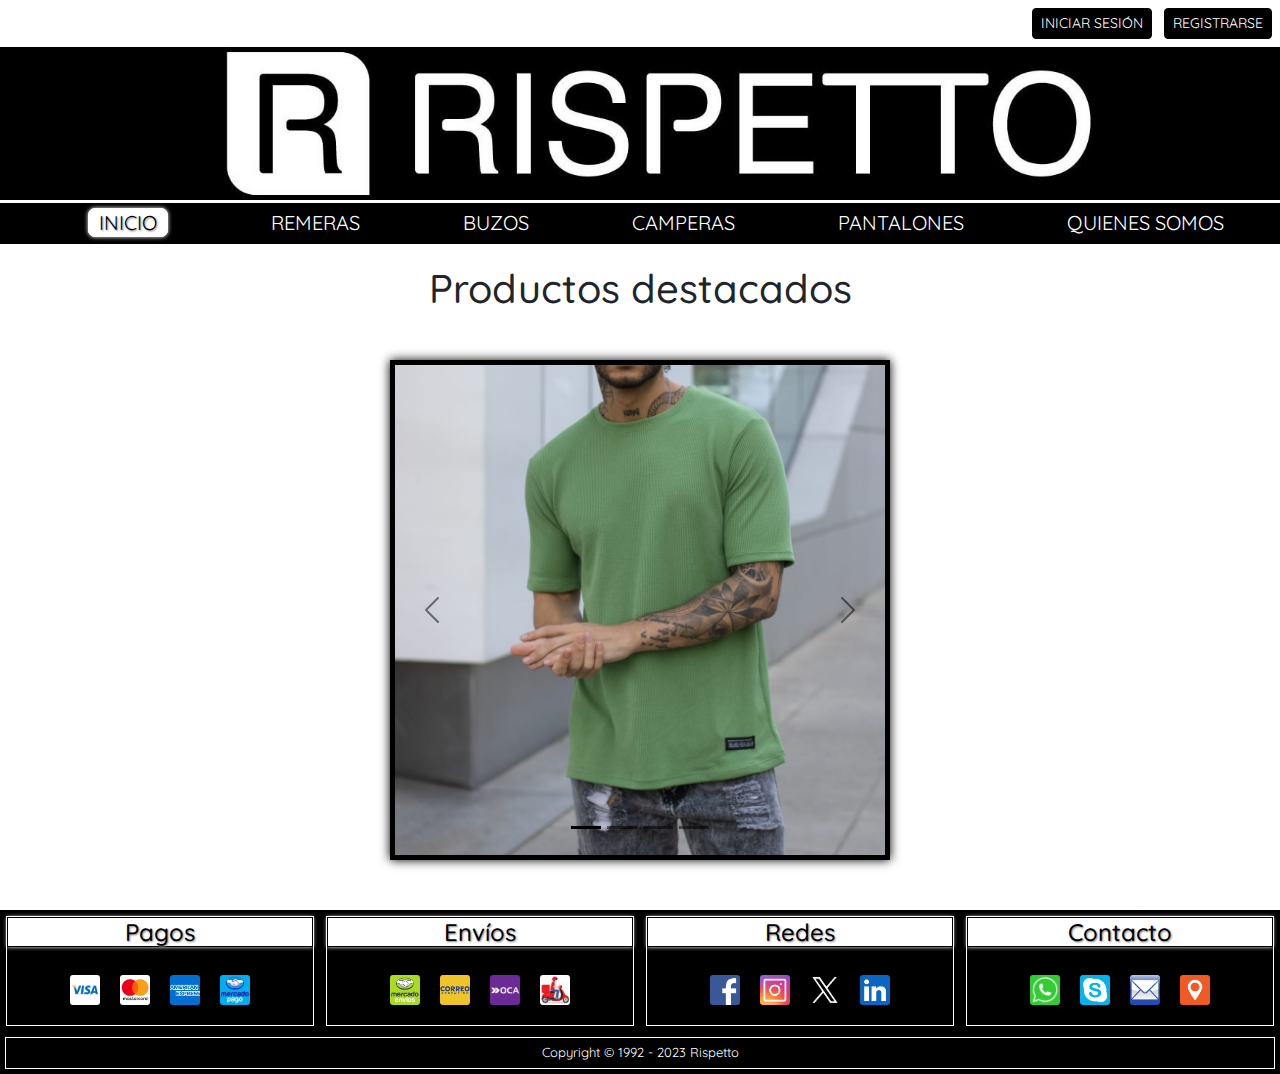
<file: index.html>
<!DOCTYPE html>
<html lang="es">

<head> <!-- icono en pestaña / metas de seo / css linkeado -->
    <meta charset="UTF-8">
    <meta name="viewport" content="width=device-width, initial-scale=1.0">
    <link rel="shotcut icon" href="assets/images/ISOLOGO-NEGRO 11.png">
    <title> Inicio | Rispetto </title>
    <meta name="description"
        content="Descubre las últimas tendencias en indumentaria. Encuentra estilos únicos y prendas de alta calidad para lucir a la moda en cualquier ocasión!">
    <meta name="keywords" content="moda, ropa, estilo, remeras, buzos, camperas, pantalones, jeans">
    <link rel="stylesheet" href="css/style.css">
</head>

<body>
    <header>
        <div> <!--barra con botones de login y registro-->
            <form class="d-grid gap-1 d-sm-flex justify-content-sm-end m-1">
                <a href="pages/login.html" class="btn bg-dark btn-dark btn-sm m-sm-1">INICIAR SESIÓN</a>
                <a href="pages/registro.html" class="btn bg-dark btn-dark btn-sm m-sm-1">REGISTRARSE</a>
            </form>
        </div>

        <div> <!--banner-->
            <img id="banner" src="assets/images/banner.jpg" alt="banner">
            <img id="logo" src="assets/images/banner-sm.jpg" alt="logo">
        </div>

        <nav> <!--barra de navegacion-->
            <ul class="navegador">
                <li><a href="index.html" class="nav-bottom">INICIO</a></li>
                <li><a href="pages/remeras.html">REMERAS</a></li>
                <li><a href="pages/buzos.html">BUZOS</a></li>
                <li><a href="pages/camperas.html">CAMPERAS</a></li>
                <li><a href="pages/pantalones.html">PANTALONES</a></li>
                <li><a href="pages/quienes_somos.html">QUIENES SOMOS</a></li>
            </ul>
        </nav>
    </header>

    <h1>Productos destacados</h1> <!--titulo de seccion/page-->

    <main class="contenedor_inicio"> <!-- contenedor principal -->
        <div id="carouselExampleAutoplaying" class="carousel slide carousel-dark" data-bs-ride="carousel">
            <!-- Carrousel y sus caracteristicas-->
            <div class="carousel-indicators">
                <button type="button" data-bs-target="#carouselExampleAutoplaying" data-bs-slide-to="0" class="active"
                    aria-current="true" aria-label="Slide 1"></button>
                <button type="button" data-bs-target="#carouselExampleAutoplaying" data-bs-slide-to="1"
                    aria-label="Slide 2"></button>
                <button type="button" data-bs-target="#carouselExampleAutoplaying" data-bs-slide-to="2"
                    aria-label="Slide 3"></button>
                <button type="button" data-bs-target="#carouselExampleAutoplaying" data-bs-slide-to="3"
                    aria-label="Slide 4"></button>
            </div>
            <div class="carousel-inner">
                <div class="carousel-item active" data-bs-interval="3000">
                    <img src="assets/images/productos/remeras/5.jpg" class="d-block w-100" alt="remera">
                </div>
                <div class="carousel-item" data-bs-interval="3000">
                    <img src="assets/images/productos/pantalones/7.jpg" class="d-block w-100" alt="pantalon">
                </div>
                <div class="carousel-item" data-bs-interval="3000">
                    <img src="assets/images/productos/camperas/5.jpg" class="d-block w-100" alt="campera">
                </div>
                <div class="carousel-item" data-bs-interval="3000">
                    <img src="assets/images/productos/buzos/3.jpg" class="d-block w-100" alt="buzo">
                </div>
            </div>
            <button class="carousel-control-prev" type="button" data-bs-target="#carouselExampleAutoplaying"
                data-bs-slide="prev">
                <span class="carousel-control-prev-icon" aria-hidden="true"></span>
                <span class="visually-hidden">Previous</span>
            </button>
            <button class="carousel-control-next" type="button" data-bs-target="#carouselExampleAutoplaying"
                data-bs-slide="next">
                <span class="carousel-control-next-icon" aria-hidden="true"></span>
                <span class="visually-hidden">Next</span>
            </button>
        </div>

    </main>

    <footer>

        <div class="divfooter"> <!-- contenedor principal del footer con 5 secciones-->

            <div class="columnasfooter"> <!-- seccion 1/5 footer-->
                <h4>Pagos</h4>
                <div class="iconos-footer">
                    <img src="assets/images/visa.png" alt="visa">
                    <img src="assets/images/mastercard.png" alt="mastercard">
                    <img src="assets/images/amex.png" alt="american express">
                    <img src="assets/images/mercadopago.PNG" alt="mercado pago">
                </div>
            </div>

            <div class="columnasfooter"> <!-- seccion 2/5 footer-->
                <h4>Envíos</h4>
                <div class="iconos-footer">
                    <img src="assets/images/Mercado-envios.png" alt="mercado-envios">
                    <img src="assets/images/correoargentino.png" alt="correo-argentino">
                    <img src="assets/images/oca.png" alt="oca">
                    <img src="assets/images/delivery.png" alt="envio-moto">
                </div>
            </div>

            <div class="columnasfooter"> <!-- seccion 3/5 footer-->
                <h4>Redes</h4>
                <div class="iconos-footer">
                    <a href="http://www.facebook.com.ar" target="_blank"><img src="assets/images/facebook.png"
                            alt="facebook"></a>
                    <a href="http://www.instagram.com" target="_blank"><img src="assets/images/instagram.png"
                            alt="instagram"></a>
                    <a href="http://www.twitter.com" target="_blank"><img src="assets/images/x.PNG" alt="twitter"></a>
                    <a href="http://www.linkedin.com" target="_blank"><img src="assets/images/linkedin.PNG"
                            alt="linkedin"></a>
                </div>
            </div>

            <div class="columnasfooter"> <!-- seccion 4/5 footer-->
                <h4>Contacto</h4>
                <div class="iconos-footer">
                    <a href="https://api.whatsapp.com/send/?phone=%2B541123883677&text&type=phone_number&app_absent=0"
                        target="_blank"><img src="assets/images/whatsapp.png" alt="whatsapp"></a>
                    <a href="https://join.skype.com/invite/fzqrcVdkf3s4" target="_blank"><img
                            src="assets/images/skype.png" alt="whatsapp"></a>
                    <a href="mailto:rispetto@rispetto.com.ar" target="_blank"><img
                            src="assets/images/correoelectronico.png" alt="correo-electronico"></a>
                    <a href="https://www.google.com/maps/place/Obelisco/@-34.6037344,-58.3864413,17z/data=!3m1!4b1!4m6!3m5!1s0x4aa9f0a6da5edb:0x11bead4e234e558b!8m2!3d-34.6037389!4d-58.3815704!16zL20vMDM1Z2pi?entry=ttu"
                        target="_blank"><img src="assets/images/ubicacion.png" alt="ubicacion"></a>
                </div>
            </div>


            <div class="columnasfooter2"> <!-- seccion 5/5 footer-->
                Copyright © 1992 - 2023 Rispetto
            </div>
        </div>

    </footer>
    <script src="https://cdn.jsdelivr.net/npm/bootstrap@5.3.2/dist/js/bootstrap.bundle.min.js"
        integrity="sha384-C6RzsynM9kWDrMNeT87bh95OGNyZPhcTNXj1NW7RuBCsyN/o0jlpcV8Qyq46cDfL"
        crossorigin="anonymous"></script>
</body>

</html>
</file>
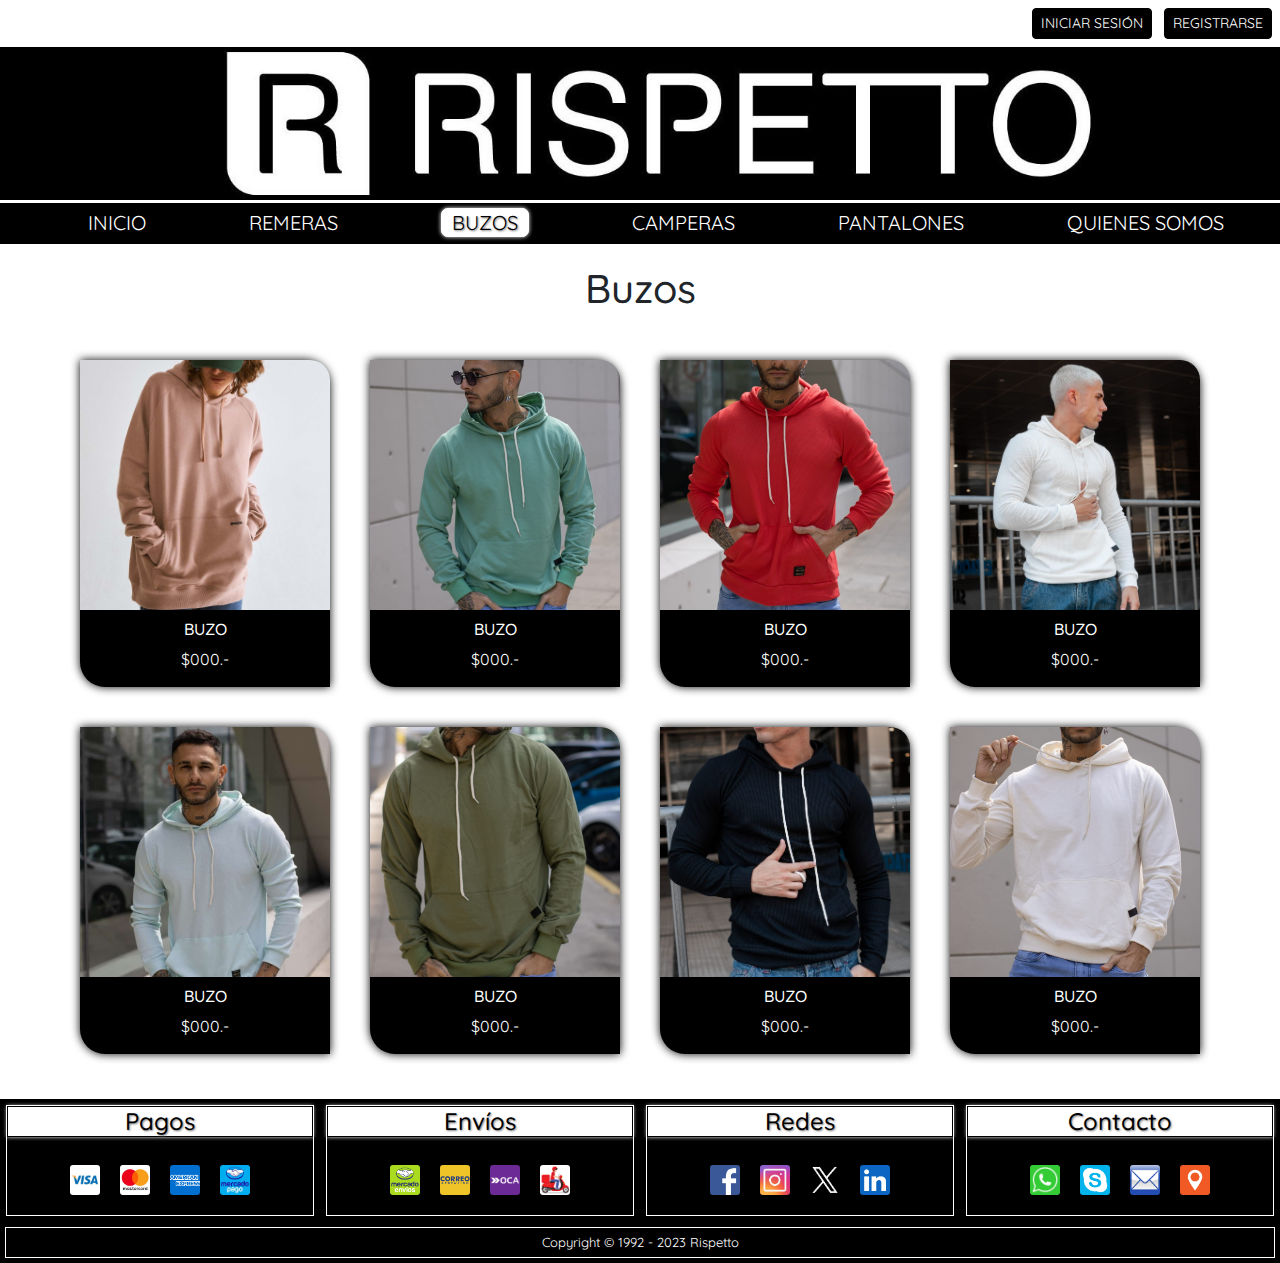
<file: pages/buzos.html>
<!DOCTYPE html>
<html lang="es">

<head> <!-- icono en pestaña / metas de seo / css linkeado -->
    <meta charset="UTF-8">
    <meta name="viewport" content="width=device-width, initial-scale=1.0">
    <link rel="shotcut icon" href="../assets/images/ISOLOGO-NEGRO 11.png">
    <title> Buzos | Rispetto</title>
    <meta name="description"
        content="Descubre las últimas tendencias en indumentaria. Encuentra estilos únicos y prendas de alta calidad para lucir a la moda en cualquier ocasión!">
    <meta name="keywords" content="moda, ropa, estilo, remeras, buzos, camperas, pantalones, jeans">
    <link rel="stylesheet" href="../css/style.css">
</head>

<body>
    <header>
        <div> <!--barra con botones de login y registro-->
            <form class="d-grid gap-1 d-sm-flex justify-content-sm-end m-1">
                <a href="../pages/login.html" class="btn bg-dark btn-dark btn-sm m-sm-1">INICIAR SESIÓN</a>
                <a href="../pages/registro.html" class="btn bg-dark btn-dark btn-sm m-sm-1">REGISTRARSE</a>
            </form>
        </div>

        <div> <!--banner-->
            <img id="banner" src="../assets/images/banner.jpg" alt="banner">
            <img id="logo" src="../assets/images/banner-sm.jpg" alt="logo">
        </div>

        <nav> <!--barra de navegacion-->
            <ul class="navegador">
                <li><a href="../index.html">INICIO</a></li>
                <li><a href="../pages/remeras.html">REMERAS</a></li>
                <li><a href="../pages/buzos.html" class="nav-bottom">BUZOS</a></li>
                <li><a href="../pages/camperas.html">CAMPERAS</a></li>
                <li><a href="../pages/pantalones.html">PANTALONES</a></li>
                <li><a href="../pages/quienes_somos.html">QUIENES SOMOS</a></li>
            </ul>
        </nav>
    </header>
    
    <h1>Buzos</h1> <!--titulo de seccion/page-->
    
    <main class="contenedor"> <!-- contenedor principal donde se encuentran los articulos-->

        <article class="caja">
            <img class="img-caja" src="../assets/images/productos/buzos/1.jpg" alt="buzo">
            <div class="text-caja">
                <h2>BUZO</h2>
                <p>$000.-</p>
                </div>
        </article>

        <article class="caja">
            <img class="img-caja" src="../assets/images/productos/buzos/2.jpg" alt="buzo">
            <div class="text-caja">
                <h2>BUZO</h2>
                <p>$000.-</p>
                </div>
        </article>

        <article class="caja">
            <img class="img-caja" src="../assets/images/productos/buzos/3.jpg" alt="buzo">
            <div class="text-caja">
                <h2>BUZO</h2>
                <p>$000.-</p>
                </div>
        </article>

        <article class="caja">
            <img class="img-caja" src="../assets/images/productos/buzos/4.jpg" alt="buzo">
            <div class="text-caja">
                <h2>BUZO</h2>
                <p>$000.-</p>
                </div>
        </article>

        <article class="caja">
            <img class="img-caja" src="../assets/images/productos/buzos/5.jpg" alt="buzo">
            <div class="text-caja">
                <h2>BUZO</h2>
                <p>$000.-</p>
                </div>
        </article>

        <article class="caja">
            <img class="img-caja" src="../assets/images/productos/buzos/6.jpg" alt="buzo">
            <div class="text-caja">
                <h2>BUZO</h2>
                <p>$000.-</p>
                </div>
        </article>

        <article class="caja">
            <img class="img-caja" src="../assets/images/productos/buzos/7.jpg" alt="buzo">
            <div class="text-caja">
                <h2>BUZO</h2>
                <p>$000.-</p>
                </div>
        </article>

        <article class="caja">
            <img class="img-caja" src="../assets/images/productos/buzos/8.jpg" alt="buzo">
            <div class="text-caja">
                <h2>BUZO</h2>
                <p>$000.-</p>
                </div>
        </article>

      
    </main>

    <footer>

        <div class="divfooter"> <!-- contenedor principal del footer con 5 secciones-->

            <div class="columnasfooter"> <!-- seccion 1/5 footer-->
                <h4>Pagos</h4>
                <div class="iconos-footer">
                    <img src="../assets/images/visa.png" alt="visa">
                    <img src="../assets/images/mastercard.png" alt="mastercard">
                    <img src="../assets/images/amex.png" alt="american express">
                    <img src="../assets/images/mercadopago.PNG" alt="mercado pago">
                </div>
            </div>

            <div class="columnasfooter"> <!-- seccion 2/5 footer-->
                <h4>Envíos</h4>
                <div class="iconos-footer">
                    <img src="../assets/images/Mercado-envios.png" alt="mercado-envios">
                    <img src="../assets/images/correoargentino.png" alt="correo-argentino">
                    <img src="../assets/images/oca.png" alt="oca">
                    <img src="../assets/images/delivery.png" alt="envio-moto">
                </div>
            </div>

            <div class="columnasfooter"> <!-- seccion 3/5 footer-->
                <h4>Redes</h4>
                <div class="iconos-footer">
                    <a href="http://www.facebook.com.ar" target="_blank"><img src="../assets/images/facebook.png"
                            alt="facebook"></a>
                    <a href="http://www.instagram.com" target="_blank"><img src="../assets/images/instagram.png"
                            alt="instagram"></a>
                    <a href="http://www.twitter.com" target="_blank"><img src="../assets/images/x.PNG" alt="twitter"></a>
                    <a href="http://www.linkedin.com" target="_blank"><img src="../assets/images/linkedin.PNG"
                            alt="linkedin"></a>
                </div>
            </div>

            <div class="columnasfooter"> <!-- seccion 4/5 footer-->
                <h4>Contacto</h4>
                <div class="iconos-footer">
                    <a href="https://api.whatsapp.com/send/?phone=%2B541123883677&text&type=phone_number&app_absent=0"
                        target="_blank"><img src="../assets/images/whatsapp.png" alt="whatsapp"></a>
                    <a href="https://join.skype.com/invite/fzqrcVdkf3s4" target="_blank"><img src="../assets/images/skype.png"
                            alt="whatsapp"></a>
                    <a href="mailto:rispetto@rispetto.com.ar" target="_blank"><img src="../assets/images/correoelectronico.png"
                            alt="correo-electronico"></a>
                    <a href="https://www.google.com/maps/place/Obelisco/@-34.6037344,-58.3864413,17z/data=!3m1!4b1!4m6!3m5!1s0x4aa9f0a6da5edb:0x11bead4e234e558b!8m2!3d-34.6037389!4d-58.3815704!16zL20vMDM1Z2pi?entry=ttu"
                        target="_blank"><img src="../assets/images/ubicacion.png" alt="ubicacion"></a>
                </div>
            </div>


            <div class="columnasfooter2"> <!-- seccion 5/5 footer-->
                Copyright © 1992 - 2023 Rispetto
            </div>
        </div>


    </footer>

</body>

</html>
</file>
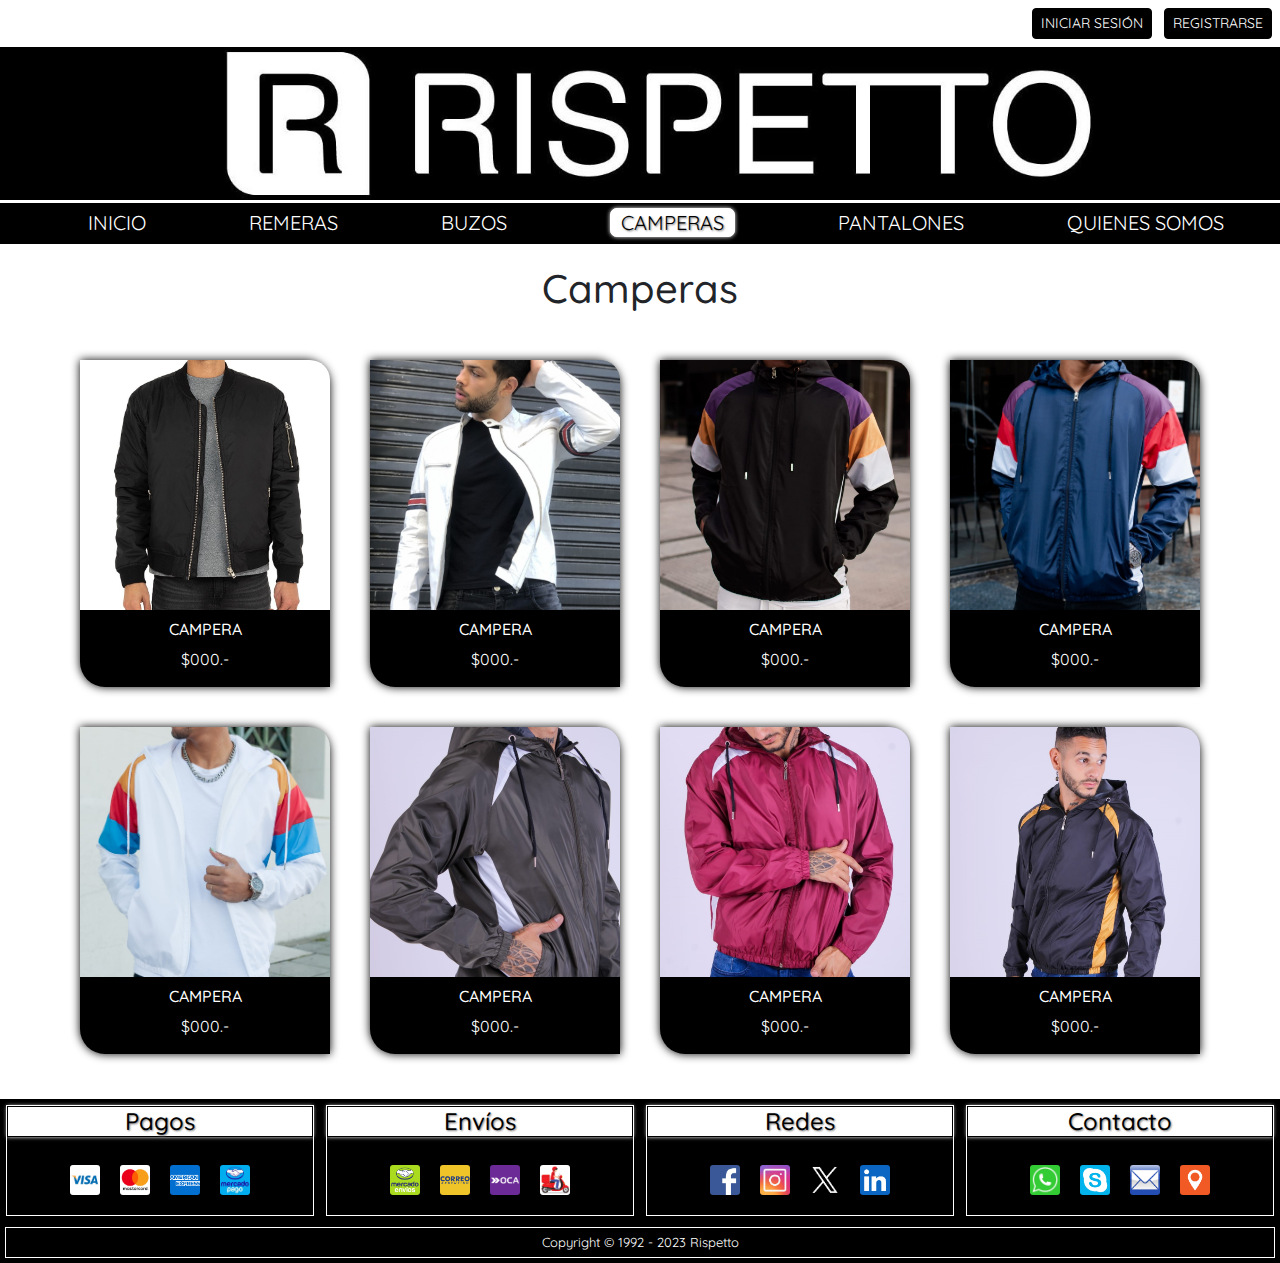
<file: pages/camperas.html>
<!DOCTYPE html>
<html lang="es">

<head> <!-- icono en pestaña / metas de seo / css linkeado -->
    <meta charset="UTF-8">
    <meta name="viewport" content="width=device-width, initial-scale=1.0">
    <link rel="shotcut icon" href="../assets/images/ISOLOGO-NEGRO 11.png">
    <title> Camperas | Rispetto </title>
    <meta name="description"
        content="Descubre las últimas tendencias en indumentaria. Encuentra estilos únicos y prendas de alta calidad para lucir a la moda en cualquier ocasión!">
    <meta name="keywords" content="moda, ropa, estilo, remeras, buzos, camperas, pantalones, jeans">
    <link rel="stylesheet" href="../css/style.css">
</head>

<body>
    <header>
        <div> <!--barra con botones de login y registro-->
            <form class="d-grid gap-1 d-sm-flex justify-content-sm-end m-1">
                <a href="../pages/login.html" class="btn bg-dark btn-dark btn-sm m-sm-1">INICIAR SESIÓN</a>
                <a href="../pages/registro.html" class="btn bg-dark btn-dark btn-sm m-sm-1">REGISTRARSE</a>
            </form>
        </div>

        <div> <!--banner-->
            <img id="banner" src="../assets/images/banner.jpg" alt="banner">
            <img id="logo" src="../assets/images/banner-sm.jpg" alt="logo">
        </div>

        <nav> <!--barra de navegacion-->
            <ul class="navegador">
                <li><a href="../index.html">INICIO</a></li>
                <li><a href="../pages/remeras.html">REMERAS</a></li>
                <li><a href="../pages/buzos.html">BUZOS</a></li>
                <li><a href="../pages/camperas.html" class="nav-bottom">CAMPERAS</a></li>
                <li><a href="../pages/pantalones.html">PANTALONES</a></li>
                <li><a href="../pages/quienes_somos.html">QUIENES SOMOS</a></li>
            </ul>
        </nav>
    </header>
    
    <h1>Camperas</h1> <!--titulo de seccion/page-->

    <main class="contenedor"> <!-- contenedor principal donde se encuentran los articulos-->

        <article class="caja">
            <img class="img-caja" src="../assets/images/productos/camperas/campera.jpg" alt="campera">
            <div class="text-caja">
                <h2>CAMPERA</h2>
                <p>$000.-</p>
                </div>
        </article>

        <article class="caja">
            <img class="img-caja" src="../assets/images/productos/camperas/campera2.jpg" alt="campera">
            <div class="text-caja">
                <h2>CAMPERA</h2>
                <p>$000.-</p>
                </div>
        </article>

        <article class="caja">
            <img class="img-caja" src="../assets/images/productos/camperas/3.jpg" alt="campera">
            <div class="text-caja">
                <h2>CAMPERA</h2>
                <p>$000.-</p>
                </div>
        </article>

        <article class="caja">
            <img class="img-caja" src="../assets/images/productos/camperas/4.jpg" alt="campera">
            <div class="text-caja">
                <h2>CAMPERA</h2>
                <p>$000.-</p>
                </div>
        </article>

        <article class="caja">
            <img class="img-caja" src="../assets/images/productos/camperas/5.jpg" alt="campera">
            <div class="text-caja">
                <h2>CAMPERA</h2>
                <p>$000.-</p>
                </div>
        </article>

        <article class="caja">
            <img class="img-caja" src="../assets/images/productos/camperas/6.jpg" alt="campera">
            <div class="text-caja">
                <h2>CAMPERA</h2>
                <p>$000.-</p>
                </div>
        </article>

        <article class="caja">
            <img class="img-caja" src="../assets/images/productos/camperas/7.jpg" alt="campera">
            <div class="text-caja">
                <h2>CAMPERA</h2>
                <p>$000.-</p>
                </div>
        </article>

        <article class="caja">
            <img class="img-caja" src="../assets/images/productos/camperas/8.jpg" alt="campera">
            <div class="text-caja">
                <h2>CAMPERA</h2>
                <p>$000.-</p>
                </div>
        </article>

    </main>

    <footer>

        <div class="divfooter"> <!-- contenedor principal del footer con 5 secciones-->

            <div class="columnasfooter"> <!-- seccion 1/5 footer-->
                <h4>Pagos</h4>
                <div class="iconos-footer">
                    <img src="../assets/images/visa.png" alt="visa">
                    <img src="../assets/images/mastercard.png" alt="mastercard">
                    <img src="../assets/images/amex.png" alt="american express">
                    <img src="../assets/images/mercadopago.PNG" alt="mercado pago">
                </div>
            </div>

            <div class="columnasfooter"> <!-- seccion 2/5 footer-->
                <h4>Envíos</h4>
                <div class="iconos-footer">
                    <img src="../assets/images/Mercado-envios.png" alt="mercado-envios">
                    <img src="../assets/images/correoargentino.png" alt="correo-argentino">
                    <img src="../assets/images/oca.png" alt="oca">
                    <img src="../assets/images/delivery.png" alt="envio-moto">
                </div>
            </div>

            <div class="columnasfooter"> <!-- seccion 3/5 footer-->
                <h4>Redes</h4>
                <div class="iconos-footer">
                    <a href="http://www.facebook.com.ar" target="_blank"><img src="../assets/images/facebook.png"
                            alt="facebook"></a>
                    <a href="http://www.instagram.com" target="_blank"><img src="../assets/images/instagram.png"
                            alt="instagram"></a>
                    <a href="http://www.twitter.com" target="_blank"><img src="../assets/images/x.PNG" alt="twitter"></a>
                    <a href="http://www.linkedin.com" target="_blank"><img src="../assets/images/linkedin.PNG"
                            alt="linkedin"></a>
                </div>
            </div>

            <div class="columnasfooter"> <!-- seccion 4/5 footer-->
                <h4>Contacto</h4>
                <div class="iconos-footer">
                    <a href="https://api.whatsapp.com/send/?phone=%2B541123883677&text&type=phone_number&app_absent=0"
                        target="_blank"><img src="../assets/images/whatsapp.png" alt="whatsapp"></a>
                    <a href="https://join.skype.com/invite/fzqrcVdkf3s4" target="_blank"><img src="../assets/images/skype.png"
                            alt="whatsapp"></a>
                    <a href="mailto:rispetto@rispetto.com.ar" target="_blank"><img src="../assets/images/correoelectronico.png"
                            alt="correo-electronico"></a>
                    <a href="https://www.google.com/maps/place/Obelisco/@-34.6037344,-58.3864413,17z/data=!3m1!4b1!4m6!3m5!1s0x4aa9f0a6da5edb:0x11bead4e234e558b!8m2!3d-34.6037389!4d-58.3815704!16zL20vMDM1Z2pi?entry=ttu"
                        target="_blank"><img src="../assets/images/ubicacion.png" alt="ubicacion"></a>
                </div>
            </div>


            <div class="columnasfooter2"> <!-- seccion 5/5 footer-->
                Copyright © 1992 - 2023 Rispetto
            </div>
        </div>


    </footer>

</body>

</html>
</file>
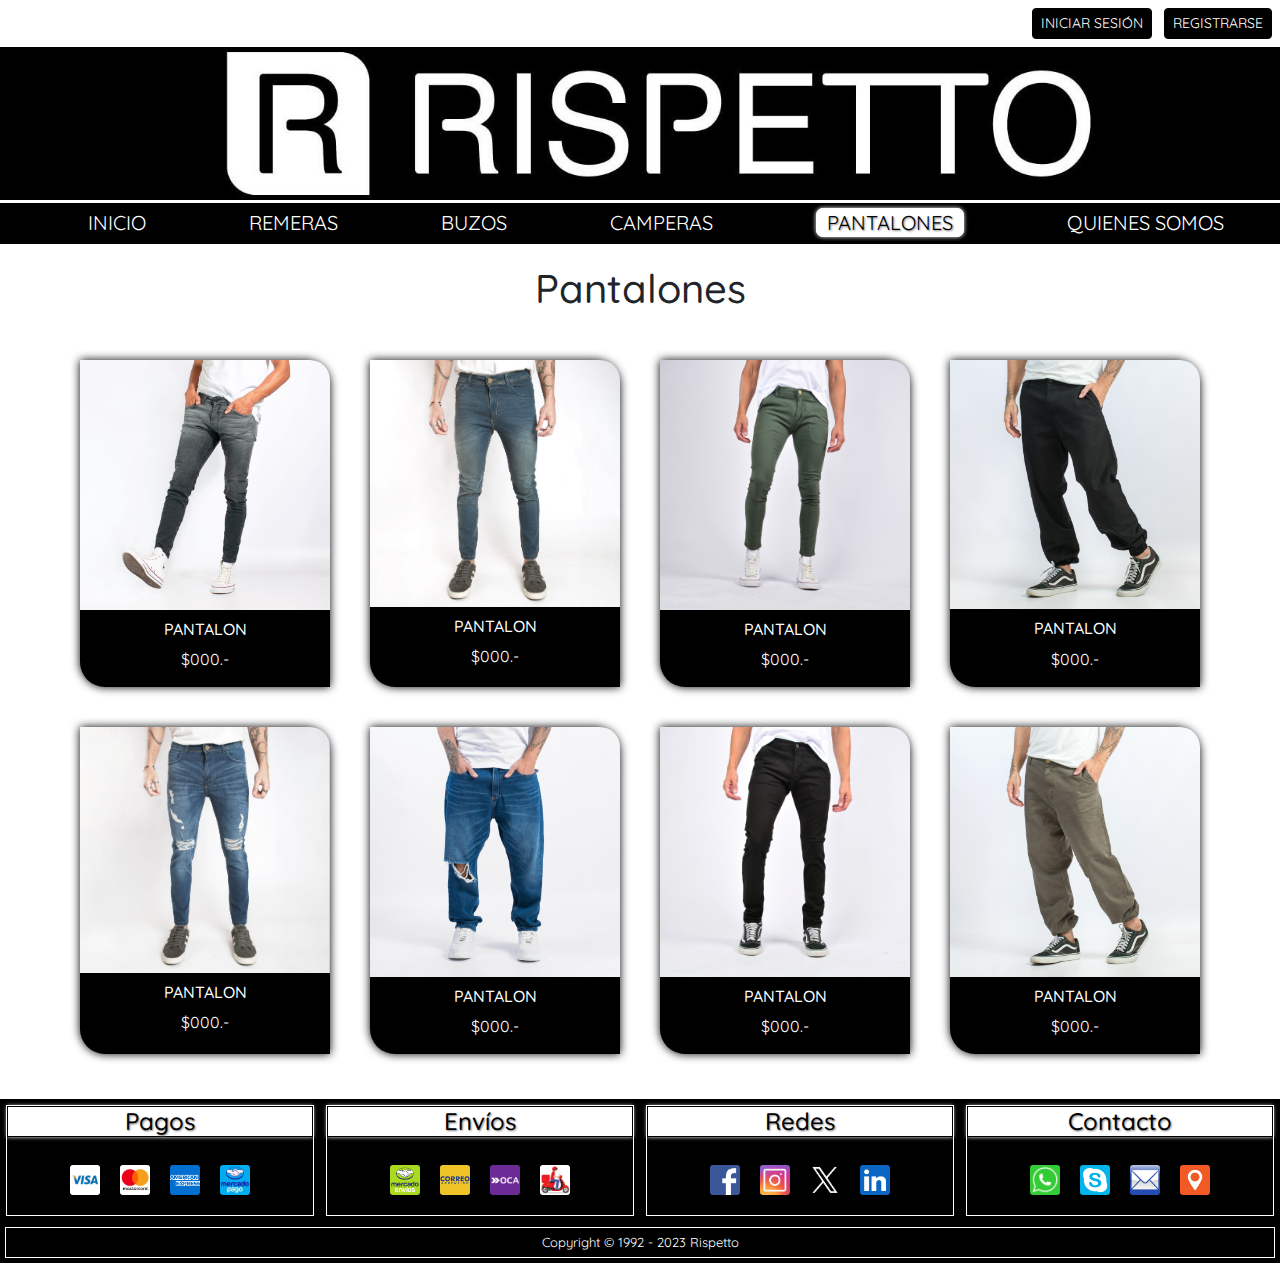
<file: pages/pantalones.html>
<!DOCTYPE html>
<html lang="es">

<head> <!-- icono en pestaña / metas de seo / css linkeado -->
    <meta charset="UTF-8">
    <meta name="viewport" content="width=device-width, initial-scale=1.0">
    <link rel="shotcut icon" href="../assets/images/ISOLOGO-NEGRO 11.png">
    <title> Pantalones | Rispetto </title>
    <meta name="description"
        content="Descubre las últimas tendencias en indumentaria. Encuentra estilos únicos y prendas de alta calidad para lucir a la moda en cualquier ocasión!">
    <meta name="keywords" content="moda, ropa, estilo, remeras, buzos, camperas, pantalones, jeans">
    <link rel="stylesheet" href="../css/style.css">
</head>

<body>
    <header>
        <div> <!--barra con botones de login y registro-->
            <form class="d-grid gap-1 d-sm-flex justify-content-sm-end m-1">
                <a href="../pages/login.html" class="btn bg-dark btn-dark btn-sm m-sm-1">INICIAR SESIÓN</a>
                <a href="../pages/registro.html" class="btn bg-dark btn-dark btn-sm m-sm-1">REGISTRARSE</a>
            </form>
        </div>

        <div> <!--banner-->
            <img id="banner" src="../assets/images/banner.jpg" alt="banner">
            <img id="logo" src="../assets/images/banner-sm.jpg" alt="logo">
        </div>

        <nav> <!--barra de navegacion-->
            <ul class="navegador">
                <li><a href="../index.html">INICIO</a></li>
                <li><a href="../pages/remeras.html">REMERAS</a></li>
                <li><a href="../pages/buzos.html">BUZOS</a></li>
                <li><a href="../pages/camperas.html">CAMPERAS</a></li>
                <li><a href="../pages/pantalones.html" class="nav-bottom">PANTALONES</a></li>
                <li><a href="../pages/quienes_somos.html">QUIENES SOMOS</a></li>
            </ul>
        </nav>
    </header>
    
    <h1>Pantalones</h1> <!--titulo de seccion/page-->

    <main class="contenedor"> <!-- contenedor principal donde se encuentran los articulos-->

        <article class="caja">
            <img class="img-caja" src="../assets/images/productos/pantalones/cartagena 1.jpg" alt="pantalon">
            <div class="text-caja">
                <h2>PANTALON</h2>
                <p>$000.-</p>
                </div>
        </article>

        <article class="caja">
            <img class="img-caja" src="../assets/images/productos/pantalones/2.jpg" alt="pantalon">
            <div class="text-caja">
                <h2>PANTALON</h2>
                <p>$000.-</p>
                </div>
        </article>

        <article class="caja">
            <img class="img-caja" src="../assets/images/productos/pantalones/3.jpg" alt="pantalon">
            <div class="text-caja">
                <h2>PANTALON</h2>
                <p>$000.-</p>
                </div>
        </article>

        <article class="caja">
            <img class="img-caja" src="../assets/images/productos/pantalones/4.jpg" alt="pantalon">
            <div class="text-caja">
                <h2>PANTALON</h2>
                <p>$000.-</p>
                </div>
        </article>

        <article class="caja">
            <img class="img-caja" src="../assets/images/productos/pantalones/5.jpg" alt="pantalon">
            <div class="text-caja">
                <h2>PANTALON</h2>
                <p>$000.-</p>
                </div>
        </article>

        <article class="caja">
            <img class="img-caja" src="../assets/images/productos/pantalones/6.jpg" alt="pantalon">
            <div class="text-caja">
                <h2>PANTALON</h2>
                <p>$000.-</p>
                </div>
        </article>

        <article class="caja">
            <img class="img-caja" src="../assets/images/productos/pantalones/7.jpg" alt="pantalon">
            <div class="text-caja">
                <h2>PANTALON</h2>
                <p>$000.-</p>
                </div>
        </article>

        <article class="caja">
            <img class="img-caja" src="../assets/images/productos/pantalones/8.jpg" alt="pantalon">
            <div class="text-caja">
                <h2>PANTALON</h2>
                <p>$000.-</p>
                </div>
        </article>

    </main>

    <footer>

        <div class="divfooter"> <!-- contenedor principal del footer con 5 secciones-->

            <div class="columnasfooter"> <!-- seccion 1/5 footer-->
                <h4>Pagos</h4>
                <div class="iconos-footer">
                    <img src="../assets/images/visa.png" alt="visa">
                    <img src="../assets/images/mastercard.png" alt="mastercard">
                    <img src="../assets/images/amex.png" alt="american express">
                    <img src="../assets/images/mercadopago.PNG" alt="mercado pago">
                </div>
            </div>

            <div class="columnasfooter"> <!-- seccion 2/5 footer-->
                <h4>Envíos</h4>
                <div class="iconos-footer">
                    <img src="../assets/images/Mercado-envios.png" alt="mercado-envios">
                    <img src="../assets/images/correoargentino.png" alt="correo-argentino">
                    <img src="../assets/images/oca.png" alt="oca">
                    <img src="../assets/images/delivery.png" alt="envio-moto">
                </div>
            </div>

            <div class="columnasfooter"> <!-- seccion 3/5 footer-->
                <h4>Redes</h4>
                <div class="iconos-footer">
                    <a href="http://www.facebook.com.ar" target="_blank"><img src="../assets/images/facebook.png"
                            alt="facebook"></a>
                    <a href="http://www.instagram.com" target="_blank"><img src="../assets/images/instagram.png"
                            alt="instagram"></a>
                    <a href="http://www.twitter.com" target="_blank"><img src="../assets/images/x.PNG" alt="twitter"></a>
                    <a href="http://www.linkedin.com" target="_blank"><img src="../assets/images/linkedin.PNG"
                            alt="linkedin"></a>
                </div>
            </div>

            <div class="columnasfooter"> <!-- seccion 4/5 footer-->
                <h4>Contacto</h4>
                <div class="iconos-footer">
                    <a href="https://api.whatsapp.com/send/?phone=%2B541123883677&text&type=phone_number&app_absent=0"
                        target="_blank"><img src="../assets/images/whatsapp.png" alt="whatsapp"></a>
                    <a href="https://join.skype.com/invite/fzqrcVdkf3s4" target="_blank"><img src="../assets/images/skype.png"
                            alt="whatsapp"></a>
                    <a href="mailto:rispetto@rispetto.com.ar" target="_blank"><img src="../assets/images/correoelectronico.png"
                            alt="correo-electronico"></a>
                    <a href="https://www.google.com/maps/place/Obelisco/@-34.6037344,-58.3864413,17z/data=!3m1!4b1!4m6!3m5!1s0x4aa9f0a6da5edb:0x11bead4e234e558b!8m2!3d-34.6037389!4d-58.3815704!16zL20vMDM1Z2pi?entry=ttu"
                        target="_blank"><img src="../assets/images/ubicacion.png" alt="ubicacion"></a>
                </div>
            </div>


            <div class="columnasfooter2"> <!-- seccion 1/5 footer-->
                Copyright © 1992 - 2023 Rispetto
            </div>
        </div>


    </footer>

</body>

</html>
</file>
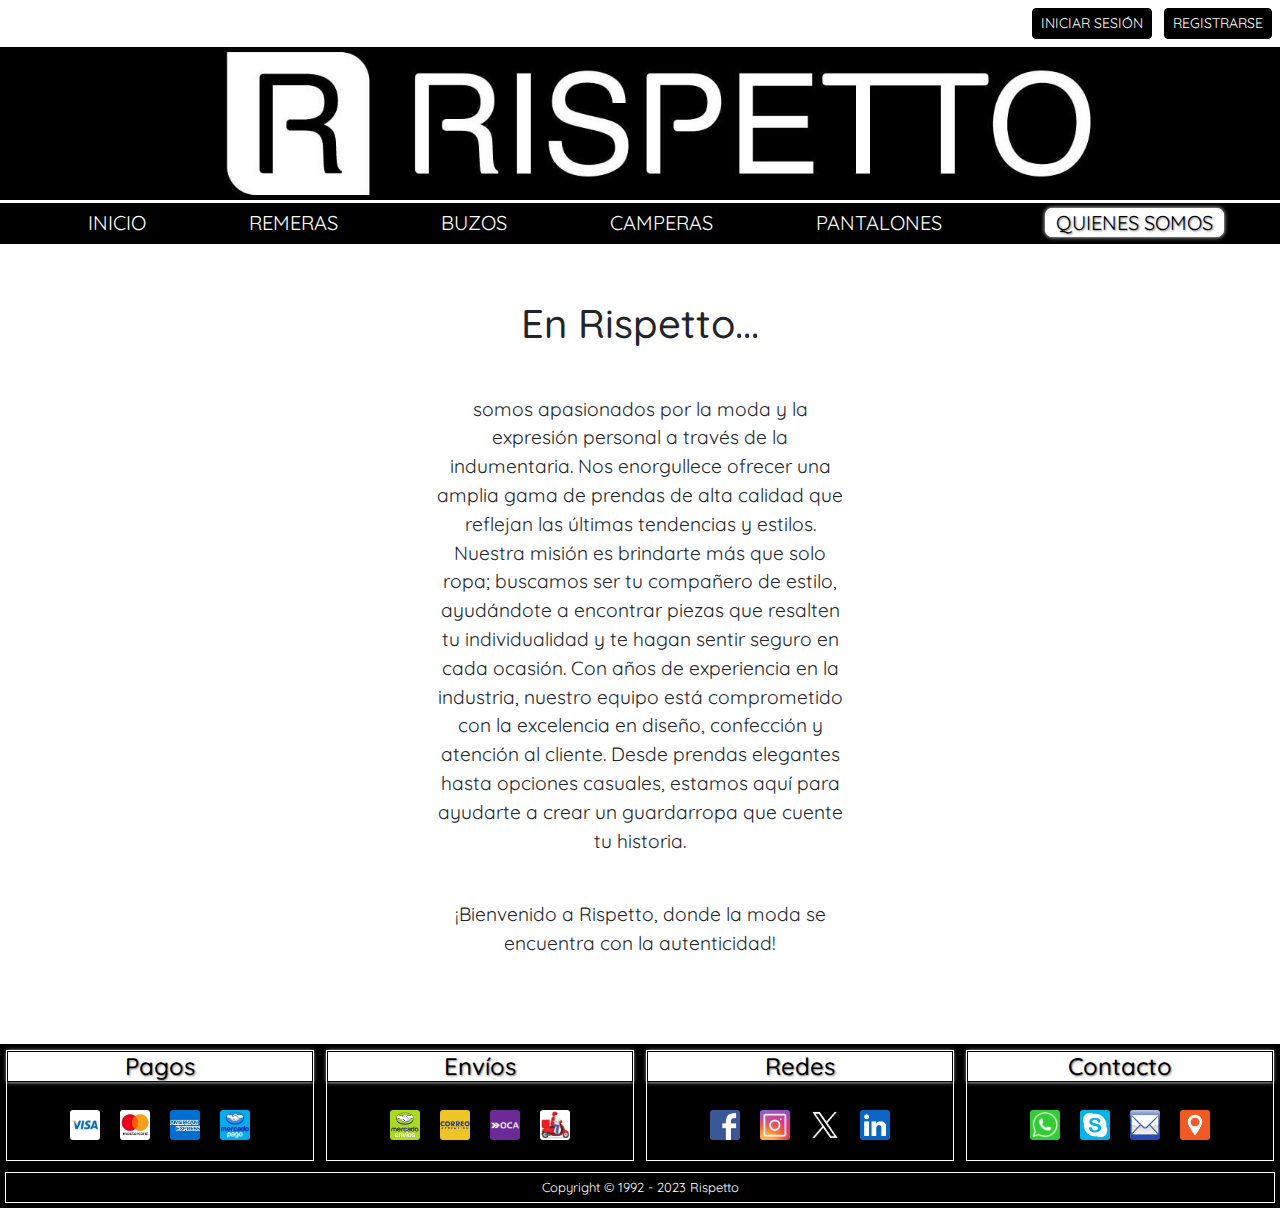
<file: pages/quienes_somos.html>
<!DOCTYPE html>
<html lang="es">

<head> <!-- icono en pestaña / boostrap y css linkeados -->
    <meta charset="UTF-8">
    <meta name="viewport" content="width=device-width, initial-scale=1.0">
    <link rel="shotcut icon" href="../assets/images/ISOLOGO-NEGRO 11.png">
    <title> Quienes Somos | Rispetto </title>
    <meta name="description"
        content="Descubre las últimas tendencias en indumentaria. Encuentra estilos únicos y prendas de alta calidad para lucir a la moda en cualquier ocasión!">
    <meta name="keywords" content="moda, ropa, estilo, remeras, buzos, camperas, pantalones, jeans">
    <link rel="stylesheet" href="../css/style.css">
</head>

<body>
    <header>
        <div> <!--barra con botones de login y registro-->
            <form class="d-grid gap-1 d-sm-flex justify-content-sm-end m-1">
                <a href="../pages/login.html" class="btn bg-dark btn-dark btn-sm m-sm-1">INICIAR SESIÓN</a>
                <a href="../pages/registro.html" class="btn bg-dark btn-dark btn-sm m-sm-1">REGISTRARSE</a>
            </form>
        </div>

        <div> <!--banner-->
            <img id="banner" src="../assets/images/banner.jpg" alt="banner">
            <img id="logo" src="../assets/images/banner-sm.jpg" alt="logo">
        </div>

        <nav> <!--barra de navegacion-->
            <ul class="navegador">
                <li><a href="../index.html">INICIO</a></li>
                <li><a href="../pages/remeras.html">REMERAS</a></li>
                <li><a href="../pages/buzos.html">BUZOS</a></li>
                <li><a href="../pages/camperas.html">CAMPERAS</a></li>
                <li><a href="../pages/pantalones.html">PANTALONES</a></li>
                <li><a href="../pages/quienes_somos.html" class="nav-bottom">QUIENES SOMOS</a></li>
            </ul>
        </nav>
    </header>

    <main id="fondoquienes">

        <h1>En Rispetto...</h1> <!--titulo de seccion/page-->

        <div class="quienes"> <!-- contenedor principal del texto -->
            <article>
                <p>
                    somos apasionados por la moda y la expresión personal a través de la indumentaria.
                    Nos enorgullece ofrecer una amplia gama de prendas de alta calidad que reflejan las últimas
                    tendencias y
                    estilos. Nuestra misión es brindarte más que solo ropa; buscamos ser tu compañero de estilo,
                    ayudándote a
                    encontrar piezas que resalten tu individualidad y te hagan sentir seguro en cada ocasión. Con años
                    de
                    experiencia en la industria, nuestro equipo está comprometido con la excelencia en diseño,
                    confección y
                    atención al cliente. Desde prendas elegantes hasta opciones casuales, estamos aquí para ayudarte a
                    crear un
                    guardarropa que cuente tu historia.
                </p>
                <br>
                <p>
                    ¡Bienvenido a Rispetto, donde la moda se encuentra con la
                    autenticidad!
                </p>
            </article>
        </div>

    </main>

    <footer>

        <div class="divfooter"> <!-- contenedor principal del footer con 5 secciones-->

            <div class="columnasfooter"> <!-- seccion 1/5 footer-->
                <h4>Pagos</h4>
                <div class="iconos-footer">
                    <img src="../assets/images/visa.png" alt="visa">
                    <img src="../assets/images/mastercard.png" alt="mastercard">
                    <img src="../assets/images/amex.png" alt="american express">
                    <img src="../assets/images/mercadopago.PNG" alt="mercado pago">
                </div>
            </div>

            <div class="columnasfooter"> <!-- seccion 2/5 footer-->
                <h4>Envíos</h4>
                <div class="iconos-footer">
                    <img src="../assets/images/Mercado-envios.png" alt="mercado-envios">
                    <img src="../assets/images/correoargentino.png" alt="correo-argentino">
                    <img src="../assets/images/oca.png" alt="oca">
                    <img src="../assets/images/delivery.png" alt="envio-moto">
                </div>
            </div>

            <div class="columnasfooter"> <!-- seccion 3/5 footer-->
                <h4>Redes</h4>
                <div class="iconos-footer">
                    <a href="http://www.facebook.com.ar" target="_blank"><img src="../assets/images/facebook.png"
                            alt="facebook"></a>
                    <a href="http://www.instagram.com" target="_blank"><img src="../assets/images/instagram.png"
                            alt="instagram"></a>
                    <a href="http://www.twitter.com" target="_blank"><img src="../assets/images/x.PNG"
                            alt="twitter"></a>
                    <a href="http://www.linkedin.com" target="_blank"><img src="../assets/images/linkedin.PNG"
                            alt="linkedin"></a>
                </div>
            </div>

            <div class="columnasfooter"> <!-- seccion 4/5 footer-->
                <h4>Contacto</h4>
                <div class="iconos-footer">
                    <a href="https://api.whatsapp.com/send/?phone=%2B541123883677&text&type=phone_number&app_absent=0"
                        target="_blank"><img src="../assets/images/whatsapp.png" alt="whatsapp"></a>
                    <a href="https://join.skype.com/invite/fzqrcVdkf3s4" target="_blank"><img
                            src="../assets/images/skype.png" alt="whatsapp"></a>
                    <a href="mailto:rispetto@rispetto.com.ar" target="_blank"><img
                            src="../assets/images/correoelectronico.png" alt="correo-electronico"></a>
                    <a href="https://www.google.com/maps/place/Obelisco/@-34.6037344,-58.3864413,17z/data=!3m1!4b1!4m6!3m5!1s0x4aa9f0a6da5edb:0x11bead4e234e558b!8m2!3d-34.6037389!4d-58.3815704!16zL20vMDM1Z2pi?entry=ttu"
                        target="_blank"><img src="../assets/images/ubicacion.png" alt="ubicacion"></a>
                </div>
            </div>


            <div class="columnasfooter2"> <!-- seccion 1/5 footer-->
                Copyright © 1992 - 2023 Rispetto
            </div>
        </div>

    </footer>

</body>

</html>
</file>
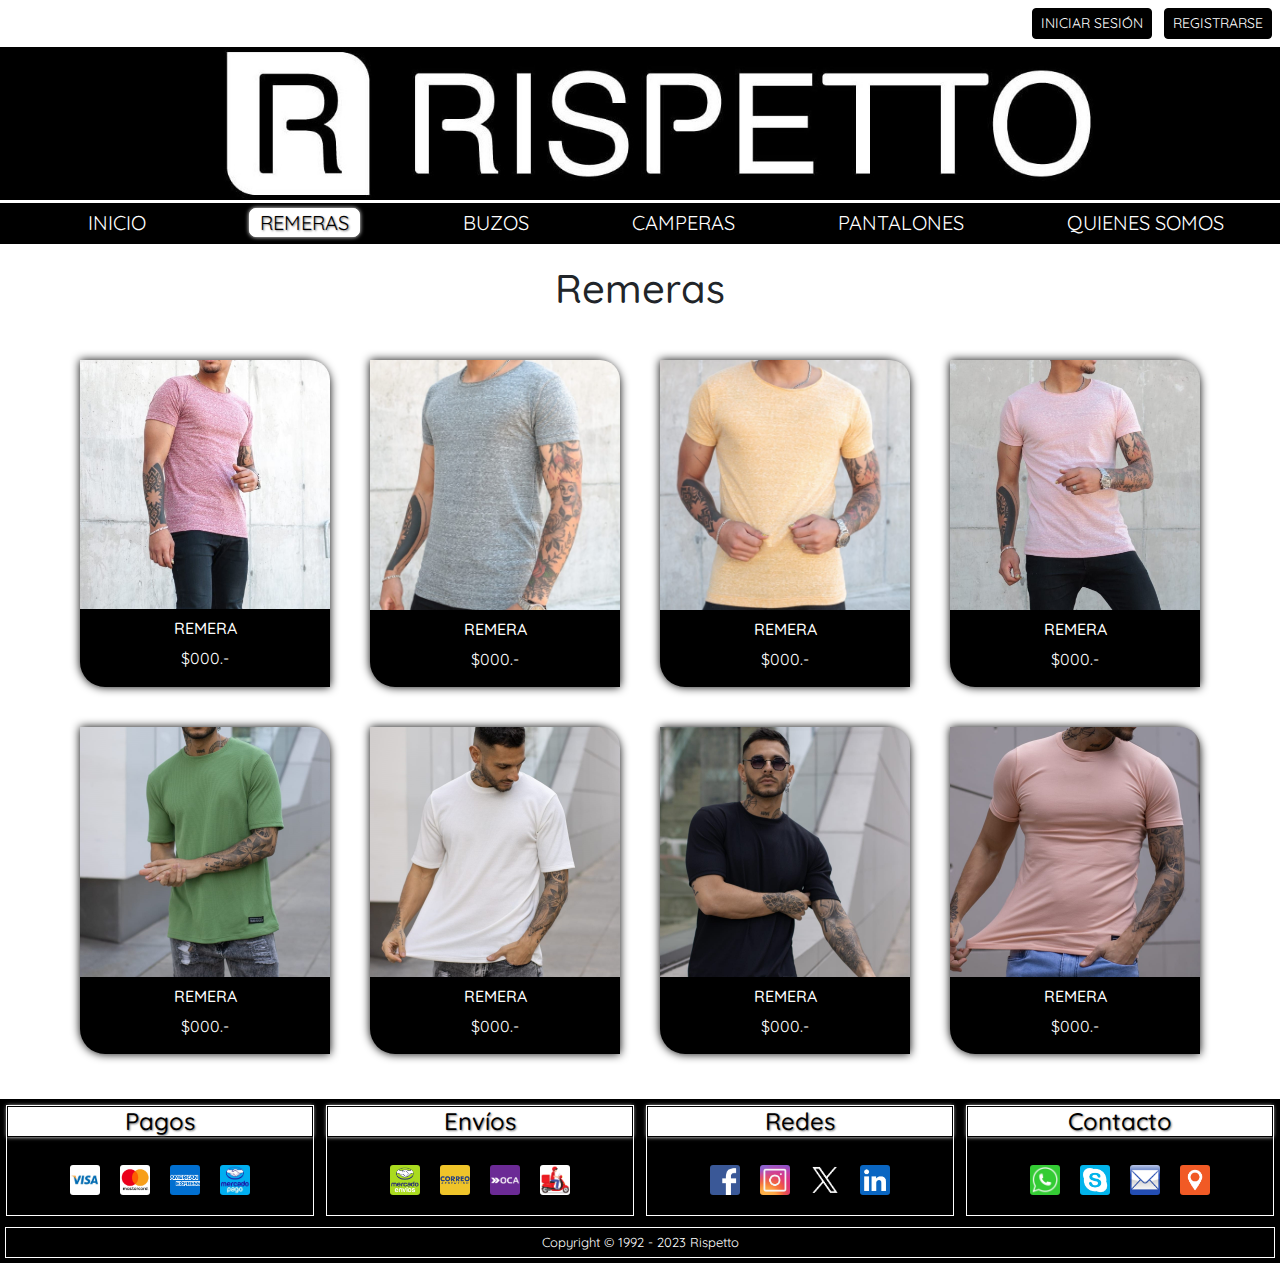
<file: pages/remeras.html>
<!DOCTYPE html>
<html lang="es">

<head> <!-- icono en pestaña / metas de seo / css linkeado -->
    <meta charset="UTF-8">
    <meta name="viewport" content="width=device-width, initial-scale=1.0">
    <link rel="shotcut icon" href="../assets/images/ISOLOGO-NEGRO 11.png">
    <title> Remeras | Rispetto </title>
    <meta name="description"
        content="Descubre las últimas tendencias en indumentaria. Encuentra estilos únicos y prendas de alta calidad para lucir a la moda en cualquier ocasión!">
    <meta name="keywords" content="moda, ropa, estilo, remeras, buzos, camperas, pantalones, jeans">
    <link rel="stylesheet" href="../css/style.css">
</head>

<body>
    <header>
        <div> <!--barra con botones de login y registro-->
            <form class="d-grid gap-1 d-sm-flex justify-content-sm-end m-1">
                <a href="../pages/login.html" class="btn bg-dark btn-dark btn-sm m-sm-1">INICIAR SESIÓN</a>
                <a href="../pages/registro.html" class="btn bg-dark btn-dark btn-sm m-sm-1">REGISTRARSE</a>
            </form>
        </div>

        <div> <!--banner-->
            <img id="banner" src="../assets/images/banner.jpg" alt="banner">
            <img id="logo" src="../assets/images/banner-sm.jpg" alt="logo">
        </div>

        <nav> <!--barra de navegacion-->
            <ul class="navegador">
                <li><a href="../index.html">INICIO</a></li>
                <li><a href="../pages/remeras.html" class="nav-bottom">REMERAS</a></li>
                <li><a href="../pages/buzos.html">BUZOS</a></li>
                <li><a href="../pages/camperas.html">CAMPERAS</a></li>
                <li><a href="../pages/pantalones.html">PANTALONES</a></li>
                <li><a href="../pages/quienes_somos.html">QUIENES SOMOS</a></li>
            </ul>
        </nav>
    </header>

    <h1>Remeras</h1> <!--titulo de seccion/page-->

    <main class="contenedor"> <!-- contenedor principal donde se encuentran los articulos-->

        <article class="caja">
            <img class="img-caja" src="../assets/images/productos/remeras/1.jpg" alt="remera">
            <div class="text-caja">
                <h2>REMERA</h2>
                <p>$000.-</p>
            </div>
        </article>

        <article class="caja">
            <img class="img-caja" src="../assets/images/productos/remeras/2.jpg" alt="remera">
            <div class="text-caja">
                <h2>REMERA</h2>
                <p>$000.-</p>
            </div>
        </article>

        <article class="caja">
            <img class="img-caja" src="../assets/images/productos/remeras/3.jpg" alt="remera">
            <div class="text-caja">
                <h2>REMERA</h2>
                <p>$000.-</p>
            </div>
        </article>

        <article class="caja">
            <img class="img-caja" src="../assets/images/productos/remeras/4.jpg" alt="remera">
            <div class="text-caja">
                <h2>REMERA</h2>
                <p>$000.-</p>
            </div>
        </article>

        <article class="caja">
            <img class="img-caja" src="../assets/images/productos/remeras/5.jpg" alt="remera">
            <div class="text-caja">
                <h2>REMERA</h2>
                <p>$000.-</p>
            </div>
        </article>

        <article class="caja">
            <img class="img-caja" src="../assets/images/productos/remeras/6.jpg" alt="remera">
            <div class="text-caja">
                <h2>REMERA</h2>
                <p>$000.-</p>
            </div>
        </article>

        <article class="caja">
            <img class="img-caja" src="../assets/images/productos/remeras/7.jpg" alt="remera">
            <div class="text-caja">
                <h2>REMERA</h2>
                <p>$000.-</p>
            </div>
        </article>

        <article class="caja">
            <img class="img-caja" src="../assets/images/productos/remeras/8.jpg" alt="remera">
            <div class="text-caja">
                <h2>REMERA</h2>
                <p>$000.-</p>
            </div>
        </article>
    </main>

    <footer>

        <div class="divfooter"> <!-- contenedor principal del footer con 5 secciones-->

            <div class="columnasfooter"> <!-- seccion 1/5 footer-->
                <h4>Pagos</h4>
                <div class="iconos-footer">
                    <img src="../assets/images/visa.png" alt="visa">
                    <img src="../assets/images/mastercard.png" alt="mastercard">
                    <img src="../assets/images/amex.png" alt="american express">
                    <img src="../assets/images/mercadopago.PNG" alt="mercado pago">
                </div>
            </div>
 
            <div class="columnasfooter"> <!-- seccion 2/5 footer-->
                <h4>Envíos</h4>
                <div class="iconos-footer">
                    <img src="../assets/images/Mercado-envios.png" alt="mercado-envios">
                    <img src="../assets/images/correoargentino.png" alt="correo-argentino">
                    <img src="../assets/images/oca.png" alt="oca">
                    <img src="../assets/images/delivery.png" alt="envio-moto">
                </div>
            </div>

            <div class="columnasfooter"> <!-- seccion 3/5 footer-->
                <h4>Redes</h4>
                <div class="iconos-footer">
                    <a href="http://www.facebook.com.ar" target="_blank"><img src="../assets/images/facebook.png"
                            alt="facebook"></a>
                    <a href="http://www.instagram.com" target="_blank"><img src="../assets/images/instagram.png"
                            alt="instagram"></a>
                    <a href="http://www.twitter.com" target="_blank"><img src="../assets/images/x.PNG"
                            alt="twitter"></a>
                    <a href="http://www.linkedin.com" target="_blank"><img src="../assets/images/linkedin.PNG"
                            alt="linkedin"></a>
                </div>
            </div>

            <div class="columnasfooter"> <!-- seccion 4/5 footer-->
                <h4>Contacto</h4>
                <div class="iconos-footer">
                    <a href="https://api.whatsapp.com/send/?phone=%2B541123883677&text&type=phone_number&app_absent=0"
                        target="_blank"><img src="../assets/images/whatsapp.png" alt="whatsapp"></a>
                    <a href="https://join.skype.com/invite/fzqrcVdkf3s4" target="_blank"><img
                            src="../assets/images/skype.png" alt="whatsapp"></a>
                    <a href="mailto:rispetto@rispetto.com.ar" target="_blank"><img
                            src="../assets/images/correoelectronico.png" alt="correo-electronico"></a>
                    <a href="https://www.google.com/maps/place/Obelisco/@-34.6037344,-58.3864413,17z/data=!3m1!4b1!4m6!3m5!1s0x4aa9f0a6da5edb:0x11bead4e234e558b!8m2!3d-34.6037389!4d-58.3815704!16zL20vMDM1Z2pi?entry=ttu"
                        target="_blank"><img src="../assets/images/ubicacion.png" alt="ubicacion"></a>
                </div>
            </div>


            <div class="columnasfooter2"> <!-- seccion 5/5 footer-->
                Copyright © 1992 - 2023 Rispetto
            </div>
        </div>

    </footer>

</body>

</html>
</file>
<file: css/style.css>
@charset "UTF-8";
@import url("https://fonts.googleapis.com/css2?family=Quicksand:wght@400;600&display=swap");
#banner, #logo {
  margin-bottom: 0.1875rem;
  width: 100%;
}
@media only screen and (max-width: 575px) {
  #banner, #logo {
    display: none;
  }
}

#logo {
  display: none;
}
@media only screen and (max-width: 575px) {
  #logo {
    display: unset;
  }
}

.navegador {
  display: flex;
  justify-content: space-around;
  flex-wrap: wrap;
  width: 100%;
  list-style: none;
  font-size: 1.25rem;
  margin-bottom: 0.0625rem;
}
.navegador .nav-bottom {
  border: 0.0625rem solid white;
  padding-left: 0.625rem;
  padding-right: 0.625rem;
  padding-top: 0.0625rem;
  padding-bottom: 0.0625rem;
  border-radius: 0.4375rem;
  background-color: white;
  color: black;
  text-shadow: 1px 1px 2px gray;
  box-shadow: 0rem 0rem 0.25rem white;
}
@media only screen and (max-width: 575px) {
  .navegador {
    flex-direction: column;
    gap: 0.3125rem;
    width: 94%;
  }
}

footer {
  background-color: black;
  color: white;
  font-size: 1.125rem;
  margin-bottom: 0;
  width: 100%;
}
footer img {
  width: 1.875rem;
  margin-inline: 0.625rem;
  display: block;
  margin-top: 1.25rem;
  margin-bottom: 1.25rem;
  border-radius: 0.1875rem;
}
footer a img:hover {
  box-shadow: 0.0625rem 0.0625rem 0.25rem white;
}
footer h4, footer .h4 {
  border-width: 6.25rem;
  border: 0.0625rem solid black;
  padding-left: 0.625rem;
  padding-right: 0.625rem;
  padding-top: 0;
  padding-bottom: 0;
  background-color: white;
  color: black;
  text-shadow: 1px 1px 2px gray;
  box-shadow: 0rem 0rem 0.25rem white;
}

.divfooter {
  display: grid;
  grid-template-columns: auto auto auto auto;
  gap: 0.625rem;
  margin: 0;
  padding: 0.3125rem;
}
.divfooter .columnasfooter {
  border: 0.0625rem solid white;
  text-align: center;
  margin: 0.0625rem;
}
.divfooter .columnasfooter2 {
  font-size: small;
  border: 0.0625rem solid white;
  text-align: center;
  padding: 0.3125rem;
  grid-column: 1/5;
}
.divfooter .iconos-footer {
  display: grid;
  grid-template-columns: auto auto auto auto;
  justify-content: center;
}
@media only screen and (max-width: 850px) {
  .divfooter .iconos-footer {
    display: grid;
    grid-template-columns: auto auto;
    justify-content: center;
  }
}
@media only screen and (max-width: 575px) {
  .divfooter {
    display: flex;
    flex-direction: column;
  }
  .divfooter .iconos-footer {
    display: grid;
    grid-template-columns: auto auto auto auto;
    justify-content: center;
  }
}

/*!
 * Bootstrap  v5.3.2 (https://getbootstrap.com/)
 * Copyright 2011-2023 The Bootstrap Authors
 * Licensed under MIT (https://github.com/twbs/bootstrap/blob/main/LICENSE)
 */
:root,
[data-bs-theme=light] {
  --bs-blue: #0d6efd;
  --bs-indigo: #6610f2;
  --bs-purple: #6f42c1;
  --bs-pink: #d63384;
  --bs-red: #dc3545;
  --bs-orange: #fd7e14;
  --bs-yellow: #ffc107;
  --bs-green: #198754;
  --bs-teal: #20c997;
  --bs-cyan: #0dcaf0;
  --bs-black: #000;
  --bs-white: #fff;
  --bs-gray: #6c757d;
  --bs-gray-dark: #343a40;
  --bs-gray-100: #f8f9fa;
  --bs-gray-200: #e9ecef;
  --bs-gray-300: #dee2e6;
  --bs-gray-400: #ced4da;
  --bs-gray-500: #adb5bd;
  --bs-gray-600: #6c757d;
  --bs-gray-700: #495057;
  --bs-gray-800: #343a40;
  --bs-gray-900: #212529;
  --bs-primary: #0d6efd;
  --bs-secondary: #6c757d;
  --bs-success: #198754;
  --bs-info: #0dcaf0;
  --bs-warning: #ffc107;
  --bs-danger: #dc3545;
  --bs-light: #f8f9fa;
  --bs-dark: black;
  --bs-primary-rgb: 13, 110, 253;
  --bs-secondary-rgb: 108, 117, 125;
  --bs-success-rgb: 25, 135, 84;
  --bs-info-rgb: 13, 202, 240;
  --bs-warning-rgb: 255, 193, 7;
  --bs-danger-rgb: 220, 53, 69;
  --bs-light-rgb: 248, 249, 250;
  --bs-dark-rgb: 0, 0, 0;
  --bs-primary-text-emphasis: #052c65;
  --bs-secondary-text-emphasis: #2b2f32;
  --bs-success-text-emphasis: #0a3622;
  --bs-info-text-emphasis: #055160;
  --bs-warning-text-emphasis: #664d03;
  --bs-danger-text-emphasis: #58151c;
  --bs-light-text-emphasis: #495057;
  --bs-dark-text-emphasis: #495057;
  --bs-primary-bg-subtle: #cfe2ff;
  --bs-secondary-bg-subtle: #e2e3e5;
  --bs-success-bg-subtle: #d1e7dd;
  --bs-info-bg-subtle: #cff4fc;
  --bs-warning-bg-subtle: #fff3cd;
  --bs-danger-bg-subtle: #f8d7da;
  --bs-light-bg-subtle: #fcfcfd;
  --bs-dark-bg-subtle: #ced4da;
  --bs-primary-border-subtle: #9ec5fe;
  --bs-secondary-border-subtle: #c4c8cb;
  --bs-success-border-subtle: #a3cfbb;
  --bs-info-border-subtle: #9eeaf9;
  --bs-warning-border-subtle: #ffe69c;
  --bs-danger-border-subtle: #f1aeb5;
  --bs-light-border-subtle: #e9ecef;
  --bs-dark-border-subtle: #adb5bd;
  --bs-white-rgb: 255, 255, 255;
  --bs-black-rgb: 0, 0, 0;
  --bs-font-sans-serif: system-ui, -apple-system, "Segoe UI", Roboto, "Helvetica Neue", "Noto Sans", "Liberation Sans", Arial, sans-serif, "Apple Color Emoji", "Segoe UI Emoji", "Segoe UI Symbol", "Noto Color Emoji";
  --bs-font-monospace: SFMono-Regular, Menlo, Monaco, Consolas, "Liberation Mono", "Courier New", monospace;
  --bs-gradient: linear-gradient(180deg, rgba(255, 255, 255, 0.15), rgba(255, 255, 255, 0));
  --bs-body-font-family: var(--bs-font-sans-serif);
  --bs-body-font-size: 1rem;
  --bs-body-font-weight: 400;
  --bs-body-line-height: 1.5;
  --bs-body-color: #212529;
  --bs-body-color-rgb: 33, 37, 41;
  --bs-body-bg: #fff;
  --bs-body-bg-rgb: 255, 255, 255;
  --bs-emphasis-color: #000;
  --bs-emphasis-color-rgb: 0, 0, 0;
  --bs-secondary-color: rgba(33, 37, 41, 0.75);
  --bs-secondary-color-rgb: 33, 37, 41;
  --bs-secondary-bg: #e9ecef;
  --bs-secondary-bg-rgb: 233, 236, 239;
  --bs-tertiary-color: rgba(33, 37, 41, 0.5);
  --bs-tertiary-color-rgb: 33, 37, 41;
  --bs-tertiary-bg: #f8f9fa;
  --bs-tertiary-bg-rgb: 248, 249, 250;
  --bs-heading-color: inherit;
  --bs-link-color: #0d6efd;
  --bs-link-color-rgb: 13, 110, 253;
  --bs-link-decoration: underline;
  --bs-link-hover-color: #0a58ca;
  --bs-link-hover-color-rgb: 10, 88, 202;
  --bs-code-color: #d63384;
  --bs-highlight-color: #212529;
  --bs-highlight-bg: #fff3cd;
  --bs-border-width: 1px;
  --bs-border-style: solid;
  --bs-border-color: #dee2e6;
  --bs-border-color-translucent: rgba(0, 0, 0, 0.175);
  --bs-border-radius: 0.375rem;
  --bs-border-radius-sm: 0.25rem;
  --bs-border-radius-lg: 0.5rem;
  --bs-border-radius-xl: 1rem;
  --bs-border-radius-xxl: 2rem;
  --bs-border-radius-2xl: var(--bs-border-radius-xxl);
  --bs-border-radius-pill: 50rem;
  --bs-box-shadow: 0 0.5rem 1rem rgba(0, 0, 0, 0.15);
  --bs-box-shadow-sm: 0 0.125rem 0.25rem rgba(0, 0, 0, 0.075);
  --bs-box-shadow-lg: 0 1rem 3rem rgba(0, 0, 0, 0.175);
  --bs-box-shadow-inset: inset 0 1px 2px rgba(0, 0, 0, 0.075);
  --bs-focus-ring-width: 0.25rem;
  --bs-focus-ring-opacity: 0.25;
  --bs-focus-ring-color: rgba(13, 110, 253, 0.25);
  --bs-form-valid-color: #198754;
  --bs-form-valid-border-color: #198754;
  --bs-form-invalid-color: #dc3545;
  --bs-form-invalid-border-color: #dc3545;
}

[data-bs-theme=dark] {
  color-scheme: dark;
  --bs-body-color: #dee2e6;
  --bs-body-color-rgb: 222, 226, 230;
  --bs-body-bg: #212529;
  --bs-body-bg-rgb: 33, 37, 41;
  --bs-emphasis-color: #fff;
  --bs-emphasis-color-rgb: 255, 255, 255;
  --bs-secondary-color: rgba(222, 226, 230, 0.75);
  --bs-secondary-color-rgb: 222, 226, 230;
  --bs-secondary-bg: #343a40;
  --bs-secondary-bg-rgb: 52, 58, 64;
  --bs-tertiary-color: rgba(222, 226, 230, 0.5);
  --bs-tertiary-color-rgb: 222, 226, 230;
  --bs-tertiary-bg: #2b3035;
  --bs-tertiary-bg-rgb: 43, 48, 53;
  --bs-primary-text-emphasis: #6ea8fe;
  --bs-secondary-text-emphasis: #a7acb1;
  --bs-success-text-emphasis: #75b798;
  --bs-info-text-emphasis: #6edff6;
  --bs-warning-text-emphasis: #ffda6a;
  --bs-danger-text-emphasis: #ea868f;
  --bs-light-text-emphasis: #f8f9fa;
  --bs-dark-text-emphasis: #dee2e6;
  --bs-primary-bg-subtle: #031633;
  --bs-secondary-bg-subtle: #161719;
  --bs-success-bg-subtle: #051b11;
  --bs-info-bg-subtle: #032830;
  --bs-warning-bg-subtle: #332701;
  --bs-danger-bg-subtle: #2c0b0e;
  --bs-light-bg-subtle: #343a40;
  --bs-dark-bg-subtle: #1a1d20;
  --bs-primary-border-subtle: #084298;
  --bs-secondary-border-subtle: #41464b;
  --bs-success-border-subtle: #0f5132;
  --bs-info-border-subtle: #087990;
  --bs-warning-border-subtle: #997404;
  --bs-danger-border-subtle: #842029;
  --bs-light-border-subtle: #495057;
  --bs-dark-border-subtle: #343a40;
  --bs-heading-color: inherit;
  --bs-link-color: #6ea8fe;
  --bs-link-hover-color: #8bb9fe;
  --bs-link-color-rgb: 110, 168, 254;
  --bs-link-hover-color-rgb: 139, 185, 254;
  --bs-code-color: #e685b5;
  --bs-highlight-color: #dee2e6;
  --bs-highlight-bg: #664d03;
  --bs-border-color: #495057;
  --bs-border-color-translucent: rgba(255, 255, 255, 0.15);
  --bs-form-valid-color: #75b798;
  --bs-form-valid-border-color: #75b798;
  --bs-form-invalid-color: #ea868f;
  --bs-form-invalid-border-color: #ea868f;
}

*,
*::before,
*::after {
  box-sizing: border-box;
}

@media (prefers-reduced-motion: no-preference) {
  :root {
    scroll-behavior: smooth;
  }
}

body {
  margin: 0;
  font-family: var(--bs-body-font-family);
  font-size: var(--bs-body-font-size);
  font-weight: var(--bs-body-font-weight);
  line-height: var(--bs-body-line-height);
  color: var(--bs-body-color);
  text-align: var(--bs-body-text-align);
  background-color: var(--bs-body-bg);
  -webkit-text-size-adjust: 100%;
  -webkit-tap-highlight-color: rgba(0, 0, 0, 0);
}

hr {
  margin: 1rem 0;
  color: inherit;
  border: 0;
  border-top: var(--bs-border-width) solid;
  opacity: 0.25;
}

h6, .h6, h5, .h5, h4, .h4, h3, .h3, h2, .h2, h1, .h1 {
  margin-top: 0;
  margin-bottom: 0.5rem;
  font-weight: 500;
  line-height: 1.2;
  color: var(--bs-heading-color);
}

h1, .h1 {
  font-size: calc(1.375rem + 1.5vw);
}
@media (min-width: 1200px) {
  h1, .h1 {
    font-size: 2.5rem;
  }
}

h2, .h2 {
  font-size: calc(1.325rem + 0.9vw);
}
@media (min-width: 1200px) {
  h2, .h2 {
    font-size: 2rem;
  }
}

h3, .h3 {
  font-size: calc(1.3rem + 0.6vw);
}
@media (min-width: 1200px) {
  h3, .h3 {
    font-size: 1.75rem;
  }
}

h4, .h4 {
  font-size: calc(1.275rem + 0.3vw);
}
@media (min-width: 1200px) {
  h4, .h4 {
    font-size: 1.5rem;
  }
}

h5, .h5 {
  font-size: 1.25rem;
}

h6, .h6 {
  font-size: 1rem;
}

p {
  margin-top: 0;
  margin-bottom: 1rem;
}

abbr[title] {
  text-decoration: underline dotted;
  cursor: help;
  text-decoration-skip-ink: none;
}

address {
  margin-bottom: 1rem;
  font-style: normal;
  line-height: inherit;
}

ol,
ul {
  padding-left: 2rem;
}

ol,
ul,
dl {
  margin-top: 0;
  margin-bottom: 1rem;
}

ol ol,
ul ul,
ol ul,
ul ol {
  margin-bottom: 0;
}

dt {
  font-weight: 700;
}

dd {
  margin-bottom: 0.5rem;
  margin-left: 0;
}

blockquote {
  margin: 0 0 1rem;
}

b,
strong {
  font-weight: bolder;
}

small, .small {
  font-size: 0.875em;
}

mark, .mark {
  padding: 0.1875em;
  color: var(--bs-highlight-color);
  background-color: var(--bs-highlight-bg);
}

sub,
sup {
  position: relative;
  font-size: 0.75em;
  line-height: 0;
  vertical-align: baseline;
}

sub {
  bottom: -0.25em;
}

sup {
  top: -0.5em;
}

a {
  color: rgba(var(--bs-link-color-rgb), var(--bs-link-opacity, 1));
  text-decoration: underline;
}
a:hover {
  --bs-link-color-rgb: var(--bs-link-hover-color-rgb);
}

a:not([href]):not([class]), a:not([href]):not([class]):hover {
  color: inherit;
  text-decoration: none;
}

pre,
code,
kbd,
samp {
  font-family: var(--bs-font-monospace);
  font-size: 1em;
}

pre {
  display: block;
  margin-top: 0;
  margin-bottom: 1rem;
  overflow: auto;
  font-size: 0.875em;
}
pre code {
  font-size: inherit;
  color: inherit;
  word-break: normal;
}

code {
  font-size: 0.875em;
  color: var(--bs-code-color);
  word-wrap: break-word;
}
a > code {
  color: inherit;
}

kbd {
  padding: 0.1875rem 0.375rem;
  font-size: 0.875em;
  color: var(--bs-body-bg);
  background-color: var(--bs-body-color);
  border-radius: 0.25rem;
}
kbd kbd {
  padding: 0;
  font-size: 1em;
}

figure {
  margin: 0 0 1rem;
}

img,
svg {
  vertical-align: middle;
}

table {
  caption-side: bottom;
  border-collapse: collapse;
}

caption {
  padding-top: 0.5rem;
  padding-bottom: 0.5rem;
  color: var(--bs-secondary-color);
  text-align: left;
}

th {
  text-align: inherit;
  text-align: -webkit-match-parent;
}

thead,
tbody,
tfoot,
tr,
td,
th {
  border-color: inherit;
  border-style: solid;
  border-width: 0;
}

label {
  display: inline-block;
}

button {
  border-radius: 0;
}

button:focus:not(:focus-visible) {
  outline: 0;
}

input,
button,
select,
optgroup,
textarea {
  margin: 0;
  font-family: inherit;
  font-size: inherit;
  line-height: inherit;
}

button,
select {
  text-transform: none;
}

[role=button] {
  cursor: pointer;
}

select {
  word-wrap: normal;
}
select:disabled {
  opacity: 1;
}

[list]:not([type=date]):not([type=datetime-local]):not([type=month]):not([type=week]):not([type=time])::-webkit-calendar-picker-indicator {
  display: none !important;
}

button,
[type=button],
[type=reset],
[type=submit] {
  -webkit-appearance: button;
}
button:not(:disabled),
[type=button]:not(:disabled),
[type=reset]:not(:disabled),
[type=submit]:not(:disabled) {
  cursor: pointer;
}

::-moz-focus-inner {
  padding: 0;
  border-style: none;
}

textarea {
  resize: vertical;
}

fieldset {
  min-width: 0;
  padding: 0;
  margin: 0;
  border: 0;
}

legend {
  float: left;
  width: 100%;
  padding: 0;
  margin-bottom: 0.5rem;
  font-size: calc(1.275rem + 0.3vw);
  line-height: inherit;
}
@media (min-width: 1200px) {
  legend {
    font-size: 1.5rem;
  }
}
legend + * {
  clear: left;
}

::-webkit-datetime-edit-fields-wrapper,
::-webkit-datetime-edit-text,
::-webkit-datetime-edit-minute,
::-webkit-datetime-edit-hour-field,
::-webkit-datetime-edit-day-field,
::-webkit-datetime-edit-month-field,
::-webkit-datetime-edit-year-field {
  padding: 0;
}

::-webkit-inner-spin-button {
  height: auto;
}

[type=search] {
  -webkit-appearance: textfield;
  outline-offset: -2px;
}

/* rtl:raw:
[type="tel"],
[type="url"],
[type="email"],
[type="number"] {
  direction: ltr;
}
*/
::-webkit-search-decoration {
  -webkit-appearance: none;
}

::-webkit-color-swatch-wrapper {
  padding: 0;
}

::file-selector-button {
  font: inherit;
  -webkit-appearance: button;
}

output {
  display: inline-block;
}

iframe {
  border: 0;
}

summary {
  display: list-item;
  cursor: pointer;
}

progress {
  vertical-align: baseline;
}

[hidden] {
  display: none !important;
}

.lead {
  font-size: 1.25rem;
  font-weight: 300;
}

.display-1 {
  font-size: calc(1.625rem + 4.5vw);
  font-weight: 300;
  line-height: 1.2;
}
@media (min-width: 1200px) {
  .display-1 {
    font-size: 5rem;
  }
}

.display-2 {
  font-size: calc(1.575rem + 3.9vw);
  font-weight: 300;
  line-height: 1.2;
}
@media (min-width: 1200px) {
  .display-2 {
    font-size: 4.5rem;
  }
}

.display-3 {
  font-size: calc(1.525rem + 3.3vw);
  font-weight: 300;
  line-height: 1.2;
}
@media (min-width: 1200px) {
  .display-3 {
    font-size: 4rem;
  }
}

.display-4 {
  font-size: calc(1.475rem + 2.7vw);
  font-weight: 300;
  line-height: 1.2;
}
@media (min-width: 1200px) {
  .display-4 {
    font-size: 3.5rem;
  }
}

.display-5 {
  font-size: calc(1.425rem + 2.1vw);
  font-weight: 300;
  line-height: 1.2;
}
@media (min-width: 1200px) {
  .display-5 {
    font-size: 3rem;
  }
}

.display-6 {
  font-size: calc(1.375rem + 1.5vw);
  font-weight: 300;
  line-height: 1.2;
}
@media (min-width: 1200px) {
  .display-6 {
    font-size: 2.5rem;
  }
}

.list-unstyled {
  padding-left: 0;
  list-style: none;
}

.list-inline {
  padding-left: 0;
  list-style: none;
}

.list-inline-item {
  display: inline-block;
}
.list-inline-item:not(:last-child) {
  margin-right: 0.5rem;
}

.initialism {
  font-size: 0.875em;
  text-transform: uppercase;
}

.blockquote {
  margin-bottom: 1rem;
  font-size: 1.25rem;
}
.blockquote > :last-child {
  margin-bottom: 0;
}

.blockquote-footer {
  margin-top: -1rem;
  margin-bottom: 1rem;
  font-size: 0.875em;
  color: #6c757d;
}
.blockquote-footer::before {
  content: "— ";
}

.img-fluid {
  max-width: 100%;
  height: auto;
}

.img-thumbnail {
  padding: 0.25rem;
  background-color: var(--bs-body-bg);
  border: var(--bs-border-width) solid var(--bs-border-color);
  border-radius: var(--bs-border-radius);
  max-width: 100%;
  height: auto;
}

.figure {
  display: inline-block;
}

.figure-img {
  margin-bottom: 0.5rem;
  line-height: 1;
}

.figure-caption {
  font-size: 0.875em;
  color: var(--bs-secondary-color);
}

.container,
.container-fluid,
.container-xxl,
.container-xl,
.container-lg,
.container-md,
.container-sm {
  --bs-gutter-x: 1.5rem;
  --bs-gutter-y: 0;
  width: 100%;
  padding-right: calc(var(--bs-gutter-x) * 0.5);
  padding-left: calc(var(--bs-gutter-x) * 0.5);
  margin-right: auto;
  margin-left: auto;
}

@media (min-width: 576px) {
  .container-sm, .container {
    max-width: 540px;
  }
}
@media (min-width: 768px) {
  .container-md, .container-sm, .container {
    max-width: 720px;
  }
}
@media (min-width: 992px) {
  .container-lg, .container-md, .container-sm, .container {
    max-width: 960px;
  }
}
@media (min-width: 1200px) {
  .container-xl, .container-lg, .container-md, .container-sm, .container {
    max-width: 1140px;
  }
}
@media (min-width: 1400px) {
  .container-xxl, .container-xl, .container-lg, .container-md, .container-sm, .container {
    max-width: 1320px;
  }
}
:root {
  --bs-breakpoint-xs: 0;
  --bs-breakpoint-sm: 576px;
  --bs-breakpoint-md: 768px;
  --bs-breakpoint-lg: 992px;
  --bs-breakpoint-xl: 1200px;
  --bs-breakpoint-xxl: 1400px;
}

.row {
  --bs-gutter-x: 1.5rem;
  --bs-gutter-y: 0;
  display: flex;
  flex-wrap: wrap;
  margin-top: calc(-1 * var(--bs-gutter-y));
  margin-right: calc(-0.5 * var(--bs-gutter-x));
  margin-left: calc(-0.5 * var(--bs-gutter-x));
}
.row > * {
  flex-shrink: 0;
  width: 100%;
  max-width: 100%;
  padding-right: calc(var(--bs-gutter-x) * 0.5);
  padding-left: calc(var(--bs-gutter-x) * 0.5);
  margin-top: var(--bs-gutter-y);
}

.col {
  flex: 1 0 0%;
}

.row-cols-auto > * {
  flex: 0 0 auto;
  width: auto;
}

.row-cols-1 > * {
  flex: 0 0 auto;
  width: 100%;
}

.row-cols-2 > * {
  flex: 0 0 auto;
  width: 50%;
}

.row-cols-3 > * {
  flex: 0 0 auto;
  width: 33.33333333%;
}

.row-cols-4 > * {
  flex: 0 0 auto;
  width: 25%;
}

.row-cols-5 > * {
  flex: 0 0 auto;
  width: 20%;
}

.row-cols-6 > * {
  flex: 0 0 auto;
  width: 16.66666667%;
}

.col-auto {
  flex: 0 0 auto;
  width: auto;
}

.col-1 {
  flex: 0 0 auto;
  width: 8.33333333%;
}

.col-2 {
  flex: 0 0 auto;
  width: 16.66666667%;
}

.col-3 {
  flex: 0 0 auto;
  width: 25%;
}

.col-4 {
  flex: 0 0 auto;
  width: 33.33333333%;
}

.col-5 {
  flex: 0 0 auto;
  width: 41.66666667%;
}

.col-6 {
  flex: 0 0 auto;
  width: 50%;
}

.col-7 {
  flex: 0 0 auto;
  width: 58.33333333%;
}

.col-8 {
  flex: 0 0 auto;
  width: 66.66666667%;
}

.col-9 {
  flex: 0 0 auto;
  width: 75%;
}

.col-10 {
  flex: 0 0 auto;
  width: 83.33333333%;
}

.col-11 {
  flex: 0 0 auto;
  width: 91.66666667%;
}

.col-12 {
  flex: 0 0 auto;
  width: 100%;
}

.offset-1 {
  margin-left: 8.33333333%;
}

.offset-2 {
  margin-left: 16.66666667%;
}

.offset-3 {
  margin-left: 25%;
}

.offset-4 {
  margin-left: 33.33333333%;
}

.offset-5 {
  margin-left: 41.66666667%;
}

.offset-6 {
  margin-left: 50%;
}

.offset-7 {
  margin-left: 58.33333333%;
}

.offset-8 {
  margin-left: 66.66666667%;
}

.offset-9 {
  margin-left: 75%;
}

.offset-10 {
  margin-left: 83.33333333%;
}

.offset-11 {
  margin-left: 91.66666667%;
}

.g-0,
.gx-0 {
  --bs-gutter-x: 0;
}

.g-0,
.gy-0 {
  --bs-gutter-y: 0;
}

.g-1,
.gx-1 {
  --bs-gutter-x: 0.25rem;
}

.g-1,
.gy-1 {
  --bs-gutter-y: 0.25rem;
}

.g-2,
.gx-2 {
  --bs-gutter-x: 0.5rem;
}

.g-2,
.gy-2 {
  --bs-gutter-y: 0.5rem;
}

.g-3,
.gx-3 {
  --bs-gutter-x: 1rem;
}

.g-3,
.gy-3 {
  --bs-gutter-y: 1rem;
}

.g-4,
.gx-4 {
  --bs-gutter-x: 1.5rem;
}

.g-4,
.gy-4 {
  --bs-gutter-y: 1.5rem;
}

.g-5,
.gx-5 {
  --bs-gutter-x: 3rem;
}

.g-5,
.gy-5 {
  --bs-gutter-y: 3rem;
}

@media (min-width: 576px) {
  .col-sm {
    flex: 1 0 0%;
  }
  .row-cols-sm-auto > * {
    flex: 0 0 auto;
    width: auto;
  }
  .row-cols-sm-1 > * {
    flex: 0 0 auto;
    width: 100%;
  }
  .row-cols-sm-2 > * {
    flex: 0 0 auto;
    width: 50%;
  }
  .row-cols-sm-3 > * {
    flex: 0 0 auto;
    width: 33.33333333%;
  }
  .row-cols-sm-4 > * {
    flex: 0 0 auto;
    width: 25%;
  }
  .row-cols-sm-5 > * {
    flex: 0 0 auto;
    width: 20%;
  }
  .row-cols-sm-6 > * {
    flex: 0 0 auto;
    width: 16.66666667%;
  }
  .col-sm-auto {
    flex: 0 0 auto;
    width: auto;
  }
  .col-sm-1 {
    flex: 0 0 auto;
    width: 8.33333333%;
  }
  .col-sm-2 {
    flex: 0 0 auto;
    width: 16.66666667%;
  }
  .col-sm-3 {
    flex: 0 0 auto;
    width: 25%;
  }
  .col-sm-4 {
    flex: 0 0 auto;
    width: 33.33333333%;
  }
  .col-sm-5 {
    flex: 0 0 auto;
    width: 41.66666667%;
  }
  .col-sm-6 {
    flex: 0 0 auto;
    width: 50%;
  }
  .col-sm-7 {
    flex: 0 0 auto;
    width: 58.33333333%;
  }
  .col-sm-8 {
    flex: 0 0 auto;
    width: 66.66666667%;
  }
  .col-sm-9 {
    flex: 0 0 auto;
    width: 75%;
  }
  .col-sm-10 {
    flex: 0 0 auto;
    width: 83.33333333%;
  }
  .col-sm-11 {
    flex: 0 0 auto;
    width: 91.66666667%;
  }
  .col-sm-12 {
    flex: 0 0 auto;
    width: 100%;
  }
  .offset-sm-0 {
    margin-left: 0;
  }
  .offset-sm-1 {
    margin-left: 8.33333333%;
  }
  .offset-sm-2 {
    margin-left: 16.66666667%;
  }
  .offset-sm-3 {
    margin-left: 25%;
  }
  .offset-sm-4 {
    margin-left: 33.33333333%;
  }
  .offset-sm-5 {
    margin-left: 41.66666667%;
  }
  .offset-sm-6 {
    margin-left: 50%;
  }
  .offset-sm-7 {
    margin-left: 58.33333333%;
  }
  .offset-sm-8 {
    margin-left: 66.66666667%;
  }
  .offset-sm-9 {
    margin-left: 75%;
  }
  .offset-sm-10 {
    margin-left: 83.33333333%;
  }
  .offset-sm-11 {
    margin-left: 91.66666667%;
  }
  .g-sm-0,
  .gx-sm-0 {
    --bs-gutter-x: 0;
  }
  .g-sm-0,
  .gy-sm-0 {
    --bs-gutter-y: 0;
  }
  .g-sm-1,
  .gx-sm-1 {
    --bs-gutter-x: 0.25rem;
  }
  .g-sm-1,
  .gy-sm-1 {
    --bs-gutter-y: 0.25rem;
  }
  .g-sm-2,
  .gx-sm-2 {
    --bs-gutter-x: 0.5rem;
  }
  .g-sm-2,
  .gy-sm-2 {
    --bs-gutter-y: 0.5rem;
  }
  .g-sm-3,
  .gx-sm-3 {
    --bs-gutter-x: 1rem;
  }
  .g-sm-3,
  .gy-sm-3 {
    --bs-gutter-y: 1rem;
  }
  .g-sm-4,
  .gx-sm-4 {
    --bs-gutter-x: 1.5rem;
  }
  .g-sm-4,
  .gy-sm-4 {
    --bs-gutter-y: 1.5rem;
  }
  .g-sm-5,
  .gx-sm-5 {
    --bs-gutter-x: 3rem;
  }
  .g-sm-5,
  .gy-sm-5 {
    --bs-gutter-y: 3rem;
  }
}
@media (min-width: 768px) {
  .col-md {
    flex: 1 0 0%;
  }
  .row-cols-md-auto > * {
    flex: 0 0 auto;
    width: auto;
  }
  .row-cols-md-1 > * {
    flex: 0 0 auto;
    width: 100%;
  }
  .row-cols-md-2 > * {
    flex: 0 0 auto;
    width: 50%;
  }
  .row-cols-md-3 > * {
    flex: 0 0 auto;
    width: 33.33333333%;
  }
  .row-cols-md-4 > * {
    flex: 0 0 auto;
    width: 25%;
  }
  .row-cols-md-5 > * {
    flex: 0 0 auto;
    width: 20%;
  }
  .row-cols-md-6 > * {
    flex: 0 0 auto;
    width: 16.66666667%;
  }
  .col-md-auto {
    flex: 0 0 auto;
    width: auto;
  }
  .col-md-1 {
    flex: 0 0 auto;
    width: 8.33333333%;
  }
  .col-md-2 {
    flex: 0 0 auto;
    width: 16.66666667%;
  }
  .col-md-3 {
    flex: 0 0 auto;
    width: 25%;
  }
  .col-md-4 {
    flex: 0 0 auto;
    width: 33.33333333%;
  }
  .col-md-5 {
    flex: 0 0 auto;
    width: 41.66666667%;
  }
  .col-md-6 {
    flex: 0 0 auto;
    width: 50%;
  }
  .col-md-7 {
    flex: 0 0 auto;
    width: 58.33333333%;
  }
  .col-md-8 {
    flex: 0 0 auto;
    width: 66.66666667%;
  }
  .col-md-9 {
    flex: 0 0 auto;
    width: 75%;
  }
  .col-md-10 {
    flex: 0 0 auto;
    width: 83.33333333%;
  }
  .col-md-11 {
    flex: 0 0 auto;
    width: 91.66666667%;
  }
  .col-md-12 {
    flex: 0 0 auto;
    width: 100%;
  }
  .offset-md-0 {
    margin-left: 0;
  }
  .offset-md-1 {
    margin-left: 8.33333333%;
  }
  .offset-md-2 {
    margin-left: 16.66666667%;
  }
  .offset-md-3 {
    margin-left: 25%;
  }
  .offset-md-4 {
    margin-left: 33.33333333%;
  }
  .offset-md-5 {
    margin-left: 41.66666667%;
  }
  .offset-md-6 {
    margin-left: 50%;
  }
  .offset-md-7 {
    margin-left: 58.33333333%;
  }
  .offset-md-8 {
    margin-left: 66.66666667%;
  }
  .offset-md-9 {
    margin-left: 75%;
  }
  .offset-md-10 {
    margin-left: 83.33333333%;
  }
  .offset-md-11 {
    margin-left: 91.66666667%;
  }
  .g-md-0,
  .gx-md-0 {
    --bs-gutter-x: 0;
  }
  .g-md-0,
  .gy-md-0 {
    --bs-gutter-y: 0;
  }
  .g-md-1,
  .gx-md-1 {
    --bs-gutter-x: 0.25rem;
  }
  .g-md-1,
  .gy-md-1 {
    --bs-gutter-y: 0.25rem;
  }
  .g-md-2,
  .gx-md-2 {
    --bs-gutter-x: 0.5rem;
  }
  .g-md-2,
  .gy-md-2 {
    --bs-gutter-y: 0.5rem;
  }
  .g-md-3,
  .gx-md-3 {
    --bs-gutter-x: 1rem;
  }
  .g-md-3,
  .gy-md-3 {
    --bs-gutter-y: 1rem;
  }
  .g-md-4,
  .gx-md-4 {
    --bs-gutter-x: 1.5rem;
  }
  .g-md-4,
  .gy-md-4 {
    --bs-gutter-y: 1.5rem;
  }
  .g-md-5,
  .gx-md-5 {
    --bs-gutter-x: 3rem;
  }
  .g-md-5,
  .gy-md-5 {
    --bs-gutter-y: 3rem;
  }
}
@media (min-width: 992px) {
  .col-lg {
    flex: 1 0 0%;
  }
  .row-cols-lg-auto > * {
    flex: 0 0 auto;
    width: auto;
  }
  .row-cols-lg-1 > * {
    flex: 0 0 auto;
    width: 100%;
  }
  .row-cols-lg-2 > * {
    flex: 0 0 auto;
    width: 50%;
  }
  .row-cols-lg-3 > * {
    flex: 0 0 auto;
    width: 33.33333333%;
  }
  .row-cols-lg-4 > * {
    flex: 0 0 auto;
    width: 25%;
  }
  .row-cols-lg-5 > * {
    flex: 0 0 auto;
    width: 20%;
  }
  .row-cols-lg-6 > * {
    flex: 0 0 auto;
    width: 16.66666667%;
  }
  .col-lg-auto {
    flex: 0 0 auto;
    width: auto;
  }
  .col-lg-1 {
    flex: 0 0 auto;
    width: 8.33333333%;
  }
  .col-lg-2 {
    flex: 0 0 auto;
    width: 16.66666667%;
  }
  .col-lg-3 {
    flex: 0 0 auto;
    width: 25%;
  }
  .col-lg-4 {
    flex: 0 0 auto;
    width: 33.33333333%;
  }
  .col-lg-5 {
    flex: 0 0 auto;
    width: 41.66666667%;
  }
  .col-lg-6 {
    flex: 0 0 auto;
    width: 50%;
  }
  .col-lg-7 {
    flex: 0 0 auto;
    width: 58.33333333%;
  }
  .col-lg-8 {
    flex: 0 0 auto;
    width: 66.66666667%;
  }
  .col-lg-9 {
    flex: 0 0 auto;
    width: 75%;
  }
  .col-lg-10 {
    flex: 0 0 auto;
    width: 83.33333333%;
  }
  .col-lg-11 {
    flex: 0 0 auto;
    width: 91.66666667%;
  }
  .col-lg-12 {
    flex: 0 0 auto;
    width: 100%;
  }
  .offset-lg-0 {
    margin-left: 0;
  }
  .offset-lg-1 {
    margin-left: 8.33333333%;
  }
  .offset-lg-2 {
    margin-left: 16.66666667%;
  }
  .offset-lg-3 {
    margin-left: 25%;
  }
  .offset-lg-4 {
    margin-left: 33.33333333%;
  }
  .offset-lg-5 {
    margin-left: 41.66666667%;
  }
  .offset-lg-6 {
    margin-left: 50%;
  }
  .offset-lg-7 {
    margin-left: 58.33333333%;
  }
  .offset-lg-8 {
    margin-left: 66.66666667%;
  }
  .offset-lg-9 {
    margin-left: 75%;
  }
  .offset-lg-10 {
    margin-left: 83.33333333%;
  }
  .offset-lg-11 {
    margin-left: 91.66666667%;
  }
  .g-lg-0,
  .gx-lg-0 {
    --bs-gutter-x: 0;
  }
  .g-lg-0,
  .gy-lg-0 {
    --bs-gutter-y: 0;
  }
  .g-lg-1,
  .gx-lg-1 {
    --bs-gutter-x: 0.25rem;
  }
  .g-lg-1,
  .gy-lg-1 {
    --bs-gutter-y: 0.25rem;
  }
  .g-lg-2,
  .gx-lg-2 {
    --bs-gutter-x: 0.5rem;
  }
  .g-lg-2,
  .gy-lg-2 {
    --bs-gutter-y: 0.5rem;
  }
  .g-lg-3,
  .gx-lg-3 {
    --bs-gutter-x: 1rem;
  }
  .g-lg-3,
  .gy-lg-3 {
    --bs-gutter-y: 1rem;
  }
  .g-lg-4,
  .gx-lg-4 {
    --bs-gutter-x: 1.5rem;
  }
  .g-lg-4,
  .gy-lg-4 {
    --bs-gutter-y: 1.5rem;
  }
  .g-lg-5,
  .gx-lg-5 {
    --bs-gutter-x: 3rem;
  }
  .g-lg-5,
  .gy-lg-5 {
    --bs-gutter-y: 3rem;
  }
}
@media (min-width: 1200px) {
  .col-xl {
    flex: 1 0 0%;
  }
  .row-cols-xl-auto > * {
    flex: 0 0 auto;
    width: auto;
  }
  .row-cols-xl-1 > * {
    flex: 0 0 auto;
    width: 100%;
  }
  .row-cols-xl-2 > * {
    flex: 0 0 auto;
    width: 50%;
  }
  .row-cols-xl-3 > * {
    flex: 0 0 auto;
    width: 33.33333333%;
  }
  .row-cols-xl-4 > * {
    flex: 0 0 auto;
    width: 25%;
  }
  .row-cols-xl-5 > * {
    flex: 0 0 auto;
    width: 20%;
  }
  .row-cols-xl-6 > * {
    flex: 0 0 auto;
    width: 16.66666667%;
  }
  .col-xl-auto {
    flex: 0 0 auto;
    width: auto;
  }
  .col-xl-1 {
    flex: 0 0 auto;
    width: 8.33333333%;
  }
  .col-xl-2 {
    flex: 0 0 auto;
    width: 16.66666667%;
  }
  .col-xl-3 {
    flex: 0 0 auto;
    width: 25%;
  }
  .col-xl-4 {
    flex: 0 0 auto;
    width: 33.33333333%;
  }
  .col-xl-5 {
    flex: 0 0 auto;
    width: 41.66666667%;
  }
  .col-xl-6 {
    flex: 0 0 auto;
    width: 50%;
  }
  .col-xl-7 {
    flex: 0 0 auto;
    width: 58.33333333%;
  }
  .col-xl-8 {
    flex: 0 0 auto;
    width: 66.66666667%;
  }
  .col-xl-9 {
    flex: 0 0 auto;
    width: 75%;
  }
  .col-xl-10 {
    flex: 0 0 auto;
    width: 83.33333333%;
  }
  .col-xl-11 {
    flex: 0 0 auto;
    width: 91.66666667%;
  }
  .col-xl-12 {
    flex: 0 0 auto;
    width: 100%;
  }
  .offset-xl-0 {
    margin-left: 0;
  }
  .offset-xl-1 {
    margin-left: 8.33333333%;
  }
  .offset-xl-2 {
    margin-left: 16.66666667%;
  }
  .offset-xl-3 {
    margin-left: 25%;
  }
  .offset-xl-4 {
    margin-left: 33.33333333%;
  }
  .offset-xl-5 {
    margin-left: 41.66666667%;
  }
  .offset-xl-6 {
    margin-left: 50%;
  }
  .offset-xl-7 {
    margin-left: 58.33333333%;
  }
  .offset-xl-8 {
    margin-left: 66.66666667%;
  }
  .offset-xl-9 {
    margin-left: 75%;
  }
  .offset-xl-10 {
    margin-left: 83.33333333%;
  }
  .offset-xl-11 {
    margin-left: 91.66666667%;
  }
  .g-xl-0,
  .gx-xl-0 {
    --bs-gutter-x: 0;
  }
  .g-xl-0,
  .gy-xl-0 {
    --bs-gutter-y: 0;
  }
  .g-xl-1,
  .gx-xl-1 {
    --bs-gutter-x: 0.25rem;
  }
  .g-xl-1,
  .gy-xl-1 {
    --bs-gutter-y: 0.25rem;
  }
  .g-xl-2,
  .gx-xl-2 {
    --bs-gutter-x: 0.5rem;
  }
  .g-xl-2,
  .gy-xl-2 {
    --bs-gutter-y: 0.5rem;
  }
  .g-xl-3,
  .gx-xl-3 {
    --bs-gutter-x: 1rem;
  }
  .g-xl-3,
  .gy-xl-3 {
    --bs-gutter-y: 1rem;
  }
  .g-xl-4,
  .gx-xl-4 {
    --bs-gutter-x: 1.5rem;
  }
  .g-xl-4,
  .gy-xl-4 {
    --bs-gutter-y: 1.5rem;
  }
  .g-xl-5,
  .gx-xl-5 {
    --bs-gutter-x: 3rem;
  }
  .g-xl-5,
  .gy-xl-5 {
    --bs-gutter-y: 3rem;
  }
}
@media (min-width: 1400px) {
  .col-xxl {
    flex: 1 0 0%;
  }
  .row-cols-xxl-auto > * {
    flex: 0 0 auto;
    width: auto;
  }
  .row-cols-xxl-1 > * {
    flex: 0 0 auto;
    width: 100%;
  }
  .row-cols-xxl-2 > * {
    flex: 0 0 auto;
    width: 50%;
  }
  .row-cols-xxl-3 > * {
    flex: 0 0 auto;
    width: 33.33333333%;
  }
  .row-cols-xxl-4 > * {
    flex: 0 0 auto;
    width: 25%;
  }
  .row-cols-xxl-5 > * {
    flex: 0 0 auto;
    width: 20%;
  }
  .row-cols-xxl-6 > * {
    flex: 0 0 auto;
    width: 16.66666667%;
  }
  .col-xxl-auto {
    flex: 0 0 auto;
    width: auto;
  }
  .col-xxl-1 {
    flex: 0 0 auto;
    width: 8.33333333%;
  }
  .col-xxl-2 {
    flex: 0 0 auto;
    width: 16.66666667%;
  }
  .col-xxl-3 {
    flex: 0 0 auto;
    width: 25%;
  }
  .col-xxl-4 {
    flex: 0 0 auto;
    width: 33.33333333%;
  }
  .col-xxl-5 {
    flex: 0 0 auto;
    width: 41.66666667%;
  }
  .col-xxl-6 {
    flex: 0 0 auto;
    width: 50%;
  }
  .col-xxl-7 {
    flex: 0 0 auto;
    width: 58.33333333%;
  }
  .col-xxl-8 {
    flex: 0 0 auto;
    width: 66.66666667%;
  }
  .col-xxl-9 {
    flex: 0 0 auto;
    width: 75%;
  }
  .col-xxl-10 {
    flex: 0 0 auto;
    width: 83.33333333%;
  }
  .col-xxl-11 {
    flex: 0 0 auto;
    width: 91.66666667%;
  }
  .col-xxl-12 {
    flex: 0 0 auto;
    width: 100%;
  }
  .offset-xxl-0 {
    margin-left: 0;
  }
  .offset-xxl-1 {
    margin-left: 8.33333333%;
  }
  .offset-xxl-2 {
    margin-left: 16.66666667%;
  }
  .offset-xxl-3 {
    margin-left: 25%;
  }
  .offset-xxl-4 {
    margin-left: 33.33333333%;
  }
  .offset-xxl-5 {
    margin-left: 41.66666667%;
  }
  .offset-xxl-6 {
    margin-left: 50%;
  }
  .offset-xxl-7 {
    margin-left: 58.33333333%;
  }
  .offset-xxl-8 {
    margin-left: 66.66666667%;
  }
  .offset-xxl-9 {
    margin-left: 75%;
  }
  .offset-xxl-10 {
    margin-left: 83.33333333%;
  }
  .offset-xxl-11 {
    margin-left: 91.66666667%;
  }
  .g-xxl-0,
  .gx-xxl-0 {
    --bs-gutter-x: 0;
  }
  .g-xxl-0,
  .gy-xxl-0 {
    --bs-gutter-y: 0;
  }
  .g-xxl-1,
  .gx-xxl-1 {
    --bs-gutter-x: 0.25rem;
  }
  .g-xxl-1,
  .gy-xxl-1 {
    --bs-gutter-y: 0.25rem;
  }
  .g-xxl-2,
  .gx-xxl-2 {
    --bs-gutter-x: 0.5rem;
  }
  .g-xxl-2,
  .gy-xxl-2 {
    --bs-gutter-y: 0.5rem;
  }
  .g-xxl-3,
  .gx-xxl-3 {
    --bs-gutter-x: 1rem;
  }
  .g-xxl-3,
  .gy-xxl-3 {
    --bs-gutter-y: 1rem;
  }
  .g-xxl-4,
  .gx-xxl-4 {
    --bs-gutter-x: 1.5rem;
  }
  .g-xxl-4,
  .gy-xxl-4 {
    --bs-gutter-y: 1.5rem;
  }
  .g-xxl-5,
  .gx-xxl-5 {
    --bs-gutter-x: 3rem;
  }
  .g-xxl-5,
  .gy-xxl-5 {
    --bs-gutter-y: 3rem;
  }
}
.table {
  --bs-table-color-type: initial;
  --bs-table-bg-type: initial;
  --bs-table-color-state: initial;
  --bs-table-bg-state: initial;
  --bs-table-color: var(--bs-emphasis-color);
  --bs-table-bg: var(--bs-body-bg);
  --bs-table-border-color: var(--bs-border-color);
  --bs-table-accent-bg: transparent;
  --bs-table-striped-color: var(--bs-emphasis-color);
  --bs-table-striped-bg: rgba(var(--bs-emphasis-color-rgb), 0.05);
  --bs-table-active-color: var(--bs-emphasis-color);
  --bs-table-active-bg: rgba(var(--bs-emphasis-color-rgb), 0.1);
  --bs-table-hover-color: var(--bs-emphasis-color);
  --bs-table-hover-bg: rgba(var(--bs-emphasis-color-rgb), 0.075);
  width: 100%;
  margin-bottom: 1rem;
  vertical-align: top;
  border-color: var(--bs-table-border-color);
}
.table > :not(caption) > * > * {
  padding: 0.5rem 0.5rem;
  color: var(--bs-table-color-state, var(--bs-table-color-type, var(--bs-table-color)));
  background-color: var(--bs-table-bg);
  border-bottom-width: var(--bs-border-width);
  box-shadow: inset 0 0 0 9999px var(--bs-table-bg-state, var(--bs-table-bg-type, var(--bs-table-accent-bg)));
}
.table > tbody {
  vertical-align: inherit;
}
.table > thead {
  vertical-align: bottom;
}

.table-group-divider {
  border-top: calc(var(--bs-border-width) * 2) solid currentcolor;
}

.caption-top {
  caption-side: top;
}

.table-sm > :not(caption) > * > * {
  padding: 0.25rem 0.25rem;
}

.table-bordered > :not(caption) > * {
  border-width: var(--bs-border-width) 0;
}
.table-bordered > :not(caption) > * > * {
  border-width: 0 var(--bs-border-width);
}

.table-borderless > :not(caption) > * > * {
  border-bottom-width: 0;
}
.table-borderless > :not(:first-child) {
  border-top-width: 0;
}

.table-striped > tbody > tr:nth-of-type(odd) > * {
  --bs-table-color-type: var(--bs-table-striped-color);
  --bs-table-bg-type: var(--bs-table-striped-bg);
}

.table-striped-columns > :not(caption) > tr > :nth-child(even) {
  --bs-table-color-type: var(--bs-table-striped-color);
  --bs-table-bg-type: var(--bs-table-striped-bg);
}

.table-active {
  --bs-table-color-state: var(--bs-table-active-color);
  --bs-table-bg-state: var(--bs-table-active-bg);
}

.table-hover > tbody > tr:hover > * {
  --bs-table-color-state: var(--bs-table-hover-color);
  --bs-table-bg-state: var(--bs-table-hover-bg);
}

.table-primary {
  --bs-table-color: #000;
  --bs-table-bg: #cfe2ff;
  --bs-table-border-color: #a6b5cc;
  --bs-table-striped-bg: #c5d7f2;
  --bs-table-striped-color: #000;
  --bs-table-active-bg: #bacbe6;
  --bs-table-active-color: #000;
  --bs-table-hover-bg: #bfd1ec;
  --bs-table-hover-color: #000;
  color: var(--bs-table-color);
  border-color: var(--bs-table-border-color);
}

.table-secondary {
  --bs-table-color: #000;
  --bs-table-bg: #e2e3e5;
  --bs-table-border-color: #b5b6b7;
  --bs-table-striped-bg: #d7d8da;
  --bs-table-striped-color: #000;
  --bs-table-active-bg: #cbccce;
  --bs-table-active-color: #000;
  --bs-table-hover-bg: #d1d2d4;
  --bs-table-hover-color: #000;
  color: var(--bs-table-color);
  border-color: var(--bs-table-border-color);
}

.table-success {
  --bs-table-color: #000;
  --bs-table-bg: #d1e7dd;
  --bs-table-border-color: #a7b9b1;
  --bs-table-striped-bg: #c7dbd2;
  --bs-table-striped-color: #000;
  --bs-table-active-bg: #bcd0c7;
  --bs-table-active-color: #000;
  --bs-table-hover-bg: #c1d6cc;
  --bs-table-hover-color: #000;
  color: var(--bs-table-color);
  border-color: var(--bs-table-border-color);
}

.table-info {
  --bs-table-color: #000;
  --bs-table-bg: #cff4fc;
  --bs-table-border-color: #a6c3ca;
  --bs-table-striped-bg: #c5e8ef;
  --bs-table-striped-color: #000;
  --bs-table-active-bg: #badce3;
  --bs-table-active-color: #000;
  --bs-table-hover-bg: #bfe2e9;
  --bs-table-hover-color: #000;
  color: var(--bs-table-color);
  border-color: var(--bs-table-border-color);
}

.table-warning {
  --bs-table-color: #000;
  --bs-table-bg: #fff3cd;
  --bs-table-border-color: #ccc2a4;
  --bs-table-striped-bg: #f2e7c3;
  --bs-table-striped-color: #000;
  --bs-table-active-bg: #e6dbb9;
  --bs-table-active-color: #000;
  --bs-table-hover-bg: #ece1be;
  --bs-table-hover-color: #000;
  color: var(--bs-table-color);
  border-color: var(--bs-table-border-color);
}

.table-danger {
  --bs-table-color: #000;
  --bs-table-bg: #f8d7da;
  --bs-table-border-color: #c6acae;
  --bs-table-striped-bg: #eccccf;
  --bs-table-striped-color: #000;
  --bs-table-active-bg: #dfc2c4;
  --bs-table-active-color: #000;
  --bs-table-hover-bg: #e5c7ca;
  --bs-table-hover-color: #000;
  color: var(--bs-table-color);
  border-color: var(--bs-table-border-color);
}

.table-light {
  --bs-table-color: #000;
  --bs-table-bg: #f8f9fa;
  --bs-table-border-color: #c6c7c8;
  --bs-table-striped-bg: #ecedee;
  --bs-table-striped-color: #000;
  --bs-table-active-bg: #dfe0e1;
  --bs-table-active-color: #000;
  --bs-table-hover-bg: #e5e6e7;
  --bs-table-hover-color: #000;
  color: var(--bs-table-color);
  border-color: var(--bs-table-border-color);
}

.table-dark {
  --bs-table-color: #fff;
  --bs-table-bg: black;
  --bs-table-border-color: #333333;
  --bs-table-striped-bg: #0d0d0d;
  --bs-table-striped-color: #fff;
  --bs-table-active-bg: #1a1a1a;
  --bs-table-active-color: #fff;
  --bs-table-hover-bg: #131313;
  --bs-table-hover-color: #fff;
  color: var(--bs-table-color);
  border-color: var(--bs-table-border-color);
}

.table-responsive {
  overflow-x: auto;
  -webkit-overflow-scrolling: touch;
}

@media (max-width: 575.98px) {
  .table-responsive-sm {
    overflow-x: auto;
    -webkit-overflow-scrolling: touch;
  }
}
@media (max-width: 767.98px) {
  .table-responsive-md {
    overflow-x: auto;
    -webkit-overflow-scrolling: touch;
  }
}
@media (max-width: 991.98px) {
  .table-responsive-lg {
    overflow-x: auto;
    -webkit-overflow-scrolling: touch;
  }
}
@media (max-width: 1199.98px) {
  .table-responsive-xl {
    overflow-x: auto;
    -webkit-overflow-scrolling: touch;
  }
}
@media (max-width: 1399.98px) {
  .table-responsive-xxl {
    overflow-x: auto;
    -webkit-overflow-scrolling: touch;
  }
}
.form-label {
  margin-bottom: 0.5rem;
}

.col-form-label {
  padding-top: calc(0.375rem + var(--bs-border-width));
  padding-bottom: calc(0.375rem + var(--bs-border-width));
  margin-bottom: 0;
  font-size: inherit;
  line-height: 1.5;
}

.col-form-label-lg {
  padding-top: calc(0.5rem + var(--bs-border-width));
  padding-bottom: calc(0.5rem + var(--bs-border-width));
  font-size: 1.25rem;
}

.col-form-label-sm {
  padding-top: calc(0.25rem + var(--bs-border-width));
  padding-bottom: calc(0.25rem + var(--bs-border-width));
  font-size: 0.875rem;
}

.form-text {
  margin-top: 0.25rem;
  font-size: 0.875em;
  color: var(--bs-secondary-color);
}

.form-control {
  display: block;
  width: 100%;
  padding: 0.375rem 0.75rem;
  font-size: 1rem;
  font-weight: 400;
  line-height: 1.5;
  color: var(--bs-body-color);
  appearance: none;
  background-color: var(--bs-body-bg);
  background-clip: padding-box;
  border: var(--bs-border-width) solid var(--bs-border-color);
  border-radius: var(--bs-border-radius);
  transition: border-color 0.15s ease-in-out, box-shadow 0.15s ease-in-out;
}
@media (prefers-reduced-motion: reduce) {
  .form-control {
    transition: none;
  }
}
.form-control[type=file] {
  overflow: hidden;
}
.form-control[type=file]:not(:disabled):not([readonly]) {
  cursor: pointer;
}
.form-control:focus {
  color: var(--bs-body-color);
  background-color: var(--bs-body-bg);
  border-color: #86b7fe;
  outline: 0;
  box-shadow: 0 0 0 0.25rem rgba(13, 110, 253, 0.25);
}
.form-control::-webkit-date-and-time-value {
  min-width: 85px;
  height: 1.5em;
  margin: 0;
}
.form-control::-webkit-datetime-edit {
  display: block;
  padding: 0;
}
.form-control::placeholder {
  color: var(--bs-secondary-color);
  opacity: 1;
}
.form-control:disabled {
  background-color: var(--bs-secondary-bg);
  opacity: 1;
}
.form-control::file-selector-button {
  padding: 0.375rem 0.75rem;
  margin: -0.375rem -0.75rem;
  margin-inline-end: 0.75rem;
  color: var(--bs-body-color);
  background-color: var(--bs-tertiary-bg);
  pointer-events: none;
  border-color: inherit;
  border-style: solid;
  border-width: 0;
  border-inline-end-width: var(--bs-border-width);
  border-radius: 0;
  transition: color 0.15s ease-in-out, background-color 0.15s ease-in-out, border-color 0.15s ease-in-out, box-shadow 0.15s ease-in-out;
}
@media (prefers-reduced-motion: reduce) {
  .form-control::file-selector-button {
    transition: none;
  }
}
.form-control:hover:not(:disabled):not([readonly])::file-selector-button {
  background-color: var(--bs-secondary-bg);
}

.form-control-plaintext {
  display: block;
  width: 100%;
  padding: 0.375rem 0;
  margin-bottom: 0;
  line-height: 1.5;
  color: var(--bs-body-color);
  background-color: transparent;
  border: solid transparent;
  border-width: var(--bs-border-width) 0;
}
.form-control-plaintext:focus {
  outline: 0;
}
.form-control-plaintext.form-control-sm, .form-control-plaintext.form-control-lg {
  padding-right: 0;
  padding-left: 0;
}

.form-control-sm {
  min-height: calc(1.5em + 0.5rem + calc(var(--bs-border-width) * 2));
  padding: 0.25rem 0.5rem;
  font-size: 0.875rem;
  border-radius: var(--bs-border-radius-sm);
}
.form-control-sm::file-selector-button {
  padding: 0.25rem 0.5rem;
  margin: -0.25rem -0.5rem;
  margin-inline-end: 0.5rem;
}

.form-control-lg {
  min-height: calc(1.5em + 1rem + calc(var(--bs-border-width) * 2));
  padding: 0.5rem 1rem;
  font-size: 1.25rem;
  border-radius: var(--bs-border-radius-lg);
}
.form-control-lg::file-selector-button {
  padding: 0.5rem 1rem;
  margin: -0.5rem -1rem;
  margin-inline-end: 1rem;
}

textarea.form-control {
  min-height: calc(1.5em + 0.75rem + calc(var(--bs-border-width) * 2));
}
textarea.form-control-sm {
  min-height: calc(1.5em + 0.5rem + calc(var(--bs-border-width) * 2));
}
textarea.form-control-lg {
  min-height: calc(1.5em + 1rem + calc(var(--bs-border-width) * 2));
}

.form-control-color {
  width: 3rem;
  height: calc(1.5em + 0.75rem + calc(var(--bs-border-width) * 2));
  padding: 0.375rem;
}
.form-control-color:not(:disabled):not([readonly]) {
  cursor: pointer;
}
.form-control-color::-moz-color-swatch {
  border: 0 !important;
  border-radius: var(--bs-border-radius);
}
.form-control-color::-webkit-color-swatch {
  border: 0 !important;
  border-radius: var(--bs-border-radius);
}
.form-control-color.form-control-sm {
  height: calc(1.5em + 0.5rem + calc(var(--bs-border-width) * 2));
}
.form-control-color.form-control-lg {
  height: calc(1.5em + 1rem + calc(var(--bs-border-width) * 2));
}

.form-select {
  --bs-form-select-bg-img: url("data:image/svg+xml,%3csvg xmlns='http://www.w3.org/2000/svg' viewBox='0 0 16 16'%3e%3cpath fill='none' stroke='%23343a40' stroke-linecap='round' stroke-linejoin='round' stroke-width='2' d='m2 5 6 6 6-6'/%3e%3c/svg%3e");
  display: block;
  width: 100%;
  padding: 0.375rem 2.25rem 0.375rem 0.75rem;
  font-size: 1rem;
  font-weight: 400;
  line-height: 1.5;
  color: var(--bs-body-color);
  appearance: none;
  background-color: var(--bs-body-bg);
  background-image: var(--bs-form-select-bg-img), var(--bs-form-select-bg-icon, none);
  background-repeat: no-repeat;
  background-position: right 0.75rem center;
  background-size: 16px 12px;
  border: var(--bs-border-width) solid var(--bs-border-color);
  border-radius: var(--bs-border-radius);
  transition: border-color 0.15s ease-in-out, box-shadow 0.15s ease-in-out;
}
@media (prefers-reduced-motion: reduce) {
  .form-select {
    transition: none;
  }
}
.form-select:focus {
  border-color: #86b7fe;
  outline: 0;
  box-shadow: 0 0 0 0.25rem rgba(13, 110, 253, 0.25);
}
.form-select[multiple], .form-select[size]:not([size="1"]) {
  padding-right: 0.75rem;
  background-image: none;
}
.form-select:disabled {
  background-color: var(--bs-secondary-bg);
}
.form-select:-moz-focusring {
  color: transparent;
  text-shadow: 0 0 0 var(--bs-body-color);
}

.form-select-sm {
  padding-top: 0.25rem;
  padding-bottom: 0.25rem;
  padding-left: 0.5rem;
  font-size: 0.875rem;
  border-radius: var(--bs-border-radius-sm);
}

.form-select-lg {
  padding-top: 0.5rem;
  padding-bottom: 0.5rem;
  padding-left: 1rem;
  font-size: 1.25rem;
  border-radius: var(--bs-border-radius-lg);
}

[data-bs-theme=dark] .form-select {
  --bs-form-select-bg-img: url("data:image/svg+xml,%3csvg xmlns='http://www.w3.org/2000/svg' viewBox='0 0 16 16'%3e%3cpath fill='none' stroke='%23dee2e6' stroke-linecap='round' stroke-linejoin='round' stroke-width='2' d='m2 5 6 6 6-6'/%3e%3c/svg%3e");
}

.form-check {
  display: block;
  min-height: 1.5rem;
  padding-left: 1.5em;
  margin-bottom: 0.125rem;
}
.form-check .form-check-input {
  float: left;
  margin-left: -1.5em;
}

.form-check-reverse {
  padding-right: 1.5em;
  padding-left: 0;
  text-align: right;
}
.form-check-reverse .form-check-input {
  float: right;
  margin-right: -1.5em;
  margin-left: 0;
}

.form-check-input {
  --bs-form-check-bg: var(--bs-body-bg);
  flex-shrink: 0;
  width: 1em;
  height: 1em;
  margin-top: 0.25em;
  vertical-align: top;
  appearance: none;
  background-color: var(--bs-form-check-bg);
  background-image: var(--bs-form-check-bg-image);
  background-repeat: no-repeat;
  background-position: center;
  background-size: contain;
  border: var(--bs-border-width) solid var(--bs-border-color);
  print-color-adjust: exact;
}
.form-check-input[type=checkbox] {
  border-radius: 0.25em;
}
.form-check-input[type=radio] {
  border-radius: 50%;
}
.form-check-input:active {
  filter: brightness(90%);
}
.form-check-input:focus {
  border-color: #86b7fe;
  outline: 0;
  box-shadow: 0 0 0 0.25rem rgba(13, 110, 253, 0.25);
}
.form-check-input:checked {
  background-color: #0d6efd;
  border-color: #0d6efd;
}
.form-check-input:checked[type=checkbox] {
  --bs-form-check-bg-image: url("data:image/svg+xml,%3csvg xmlns='http://www.w3.org/2000/svg' viewBox='0 0 20 20'%3e%3cpath fill='none' stroke='%23fff' stroke-linecap='round' stroke-linejoin='round' stroke-width='3' d='m6 10 3 3 6-6'/%3e%3c/svg%3e");
}
.form-check-input:checked[type=radio] {
  --bs-form-check-bg-image: url("data:image/svg+xml,%3csvg xmlns='http://www.w3.org/2000/svg' viewBox='-4 -4 8 8'%3e%3ccircle r='2' fill='%23fff'/%3e%3c/svg%3e");
}
.form-check-input[type=checkbox]:indeterminate {
  background-color: #0d6efd;
  border-color: #0d6efd;
  --bs-form-check-bg-image: url("data:image/svg+xml,%3csvg xmlns='http://www.w3.org/2000/svg' viewBox='0 0 20 20'%3e%3cpath fill='none' stroke='%23fff' stroke-linecap='round' stroke-linejoin='round' stroke-width='3' d='M6 10h8'/%3e%3c/svg%3e");
}
.form-check-input:disabled {
  pointer-events: none;
  filter: none;
  opacity: 0.5;
}
.form-check-input[disabled] ~ .form-check-label, .form-check-input:disabled ~ .form-check-label {
  cursor: default;
  opacity: 0.5;
}

.form-switch {
  padding-left: 2.5em;
}
.form-switch .form-check-input {
  --bs-form-switch-bg: url("data:image/svg+xml,%3csvg xmlns='http://www.w3.org/2000/svg' viewBox='-4 -4 8 8'%3e%3ccircle r='3' fill='rgba%280, 0, 0, 0.25%29'/%3e%3c/svg%3e");
  width: 2em;
  margin-left: -2.5em;
  background-image: var(--bs-form-switch-bg);
  background-position: left center;
  border-radius: 2em;
  transition: background-position 0.15s ease-in-out;
}
@media (prefers-reduced-motion: reduce) {
  .form-switch .form-check-input {
    transition: none;
  }
}
.form-switch .form-check-input:focus {
  --bs-form-switch-bg: url("data:image/svg+xml,%3csvg xmlns='http://www.w3.org/2000/svg' viewBox='-4 -4 8 8'%3e%3ccircle r='3' fill='%2386b7fe'/%3e%3c/svg%3e");
}
.form-switch .form-check-input:checked {
  background-position: right center;
  --bs-form-switch-bg: url("data:image/svg+xml,%3csvg xmlns='http://www.w3.org/2000/svg' viewBox='-4 -4 8 8'%3e%3ccircle r='3' fill='%23fff'/%3e%3c/svg%3e");
}
.form-switch.form-check-reverse {
  padding-right: 2.5em;
  padding-left: 0;
}
.form-switch.form-check-reverse .form-check-input {
  margin-right: -2.5em;
  margin-left: 0;
}

.form-check-inline {
  display: inline-block;
  margin-right: 1rem;
}

.btn-check {
  position: absolute;
  clip: rect(0, 0, 0, 0);
  pointer-events: none;
}
.btn-check[disabled] + .btn, .btn-check:disabled + .btn {
  pointer-events: none;
  filter: none;
  opacity: 0.65;
}

[data-bs-theme=dark] .form-switch .form-check-input:not(:checked):not(:focus) {
  --bs-form-switch-bg: url("data:image/svg+xml,%3csvg xmlns='http://www.w3.org/2000/svg' viewBox='-4 -4 8 8'%3e%3ccircle r='3' fill='rgba%28255, 255, 255, 0.25%29'/%3e%3c/svg%3e");
}

.form-range {
  width: 100%;
  height: 1.5rem;
  padding: 0;
  appearance: none;
  background-color: transparent;
}
.form-range:focus {
  outline: 0;
}
.form-range:focus::-webkit-slider-thumb {
  box-shadow: 0 0 0 1px #fff, 0 0 0 0.25rem rgba(13, 110, 253, 0.25);
}
.form-range:focus::-moz-range-thumb {
  box-shadow: 0 0 0 1px #fff, 0 0 0 0.25rem rgba(13, 110, 253, 0.25);
}
.form-range::-moz-focus-outer {
  border: 0;
}
.form-range::-webkit-slider-thumb {
  width: 1rem;
  height: 1rem;
  margin-top: -0.25rem;
  appearance: none;
  background-color: #0d6efd;
  border: 0;
  border-radius: 1rem;
  transition: background-color 0.15s ease-in-out, border-color 0.15s ease-in-out, box-shadow 0.15s ease-in-out;
}
@media (prefers-reduced-motion: reduce) {
  .form-range::-webkit-slider-thumb {
    transition: none;
  }
}
.form-range::-webkit-slider-thumb:active {
  background-color: #b6d4fe;
}
.form-range::-webkit-slider-runnable-track {
  width: 100%;
  height: 0.5rem;
  color: transparent;
  cursor: pointer;
  background-color: var(--bs-secondary-bg);
  border-color: transparent;
  border-radius: 1rem;
}
.form-range::-moz-range-thumb {
  width: 1rem;
  height: 1rem;
  appearance: none;
  background-color: #0d6efd;
  border: 0;
  border-radius: 1rem;
  transition: background-color 0.15s ease-in-out, border-color 0.15s ease-in-out, box-shadow 0.15s ease-in-out;
}
@media (prefers-reduced-motion: reduce) {
  .form-range::-moz-range-thumb {
    transition: none;
  }
}
.form-range::-moz-range-thumb:active {
  background-color: #b6d4fe;
}
.form-range::-moz-range-track {
  width: 100%;
  height: 0.5rem;
  color: transparent;
  cursor: pointer;
  background-color: var(--bs-secondary-bg);
  border-color: transparent;
  border-radius: 1rem;
}
.form-range:disabled {
  pointer-events: none;
}
.form-range:disabled::-webkit-slider-thumb {
  background-color: var(--bs-secondary-color);
}
.form-range:disabled::-moz-range-thumb {
  background-color: var(--bs-secondary-color);
}

.form-floating {
  position: relative;
}
.form-floating > .form-control,
.form-floating > .form-control-plaintext,
.form-floating > .form-select {
  height: calc(3.5rem + calc(var(--bs-border-width) * 2));
  min-height: calc(3.5rem + calc(var(--bs-border-width) * 2));
  line-height: 1.25;
}
.form-floating > label {
  position: absolute;
  top: 0;
  left: 0;
  z-index: 2;
  height: 100%;
  padding: 1rem 0.75rem;
  overflow: hidden;
  text-align: start;
  text-overflow: ellipsis;
  white-space: nowrap;
  pointer-events: none;
  border: var(--bs-border-width) solid transparent;
  transform-origin: 0 0;
  transition: opacity 0.1s ease-in-out, transform 0.1s ease-in-out;
}
@media (prefers-reduced-motion: reduce) {
  .form-floating > label {
    transition: none;
  }
}
.form-floating > .form-control,
.form-floating > .form-control-plaintext {
  padding: 1rem 0.75rem;
}
.form-floating > .form-control::placeholder,
.form-floating > .form-control-plaintext::placeholder {
  color: transparent;
}
.form-floating > .form-control:focus, .form-floating > .form-control:not(:placeholder-shown),
.form-floating > .form-control-plaintext:focus,
.form-floating > .form-control-plaintext:not(:placeholder-shown) {
  padding-top: 1.625rem;
  padding-bottom: 0.625rem;
}
.form-floating > .form-control:-webkit-autofill,
.form-floating > .form-control-plaintext:-webkit-autofill {
  padding-top: 1.625rem;
  padding-bottom: 0.625rem;
}
.form-floating > .form-select {
  padding-top: 1.625rem;
  padding-bottom: 0.625rem;
}
.form-floating > .form-control:focus ~ label,
.form-floating > .form-control:not(:placeholder-shown) ~ label,
.form-floating > .form-control-plaintext ~ label,
.form-floating > .form-select ~ label {
  color: rgba(var(--bs-body-color-rgb), 0.65);
  transform: scale(0.85) translateY(-0.5rem) translateX(0.15rem);
}
.form-floating > .form-control:focus ~ label::after,
.form-floating > .form-control:not(:placeholder-shown) ~ label::after,
.form-floating > .form-control-plaintext ~ label::after,
.form-floating > .form-select ~ label::after {
  position: absolute;
  inset: 1rem 0.375rem;
  z-index: -1;
  height: 1.5em;
  content: "";
  background-color: var(--bs-body-bg);
  border-radius: var(--bs-border-radius);
}
.form-floating > .form-control:-webkit-autofill ~ label {
  color: rgba(var(--bs-body-color-rgb), 0.65);
  transform: scale(0.85) translateY(-0.5rem) translateX(0.15rem);
}
.form-floating > .form-control-plaintext ~ label {
  border-width: var(--bs-border-width) 0;
}
.form-floating > :disabled ~ label,
.form-floating > .form-control:disabled ~ label {
  color: #6c757d;
}
.form-floating > :disabled ~ label::after,
.form-floating > .form-control:disabled ~ label::after {
  background-color: var(--bs-secondary-bg);
}

.input-group {
  position: relative;
  display: flex;
  flex-wrap: wrap;
  align-items: stretch;
  width: 100%;
}
.input-group > .form-control,
.input-group > .form-select,
.input-group > .form-floating {
  position: relative;
  flex: 1 1 auto;
  width: 1%;
  min-width: 0;
}
.input-group > .form-control:focus,
.input-group > .form-select:focus,
.input-group > .form-floating:focus-within {
  z-index: 5;
}
.input-group .btn {
  position: relative;
  z-index: 2;
}
.input-group .btn:focus {
  z-index: 5;
}

.input-group-text {
  display: flex;
  align-items: center;
  padding: 0.375rem 0.75rem;
  font-size: 1rem;
  font-weight: 400;
  line-height: 1.5;
  color: var(--bs-body-color);
  text-align: center;
  white-space: nowrap;
  background-color: var(--bs-tertiary-bg);
  border: var(--bs-border-width) solid var(--bs-border-color);
  border-radius: var(--bs-border-radius);
}

.input-group-lg > .form-control,
.input-group-lg > .form-select,
.input-group-lg > .input-group-text,
.input-group-lg > .btn {
  padding: 0.5rem 1rem;
  font-size: 1.25rem;
  border-radius: var(--bs-border-radius-lg);
}

.input-group-sm > .form-control,
.input-group-sm > .form-select,
.input-group-sm > .input-group-text,
.input-group-sm > .btn {
  padding: 0.25rem 0.5rem;
  font-size: 0.875rem;
  border-radius: var(--bs-border-radius-sm);
}

.input-group-lg > .form-select,
.input-group-sm > .form-select {
  padding-right: 3rem;
}

.input-group:not(.has-validation) > :not(:last-child):not(.dropdown-toggle):not(.dropdown-menu):not(.form-floating),
.input-group:not(.has-validation) > .dropdown-toggle:nth-last-child(n+3),
.input-group:not(.has-validation) > .form-floating:not(:last-child) > .form-control,
.input-group:not(.has-validation) > .form-floating:not(:last-child) > .form-select {
  border-top-right-radius: 0;
  border-bottom-right-radius: 0;
}
.input-group.has-validation > :nth-last-child(n+3):not(.dropdown-toggle):not(.dropdown-menu):not(.form-floating),
.input-group.has-validation > .dropdown-toggle:nth-last-child(n+4),
.input-group.has-validation > .form-floating:nth-last-child(n+3) > .form-control,
.input-group.has-validation > .form-floating:nth-last-child(n+3) > .form-select {
  border-top-right-radius: 0;
  border-bottom-right-radius: 0;
}
.input-group > :not(:first-child):not(.dropdown-menu):not(.valid-tooltip):not(.valid-feedback):not(.invalid-tooltip):not(.invalid-feedback) {
  margin-left: calc(var(--bs-border-width) * -1);
  border-top-left-radius: 0;
  border-bottom-left-radius: 0;
}
.input-group > .form-floating:not(:first-child) > .form-control,
.input-group > .form-floating:not(:first-child) > .form-select {
  border-top-left-radius: 0;
  border-bottom-left-radius: 0;
}

.valid-feedback {
  display: none;
  width: 100%;
  margin-top: 0.25rem;
  font-size: 0.875em;
  color: var(--bs-form-valid-color);
}

.valid-tooltip {
  position: absolute;
  top: 100%;
  z-index: 5;
  display: none;
  max-width: 100%;
  padding: 0.25rem 0.5rem;
  margin-top: 0.1rem;
  font-size: 0.875rem;
  color: #fff;
  background-color: var(--bs-success);
  border-radius: var(--bs-border-radius);
}

.was-validated :valid ~ .valid-feedback,
.was-validated :valid ~ .valid-tooltip,
.is-valid ~ .valid-feedback,
.is-valid ~ .valid-tooltip {
  display: block;
}

.was-validated .form-control:valid, .form-control.is-valid {
  border-color: var(--bs-form-valid-border-color);
  padding-right: calc(1.5em + 0.75rem);
  background-image: url("data:image/svg+xml,%3csvg xmlns='http://www.w3.org/2000/svg' viewBox='0 0 8 8'%3e%3cpath fill='%23198754' d='M2.3 6.73.6 4.53c-.4-1.04.46-1.4 1.1-.8l1.1 1.4 3.4-3.8c.6-.63 1.6-.27 1.2.7l-4 4.6c-.43.5-.8.4-1.1.1z'/%3e%3c/svg%3e");
  background-repeat: no-repeat;
  background-position: right calc(0.375em + 0.1875rem) center;
  background-size: calc(0.75em + 0.375rem) calc(0.75em + 0.375rem);
}
.was-validated .form-control:valid:focus, .form-control.is-valid:focus {
  border-color: var(--bs-form-valid-border-color);
  box-shadow: 0 0 0 0.25rem rgba(var(--bs-success-rgb), 0.25);
}

.was-validated textarea.form-control:valid, textarea.form-control.is-valid {
  padding-right: calc(1.5em + 0.75rem);
  background-position: top calc(0.375em + 0.1875rem) right calc(0.375em + 0.1875rem);
}

.was-validated .form-select:valid, .form-select.is-valid {
  border-color: var(--bs-form-valid-border-color);
}
.was-validated .form-select:valid:not([multiple]):not([size]), .was-validated .form-select:valid:not([multiple])[size="1"], .form-select.is-valid:not([multiple]):not([size]), .form-select.is-valid:not([multiple])[size="1"] {
  --bs-form-select-bg-icon: url("data:image/svg+xml,%3csvg xmlns='http://www.w3.org/2000/svg' viewBox='0 0 8 8'%3e%3cpath fill='%23198754' d='M2.3 6.73.6 4.53c-.4-1.04.46-1.4 1.1-.8l1.1 1.4 3.4-3.8c.6-.63 1.6-.27 1.2.7l-4 4.6c-.43.5-.8.4-1.1.1z'/%3e%3c/svg%3e");
  padding-right: 4.125rem;
  background-position: right 0.75rem center, center right 2.25rem;
  background-size: 16px 12px, calc(0.75em + 0.375rem) calc(0.75em + 0.375rem);
}
.was-validated .form-select:valid:focus, .form-select.is-valid:focus {
  border-color: var(--bs-form-valid-border-color);
  box-shadow: 0 0 0 0.25rem rgba(var(--bs-success-rgb), 0.25);
}

.was-validated .form-control-color:valid, .form-control-color.is-valid {
  width: calc(3rem + calc(1.5em + 0.75rem));
}

.was-validated .form-check-input:valid, .form-check-input.is-valid {
  border-color: var(--bs-form-valid-border-color);
}
.was-validated .form-check-input:valid:checked, .form-check-input.is-valid:checked {
  background-color: var(--bs-form-valid-color);
}
.was-validated .form-check-input:valid:focus, .form-check-input.is-valid:focus {
  box-shadow: 0 0 0 0.25rem rgba(var(--bs-success-rgb), 0.25);
}
.was-validated .form-check-input:valid ~ .form-check-label, .form-check-input.is-valid ~ .form-check-label {
  color: var(--bs-form-valid-color);
}

.form-check-inline .form-check-input ~ .valid-feedback {
  margin-left: 0.5em;
}

.was-validated .input-group > .form-control:not(:focus):valid, .input-group > .form-control:not(:focus).is-valid,
.was-validated .input-group > .form-select:not(:focus):valid,
.input-group > .form-select:not(:focus).is-valid,
.was-validated .input-group > .form-floating:not(:focus-within):valid,
.input-group > .form-floating:not(:focus-within).is-valid {
  z-index: 3;
}

.invalid-feedback {
  display: none;
  width: 100%;
  margin-top: 0.25rem;
  font-size: 0.875em;
  color: var(--bs-form-invalid-color);
}

.invalid-tooltip {
  position: absolute;
  top: 100%;
  z-index: 5;
  display: none;
  max-width: 100%;
  padding: 0.25rem 0.5rem;
  margin-top: 0.1rem;
  font-size: 0.875rem;
  color: #fff;
  background-color: var(--bs-danger);
  border-radius: var(--bs-border-radius);
}

.was-validated :invalid ~ .invalid-feedback,
.was-validated :invalid ~ .invalid-tooltip,
.is-invalid ~ .invalid-feedback,
.is-invalid ~ .invalid-tooltip {
  display: block;
}

.was-validated .form-control:invalid, .form-control.is-invalid {
  border-color: var(--bs-form-invalid-border-color);
  padding-right: calc(1.5em + 0.75rem);
  background-image: url("data:image/svg+xml,%3csvg xmlns='http://www.w3.org/2000/svg' viewBox='0 0 12 12' width='12' height='12' fill='none' stroke='%23dc3545'%3e%3ccircle cx='6' cy='6' r='4.5'/%3e%3cpath stroke-linejoin='round' d='M5.8 3.6h.4L6 6.5z'/%3e%3ccircle cx='6' cy='8.2' r='.6' fill='%23dc3545' stroke='none'/%3e%3c/svg%3e");
  background-repeat: no-repeat;
  background-position: right calc(0.375em + 0.1875rem) center;
  background-size: calc(0.75em + 0.375rem) calc(0.75em + 0.375rem);
}
.was-validated .form-control:invalid:focus, .form-control.is-invalid:focus {
  border-color: var(--bs-form-invalid-border-color);
  box-shadow: 0 0 0 0.25rem rgba(var(--bs-danger-rgb), 0.25);
}

.was-validated textarea.form-control:invalid, textarea.form-control.is-invalid {
  padding-right: calc(1.5em + 0.75rem);
  background-position: top calc(0.375em + 0.1875rem) right calc(0.375em + 0.1875rem);
}

.was-validated .form-select:invalid, .form-select.is-invalid {
  border-color: var(--bs-form-invalid-border-color);
}
.was-validated .form-select:invalid:not([multiple]):not([size]), .was-validated .form-select:invalid:not([multiple])[size="1"], .form-select.is-invalid:not([multiple]):not([size]), .form-select.is-invalid:not([multiple])[size="1"] {
  --bs-form-select-bg-icon: url("data:image/svg+xml,%3csvg xmlns='http://www.w3.org/2000/svg' viewBox='0 0 12 12' width='12' height='12' fill='none' stroke='%23dc3545'%3e%3ccircle cx='6' cy='6' r='4.5'/%3e%3cpath stroke-linejoin='round' d='M5.8 3.6h.4L6 6.5z'/%3e%3ccircle cx='6' cy='8.2' r='.6' fill='%23dc3545' stroke='none'/%3e%3c/svg%3e");
  padding-right: 4.125rem;
  background-position: right 0.75rem center, center right 2.25rem;
  background-size: 16px 12px, calc(0.75em + 0.375rem) calc(0.75em + 0.375rem);
}
.was-validated .form-select:invalid:focus, .form-select.is-invalid:focus {
  border-color: var(--bs-form-invalid-border-color);
  box-shadow: 0 0 0 0.25rem rgba(var(--bs-danger-rgb), 0.25);
}

.was-validated .form-control-color:invalid, .form-control-color.is-invalid {
  width: calc(3rem + calc(1.5em + 0.75rem));
}

.was-validated .form-check-input:invalid, .form-check-input.is-invalid {
  border-color: var(--bs-form-invalid-border-color);
}
.was-validated .form-check-input:invalid:checked, .form-check-input.is-invalid:checked {
  background-color: var(--bs-form-invalid-color);
}
.was-validated .form-check-input:invalid:focus, .form-check-input.is-invalid:focus {
  box-shadow: 0 0 0 0.25rem rgba(var(--bs-danger-rgb), 0.25);
}
.was-validated .form-check-input:invalid ~ .form-check-label, .form-check-input.is-invalid ~ .form-check-label {
  color: var(--bs-form-invalid-color);
}

.form-check-inline .form-check-input ~ .invalid-feedback {
  margin-left: 0.5em;
}

.was-validated .input-group > .form-control:not(:focus):invalid, .input-group > .form-control:not(:focus).is-invalid,
.was-validated .input-group > .form-select:not(:focus):invalid,
.input-group > .form-select:not(:focus).is-invalid,
.was-validated .input-group > .form-floating:not(:focus-within):invalid,
.input-group > .form-floating:not(:focus-within).is-invalid {
  z-index: 4;
}

.btn {
  --bs-btn-padding-x: 0.75rem;
  --bs-btn-padding-y: 0.375rem;
  --bs-btn-font-family: ;
  --bs-btn-font-size: 1rem;
  --bs-btn-font-weight: 400;
  --bs-btn-line-height: 1.5;
  --bs-btn-color: var(--bs-body-color);
  --bs-btn-bg: transparent;
  --bs-btn-border-width: var(--bs-border-width);
  --bs-btn-border-color: transparent;
  --bs-btn-border-radius: var(--bs-border-radius);
  --bs-btn-hover-border-color: transparent;
  --bs-btn-box-shadow: inset 0 1px 0 rgba(255, 255, 255, 0.15), 0 1px 1px rgba(0, 0, 0, 0.075);
  --bs-btn-disabled-opacity: 0.65;
  --bs-btn-focus-box-shadow: 0 0 0 0.25rem rgba(var(--bs-btn-focus-shadow-rgb), .5);
  display: inline-block;
  padding: var(--bs-btn-padding-y) var(--bs-btn-padding-x);
  font-family: var(--bs-btn-font-family);
  font-size: var(--bs-btn-font-size);
  font-weight: var(--bs-btn-font-weight);
  line-height: var(--bs-btn-line-height);
  color: var(--bs-btn-color);
  text-align: center;
  text-decoration: none;
  vertical-align: middle;
  cursor: pointer;
  user-select: none;
  border: var(--bs-btn-border-width) solid var(--bs-btn-border-color);
  border-radius: var(--bs-btn-border-radius);
  background-color: var(--bs-btn-bg);
  transition: color 0.15s ease-in-out, background-color 0.15s ease-in-out, border-color 0.15s ease-in-out, box-shadow 0.15s ease-in-out;
}
@media (prefers-reduced-motion: reduce) {
  .btn {
    transition: none;
  }
}
.btn:hover {
  color: var(--bs-btn-hover-color);
  background-color: var(--bs-btn-hover-bg);
  border-color: var(--bs-btn-hover-border-color);
}
.btn-check + .btn:hover {
  color: var(--bs-btn-color);
  background-color: var(--bs-btn-bg);
  border-color: var(--bs-btn-border-color);
}
.btn:focus-visible {
  color: var(--bs-btn-hover-color);
  background-color: var(--bs-btn-hover-bg);
  border-color: var(--bs-btn-hover-border-color);
  outline: 0;
  box-shadow: var(--bs-btn-focus-box-shadow);
}
.btn-check:focus-visible + .btn {
  border-color: var(--bs-btn-hover-border-color);
  outline: 0;
  box-shadow: var(--bs-btn-focus-box-shadow);
}
.btn-check:checked + .btn, :not(.btn-check) + .btn:active, .btn:first-child:active, .btn.active, .btn.show {
  color: var(--bs-btn-active-color);
  background-color: var(--bs-btn-active-bg);
  border-color: var(--bs-btn-active-border-color);
}
.btn-check:checked + .btn:focus-visible, :not(.btn-check) + .btn:active:focus-visible, .btn:first-child:active:focus-visible, .btn.active:focus-visible, .btn.show:focus-visible {
  box-shadow: var(--bs-btn-focus-box-shadow);
}
.btn:disabled, .btn.disabled, fieldset:disabled .btn {
  color: var(--bs-btn-disabled-color);
  pointer-events: none;
  background-color: var(--bs-btn-disabled-bg);
  border-color: var(--bs-btn-disabled-border-color);
  opacity: var(--bs-btn-disabled-opacity);
}

.btn-primary {
  --bs-btn-color: #fff;
  --bs-btn-bg: #0d6efd;
  --bs-btn-border-color: #0d6efd;
  --bs-btn-hover-color: #fff;
  --bs-btn-hover-bg: #0b5ed7;
  --bs-btn-hover-border-color: #0a58ca;
  --bs-btn-focus-shadow-rgb: 49, 132, 253;
  --bs-btn-active-color: #fff;
  --bs-btn-active-bg: #0a58ca;
  --bs-btn-active-border-color: #0a53be;
  --bs-btn-active-shadow: inset 0 3px 5px rgba(0, 0, 0, 0.125);
  --bs-btn-disabled-color: #fff;
  --bs-btn-disabled-bg: #0d6efd;
  --bs-btn-disabled-border-color: #0d6efd;
}

.btn-secondary {
  --bs-btn-color: #fff;
  --bs-btn-bg: #6c757d;
  --bs-btn-border-color: #6c757d;
  --bs-btn-hover-color: #fff;
  --bs-btn-hover-bg: #5c636a;
  --bs-btn-hover-border-color: #565e64;
  --bs-btn-focus-shadow-rgb: 130, 138, 145;
  --bs-btn-active-color: #fff;
  --bs-btn-active-bg: #565e64;
  --bs-btn-active-border-color: #51585e;
  --bs-btn-active-shadow: inset 0 3px 5px rgba(0, 0, 0, 0.125);
  --bs-btn-disabled-color: #fff;
  --bs-btn-disabled-bg: #6c757d;
  --bs-btn-disabled-border-color: #6c757d;
}

.btn-success {
  --bs-btn-color: #fff;
  --bs-btn-bg: #198754;
  --bs-btn-border-color: #198754;
  --bs-btn-hover-color: #fff;
  --bs-btn-hover-bg: #157347;
  --bs-btn-hover-border-color: #146c43;
  --bs-btn-focus-shadow-rgb: 60, 153, 110;
  --bs-btn-active-color: #fff;
  --bs-btn-active-bg: #146c43;
  --bs-btn-active-border-color: #13653f;
  --bs-btn-active-shadow: inset 0 3px 5px rgba(0, 0, 0, 0.125);
  --bs-btn-disabled-color: #fff;
  --bs-btn-disabled-bg: #198754;
  --bs-btn-disabled-border-color: #198754;
}

.btn-info {
  --bs-btn-color: #000;
  --bs-btn-bg: #0dcaf0;
  --bs-btn-border-color: #0dcaf0;
  --bs-btn-hover-color: #000;
  --bs-btn-hover-bg: #31d2f2;
  --bs-btn-hover-border-color: #25cff2;
  --bs-btn-focus-shadow-rgb: 11, 172, 204;
  --bs-btn-active-color: #000;
  --bs-btn-active-bg: #3dd5f3;
  --bs-btn-active-border-color: #25cff2;
  --bs-btn-active-shadow: inset 0 3px 5px rgba(0, 0, 0, 0.125);
  --bs-btn-disabled-color: #000;
  --bs-btn-disabled-bg: #0dcaf0;
  --bs-btn-disabled-border-color: #0dcaf0;
}

.btn-warning {
  --bs-btn-color: #000;
  --bs-btn-bg: #ffc107;
  --bs-btn-border-color: #ffc107;
  --bs-btn-hover-color: #000;
  --bs-btn-hover-bg: #ffca2c;
  --bs-btn-hover-border-color: #ffc720;
  --bs-btn-focus-shadow-rgb: 217, 164, 6;
  --bs-btn-active-color: #000;
  --bs-btn-active-bg: #ffcd39;
  --bs-btn-active-border-color: #ffc720;
  --bs-btn-active-shadow: inset 0 3px 5px rgba(0, 0, 0, 0.125);
  --bs-btn-disabled-color: #000;
  --bs-btn-disabled-bg: #ffc107;
  --bs-btn-disabled-border-color: #ffc107;
}

.btn-danger {
  --bs-btn-color: #fff;
  --bs-btn-bg: #dc3545;
  --bs-btn-border-color: #dc3545;
  --bs-btn-hover-color: #fff;
  --bs-btn-hover-bg: #bb2d3b;
  --bs-btn-hover-border-color: #b02a37;
  --bs-btn-focus-shadow-rgb: 225, 83, 97;
  --bs-btn-active-color: #fff;
  --bs-btn-active-bg: #b02a37;
  --bs-btn-active-border-color: #a52834;
  --bs-btn-active-shadow: inset 0 3px 5px rgba(0, 0, 0, 0.125);
  --bs-btn-disabled-color: #fff;
  --bs-btn-disabled-bg: #dc3545;
  --bs-btn-disabled-border-color: #dc3545;
}

.btn-light {
  --bs-btn-color: #000;
  --bs-btn-bg: #f8f9fa;
  --bs-btn-border-color: #f8f9fa;
  --bs-btn-hover-color: #000;
  --bs-btn-hover-bg: #d3d4d5;
  --bs-btn-hover-border-color: #c6c7c8;
  --bs-btn-focus-shadow-rgb: 211, 212, 213;
  --bs-btn-active-color: #000;
  --bs-btn-active-bg: #c6c7c8;
  --bs-btn-active-border-color: #babbbc;
  --bs-btn-active-shadow: inset 0 3px 5px rgba(0, 0, 0, 0.125);
  --bs-btn-disabled-color: #000;
  --bs-btn-disabled-bg: #f8f9fa;
  --bs-btn-disabled-border-color: #f8f9fa;
}

.btn-dark {
  --bs-btn-color: #fff;
  --bs-btn-bg: black;
  --bs-btn-border-color: black;
  --bs-btn-hover-color: #fff;
  --bs-btn-hover-bg: #262626;
  --bs-btn-hover-border-color: #1a1a1a;
  --bs-btn-focus-shadow-rgb: 38, 38, 38;
  --bs-btn-active-color: #fff;
  --bs-btn-active-bg: #333333;
  --bs-btn-active-border-color: #1a1a1a;
  --bs-btn-active-shadow: inset 0 3px 5px rgba(0, 0, 0, 0.125);
  --bs-btn-disabled-color: #fff;
  --bs-btn-disabled-bg: black;
  --bs-btn-disabled-border-color: black;
}

.btn-outline-primary {
  --bs-btn-color: #0d6efd;
  --bs-btn-border-color: #0d6efd;
  --bs-btn-hover-color: #fff;
  --bs-btn-hover-bg: #0d6efd;
  --bs-btn-hover-border-color: #0d6efd;
  --bs-btn-focus-shadow-rgb: 13, 110, 253;
  --bs-btn-active-color: #fff;
  --bs-btn-active-bg: #0d6efd;
  --bs-btn-active-border-color: #0d6efd;
  --bs-btn-active-shadow: inset 0 3px 5px rgba(0, 0, 0, 0.125);
  --bs-btn-disabled-color: #0d6efd;
  --bs-btn-disabled-bg: transparent;
  --bs-btn-disabled-border-color: #0d6efd;
  --bs-gradient: none;
}

.btn-outline-secondary {
  --bs-btn-color: #6c757d;
  --bs-btn-border-color: #6c757d;
  --bs-btn-hover-color: #fff;
  --bs-btn-hover-bg: #6c757d;
  --bs-btn-hover-border-color: #6c757d;
  --bs-btn-focus-shadow-rgb: 108, 117, 125;
  --bs-btn-active-color: #fff;
  --bs-btn-active-bg: #6c757d;
  --bs-btn-active-border-color: #6c757d;
  --bs-btn-active-shadow: inset 0 3px 5px rgba(0, 0, 0, 0.125);
  --bs-btn-disabled-color: #6c757d;
  --bs-btn-disabled-bg: transparent;
  --bs-btn-disabled-border-color: #6c757d;
  --bs-gradient: none;
}

.btn-outline-success {
  --bs-btn-color: #198754;
  --bs-btn-border-color: #198754;
  --bs-btn-hover-color: #fff;
  --bs-btn-hover-bg: #198754;
  --bs-btn-hover-border-color: #198754;
  --bs-btn-focus-shadow-rgb: 25, 135, 84;
  --bs-btn-active-color: #fff;
  --bs-btn-active-bg: #198754;
  --bs-btn-active-border-color: #198754;
  --bs-btn-active-shadow: inset 0 3px 5px rgba(0, 0, 0, 0.125);
  --bs-btn-disabled-color: #198754;
  --bs-btn-disabled-bg: transparent;
  --bs-btn-disabled-border-color: #198754;
  --bs-gradient: none;
}

.btn-outline-info {
  --bs-btn-color: #0dcaf0;
  --bs-btn-border-color: #0dcaf0;
  --bs-btn-hover-color: #000;
  --bs-btn-hover-bg: #0dcaf0;
  --bs-btn-hover-border-color: #0dcaf0;
  --bs-btn-focus-shadow-rgb: 13, 202, 240;
  --bs-btn-active-color: #000;
  --bs-btn-active-bg: #0dcaf0;
  --bs-btn-active-border-color: #0dcaf0;
  --bs-btn-active-shadow: inset 0 3px 5px rgba(0, 0, 0, 0.125);
  --bs-btn-disabled-color: #0dcaf0;
  --bs-btn-disabled-bg: transparent;
  --bs-btn-disabled-border-color: #0dcaf0;
  --bs-gradient: none;
}

.btn-outline-warning {
  --bs-btn-color: #ffc107;
  --bs-btn-border-color: #ffc107;
  --bs-btn-hover-color: #000;
  --bs-btn-hover-bg: #ffc107;
  --bs-btn-hover-border-color: #ffc107;
  --bs-btn-focus-shadow-rgb: 255, 193, 7;
  --bs-btn-active-color: #000;
  --bs-btn-active-bg: #ffc107;
  --bs-btn-active-border-color: #ffc107;
  --bs-btn-active-shadow: inset 0 3px 5px rgba(0, 0, 0, 0.125);
  --bs-btn-disabled-color: #ffc107;
  --bs-btn-disabled-bg: transparent;
  --bs-btn-disabled-border-color: #ffc107;
  --bs-gradient: none;
}

.btn-outline-danger {
  --bs-btn-color: #dc3545;
  --bs-btn-border-color: #dc3545;
  --bs-btn-hover-color: #fff;
  --bs-btn-hover-bg: #dc3545;
  --bs-btn-hover-border-color: #dc3545;
  --bs-btn-focus-shadow-rgb: 220, 53, 69;
  --bs-btn-active-color: #fff;
  --bs-btn-active-bg: #dc3545;
  --bs-btn-active-border-color: #dc3545;
  --bs-btn-active-shadow: inset 0 3px 5px rgba(0, 0, 0, 0.125);
  --bs-btn-disabled-color: #dc3545;
  --bs-btn-disabled-bg: transparent;
  --bs-btn-disabled-border-color: #dc3545;
  --bs-gradient: none;
}

.btn-outline-light {
  --bs-btn-color: #f8f9fa;
  --bs-btn-border-color: #f8f9fa;
  --bs-btn-hover-color: #000;
  --bs-btn-hover-bg: #f8f9fa;
  --bs-btn-hover-border-color: #f8f9fa;
  --bs-btn-focus-shadow-rgb: 248, 249, 250;
  --bs-btn-active-color: #000;
  --bs-btn-active-bg: #f8f9fa;
  --bs-btn-active-border-color: #f8f9fa;
  --bs-btn-active-shadow: inset 0 3px 5px rgba(0, 0, 0, 0.125);
  --bs-btn-disabled-color: #f8f9fa;
  --bs-btn-disabled-bg: transparent;
  --bs-btn-disabled-border-color: #f8f9fa;
  --bs-gradient: none;
}

.btn-outline-dark {
  --bs-btn-color: black;
  --bs-btn-border-color: black;
  --bs-btn-hover-color: #fff;
  --bs-btn-hover-bg: black;
  --bs-btn-hover-border-color: black;
  --bs-btn-focus-shadow-rgb: 0, 0, 0;
  --bs-btn-active-color: #fff;
  --bs-btn-active-bg: black;
  --bs-btn-active-border-color: black;
  --bs-btn-active-shadow: inset 0 3px 5px rgba(0, 0, 0, 0.125);
  --bs-btn-disabled-color: black;
  --bs-btn-disabled-bg: transparent;
  --bs-btn-disabled-border-color: black;
  --bs-gradient: none;
}

.btn-link {
  --bs-btn-font-weight: 400;
  --bs-btn-color: var(--bs-link-color);
  --bs-btn-bg: transparent;
  --bs-btn-border-color: transparent;
  --bs-btn-hover-color: var(--bs-link-hover-color);
  --bs-btn-hover-border-color: transparent;
  --bs-btn-active-color: var(--bs-link-hover-color);
  --bs-btn-active-border-color: transparent;
  --bs-btn-disabled-color: #6c757d;
  --bs-btn-disabled-border-color: transparent;
  --bs-btn-box-shadow: 0 0 0 #000;
  --bs-btn-focus-shadow-rgb: 49, 132, 253;
  text-decoration: underline;
}
.btn-link:focus-visible {
  color: var(--bs-btn-color);
}
.btn-link:hover {
  color: var(--bs-btn-hover-color);
}

.btn-lg, .btn-group-lg > .btn {
  --bs-btn-padding-y: 0.5rem;
  --bs-btn-padding-x: 1rem;
  --bs-btn-font-size: 1.25rem;
  --bs-btn-border-radius: var(--bs-border-radius-lg);
}

.btn-sm, .btn-group-sm > .btn {
  --bs-btn-padding-y: 0.25rem;
  --bs-btn-padding-x: 0.5rem;
  --bs-btn-font-size: 0.875rem;
  --bs-btn-border-radius: var(--bs-border-radius-sm);
}

.fade {
  transition: opacity 0.15s linear;
}
@media (prefers-reduced-motion: reduce) {
  .fade {
    transition: none;
  }
}
.fade:not(.show) {
  opacity: 0;
}

.collapse:not(.show) {
  display: none;
}

.collapsing {
  height: 0;
  overflow: hidden;
  transition: height 0.35s ease;
}
@media (prefers-reduced-motion: reduce) {
  .collapsing {
    transition: none;
  }
}
.collapsing.collapse-horizontal {
  width: 0;
  height: auto;
  transition: width 0.35s ease;
}
@media (prefers-reduced-motion: reduce) {
  .collapsing.collapse-horizontal {
    transition: none;
  }
}

.dropup,
.dropend,
.dropdown,
.dropstart,
.dropup-center,
.dropdown-center {
  position: relative;
}

.dropdown-toggle {
  white-space: nowrap;
}
.dropdown-toggle::after {
  display: inline-block;
  margin-left: 0.255em;
  vertical-align: 0.255em;
  content: "";
  border-top: 0.3em solid;
  border-right: 0.3em solid transparent;
  border-bottom: 0;
  border-left: 0.3em solid transparent;
}
.dropdown-toggle:empty::after {
  margin-left: 0;
}

.dropdown-menu {
  --bs-dropdown-zindex: 1000;
  --bs-dropdown-min-width: 10rem;
  --bs-dropdown-padding-x: 0;
  --bs-dropdown-padding-y: 0.5rem;
  --bs-dropdown-spacer: 0.125rem;
  --bs-dropdown-font-size: 1rem;
  --bs-dropdown-color: var(--bs-body-color);
  --bs-dropdown-bg: var(--bs-body-bg);
  --bs-dropdown-border-color: var(--bs-border-color-translucent);
  --bs-dropdown-border-radius: var(--bs-border-radius);
  --bs-dropdown-border-width: var(--bs-border-width);
  --bs-dropdown-inner-border-radius: calc(var(--bs-border-radius) - var(--bs-border-width));
  --bs-dropdown-divider-bg: var(--bs-border-color-translucent);
  --bs-dropdown-divider-margin-y: 0.5rem;
  --bs-dropdown-box-shadow: var(--bs-box-shadow);
  --bs-dropdown-link-color: var(--bs-body-color);
  --bs-dropdown-link-hover-color: var(--bs-body-color);
  --bs-dropdown-link-hover-bg: var(--bs-tertiary-bg);
  --bs-dropdown-link-active-color: #fff;
  --bs-dropdown-link-active-bg: #0d6efd;
  --bs-dropdown-link-disabled-color: var(--bs-tertiary-color);
  --bs-dropdown-item-padding-x: 1rem;
  --bs-dropdown-item-padding-y: 0.25rem;
  --bs-dropdown-header-color: #6c757d;
  --bs-dropdown-header-padding-x: 1rem;
  --bs-dropdown-header-padding-y: 0.5rem;
  position: absolute;
  z-index: var(--bs-dropdown-zindex);
  display: none;
  min-width: var(--bs-dropdown-min-width);
  padding: var(--bs-dropdown-padding-y) var(--bs-dropdown-padding-x);
  margin: 0;
  font-size: var(--bs-dropdown-font-size);
  color: var(--bs-dropdown-color);
  text-align: left;
  list-style: none;
  background-color: var(--bs-dropdown-bg);
  background-clip: padding-box;
  border: var(--bs-dropdown-border-width) solid var(--bs-dropdown-border-color);
  border-radius: var(--bs-dropdown-border-radius);
}
.dropdown-menu[data-bs-popper] {
  top: 100%;
  left: 0;
  margin-top: var(--bs-dropdown-spacer);
}

.dropdown-menu-start {
  --bs-position: start;
}
.dropdown-menu-start[data-bs-popper] {
  right: auto;
  left: 0;
}

.dropdown-menu-end {
  --bs-position: end;
}
.dropdown-menu-end[data-bs-popper] {
  right: 0;
  left: auto;
}

@media (min-width: 576px) {
  .dropdown-menu-sm-start {
    --bs-position: start;
  }
  .dropdown-menu-sm-start[data-bs-popper] {
    right: auto;
    left: 0;
  }
  .dropdown-menu-sm-end {
    --bs-position: end;
  }
  .dropdown-menu-sm-end[data-bs-popper] {
    right: 0;
    left: auto;
  }
}
@media (min-width: 768px) {
  .dropdown-menu-md-start {
    --bs-position: start;
  }
  .dropdown-menu-md-start[data-bs-popper] {
    right: auto;
    left: 0;
  }
  .dropdown-menu-md-end {
    --bs-position: end;
  }
  .dropdown-menu-md-end[data-bs-popper] {
    right: 0;
    left: auto;
  }
}
@media (min-width: 992px) {
  .dropdown-menu-lg-start {
    --bs-position: start;
  }
  .dropdown-menu-lg-start[data-bs-popper] {
    right: auto;
    left: 0;
  }
  .dropdown-menu-lg-end {
    --bs-position: end;
  }
  .dropdown-menu-lg-end[data-bs-popper] {
    right: 0;
    left: auto;
  }
}
@media (min-width: 1200px) {
  .dropdown-menu-xl-start {
    --bs-position: start;
  }
  .dropdown-menu-xl-start[data-bs-popper] {
    right: auto;
    left: 0;
  }
  .dropdown-menu-xl-end {
    --bs-position: end;
  }
  .dropdown-menu-xl-end[data-bs-popper] {
    right: 0;
    left: auto;
  }
}
@media (min-width: 1400px) {
  .dropdown-menu-xxl-start {
    --bs-position: start;
  }
  .dropdown-menu-xxl-start[data-bs-popper] {
    right: auto;
    left: 0;
  }
  .dropdown-menu-xxl-end {
    --bs-position: end;
  }
  .dropdown-menu-xxl-end[data-bs-popper] {
    right: 0;
    left: auto;
  }
}
.dropup .dropdown-menu[data-bs-popper] {
  top: auto;
  bottom: 100%;
  margin-top: 0;
  margin-bottom: var(--bs-dropdown-spacer);
}
.dropup .dropdown-toggle::after {
  display: inline-block;
  margin-left: 0.255em;
  vertical-align: 0.255em;
  content: "";
  border-top: 0;
  border-right: 0.3em solid transparent;
  border-bottom: 0.3em solid;
  border-left: 0.3em solid transparent;
}
.dropup .dropdown-toggle:empty::after {
  margin-left: 0;
}

.dropend .dropdown-menu[data-bs-popper] {
  top: 0;
  right: auto;
  left: 100%;
  margin-top: 0;
  margin-left: var(--bs-dropdown-spacer);
}
.dropend .dropdown-toggle::after {
  display: inline-block;
  margin-left: 0.255em;
  vertical-align: 0.255em;
  content: "";
  border-top: 0.3em solid transparent;
  border-right: 0;
  border-bottom: 0.3em solid transparent;
  border-left: 0.3em solid;
}
.dropend .dropdown-toggle:empty::after {
  margin-left: 0;
}
.dropend .dropdown-toggle::after {
  vertical-align: 0;
}

.dropstart .dropdown-menu[data-bs-popper] {
  top: 0;
  right: 100%;
  left: auto;
  margin-top: 0;
  margin-right: var(--bs-dropdown-spacer);
}
.dropstart .dropdown-toggle::after {
  display: inline-block;
  margin-left: 0.255em;
  vertical-align: 0.255em;
  content: "";
}
.dropstart .dropdown-toggle::after {
  display: none;
}
.dropstart .dropdown-toggle::before {
  display: inline-block;
  margin-right: 0.255em;
  vertical-align: 0.255em;
  content: "";
  border-top: 0.3em solid transparent;
  border-right: 0.3em solid;
  border-bottom: 0.3em solid transparent;
}
.dropstart .dropdown-toggle:empty::after {
  margin-left: 0;
}
.dropstart .dropdown-toggle::before {
  vertical-align: 0;
}

.dropdown-divider {
  height: 0;
  margin: var(--bs-dropdown-divider-margin-y) 0;
  overflow: hidden;
  border-top: 1px solid var(--bs-dropdown-divider-bg);
  opacity: 1;
}

.dropdown-item {
  display: block;
  width: 100%;
  padding: var(--bs-dropdown-item-padding-y) var(--bs-dropdown-item-padding-x);
  clear: both;
  font-weight: 400;
  color: var(--bs-dropdown-link-color);
  text-align: inherit;
  text-decoration: none;
  white-space: nowrap;
  background-color: transparent;
  border: 0;
  border-radius: var(--bs-dropdown-item-border-radius, 0);
}
.dropdown-item:hover, .dropdown-item:focus {
  color: var(--bs-dropdown-link-hover-color);
  background-color: var(--bs-dropdown-link-hover-bg);
}
.dropdown-item.active, .dropdown-item:active {
  color: var(--bs-dropdown-link-active-color);
  text-decoration: none;
  background-color: var(--bs-dropdown-link-active-bg);
}
.dropdown-item.disabled, .dropdown-item:disabled {
  color: var(--bs-dropdown-link-disabled-color);
  pointer-events: none;
  background-color: transparent;
}

.dropdown-menu.show {
  display: block;
}

.dropdown-header {
  display: block;
  padding: var(--bs-dropdown-header-padding-y) var(--bs-dropdown-header-padding-x);
  margin-bottom: 0;
  font-size: 0.875rem;
  color: var(--bs-dropdown-header-color);
  white-space: nowrap;
}

.dropdown-item-text {
  display: block;
  padding: var(--bs-dropdown-item-padding-y) var(--bs-dropdown-item-padding-x);
  color: var(--bs-dropdown-link-color);
}

.dropdown-menu-dark {
  --bs-dropdown-color: #dee2e6;
  --bs-dropdown-bg: #343a40;
  --bs-dropdown-border-color: var(--bs-border-color-translucent);
  --bs-dropdown-box-shadow: ;
  --bs-dropdown-link-color: #dee2e6;
  --bs-dropdown-link-hover-color: #fff;
  --bs-dropdown-divider-bg: var(--bs-border-color-translucent);
  --bs-dropdown-link-hover-bg: rgba(255, 255, 255, 0.15);
  --bs-dropdown-link-active-color: #fff;
  --bs-dropdown-link-active-bg: #0d6efd;
  --bs-dropdown-link-disabled-color: #adb5bd;
  --bs-dropdown-header-color: #adb5bd;
}

.btn-group,
.btn-group-vertical {
  position: relative;
  display: inline-flex;
  vertical-align: middle;
}
.btn-group > .btn,
.btn-group-vertical > .btn {
  position: relative;
  flex: 1 1 auto;
}
.btn-group > .btn-check:checked + .btn,
.btn-group > .btn-check:focus + .btn,
.btn-group > .btn:hover,
.btn-group > .btn:focus,
.btn-group > .btn:active,
.btn-group > .btn.active,
.btn-group-vertical > .btn-check:checked + .btn,
.btn-group-vertical > .btn-check:focus + .btn,
.btn-group-vertical > .btn:hover,
.btn-group-vertical > .btn:focus,
.btn-group-vertical > .btn:active,
.btn-group-vertical > .btn.active {
  z-index: 1;
}

.btn-toolbar {
  display: flex;
  flex-wrap: wrap;
  justify-content: flex-start;
}
.btn-toolbar .input-group {
  width: auto;
}

.btn-group {
  border-radius: var(--bs-border-radius);
}
.btn-group > :not(.btn-check:first-child) + .btn,
.btn-group > .btn-group:not(:first-child) {
  margin-left: calc(var(--bs-border-width) * -1);
}
.btn-group > .btn:not(:last-child):not(.dropdown-toggle),
.btn-group > .btn.dropdown-toggle-split:first-child,
.btn-group > .btn-group:not(:last-child) > .btn {
  border-top-right-radius: 0;
  border-bottom-right-radius: 0;
}
.btn-group > .btn:nth-child(n+3),
.btn-group > :not(.btn-check) + .btn,
.btn-group > .btn-group:not(:first-child) > .btn {
  border-top-left-radius: 0;
  border-bottom-left-radius: 0;
}

.dropdown-toggle-split {
  padding-right: 0.5625rem;
  padding-left: 0.5625rem;
}
.dropdown-toggle-split::after, .dropup .dropdown-toggle-split::after, .dropend .dropdown-toggle-split::after {
  margin-left: 0;
}
.dropstart .dropdown-toggle-split::before {
  margin-right: 0;
}

.btn-sm + .dropdown-toggle-split, .btn-group-sm > .btn + .dropdown-toggle-split {
  padding-right: 0.375rem;
  padding-left: 0.375rem;
}

.btn-lg + .dropdown-toggle-split, .btn-group-lg > .btn + .dropdown-toggle-split {
  padding-right: 0.75rem;
  padding-left: 0.75rem;
}

.btn-group-vertical {
  flex-direction: column;
  align-items: flex-start;
  justify-content: center;
}
.btn-group-vertical > .btn,
.btn-group-vertical > .btn-group {
  width: 100%;
}
.btn-group-vertical > .btn:not(:first-child),
.btn-group-vertical > .btn-group:not(:first-child) {
  margin-top: calc(var(--bs-border-width) * -1);
}
.btn-group-vertical > .btn:not(:last-child):not(.dropdown-toggle),
.btn-group-vertical > .btn-group:not(:last-child) > .btn {
  border-bottom-right-radius: 0;
  border-bottom-left-radius: 0;
}
.btn-group-vertical > .btn ~ .btn,
.btn-group-vertical > .btn-group:not(:first-child) > .btn {
  border-top-left-radius: 0;
  border-top-right-radius: 0;
}

.nav {
  --bs-nav-link-padding-x: 1rem;
  --bs-nav-link-padding-y: 0.5rem;
  --bs-nav-link-font-weight: ;
  --bs-nav-link-color: var(--bs-link-color);
  --bs-nav-link-hover-color: var(--bs-link-hover-color);
  --bs-nav-link-disabled-color: var(--bs-secondary-color);
  display: flex;
  flex-wrap: wrap;
  padding-left: 0;
  margin-bottom: 0;
  list-style: none;
}

.nav-link {
  display: block;
  padding: var(--bs-nav-link-padding-y) var(--bs-nav-link-padding-x);
  font-size: var(--bs-nav-link-font-size);
  font-weight: var(--bs-nav-link-font-weight);
  color: var(--bs-nav-link-color);
  text-decoration: none;
  background: none;
  border: 0;
  transition: color 0.15s ease-in-out, background-color 0.15s ease-in-out, border-color 0.15s ease-in-out;
}
@media (prefers-reduced-motion: reduce) {
  .nav-link {
    transition: none;
  }
}
.nav-link:hover, .nav-link:focus {
  color: var(--bs-nav-link-hover-color);
}
.nav-link:focus-visible {
  outline: 0;
  box-shadow: 0 0 0 0.25rem rgba(13, 110, 253, 0.25);
}
.nav-link.disabled, .nav-link:disabled {
  color: var(--bs-nav-link-disabled-color);
  pointer-events: none;
  cursor: default;
}

.nav-tabs {
  --bs-nav-tabs-border-width: var(--bs-border-width);
  --bs-nav-tabs-border-color: var(--bs-border-color);
  --bs-nav-tabs-border-radius: var(--bs-border-radius);
  --bs-nav-tabs-link-hover-border-color: var(--bs-secondary-bg) var(--bs-secondary-bg) var(--bs-border-color);
  --bs-nav-tabs-link-active-color: var(--bs-emphasis-color);
  --bs-nav-tabs-link-active-bg: var(--bs-body-bg);
  --bs-nav-tabs-link-active-border-color: var(--bs-border-color) var(--bs-border-color) var(--bs-body-bg);
  border-bottom: var(--bs-nav-tabs-border-width) solid var(--bs-nav-tabs-border-color);
}
.nav-tabs .nav-link {
  margin-bottom: calc(-1 * var(--bs-nav-tabs-border-width));
  border: var(--bs-nav-tabs-border-width) solid transparent;
  border-top-left-radius: var(--bs-nav-tabs-border-radius);
  border-top-right-radius: var(--bs-nav-tabs-border-radius);
}
.nav-tabs .nav-link:hover, .nav-tabs .nav-link:focus {
  isolation: isolate;
  border-color: var(--bs-nav-tabs-link-hover-border-color);
}
.nav-tabs .nav-link.active,
.nav-tabs .nav-item.show .nav-link {
  color: var(--bs-nav-tabs-link-active-color);
  background-color: var(--bs-nav-tabs-link-active-bg);
  border-color: var(--bs-nav-tabs-link-active-border-color);
}
.nav-tabs .dropdown-menu {
  margin-top: calc(-1 * var(--bs-nav-tabs-border-width));
  border-top-left-radius: 0;
  border-top-right-radius: 0;
}

.nav-pills {
  --bs-nav-pills-border-radius: var(--bs-border-radius);
  --bs-nav-pills-link-active-color: #fff;
  --bs-nav-pills-link-active-bg: #0d6efd;
}
.nav-pills .nav-link {
  border-radius: var(--bs-nav-pills-border-radius);
}
.nav-pills .nav-link.active,
.nav-pills .show > .nav-link {
  color: var(--bs-nav-pills-link-active-color);
  background-color: var(--bs-nav-pills-link-active-bg);
}

.nav-underline {
  --bs-nav-underline-gap: 1rem;
  --bs-nav-underline-border-width: 0.125rem;
  --bs-nav-underline-link-active-color: var(--bs-emphasis-color);
  gap: var(--bs-nav-underline-gap);
}
.nav-underline .nav-link {
  padding-right: 0;
  padding-left: 0;
  border-bottom: var(--bs-nav-underline-border-width) solid transparent;
}
.nav-underline .nav-link:hover, .nav-underline .nav-link:focus {
  border-bottom-color: currentcolor;
}
.nav-underline .nav-link.active,
.nav-underline .show > .nav-link {
  font-weight: 700;
  color: var(--bs-nav-underline-link-active-color);
  border-bottom-color: currentcolor;
}

.nav-fill > .nav-link,
.nav-fill .nav-item {
  flex: 1 1 auto;
  text-align: center;
}

.nav-justified > .nav-link,
.nav-justified .nav-item {
  flex-basis: 0;
  flex-grow: 1;
  text-align: center;
}

.nav-fill .nav-item .nav-link,
.nav-justified .nav-item .nav-link {
  width: 100%;
}

.tab-content > .tab-pane {
  display: none;
}
.tab-content > .active {
  display: block;
}

.navbar {
  --bs-navbar-padding-x: 0;
  --bs-navbar-padding-y: 0.5rem;
  --bs-navbar-color: rgba(var(--bs-emphasis-color-rgb), 0.65);
  --bs-navbar-hover-color: rgba(var(--bs-emphasis-color-rgb), 0.8);
  --bs-navbar-disabled-color: rgba(var(--bs-emphasis-color-rgb), 0.3);
  --bs-navbar-active-color: rgba(var(--bs-emphasis-color-rgb), 1);
  --bs-navbar-brand-padding-y: 0.3125rem;
  --bs-navbar-brand-margin-end: 1rem;
  --bs-navbar-brand-font-size: 1.25rem;
  --bs-navbar-brand-color: rgba(var(--bs-emphasis-color-rgb), 1);
  --bs-navbar-brand-hover-color: rgba(var(--bs-emphasis-color-rgb), 1);
  --bs-navbar-nav-link-padding-x: 0.5rem;
  --bs-navbar-toggler-padding-y: 0.25rem;
  --bs-navbar-toggler-padding-x: 0.75rem;
  --bs-navbar-toggler-font-size: 1.25rem;
  --bs-navbar-toggler-icon-bg: url("data:image/svg+xml,%3csvg xmlns='http://www.w3.org/2000/svg' viewBox='0 0 30 30'%3e%3cpath stroke='rgba%2833, 37, 41, 0.75%29' stroke-linecap='round' stroke-miterlimit='10' stroke-width='2' d='M4 7h22M4 15h22M4 23h22'/%3e%3c/svg%3e");
  --bs-navbar-toggler-border-color: rgba(var(--bs-emphasis-color-rgb), 0.15);
  --bs-navbar-toggler-border-radius: var(--bs-border-radius);
  --bs-navbar-toggler-focus-width: 0.25rem;
  --bs-navbar-toggler-transition: box-shadow 0.15s ease-in-out;
  position: relative;
  display: flex;
  flex-wrap: wrap;
  align-items: center;
  justify-content: space-between;
  padding: var(--bs-navbar-padding-y) var(--bs-navbar-padding-x);
}
.navbar > .container,
.navbar > .container-fluid,
.navbar > .container-sm,
.navbar > .container-md,
.navbar > .container-lg,
.navbar > .container-xl,
.navbar > .container-xxl {
  display: flex;
  flex-wrap: inherit;
  align-items: center;
  justify-content: space-between;
}
.navbar-brand {
  padding-top: var(--bs-navbar-brand-padding-y);
  padding-bottom: var(--bs-navbar-brand-padding-y);
  margin-right: var(--bs-navbar-brand-margin-end);
  font-size: var(--bs-navbar-brand-font-size);
  color: var(--bs-navbar-brand-color);
  text-decoration: none;
  white-space: nowrap;
}
.navbar-brand:hover, .navbar-brand:focus {
  color: var(--bs-navbar-brand-hover-color);
}

.navbar-nav {
  --bs-nav-link-padding-x: 0;
  --bs-nav-link-padding-y: 0.5rem;
  --bs-nav-link-font-weight: ;
  --bs-nav-link-color: var(--bs-navbar-color);
  --bs-nav-link-hover-color: var(--bs-navbar-hover-color);
  --bs-nav-link-disabled-color: var(--bs-navbar-disabled-color);
  display: flex;
  flex-direction: column;
  padding-left: 0;
  margin-bottom: 0;
  list-style: none;
}
.navbar-nav .nav-link.active, .navbar-nav .nav-link.show {
  color: var(--bs-navbar-active-color);
}
.navbar-nav .dropdown-menu {
  position: static;
}

.navbar-text {
  padding-top: 0.5rem;
  padding-bottom: 0.5rem;
  color: var(--bs-navbar-color);
}
.navbar-text a,
.navbar-text a:hover,
.navbar-text a:focus {
  color: var(--bs-navbar-active-color);
}

.navbar-collapse {
  flex-basis: 100%;
  flex-grow: 1;
  align-items: center;
}

.navbar-toggler {
  padding: var(--bs-navbar-toggler-padding-y) var(--bs-navbar-toggler-padding-x);
  font-size: var(--bs-navbar-toggler-font-size);
  line-height: 1;
  color: var(--bs-navbar-color);
  background-color: transparent;
  border: var(--bs-border-width) solid var(--bs-navbar-toggler-border-color);
  border-radius: var(--bs-navbar-toggler-border-radius);
  transition: var(--bs-navbar-toggler-transition);
}
@media (prefers-reduced-motion: reduce) {
  .navbar-toggler {
    transition: none;
  }
}
.navbar-toggler:hover {
  text-decoration: none;
}
.navbar-toggler:focus {
  text-decoration: none;
  outline: 0;
  box-shadow: 0 0 0 var(--bs-navbar-toggler-focus-width);
}

.navbar-toggler-icon {
  display: inline-block;
  width: 1.5em;
  height: 1.5em;
  vertical-align: middle;
  background-image: var(--bs-navbar-toggler-icon-bg);
  background-repeat: no-repeat;
  background-position: center;
  background-size: 100%;
}

.navbar-nav-scroll {
  max-height: var(--bs-scroll-height, 75vh);
  overflow-y: auto;
}

@media (min-width: 576px) {
  .navbar-expand-sm {
    flex-wrap: nowrap;
    justify-content: flex-start;
  }
  .navbar-expand-sm .navbar-nav {
    flex-direction: row;
  }
  .navbar-expand-sm .navbar-nav .dropdown-menu {
    position: absolute;
  }
  .navbar-expand-sm .navbar-nav .nav-link {
    padding-right: var(--bs-navbar-nav-link-padding-x);
    padding-left: var(--bs-navbar-nav-link-padding-x);
  }
  .navbar-expand-sm .navbar-nav-scroll {
    overflow: visible;
  }
  .navbar-expand-sm .navbar-collapse {
    display: flex !important;
    flex-basis: auto;
  }
  .navbar-expand-sm .navbar-toggler {
    display: none;
  }
  .navbar-expand-sm .offcanvas {
    position: static;
    z-index: auto;
    flex-grow: 1;
    width: auto !important;
    height: auto !important;
    visibility: visible !important;
    background-color: transparent !important;
    border: 0 !important;
    transform: none !important;
    transition: none;
  }
  .navbar-expand-sm .offcanvas .offcanvas-header {
    display: none;
  }
  .navbar-expand-sm .offcanvas .offcanvas-body {
    display: flex;
    flex-grow: 0;
    padding: 0;
    overflow-y: visible;
  }
}
@media (min-width: 768px) {
  .navbar-expand-md {
    flex-wrap: nowrap;
    justify-content: flex-start;
  }
  .navbar-expand-md .navbar-nav {
    flex-direction: row;
  }
  .navbar-expand-md .navbar-nav .dropdown-menu {
    position: absolute;
  }
  .navbar-expand-md .navbar-nav .nav-link {
    padding-right: var(--bs-navbar-nav-link-padding-x);
    padding-left: var(--bs-navbar-nav-link-padding-x);
  }
  .navbar-expand-md .navbar-nav-scroll {
    overflow: visible;
  }
  .navbar-expand-md .navbar-collapse {
    display: flex !important;
    flex-basis: auto;
  }
  .navbar-expand-md .navbar-toggler {
    display: none;
  }
  .navbar-expand-md .offcanvas {
    position: static;
    z-index: auto;
    flex-grow: 1;
    width: auto !important;
    height: auto !important;
    visibility: visible !important;
    background-color: transparent !important;
    border: 0 !important;
    transform: none !important;
    transition: none;
  }
  .navbar-expand-md .offcanvas .offcanvas-header {
    display: none;
  }
  .navbar-expand-md .offcanvas .offcanvas-body {
    display: flex;
    flex-grow: 0;
    padding: 0;
    overflow-y: visible;
  }
}
@media (min-width: 992px) {
  .navbar-expand-lg {
    flex-wrap: nowrap;
    justify-content: flex-start;
  }
  .navbar-expand-lg .navbar-nav {
    flex-direction: row;
  }
  .navbar-expand-lg .navbar-nav .dropdown-menu {
    position: absolute;
  }
  .navbar-expand-lg .navbar-nav .nav-link {
    padding-right: var(--bs-navbar-nav-link-padding-x);
    padding-left: var(--bs-navbar-nav-link-padding-x);
  }
  .navbar-expand-lg .navbar-nav-scroll {
    overflow: visible;
  }
  .navbar-expand-lg .navbar-collapse {
    display: flex !important;
    flex-basis: auto;
  }
  .navbar-expand-lg .navbar-toggler {
    display: none;
  }
  .navbar-expand-lg .offcanvas {
    position: static;
    z-index: auto;
    flex-grow: 1;
    width: auto !important;
    height: auto !important;
    visibility: visible !important;
    background-color: transparent !important;
    border: 0 !important;
    transform: none !important;
    transition: none;
  }
  .navbar-expand-lg .offcanvas .offcanvas-header {
    display: none;
  }
  .navbar-expand-lg .offcanvas .offcanvas-body {
    display: flex;
    flex-grow: 0;
    padding: 0;
    overflow-y: visible;
  }
}
@media (min-width: 1200px) {
  .navbar-expand-xl {
    flex-wrap: nowrap;
    justify-content: flex-start;
  }
  .navbar-expand-xl .navbar-nav {
    flex-direction: row;
  }
  .navbar-expand-xl .navbar-nav .dropdown-menu {
    position: absolute;
  }
  .navbar-expand-xl .navbar-nav .nav-link {
    padding-right: var(--bs-navbar-nav-link-padding-x);
    padding-left: var(--bs-navbar-nav-link-padding-x);
  }
  .navbar-expand-xl .navbar-nav-scroll {
    overflow: visible;
  }
  .navbar-expand-xl .navbar-collapse {
    display: flex !important;
    flex-basis: auto;
  }
  .navbar-expand-xl .navbar-toggler {
    display: none;
  }
  .navbar-expand-xl .offcanvas {
    position: static;
    z-index: auto;
    flex-grow: 1;
    width: auto !important;
    height: auto !important;
    visibility: visible !important;
    background-color: transparent !important;
    border: 0 !important;
    transform: none !important;
    transition: none;
  }
  .navbar-expand-xl .offcanvas .offcanvas-header {
    display: none;
  }
  .navbar-expand-xl .offcanvas .offcanvas-body {
    display: flex;
    flex-grow: 0;
    padding: 0;
    overflow-y: visible;
  }
}
@media (min-width: 1400px) {
  .navbar-expand-xxl {
    flex-wrap: nowrap;
    justify-content: flex-start;
  }
  .navbar-expand-xxl .navbar-nav {
    flex-direction: row;
  }
  .navbar-expand-xxl .navbar-nav .dropdown-menu {
    position: absolute;
  }
  .navbar-expand-xxl .navbar-nav .nav-link {
    padding-right: var(--bs-navbar-nav-link-padding-x);
    padding-left: var(--bs-navbar-nav-link-padding-x);
  }
  .navbar-expand-xxl .navbar-nav-scroll {
    overflow: visible;
  }
  .navbar-expand-xxl .navbar-collapse {
    display: flex !important;
    flex-basis: auto;
  }
  .navbar-expand-xxl .navbar-toggler {
    display: none;
  }
  .navbar-expand-xxl .offcanvas {
    position: static;
    z-index: auto;
    flex-grow: 1;
    width: auto !important;
    height: auto !important;
    visibility: visible !important;
    background-color: transparent !important;
    border: 0 !important;
    transform: none !important;
    transition: none;
  }
  .navbar-expand-xxl .offcanvas .offcanvas-header {
    display: none;
  }
  .navbar-expand-xxl .offcanvas .offcanvas-body {
    display: flex;
    flex-grow: 0;
    padding: 0;
    overflow-y: visible;
  }
}
.navbar-expand {
  flex-wrap: nowrap;
  justify-content: flex-start;
}
.navbar-expand .navbar-nav {
  flex-direction: row;
}
.navbar-expand .navbar-nav .dropdown-menu {
  position: absolute;
}
.navbar-expand .navbar-nav .nav-link {
  padding-right: var(--bs-navbar-nav-link-padding-x);
  padding-left: var(--bs-navbar-nav-link-padding-x);
}
.navbar-expand .navbar-nav-scroll {
  overflow: visible;
}
.navbar-expand .navbar-collapse {
  display: flex !important;
  flex-basis: auto;
}
.navbar-expand .navbar-toggler {
  display: none;
}
.navbar-expand .offcanvas {
  position: static;
  z-index: auto;
  flex-grow: 1;
  width: auto !important;
  height: auto !important;
  visibility: visible !important;
  background-color: transparent !important;
  border: 0 !important;
  transform: none !important;
  transition: none;
}
.navbar-expand .offcanvas .offcanvas-header {
  display: none;
}
.navbar-expand .offcanvas .offcanvas-body {
  display: flex;
  flex-grow: 0;
  padding: 0;
  overflow-y: visible;
}

.navbar-dark,
.navbar[data-bs-theme=dark] {
  --bs-navbar-color: rgba(255, 255, 255, 0.55);
  --bs-navbar-hover-color: rgba(255, 255, 255, 0.75);
  --bs-navbar-disabled-color: rgba(255, 255, 255, 0.25);
  --bs-navbar-active-color: #fff;
  --bs-navbar-brand-color: #fff;
  --bs-navbar-brand-hover-color: #fff;
  --bs-navbar-toggler-border-color: rgba(255, 255, 255, 0.1);
  --bs-navbar-toggler-icon-bg: url("data:image/svg+xml,%3csvg xmlns='http://www.w3.org/2000/svg' viewBox='0 0 30 30'%3e%3cpath stroke='rgba%28255, 255, 255, 0.55%29' stroke-linecap='round' stroke-miterlimit='10' stroke-width='2' d='M4 7h22M4 15h22M4 23h22'/%3e%3c/svg%3e");
}

[data-bs-theme=dark] .navbar-toggler-icon {
  --bs-navbar-toggler-icon-bg: url("data:image/svg+xml,%3csvg xmlns='http://www.w3.org/2000/svg' viewBox='0 0 30 30'%3e%3cpath stroke='rgba%28255, 255, 255, 0.55%29' stroke-linecap='round' stroke-miterlimit='10' stroke-width='2' d='M4 7h22M4 15h22M4 23h22'/%3e%3c/svg%3e");
}

.card {
  --bs-card-spacer-y: 1rem;
  --bs-card-spacer-x: 1rem;
  --bs-card-title-spacer-y: 0.5rem;
  --bs-card-title-color: ;
  --bs-card-subtitle-color: ;
  --bs-card-border-width: var(--bs-border-width);
  --bs-card-border-color: var(--bs-border-color-translucent);
  --bs-card-border-radius: var(--bs-border-radius);
  --bs-card-box-shadow: ;
  --bs-card-inner-border-radius: calc(var(--bs-border-radius) - (var(--bs-border-width)));
  --bs-card-cap-padding-y: 0.5rem;
  --bs-card-cap-padding-x: 1rem;
  --bs-card-cap-bg: rgba(var(--bs-body-color-rgb), 0.03);
  --bs-card-cap-color: ;
  --bs-card-height: ;
  --bs-card-color: ;
  --bs-card-bg: var(--bs-body-bg);
  --bs-card-img-overlay-padding: 1rem;
  --bs-card-group-margin: 0.75rem;
  position: relative;
  display: flex;
  flex-direction: column;
  min-width: 0;
  height: var(--bs-card-height);
  color: var(--bs-body-color);
  word-wrap: break-word;
  background-color: var(--bs-card-bg);
  background-clip: border-box;
  border: var(--bs-card-border-width) solid var(--bs-card-border-color);
  border-radius: var(--bs-card-border-radius);
}
.card > hr {
  margin-right: 0;
  margin-left: 0;
}
.card > .list-group {
  border-top: inherit;
  border-bottom: inherit;
}
.card > .list-group:first-child {
  border-top-width: 0;
  border-top-left-radius: var(--bs-card-inner-border-radius);
  border-top-right-radius: var(--bs-card-inner-border-radius);
}
.card > .list-group:last-child {
  border-bottom-width: 0;
  border-bottom-right-radius: var(--bs-card-inner-border-radius);
  border-bottom-left-radius: var(--bs-card-inner-border-radius);
}
.card > .card-header + .list-group,
.card > .list-group + .card-footer {
  border-top: 0;
}

.card-body {
  flex: 1 1 auto;
  padding: var(--bs-card-spacer-y) var(--bs-card-spacer-x);
  color: var(--bs-card-color);
}

.card-title {
  margin-bottom: var(--bs-card-title-spacer-y);
  color: var(--bs-card-title-color);
}

.card-subtitle {
  margin-top: calc(-0.5 * var(--bs-card-title-spacer-y));
  margin-bottom: 0;
  color: var(--bs-card-subtitle-color);
}

.card-text:last-child {
  margin-bottom: 0;
}

.card-link + .card-link {
  margin-left: var(--bs-card-spacer-x);
}

.card-header {
  padding: var(--bs-card-cap-padding-y) var(--bs-card-cap-padding-x);
  margin-bottom: 0;
  color: var(--bs-card-cap-color);
  background-color: var(--bs-card-cap-bg);
  border-bottom: var(--bs-card-border-width) solid var(--bs-card-border-color);
}
.card-header:first-child {
  border-radius: var(--bs-card-inner-border-radius) var(--bs-card-inner-border-radius) 0 0;
}

.card-footer {
  padding: var(--bs-card-cap-padding-y) var(--bs-card-cap-padding-x);
  color: var(--bs-card-cap-color);
  background-color: var(--bs-card-cap-bg);
  border-top: var(--bs-card-border-width) solid var(--bs-card-border-color);
}
.card-footer:last-child {
  border-radius: 0 0 var(--bs-card-inner-border-radius) var(--bs-card-inner-border-radius);
}

.card-header-tabs {
  margin-right: calc(-0.5 * var(--bs-card-cap-padding-x));
  margin-bottom: calc(-1 * var(--bs-card-cap-padding-y));
  margin-left: calc(-0.5 * var(--bs-card-cap-padding-x));
  border-bottom: 0;
}
.card-header-tabs .nav-link.active {
  background-color: var(--bs-card-bg);
  border-bottom-color: var(--bs-card-bg);
}

.card-header-pills {
  margin-right: calc(-0.5 * var(--bs-card-cap-padding-x));
  margin-left: calc(-0.5 * var(--bs-card-cap-padding-x));
}

.card-img-overlay {
  position: absolute;
  top: 0;
  right: 0;
  bottom: 0;
  left: 0;
  padding: var(--bs-card-img-overlay-padding);
  border-radius: var(--bs-card-inner-border-radius);
}

.card-img,
.card-img-top,
.card-img-bottom {
  width: 100%;
}

.card-img,
.card-img-top {
  border-top-left-radius: var(--bs-card-inner-border-radius);
  border-top-right-radius: var(--bs-card-inner-border-radius);
}

.card-img,
.card-img-bottom {
  border-bottom-right-radius: var(--bs-card-inner-border-radius);
  border-bottom-left-radius: var(--bs-card-inner-border-radius);
}

.card-group > .card {
  margin-bottom: var(--bs-card-group-margin);
}
@media (min-width: 576px) {
  .card-group {
    display: flex;
    flex-flow: row wrap;
  }
  .card-group > .card {
    flex: 1 0 0%;
    margin-bottom: 0;
  }
  .card-group > .card + .card {
    margin-left: 0;
    border-left: 0;
  }
  .card-group > .card:not(:last-child) {
    border-top-right-radius: 0;
    border-bottom-right-radius: 0;
  }
  .card-group > .card:not(:last-child) .card-img-top,
  .card-group > .card:not(:last-child) .card-header {
    border-top-right-radius: 0;
  }
  .card-group > .card:not(:last-child) .card-img-bottom,
  .card-group > .card:not(:last-child) .card-footer {
    border-bottom-right-radius: 0;
  }
  .card-group > .card:not(:first-child) {
    border-top-left-radius: 0;
    border-bottom-left-radius: 0;
  }
  .card-group > .card:not(:first-child) .card-img-top,
  .card-group > .card:not(:first-child) .card-header {
    border-top-left-radius: 0;
  }
  .card-group > .card:not(:first-child) .card-img-bottom,
  .card-group > .card:not(:first-child) .card-footer {
    border-bottom-left-radius: 0;
  }
}

.accordion {
  --bs-accordion-color: var(--bs-body-color);
  --bs-accordion-bg: var(--bs-body-bg);
  --bs-accordion-transition: color 0.15s ease-in-out, background-color 0.15s ease-in-out, border-color 0.15s ease-in-out, box-shadow 0.15s ease-in-out, border-radius 0.15s ease;
  --bs-accordion-border-color: var(--bs-border-color);
  --bs-accordion-border-width: var(--bs-border-width);
  --bs-accordion-border-radius: var(--bs-border-radius);
  --bs-accordion-inner-border-radius: calc(var(--bs-border-radius) - (var(--bs-border-width)));
  --bs-accordion-btn-padding-x: 1.25rem;
  --bs-accordion-btn-padding-y: 1rem;
  --bs-accordion-btn-color: var(--bs-body-color);
  --bs-accordion-btn-bg: var(--bs-accordion-bg);
  --bs-accordion-btn-icon: url("data:image/svg+xml,%3csvg xmlns='http://www.w3.org/2000/svg' viewBox='0 0 16 16' fill='%23212529'%3e%3cpath fill-rule='evenodd' d='M1.646 4.646a.5.5 0 0 1 .708 0L8 10.293l5.646-5.647a.5.5 0 0 1 .708.708l-6 6a.5.5 0 0 1-.708 0l-6-6a.5.5 0 0 1 0-.708z'/%3e%3c/svg%3e");
  --bs-accordion-btn-icon-width: 1.25rem;
  --bs-accordion-btn-icon-transform: rotate(-180deg);
  --bs-accordion-btn-icon-transition: transform 0.2s ease-in-out;
  --bs-accordion-btn-active-icon: url("data:image/svg+xml,%3csvg xmlns='http://www.w3.org/2000/svg' viewBox='0 0 16 16' fill='%23052c65'%3e%3cpath fill-rule='evenodd' d='M1.646 4.646a.5.5 0 0 1 .708 0L8 10.293l5.646-5.647a.5.5 0 0 1 .708.708l-6 6a.5.5 0 0 1-.708 0l-6-6a.5.5 0 0 1 0-.708z'/%3e%3c/svg%3e");
  --bs-accordion-btn-focus-border-color: #86b7fe;
  --bs-accordion-btn-focus-box-shadow: 0 0 0 0.25rem rgba(13, 110, 253, 0.25);
  --bs-accordion-body-padding-x: 1.25rem;
  --bs-accordion-body-padding-y: 1rem;
  --bs-accordion-active-color: var(--bs-primary-text-emphasis);
  --bs-accordion-active-bg: var(--bs-primary-bg-subtle);
}

.accordion-button {
  position: relative;
  display: flex;
  align-items: center;
  width: 100%;
  padding: var(--bs-accordion-btn-padding-y) var(--bs-accordion-btn-padding-x);
  font-size: 1rem;
  color: var(--bs-accordion-btn-color);
  text-align: left;
  background-color: var(--bs-accordion-btn-bg);
  border: 0;
  border-radius: 0;
  overflow-anchor: none;
  transition: var(--bs-accordion-transition);
}
@media (prefers-reduced-motion: reduce) {
  .accordion-button {
    transition: none;
  }
}
.accordion-button:not(.collapsed) {
  color: var(--bs-accordion-active-color);
  background-color: var(--bs-accordion-active-bg);
  box-shadow: inset 0 calc(-1 * var(--bs-accordion-border-width)) 0 var(--bs-accordion-border-color);
}
.accordion-button:not(.collapsed)::after {
  background-image: var(--bs-accordion-btn-active-icon);
  transform: var(--bs-accordion-btn-icon-transform);
}
.accordion-button::after {
  flex-shrink: 0;
  width: var(--bs-accordion-btn-icon-width);
  height: var(--bs-accordion-btn-icon-width);
  margin-left: auto;
  content: "";
  background-image: var(--bs-accordion-btn-icon);
  background-repeat: no-repeat;
  background-size: var(--bs-accordion-btn-icon-width);
  transition: var(--bs-accordion-btn-icon-transition);
}
@media (prefers-reduced-motion: reduce) {
  .accordion-button::after {
    transition: none;
  }
}
.accordion-button:hover {
  z-index: 2;
}
.accordion-button:focus {
  z-index: 3;
  border-color: var(--bs-accordion-btn-focus-border-color);
  outline: 0;
  box-shadow: var(--bs-accordion-btn-focus-box-shadow);
}

.accordion-header {
  margin-bottom: 0;
}

.accordion-item {
  color: var(--bs-accordion-color);
  background-color: var(--bs-accordion-bg);
  border: var(--bs-accordion-border-width) solid var(--bs-accordion-border-color);
}
.accordion-item:first-of-type {
  border-top-left-radius: var(--bs-accordion-border-radius);
  border-top-right-radius: var(--bs-accordion-border-radius);
}
.accordion-item:first-of-type .accordion-button {
  border-top-left-radius: var(--bs-accordion-inner-border-radius);
  border-top-right-radius: var(--bs-accordion-inner-border-radius);
}
.accordion-item:not(:first-of-type) {
  border-top: 0;
}
.accordion-item:last-of-type {
  border-bottom-right-radius: var(--bs-accordion-border-radius);
  border-bottom-left-radius: var(--bs-accordion-border-radius);
}
.accordion-item:last-of-type .accordion-button.collapsed {
  border-bottom-right-radius: var(--bs-accordion-inner-border-radius);
  border-bottom-left-radius: var(--bs-accordion-inner-border-radius);
}
.accordion-item:last-of-type .accordion-collapse {
  border-bottom-right-radius: var(--bs-accordion-border-radius);
  border-bottom-left-radius: var(--bs-accordion-border-radius);
}

.accordion-body {
  padding: var(--bs-accordion-body-padding-y) var(--bs-accordion-body-padding-x);
}

.accordion-flush .accordion-collapse {
  border-width: 0;
}
.accordion-flush .accordion-item {
  border-right: 0;
  border-left: 0;
  border-radius: 0;
}
.accordion-flush .accordion-item:first-child {
  border-top: 0;
}
.accordion-flush .accordion-item:last-child {
  border-bottom: 0;
}
.accordion-flush .accordion-item .accordion-button, .accordion-flush .accordion-item .accordion-button.collapsed {
  border-radius: 0;
}

[data-bs-theme=dark] .accordion-button::after {
  --bs-accordion-btn-icon: url("data:image/svg+xml,%3csvg xmlns='http://www.w3.org/2000/svg' viewBox='0 0 16 16' fill='%236ea8fe'%3e%3cpath fill-rule='evenodd' d='M1.646 4.646a.5.5 0 0 1 .708 0L8 10.293l5.646-5.647a.5.5 0 0 1 .708.708l-6 6a.5.5 0 0 1-.708 0l-6-6a.5.5 0 0 1 0-.708z'/%3e%3c/svg%3e");
  --bs-accordion-btn-active-icon: url("data:image/svg+xml,%3csvg xmlns='http://www.w3.org/2000/svg' viewBox='0 0 16 16' fill='%236ea8fe'%3e%3cpath fill-rule='evenodd' d='M1.646 4.646a.5.5 0 0 1 .708 0L8 10.293l5.646-5.647a.5.5 0 0 1 .708.708l-6 6a.5.5 0 0 1-.708 0l-6-6a.5.5 0 0 1 0-.708z'/%3e%3c/svg%3e");
}

.breadcrumb {
  --bs-breadcrumb-padding-x: 0;
  --bs-breadcrumb-padding-y: 0;
  --bs-breadcrumb-margin-bottom: 1rem;
  --bs-breadcrumb-bg: ;
  --bs-breadcrumb-border-radius: ;
  --bs-breadcrumb-divider-color: var(--bs-secondary-color);
  --bs-breadcrumb-item-padding-x: 0.5rem;
  --bs-breadcrumb-item-active-color: var(--bs-secondary-color);
  display: flex;
  flex-wrap: wrap;
  padding: var(--bs-breadcrumb-padding-y) var(--bs-breadcrumb-padding-x);
  margin-bottom: var(--bs-breadcrumb-margin-bottom);
  font-size: var(--bs-breadcrumb-font-size);
  list-style: none;
  background-color: var(--bs-breadcrumb-bg);
  border-radius: var(--bs-breadcrumb-border-radius);
}

.breadcrumb-item + .breadcrumb-item {
  padding-left: var(--bs-breadcrumb-item-padding-x);
}
.breadcrumb-item + .breadcrumb-item::before {
  float: left;
  padding-right: var(--bs-breadcrumb-item-padding-x);
  color: var(--bs-breadcrumb-divider-color);
  content: var(--bs-breadcrumb-divider, "/") /* rtl: var(--bs-breadcrumb-divider, "/") */;
}
.breadcrumb-item.active {
  color: var(--bs-breadcrumb-item-active-color);
}

.pagination {
  --bs-pagination-padding-x: 0.75rem;
  --bs-pagination-padding-y: 0.375rem;
  --bs-pagination-font-size: 1rem;
  --bs-pagination-color: var(--bs-link-color);
  --bs-pagination-bg: var(--bs-body-bg);
  --bs-pagination-border-width: var(--bs-border-width);
  --bs-pagination-border-color: var(--bs-border-color);
  --bs-pagination-border-radius: var(--bs-border-radius);
  --bs-pagination-hover-color: var(--bs-link-hover-color);
  --bs-pagination-hover-bg: var(--bs-tertiary-bg);
  --bs-pagination-hover-border-color: var(--bs-border-color);
  --bs-pagination-focus-color: var(--bs-link-hover-color);
  --bs-pagination-focus-bg: var(--bs-secondary-bg);
  --bs-pagination-focus-box-shadow: 0 0 0 0.25rem rgba(13, 110, 253, 0.25);
  --bs-pagination-active-color: #fff;
  --bs-pagination-active-bg: #0d6efd;
  --bs-pagination-active-border-color: #0d6efd;
  --bs-pagination-disabled-color: var(--bs-secondary-color);
  --bs-pagination-disabled-bg: var(--bs-secondary-bg);
  --bs-pagination-disabled-border-color: var(--bs-border-color);
  display: flex;
  padding-left: 0;
  list-style: none;
}

.page-link {
  position: relative;
  display: block;
  padding: var(--bs-pagination-padding-y) var(--bs-pagination-padding-x);
  font-size: var(--bs-pagination-font-size);
  color: var(--bs-pagination-color);
  text-decoration: none;
  background-color: var(--bs-pagination-bg);
  border: var(--bs-pagination-border-width) solid var(--bs-pagination-border-color);
  transition: color 0.15s ease-in-out, background-color 0.15s ease-in-out, border-color 0.15s ease-in-out, box-shadow 0.15s ease-in-out;
}
@media (prefers-reduced-motion: reduce) {
  .page-link {
    transition: none;
  }
}
.page-link:hover {
  z-index: 2;
  color: var(--bs-pagination-hover-color);
  background-color: var(--bs-pagination-hover-bg);
  border-color: var(--bs-pagination-hover-border-color);
}
.page-link:focus {
  z-index: 3;
  color: var(--bs-pagination-focus-color);
  background-color: var(--bs-pagination-focus-bg);
  outline: 0;
  box-shadow: var(--bs-pagination-focus-box-shadow);
}
.page-link.active, .active > .page-link {
  z-index: 3;
  color: var(--bs-pagination-active-color);
  background-color: var(--bs-pagination-active-bg);
  border-color: var(--bs-pagination-active-border-color);
}
.page-link.disabled, .disabled > .page-link {
  color: var(--bs-pagination-disabled-color);
  pointer-events: none;
  background-color: var(--bs-pagination-disabled-bg);
  border-color: var(--bs-pagination-disabled-border-color);
}

.page-item:not(:first-child) .page-link {
  margin-left: calc(var(--bs-border-width) * -1);
}
.page-item:first-child .page-link {
  border-top-left-radius: var(--bs-pagination-border-radius);
  border-bottom-left-radius: var(--bs-pagination-border-radius);
}
.page-item:last-child .page-link {
  border-top-right-radius: var(--bs-pagination-border-radius);
  border-bottom-right-radius: var(--bs-pagination-border-radius);
}

.pagination-lg {
  --bs-pagination-padding-x: 1.5rem;
  --bs-pagination-padding-y: 0.75rem;
  --bs-pagination-font-size: 1.25rem;
  --bs-pagination-border-radius: var(--bs-border-radius-lg);
}

.pagination-sm {
  --bs-pagination-padding-x: 0.5rem;
  --bs-pagination-padding-y: 0.25rem;
  --bs-pagination-font-size: 0.875rem;
  --bs-pagination-border-radius: var(--bs-border-radius-sm);
}

.badge {
  --bs-badge-padding-x: 0.65em;
  --bs-badge-padding-y: 0.35em;
  --bs-badge-font-size: 0.75em;
  --bs-badge-font-weight: 700;
  --bs-badge-color: #fff;
  --bs-badge-border-radius: var(--bs-border-radius);
  display: inline-block;
  padding: var(--bs-badge-padding-y) var(--bs-badge-padding-x);
  font-size: var(--bs-badge-font-size);
  font-weight: var(--bs-badge-font-weight);
  line-height: 1;
  color: var(--bs-badge-color);
  text-align: center;
  white-space: nowrap;
  vertical-align: baseline;
  border-radius: var(--bs-badge-border-radius);
}
.badge:empty {
  display: none;
}

.btn .badge {
  position: relative;
  top: -1px;
}

.alert {
  --bs-alert-bg: transparent;
  --bs-alert-padding-x: 1rem;
  --bs-alert-padding-y: 1rem;
  --bs-alert-margin-bottom: 1rem;
  --bs-alert-color: inherit;
  --bs-alert-border-color: transparent;
  --bs-alert-border: var(--bs-border-width) solid var(--bs-alert-border-color);
  --bs-alert-border-radius: var(--bs-border-radius);
  --bs-alert-link-color: inherit;
  position: relative;
  padding: var(--bs-alert-padding-y) var(--bs-alert-padding-x);
  margin-bottom: var(--bs-alert-margin-bottom);
  color: var(--bs-alert-color);
  background-color: var(--bs-alert-bg);
  border: var(--bs-alert-border);
  border-radius: var(--bs-alert-border-radius);
}

.alert-heading {
  color: inherit;
}

.alert-link {
  font-weight: 700;
  color: var(--bs-alert-link-color);
}

.alert-dismissible {
  padding-right: 3rem;
}
.alert-dismissible .btn-close {
  position: absolute;
  top: 0;
  right: 0;
  z-index: 2;
  padding: 1.25rem 1rem;
}

.alert-primary {
  --bs-alert-color: var(--bs-primary-text-emphasis);
  --bs-alert-bg: var(--bs-primary-bg-subtle);
  --bs-alert-border-color: var(--bs-primary-border-subtle);
  --bs-alert-link-color: var(--bs-primary-text-emphasis);
}

.alert-secondary {
  --bs-alert-color: var(--bs-secondary-text-emphasis);
  --bs-alert-bg: var(--bs-secondary-bg-subtle);
  --bs-alert-border-color: var(--bs-secondary-border-subtle);
  --bs-alert-link-color: var(--bs-secondary-text-emphasis);
}

.alert-success {
  --bs-alert-color: var(--bs-success-text-emphasis);
  --bs-alert-bg: var(--bs-success-bg-subtle);
  --bs-alert-border-color: var(--bs-success-border-subtle);
  --bs-alert-link-color: var(--bs-success-text-emphasis);
}

.alert-info {
  --bs-alert-color: var(--bs-info-text-emphasis);
  --bs-alert-bg: var(--bs-info-bg-subtle);
  --bs-alert-border-color: var(--bs-info-border-subtle);
  --bs-alert-link-color: var(--bs-info-text-emphasis);
}

.alert-warning {
  --bs-alert-color: var(--bs-warning-text-emphasis);
  --bs-alert-bg: var(--bs-warning-bg-subtle);
  --bs-alert-border-color: var(--bs-warning-border-subtle);
  --bs-alert-link-color: var(--bs-warning-text-emphasis);
}

.alert-danger {
  --bs-alert-color: var(--bs-danger-text-emphasis);
  --bs-alert-bg: var(--bs-danger-bg-subtle);
  --bs-alert-border-color: var(--bs-danger-border-subtle);
  --bs-alert-link-color: var(--bs-danger-text-emphasis);
}

.alert-light {
  --bs-alert-color: var(--bs-light-text-emphasis);
  --bs-alert-bg: var(--bs-light-bg-subtle);
  --bs-alert-border-color: var(--bs-light-border-subtle);
  --bs-alert-link-color: var(--bs-light-text-emphasis);
}

.alert-dark {
  --bs-alert-color: var(--bs-dark-text-emphasis);
  --bs-alert-bg: var(--bs-dark-bg-subtle);
  --bs-alert-border-color: var(--bs-dark-border-subtle);
  --bs-alert-link-color: var(--bs-dark-text-emphasis);
}

@keyframes progress-bar-stripes {
  0% {
    background-position-x: 1rem;
  }
}
.progress,
.progress-stacked {
  --bs-progress-height: 1rem;
  --bs-progress-font-size: 0.75rem;
  --bs-progress-bg: var(--bs-secondary-bg);
  --bs-progress-border-radius: var(--bs-border-radius);
  --bs-progress-box-shadow: var(--bs-box-shadow-inset);
  --bs-progress-bar-color: #fff;
  --bs-progress-bar-bg: #0d6efd;
  --bs-progress-bar-transition: width 0.6s ease;
  display: flex;
  height: var(--bs-progress-height);
  overflow: hidden;
  font-size: var(--bs-progress-font-size);
  background-color: var(--bs-progress-bg);
  border-radius: var(--bs-progress-border-radius);
}

.progress-bar {
  display: flex;
  flex-direction: column;
  justify-content: center;
  overflow: hidden;
  color: var(--bs-progress-bar-color);
  text-align: center;
  white-space: nowrap;
  background-color: var(--bs-progress-bar-bg);
  transition: var(--bs-progress-bar-transition);
}
@media (prefers-reduced-motion: reduce) {
  .progress-bar {
    transition: none;
  }
}

.progress-bar-striped {
  background-image: linear-gradient(45deg, rgba(255, 255, 255, 0.15) 25%, transparent 25%, transparent 50%, rgba(255, 255, 255, 0.15) 50%, rgba(255, 255, 255, 0.15) 75%, transparent 75%, transparent);
  background-size: var(--bs-progress-height) var(--bs-progress-height);
}

.progress-stacked > .progress {
  overflow: visible;
}

.progress-stacked > .progress > .progress-bar {
  width: 100%;
}

.progress-bar-animated {
  animation: 1s linear infinite progress-bar-stripes;
}
@media (prefers-reduced-motion: reduce) {
  .progress-bar-animated {
    animation: none;
  }
}

.list-group {
  --bs-list-group-color: var(--bs-body-color);
  --bs-list-group-bg: var(--bs-body-bg);
  --bs-list-group-border-color: var(--bs-border-color);
  --bs-list-group-border-width: var(--bs-border-width);
  --bs-list-group-border-radius: var(--bs-border-radius);
  --bs-list-group-item-padding-x: 1rem;
  --bs-list-group-item-padding-y: 0.5rem;
  --bs-list-group-action-color: var(--bs-secondary-color);
  --bs-list-group-action-hover-color: var(--bs-emphasis-color);
  --bs-list-group-action-hover-bg: var(--bs-tertiary-bg);
  --bs-list-group-action-active-color: var(--bs-body-color);
  --bs-list-group-action-active-bg: var(--bs-secondary-bg);
  --bs-list-group-disabled-color: var(--bs-secondary-color);
  --bs-list-group-disabled-bg: var(--bs-body-bg);
  --bs-list-group-active-color: #fff;
  --bs-list-group-active-bg: #0d6efd;
  --bs-list-group-active-border-color: #0d6efd;
  display: flex;
  flex-direction: column;
  padding-left: 0;
  margin-bottom: 0;
  border-radius: var(--bs-list-group-border-radius);
}

.list-group-numbered {
  list-style-type: none;
  counter-reset: section;
}
.list-group-numbered > .list-group-item::before {
  content: counters(section, ".") ". ";
  counter-increment: section;
}

.list-group-item-action {
  width: 100%;
  color: var(--bs-list-group-action-color);
  text-align: inherit;
}
.list-group-item-action:hover, .list-group-item-action:focus {
  z-index: 1;
  color: var(--bs-list-group-action-hover-color);
  text-decoration: none;
  background-color: var(--bs-list-group-action-hover-bg);
}
.list-group-item-action:active {
  color: var(--bs-list-group-action-active-color);
  background-color: var(--bs-list-group-action-active-bg);
}

.list-group-item {
  position: relative;
  display: block;
  padding: var(--bs-list-group-item-padding-y) var(--bs-list-group-item-padding-x);
  color: var(--bs-list-group-color);
  text-decoration: none;
  background-color: var(--bs-list-group-bg);
  border: var(--bs-list-group-border-width) solid var(--bs-list-group-border-color);
}
.list-group-item:first-child {
  border-top-left-radius: inherit;
  border-top-right-radius: inherit;
}
.list-group-item:last-child {
  border-bottom-right-radius: inherit;
  border-bottom-left-radius: inherit;
}
.list-group-item.disabled, .list-group-item:disabled {
  color: var(--bs-list-group-disabled-color);
  pointer-events: none;
  background-color: var(--bs-list-group-disabled-bg);
}
.list-group-item.active {
  z-index: 2;
  color: var(--bs-list-group-active-color);
  background-color: var(--bs-list-group-active-bg);
  border-color: var(--bs-list-group-active-border-color);
}
.list-group-item + .list-group-item {
  border-top-width: 0;
}
.list-group-item + .list-group-item.active {
  margin-top: calc(-1 * var(--bs-list-group-border-width));
  border-top-width: var(--bs-list-group-border-width);
}

.list-group-horizontal {
  flex-direction: row;
}
.list-group-horizontal > .list-group-item:first-child:not(:last-child) {
  border-bottom-left-radius: var(--bs-list-group-border-radius);
  border-top-right-radius: 0;
}
.list-group-horizontal > .list-group-item:last-child:not(:first-child) {
  border-top-right-radius: var(--bs-list-group-border-radius);
  border-bottom-left-radius: 0;
}
.list-group-horizontal > .list-group-item.active {
  margin-top: 0;
}
.list-group-horizontal > .list-group-item + .list-group-item {
  border-top-width: var(--bs-list-group-border-width);
  border-left-width: 0;
}
.list-group-horizontal > .list-group-item + .list-group-item.active {
  margin-left: calc(-1 * var(--bs-list-group-border-width));
  border-left-width: var(--bs-list-group-border-width);
}

@media (min-width: 576px) {
  .list-group-horizontal-sm {
    flex-direction: row;
  }
  .list-group-horizontal-sm > .list-group-item:first-child:not(:last-child) {
    border-bottom-left-radius: var(--bs-list-group-border-radius);
    border-top-right-radius: 0;
  }
  .list-group-horizontal-sm > .list-group-item:last-child:not(:first-child) {
    border-top-right-radius: var(--bs-list-group-border-radius);
    border-bottom-left-radius: 0;
  }
  .list-group-horizontal-sm > .list-group-item.active {
    margin-top: 0;
  }
  .list-group-horizontal-sm > .list-group-item + .list-group-item {
    border-top-width: var(--bs-list-group-border-width);
    border-left-width: 0;
  }
  .list-group-horizontal-sm > .list-group-item + .list-group-item.active {
    margin-left: calc(-1 * var(--bs-list-group-border-width));
    border-left-width: var(--bs-list-group-border-width);
  }
}
@media (min-width: 768px) {
  .list-group-horizontal-md {
    flex-direction: row;
  }
  .list-group-horizontal-md > .list-group-item:first-child:not(:last-child) {
    border-bottom-left-radius: var(--bs-list-group-border-radius);
    border-top-right-radius: 0;
  }
  .list-group-horizontal-md > .list-group-item:last-child:not(:first-child) {
    border-top-right-radius: var(--bs-list-group-border-radius);
    border-bottom-left-radius: 0;
  }
  .list-group-horizontal-md > .list-group-item.active {
    margin-top: 0;
  }
  .list-group-horizontal-md > .list-group-item + .list-group-item {
    border-top-width: var(--bs-list-group-border-width);
    border-left-width: 0;
  }
  .list-group-horizontal-md > .list-group-item + .list-group-item.active {
    margin-left: calc(-1 * var(--bs-list-group-border-width));
    border-left-width: var(--bs-list-group-border-width);
  }
}
@media (min-width: 992px) {
  .list-group-horizontal-lg {
    flex-direction: row;
  }
  .list-group-horizontal-lg > .list-group-item:first-child:not(:last-child) {
    border-bottom-left-radius: var(--bs-list-group-border-radius);
    border-top-right-radius: 0;
  }
  .list-group-horizontal-lg > .list-group-item:last-child:not(:first-child) {
    border-top-right-radius: var(--bs-list-group-border-radius);
    border-bottom-left-radius: 0;
  }
  .list-group-horizontal-lg > .list-group-item.active {
    margin-top: 0;
  }
  .list-group-horizontal-lg > .list-group-item + .list-group-item {
    border-top-width: var(--bs-list-group-border-width);
    border-left-width: 0;
  }
  .list-group-horizontal-lg > .list-group-item + .list-group-item.active {
    margin-left: calc(-1 * var(--bs-list-group-border-width));
    border-left-width: var(--bs-list-group-border-width);
  }
}
@media (min-width: 1200px) {
  .list-group-horizontal-xl {
    flex-direction: row;
  }
  .list-group-horizontal-xl > .list-group-item:first-child:not(:last-child) {
    border-bottom-left-radius: var(--bs-list-group-border-radius);
    border-top-right-radius: 0;
  }
  .list-group-horizontal-xl > .list-group-item:last-child:not(:first-child) {
    border-top-right-radius: var(--bs-list-group-border-radius);
    border-bottom-left-radius: 0;
  }
  .list-group-horizontal-xl > .list-group-item.active {
    margin-top: 0;
  }
  .list-group-horizontal-xl > .list-group-item + .list-group-item {
    border-top-width: var(--bs-list-group-border-width);
    border-left-width: 0;
  }
  .list-group-horizontal-xl > .list-group-item + .list-group-item.active {
    margin-left: calc(-1 * var(--bs-list-group-border-width));
    border-left-width: var(--bs-list-group-border-width);
  }
}
@media (min-width: 1400px) {
  .list-group-horizontal-xxl {
    flex-direction: row;
  }
  .list-group-horizontal-xxl > .list-group-item:first-child:not(:last-child) {
    border-bottom-left-radius: var(--bs-list-group-border-radius);
    border-top-right-radius: 0;
  }
  .list-group-horizontal-xxl > .list-group-item:last-child:not(:first-child) {
    border-top-right-radius: var(--bs-list-group-border-radius);
    border-bottom-left-radius: 0;
  }
  .list-group-horizontal-xxl > .list-group-item.active {
    margin-top: 0;
  }
  .list-group-horizontal-xxl > .list-group-item + .list-group-item {
    border-top-width: var(--bs-list-group-border-width);
    border-left-width: 0;
  }
  .list-group-horizontal-xxl > .list-group-item + .list-group-item.active {
    margin-left: calc(-1 * var(--bs-list-group-border-width));
    border-left-width: var(--bs-list-group-border-width);
  }
}
.list-group-flush {
  border-radius: 0;
}
.list-group-flush > .list-group-item {
  border-width: 0 0 var(--bs-list-group-border-width);
}
.list-group-flush > .list-group-item:last-child {
  border-bottom-width: 0;
}

.list-group-item-primary {
  --bs-list-group-color: var(--bs-primary-text-emphasis);
  --bs-list-group-bg: var(--bs-primary-bg-subtle);
  --bs-list-group-border-color: var(--bs-primary-border-subtle);
  --bs-list-group-action-hover-color: var(--bs-emphasis-color);
  --bs-list-group-action-hover-bg: var(--bs-primary-border-subtle);
  --bs-list-group-action-active-color: var(--bs-emphasis-color);
  --bs-list-group-action-active-bg: var(--bs-primary-border-subtle);
  --bs-list-group-active-color: var(--bs-primary-bg-subtle);
  --bs-list-group-active-bg: var(--bs-primary-text-emphasis);
  --bs-list-group-active-border-color: var(--bs-primary-text-emphasis);
}

.list-group-item-secondary {
  --bs-list-group-color: var(--bs-secondary-text-emphasis);
  --bs-list-group-bg: var(--bs-secondary-bg-subtle);
  --bs-list-group-border-color: var(--bs-secondary-border-subtle);
  --bs-list-group-action-hover-color: var(--bs-emphasis-color);
  --bs-list-group-action-hover-bg: var(--bs-secondary-border-subtle);
  --bs-list-group-action-active-color: var(--bs-emphasis-color);
  --bs-list-group-action-active-bg: var(--bs-secondary-border-subtle);
  --bs-list-group-active-color: var(--bs-secondary-bg-subtle);
  --bs-list-group-active-bg: var(--bs-secondary-text-emphasis);
  --bs-list-group-active-border-color: var(--bs-secondary-text-emphasis);
}

.list-group-item-success {
  --bs-list-group-color: var(--bs-success-text-emphasis);
  --bs-list-group-bg: var(--bs-success-bg-subtle);
  --bs-list-group-border-color: var(--bs-success-border-subtle);
  --bs-list-group-action-hover-color: var(--bs-emphasis-color);
  --bs-list-group-action-hover-bg: var(--bs-success-border-subtle);
  --bs-list-group-action-active-color: var(--bs-emphasis-color);
  --bs-list-group-action-active-bg: var(--bs-success-border-subtle);
  --bs-list-group-active-color: var(--bs-success-bg-subtle);
  --bs-list-group-active-bg: var(--bs-success-text-emphasis);
  --bs-list-group-active-border-color: var(--bs-success-text-emphasis);
}

.list-group-item-info {
  --bs-list-group-color: var(--bs-info-text-emphasis);
  --bs-list-group-bg: var(--bs-info-bg-subtle);
  --bs-list-group-border-color: var(--bs-info-border-subtle);
  --bs-list-group-action-hover-color: var(--bs-emphasis-color);
  --bs-list-group-action-hover-bg: var(--bs-info-border-subtle);
  --bs-list-group-action-active-color: var(--bs-emphasis-color);
  --bs-list-group-action-active-bg: var(--bs-info-border-subtle);
  --bs-list-group-active-color: var(--bs-info-bg-subtle);
  --bs-list-group-active-bg: var(--bs-info-text-emphasis);
  --bs-list-group-active-border-color: var(--bs-info-text-emphasis);
}

.list-group-item-warning {
  --bs-list-group-color: var(--bs-warning-text-emphasis);
  --bs-list-group-bg: var(--bs-warning-bg-subtle);
  --bs-list-group-border-color: var(--bs-warning-border-subtle);
  --bs-list-group-action-hover-color: var(--bs-emphasis-color);
  --bs-list-group-action-hover-bg: var(--bs-warning-border-subtle);
  --bs-list-group-action-active-color: var(--bs-emphasis-color);
  --bs-list-group-action-active-bg: var(--bs-warning-border-subtle);
  --bs-list-group-active-color: var(--bs-warning-bg-subtle);
  --bs-list-group-active-bg: var(--bs-warning-text-emphasis);
  --bs-list-group-active-border-color: var(--bs-warning-text-emphasis);
}

.list-group-item-danger {
  --bs-list-group-color: var(--bs-danger-text-emphasis);
  --bs-list-group-bg: var(--bs-danger-bg-subtle);
  --bs-list-group-border-color: var(--bs-danger-border-subtle);
  --bs-list-group-action-hover-color: var(--bs-emphasis-color);
  --bs-list-group-action-hover-bg: var(--bs-danger-border-subtle);
  --bs-list-group-action-active-color: var(--bs-emphasis-color);
  --bs-list-group-action-active-bg: var(--bs-danger-border-subtle);
  --bs-list-group-active-color: var(--bs-danger-bg-subtle);
  --bs-list-group-active-bg: var(--bs-danger-text-emphasis);
  --bs-list-group-active-border-color: var(--bs-danger-text-emphasis);
}

.list-group-item-light {
  --bs-list-group-color: var(--bs-light-text-emphasis);
  --bs-list-group-bg: var(--bs-light-bg-subtle);
  --bs-list-group-border-color: var(--bs-light-border-subtle);
  --bs-list-group-action-hover-color: var(--bs-emphasis-color);
  --bs-list-group-action-hover-bg: var(--bs-light-border-subtle);
  --bs-list-group-action-active-color: var(--bs-emphasis-color);
  --bs-list-group-action-active-bg: var(--bs-light-border-subtle);
  --bs-list-group-active-color: var(--bs-light-bg-subtle);
  --bs-list-group-active-bg: var(--bs-light-text-emphasis);
  --bs-list-group-active-border-color: var(--bs-light-text-emphasis);
}

.list-group-item-dark {
  --bs-list-group-color: var(--bs-dark-text-emphasis);
  --bs-list-group-bg: var(--bs-dark-bg-subtle);
  --bs-list-group-border-color: var(--bs-dark-border-subtle);
  --bs-list-group-action-hover-color: var(--bs-emphasis-color);
  --bs-list-group-action-hover-bg: var(--bs-dark-border-subtle);
  --bs-list-group-action-active-color: var(--bs-emphasis-color);
  --bs-list-group-action-active-bg: var(--bs-dark-border-subtle);
  --bs-list-group-active-color: var(--bs-dark-bg-subtle);
  --bs-list-group-active-bg: var(--bs-dark-text-emphasis);
  --bs-list-group-active-border-color: var(--bs-dark-text-emphasis);
}

.btn-close {
  --bs-btn-close-color: #000;
  --bs-btn-close-bg: url("data:image/svg+xml,%3csvg xmlns='http://www.w3.org/2000/svg' viewBox='0 0 16 16' fill='%23000'%3e%3cpath d='M.293.293a1 1 0 0 1 1.414 0L8 6.586 14.293.293a1 1 0 1 1 1.414 1.414L9.414 8l6.293 6.293a1 1 0 0 1-1.414 1.414L8 9.414l-6.293 6.293a1 1 0 0 1-1.414-1.414L6.586 8 .293 1.707a1 1 0 0 1 0-1.414z'/%3e%3c/svg%3e");
  --bs-btn-close-opacity: 0.5;
  --bs-btn-close-hover-opacity: 0.75;
  --bs-btn-close-focus-shadow: 0 0 0 0.25rem rgba(13, 110, 253, 0.25);
  --bs-btn-close-focus-opacity: 1;
  --bs-btn-close-disabled-opacity: 0.25;
  --bs-btn-close-white-filter: invert(1) grayscale(100%) brightness(200%);
  box-sizing: content-box;
  width: 1em;
  height: 1em;
  padding: 0.25em 0.25em;
  color: var(--bs-btn-close-color);
  background: transparent var(--bs-btn-close-bg) center/1em auto no-repeat;
  border: 0;
  border-radius: 0.375rem;
  opacity: var(--bs-btn-close-opacity);
}
.btn-close:hover {
  color: var(--bs-btn-close-color);
  text-decoration: none;
  opacity: var(--bs-btn-close-hover-opacity);
}
.btn-close:focus {
  outline: 0;
  box-shadow: var(--bs-btn-close-focus-shadow);
  opacity: var(--bs-btn-close-focus-opacity);
}
.btn-close:disabled, .btn-close.disabled {
  pointer-events: none;
  user-select: none;
  opacity: var(--bs-btn-close-disabled-opacity);
}

.btn-close-white {
  filter: var(--bs-btn-close-white-filter);
}

[data-bs-theme=dark] .btn-close {
  filter: var(--bs-btn-close-white-filter);
}

.toast {
  --bs-toast-zindex: 1090;
  --bs-toast-padding-x: 0.75rem;
  --bs-toast-padding-y: 0.5rem;
  --bs-toast-spacing: 1.5rem;
  --bs-toast-max-width: 350px;
  --bs-toast-font-size: 0.875rem;
  --bs-toast-color: ;
  --bs-toast-bg: rgba(var(--bs-body-bg-rgb), 0.85);
  --bs-toast-border-width: var(--bs-border-width);
  --bs-toast-border-color: var(--bs-border-color-translucent);
  --bs-toast-border-radius: var(--bs-border-radius);
  --bs-toast-box-shadow: var(--bs-box-shadow);
  --bs-toast-header-color: var(--bs-secondary-color);
  --bs-toast-header-bg: rgba(var(--bs-body-bg-rgb), 0.85);
  --bs-toast-header-border-color: var(--bs-border-color-translucent);
  width: var(--bs-toast-max-width);
  max-width: 100%;
  font-size: var(--bs-toast-font-size);
  color: var(--bs-toast-color);
  pointer-events: auto;
  background-color: var(--bs-toast-bg);
  background-clip: padding-box;
  border: var(--bs-toast-border-width) solid var(--bs-toast-border-color);
  box-shadow: var(--bs-toast-box-shadow);
  border-radius: var(--bs-toast-border-radius);
}
.toast.showing {
  opacity: 0;
}
.toast:not(.show) {
  display: none;
}

.toast-container {
  --bs-toast-zindex: 1090;
  position: absolute;
  z-index: var(--bs-toast-zindex);
  width: max-content;
  max-width: 100%;
  pointer-events: none;
}
.toast-container > :not(:last-child) {
  margin-bottom: var(--bs-toast-spacing);
}

.toast-header {
  display: flex;
  align-items: center;
  padding: var(--bs-toast-padding-y) var(--bs-toast-padding-x);
  color: var(--bs-toast-header-color);
  background-color: var(--bs-toast-header-bg);
  background-clip: padding-box;
  border-bottom: var(--bs-toast-border-width) solid var(--bs-toast-header-border-color);
  border-top-left-radius: calc(var(--bs-toast-border-radius) - var(--bs-toast-border-width));
  border-top-right-radius: calc(var(--bs-toast-border-radius) - var(--bs-toast-border-width));
}
.toast-header .btn-close {
  margin-right: calc(-0.5 * var(--bs-toast-padding-x));
  margin-left: var(--bs-toast-padding-x);
}

.toast-body {
  padding: var(--bs-toast-padding-x);
  word-wrap: break-word;
}

.modal {
  --bs-modal-zindex: 1055;
  --bs-modal-width: 500px;
  --bs-modal-padding: 1rem;
  --bs-modal-margin: 0.5rem;
  --bs-modal-color: ;
  --bs-modal-bg: var(--bs-body-bg);
  --bs-modal-border-color: var(--bs-border-color-translucent);
  --bs-modal-border-width: var(--bs-border-width);
  --bs-modal-border-radius: var(--bs-border-radius-lg);
  --bs-modal-box-shadow: var(--bs-box-shadow-sm);
  --bs-modal-inner-border-radius: calc(var(--bs-border-radius-lg) - (var(--bs-border-width)));
  --bs-modal-header-padding-x: 1rem;
  --bs-modal-header-padding-y: 1rem;
  --bs-modal-header-padding: 1rem 1rem;
  --bs-modal-header-border-color: var(--bs-border-color);
  --bs-modal-header-border-width: var(--bs-border-width);
  --bs-modal-title-line-height: 1.5;
  --bs-modal-footer-gap: 0.5rem;
  --bs-modal-footer-bg: ;
  --bs-modal-footer-border-color: var(--bs-border-color);
  --bs-modal-footer-border-width: var(--bs-border-width);
  position: fixed;
  top: 0;
  left: 0;
  z-index: var(--bs-modal-zindex);
  display: none;
  width: 100%;
  height: 100%;
  overflow-x: hidden;
  overflow-y: auto;
  outline: 0;
}

.modal-dialog {
  position: relative;
  width: auto;
  margin: var(--bs-modal-margin);
  pointer-events: none;
}
.modal.fade .modal-dialog {
  transition: transform 0.3s ease-out;
  transform: translate(0, -50px);
}
@media (prefers-reduced-motion: reduce) {
  .modal.fade .modal-dialog {
    transition: none;
  }
}
.modal.show .modal-dialog {
  transform: none;
}
.modal.modal-static .modal-dialog {
  transform: scale(1.02);
}

.modal-dialog-scrollable {
  height: calc(100% - var(--bs-modal-margin) * 2);
}
.modal-dialog-scrollable .modal-content {
  max-height: 100%;
  overflow: hidden;
}
.modal-dialog-scrollable .modal-body {
  overflow-y: auto;
}

.modal-dialog-centered {
  display: flex;
  align-items: center;
  min-height: calc(100% - var(--bs-modal-margin) * 2);
}

.modal-content {
  position: relative;
  display: flex;
  flex-direction: column;
  width: 100%;
  color: var(--bs-modal-color);
  pointer-events: auto;
  background-color: var(--bs-modal-bg);
  background-clip: padding-box;
  border: var(--bs-modal-border-width) solid var(--bs-modal-border-color);
  border-radius: var(--bs-modal-border-radius);
  outline: 0;
}

.modal-backdrop {
  --bs-backdrop-zindex: 1050;
  --bs-backdrop-bg: #000;
  --bs-backdrop-opacity: 0.5;
  position: fixed;
  top: 0;
  left: 0;
  z-index: var(--bs-backdrop-zindex);
  width: 100vw;
  height: 100vh;
  background-color: var(--bs-backdrop-bg);
}
.modal-backdrop.fade {
  opacity: 0;
}
.modal-backdrop.show {
  opacity: var(--bs-backdrop-opacity);
}

.modal-header {
  display: flex;
  flex-shrink: 0;
  align-items: center;
  justify-content: space-between;
  padding: var(--bs-modal-header-padding);
  border-bottom: var(--bs-modal-header-border-width) solid var(--bs-modal-header-border-color);
  border-top-left-radius: var(--bs-modal-inner-border-radius);
  border-top-right-radius: var(--bs-modal-inner-border-radius);
}
.modal-header .btn-close {
  padding: calc(var(--bs-modal-header-padding-y) * 0.5) calc(var(--bs-modal-header-padding-x) * 0.5);
  margin: calc(-0.5 * var(--bs-modal-header-padding-y)) calc(-0.5 * var(--bs-modal-header-padding-x)) calc(-0.5 * var(--bs-modal-header-padding-y)) auto;
}

.modal-title {
  margin-bottom: 0;
  line-height: var(--bs-modal-title-line-height);
}

.modal-body {
  position: relative;
  flex: 1 1 auto;
  padding: var(--bs-modal-padding);
}

.modal-footer {
  display: flex;
  flex-shrink: 0;
  flex-wrap: wrap;
  align-items: center;
  justify-content: flex-end;
  padding: calc(var(--bs-modal-padding) - var(--bs-modal-footer-gap) * 0.5);
  background-color: var(--bs-modal-footer-bg);
  border-top: var(--bs-modal-footer-border-width) solid var(--bs-modal-footer-border-color);
  border-bottom-right-radius: var(--bs-modal-inner-border-radius);
  border-bottom-left-radius: var(--bs-modal-inner-border-radius);
}
.modal-footer > * {
  margin: calc(var(--bs-modal-footer-gap) * 0.5);
}

@media (min-width: 576px) {
  .modal {
    --bs-modal-margin: 1.75rem;
    --bs-modal-box-shadow: var(--bs-box-shadow);
  }
  .modal-dialog {
    max-width: var(--bs-modal-width);
    margin-right: auto;
    margin-left: auto;
  }
  .modal-sm {
    --bs-modal-width: 300px;
  }
}
@media (min-width: 992px) {
  .modal-lg,
  .modal-xl {
    --bs-modal-width: 800px;
  }
}
@media (min-width: 1200px) {
  .modal-xl {
    --bs-modal-width: 1140px;
  }
}
.modal-fullscreen {
  width: 100vw;
  max-width: none;
  height: 100%;
  margin: 0;
}
.modal-fullscreen .modal-content {
  height: 100%;
  border: 0;
  border-radius: 0;
}
.modal-fullscreen .modal-header,
.modal-fullscreen .modal-footer {
  border-radius: 0;
}
.modal-fullscreen .modal-body {
  overflow-y: auto;
}

@media (max-width: 575.98px) {
  .modal-fullscreen-sm-down {
    width: 100vw;
    max-width: none;
    height: 100%;
    margin: 0;
  }
  .modal-fullscreen-sm-down .modal-content {
    height: 100%;
    border: 0;
    border-radius: 0;
  }
  .modal-fullscreen-sm-down .modal-header,
  .modal-fullscreen-sm-down .modal-footer {
    border-radius: 0;
  }
  .modal-fullscreen-sm-down .modal-body {
    overflow-y: auto;
  }
}
@media (max-width: 767.98px) {
  .modal-fullscreen-md-down {
    width: 100vw;
    max-width: none;
    height: 100%;
    margin: 0;
  }
  .modal-fullscreen-md-down .modal-content {
    height: 100%;
    border: 0;
    border-radius: 0;
  }
  .modal-fullscreen-md-down .modal-header,
  .modal-fullscreen-md-down .modal-footer {
    border-radius: 0;
  }
  .modal-fullscreen-md-down .modal-body {
    overflow-y: auto;
  }
}
@media (max-width: 991.98px) {
  .modal-fullscreen-lg-down {
    width: 100vw;
    max-width: none;
    height: 100%;
    margin: 0;
  }
  .modal-fullscreen-lg-down .modal-content {
    height: 100%;
    border: 0;
    border-radius: 0;
  }
  .modal-fullscreen-lg-down .modal-header,
  .modal-fullscreen-lg-down .modal-footer {
    border-radius: 0;
  }
  .modal-fullscreen-lg-down .modal-body {
    overflow-y: auto;
  }
}
@media (max-width: 1199.98px) {
  .modal-fullscreen-xl-down {
    width: 100vw;
    max-width: none;
    height: 100%;
    margin: 0;
  }
  .modal-fullscreen-xl-down .modal-content {
    height: 100%;
    border: 0;
    border-radius: 0;
  }
  .modal-fullscreen-xl-down .modal-header,
  .modal-fullscreen-xl-down .modal-footer {
    border-radius: 0;
  }
  .modal-fullscreen-xl-down .modal-body {
    overflow-y: auto;
  }
}
@media (max-width: 1399.98px) {
  .modal-fullscreen-xxl-down {
    width: 100vw;
    max-width: none;
    height: 100%;
    margin: 0;
  }
  .modal-fullscreen-xxl-down .modal-content {
    height: 100%;
    border: 0;
    border-radius: 0;
  }
  .modal-fullscreen-xxl-down .modal-header,
  .modal-fullscreen-xxl-down .modal-footer {
    border-radius: 0;
  }
  .modal-fullscreen-xxl-down .modal-body {
    overflow-y: auto;
  }
}
.tooltip {
  --bs-tooltip-zindex: 1080;
  --bs-tooltip-max-width: 200px;
  --bs-tooltip-padding-x: 0.5rem;
  --bs-tooltip-padding-y: 0.25rem;
  --bs-tooltip-margin: ;
  --bs-tooltip-font-size: 0.875rem;
  --bs-tooltip-color: var(--bs-body-bg);
  --bs-tooltip-bg: var(--bs-emphasis-color);
  --bs-tooltip-border-radius: var(--bs-border-radius);
  --bs-tooltip-opacity: 0.9;
  --bs-tooltip-arrow-width: 0.8rem;
  --bs-tooltip-arrow-height: 0.4rem;
  z-index: var(--bs-tooltip-zindex);
  display: block;
  margin: var(--bs-tooltip-margin);
  font-family: var(--bs-font-sans-serif);
  font-style: normal;
  font-weight: 400;
  line-height: 1.5;
  text-align: left;
  text-align: start;
  text-decoration: none;
  text-shadow: none;
  text-transform: none;
  letter-spacing: normal;
  word-break: normal;
  white-space: normal;
  word-spacing: normal;
  line-break: auto;
  font-size: var(--bs-tooltip-font-size);
  word-wrap: break-word;
  opacity: 0;
}
.tooltip.show {
  opacity: var(--bs-tooltip-opacity);
}
.tooltip .tooltip-arrow {
  display: block;
  width: var(--bs-tooltip-arrow-width);
  height: var(--bs-tooltip-arrow-height);
}
.tooltip .tooltip-arrow::before {
  position: absolute;
  content: "";
  border-color: transparent;
  border-style: solid;
}

.bs-tooltip-top .tooltip-arrow, .bs-tooltip-auto[data-popper-placement^=top] .tooltip-arrow {
  bottom: calc(-1 * var(--bs-tooltip-arrow-height));
}
.bs-tooltip-top .tooltip-arrow::before, .bs-tooltip-auto[data-popper-placement^=top] .tooltip-arrow::before {
  top: -1px;
  border-width: var(--bs-tooltip-arrow-height) calc(var(--bs-tooltip-arrow-width) * 0.5) 0;
  border-top-color: var(--bs-tooltip-bg);
}

/* rtl:begin:ignore */
.bs-tooltip-end .tooltip-arrow, .bs-tooltip-auto[data-popper-placement^=right] .tooltip-arrow {
  left: calc(-1 * var(--bs-tooltip-arrow-height));
  width: var(--bs-tooltip-arrow-height);
  height: var(--bs-tooltip-arrow-width);
}
.bs-tooltip-end .tooltip-arrow::before, .bs-tooltip-auto[data-popper-placement^=right] .tooltip-arrow::before {
  right: -1px;
  border-width: calc(var(--bs-tooltip-arrow-width) * 0.5) var(--bs-tooltip-arrow-height) calc(var(--bs-tooltip-arrow-width) * 0.5) 0;
  border-right-color: var(--bs-tooltip-bg);
}

/* rtl:end:ignore */
.bs-tooltip-bottom .tooltip-arrow, .bs-tooltip-auto[data-popper-placement^=bottom] .tooltip-arrow {
  top: calc(-1 * var(--bs-tooltip-arrow-height));
}
.bs-tooltip-bottom .tooltip-arrow::before, .bs-tooltip-auto[data-popper-placement^=bottom] .tooltip-arrow::before {
  bottom: -1px;
  border-width: 0 calc(var(--bs-tooltip-arrow-width) * 0.5) var(--bs-tooltip-arrow-height);
  border-bottom-color: var(--bs-tooltip-bg);
}

/* rtl:begin:ignore */
.bs-tooltip-start .tooltip-arrow, .bs-tooltip-auto[data-popper-placement^=left] .tooltip-arrow {
  right: calc(-1 * var(--bs-tooltip-arrow-height));
  width: var(--bs-tooltip-arrow-height);
  height: var(--bs-tooltip-arrow-width);
}
.bs-tooltip-start .tooltip-arrow::before, .bs-tooltip-auto[data-popper-placement^=left] .tooltip-arrow::before {
  left: -1px;
  border-width: calc(var(--bs-tooltip-arrow-width) * 0.5) 0 calc(var(--bs-tooltip-arrow-width) * 0.5) var(--bs-tooltip-arrow-height);
  border-left-color: var(--bs-tooltip-bg);
}

/* rtl:end:ignore */
.tooltip-inner {
  max-width: var(--bs-tooltip-max-width);
  padding: var(--bs-tooltip-padding-y) var(--bs-tooltip-padding-x);
  color: var(--bs-tooltip-color);
  text-align: center;
  background-color: var(--bs-tooltip-bg);
  border-radius: var(--bs-tooltip-border-radius);
}

.popover {
  --bs-popover-zindex: 1070;
  --bs-popover-max-width: 276px;
  --bs-popover-font-size: 0.875rem;
  --bs-popover-bg: var(--bs-body-bg);
  --bs-popover-border-width: var(--bs-border-width);
  --bs-popover-border-color: var(--bs-border-color-translucent);
  --bs-popover-border-radius: var(--bs-border-radius-lg);
  --bs-popover-inner-border-radius: calc(var(--bs-border-radius-lg) - var(--bs-border-width));
  --bs-popover-box-shadow: var(--bs-box-shadow);
  --bs-popover-header-padding-x: 1rem;
  --bs-popover-header-padding-y: 0.5rem;
  --bs-popover-header-font-size: 1rem;
  --bs-popover-header-color: inherit;
  --bs-popover-header-bg: var(--bs-secondary-bg);
  --bs-popover-body-padding-x: 1rem;
  --bs-popover-body-padding-y: 1rem;
  --bs-popover-body-color: var(--bs-body-color);
  --bs-popover-arrow-width: 1rem;
  --bs-popover-arrow-height: 0.5rem;
  --bs-popover-arrow-border: var(--bs-popover-border-color);
  z-index: var(--bs-popover-zindex);
  display: block;
  max-width: var(--bs-popover-max-width);
  font-family: var(--bs-font-sans-serif);
  font-style: normal;
  font-weight: 400;
  line-height: 1.5;
  text-align: left;
  text-align: start;
  text-decoration: none;
  text-shadow: none;
  text-transform: none;
  letter-spacing: normal;
  word-break: normal;
  white-space: normal;
  word-spacing: normal;
  line-break: auto;
  font-size: var(--bs-popover-font-size);
  word-wrap: break-word;
  background-color: var(--bs-popover-bg);
  background-clip: padding-box;
  border: var(--bs-popover-border-width) solid var(--bs-popover-border-color);
  border-radius: var(--bs-popover-border-radius);
}
.popover .popover-arrow {
  display: block;
  width: var(--bs-popover-arrow-width);
  height: var(--bs-popover-arrow-height);
}
.popover .popover-arrow::before, .popover .popover-arrow::after {
  position: absolute;
  display: block;
  content: "";
  border-color: transparent;
  border-style: solid;
  border-width: 0;
}

.bs-popover-top > .popover-arrow, .bs-popover-auto[data-popper-placement^=top] > .popover-arrow {
  bottom: calc(-1 * (var(--bs-popover-arrow-height)) - var(--bs-popover-border-width));
}
.bs-popover-top > .popover-arrow::before, .bs-popover-auto[data-popper-placement^=top] > .popover-arrow::before, .bs-popover-top > .popover-arrow::after, .bs-popover-auto[data-popper-placement^=top] > .popover-arrow::after {
  border-width: var(--bs-popover-arrow-height) calc(var(--bs-popover-arrow-width) * 0.5) 0;
}
.bs-popover-top > .popover-arrow::before, .bs-popover-auto[data-popper-placement^=top] > .popover-arrow::before {
  bottom: 0;
  border-top-color: var(--bs-popover-arrow-border);
}
.bs-popover-top > .popover-arrow::after, .bs-popover-auto[data-popper-placement^=top] > .popover-arrow::after {
  bottom: var(--bs-popover-border-width);
  border-top-color: var(--bs-popover-bg);
}

/* rtl:begin:ignore */
.bs-popover-end > .popover-arrow, .bs-popover-auto[data-popper-placement^=right] > .popover-arrow {
  left: calc(-1 * (var(--bs-popover-arrow-height)) - var(--bs-popover-border-width));
  width: var(--bs-popover-arrow-height);
  height: var(--bs-popover-arrow-width);
}
.bs-popover-end > .popover-arrow::before, .bs-popover-auto[data-popper-placement^=right] > .popover-arrow::before, .bs-popover-end > .popover-arrow::after, .bs-popover-auto[data-popper-placement^=right] > .popover-arrow::after {
  border-width: calc(var(--bs-popover-arrow-width) * 0.5) var(--bs-popover-arrow-height) calc(var(--bs-popover-arrow-width) * 0.5) 0;
}
.bs-popover-end > .popover-arrow::before, .bs-popover-auto[data-popper-placement^=right] > .popover-arrow::before {
  left: 0;
  border-right-color: var(--bs-popover-arrow-border);
}
.bs-popover-end > .popover-arrow::after, .bs-popover-auto[data-popper-placement^=right] > .popover-arrow::after {
  left: var(--bs-popover-border-width);
  border-right-color: var(--bs-popover-bg);
}

/* rtl:end:ignore */
.bs-popover-bottom > .popover-arrow, .bs-popover-auto[data-popper-placement^=bottom] > .popover-arrow {
  top: calc(-1 * (var(--bs-popover-arrow-height)) - var(--bs-popover-border-width));
}
.bs-popover-bottom > .popover-arrow::before, .bs-popover-auto[data-popper-placement^=bottom] > .popover-arrow::before, .bs-popover-bottom > .popover-arrow::after, .bs-popover-auto[data-popper-placement^=bottom] > .popover-arrow::after {
  border-width: 0 calc(var(--bs-popover-arrow-width) * 0.5) var(--bs-popover-arrow-height);
}
.bs-popover-bottom > .popover-arrow::before, .bs-popover-auto[data-popper-placement^=bottom] > .popover-arrow::before {
  top: 0;
  border-bottom-color: var(--bs-popover-arrow-border);
}
.bs-popover-bottom > .popover-arrow::after, .bs-popover-auto[data-popper-placement^=bottom] > .popover-arrow::after {
  top: var(--bs-popover-border-width);
  border-bottom-color: var(--bs-popover-bg);
}
.bs-popover-bottom .popover-header::before, .bs-popover-auto[data-popper-placement^=bottom] .popover-header::before {
  position: absolute;
  top: 0;
  left: 50%;
  display: block;
  width: var(--bs-popover-arrow-width);
  margin-left: calc(-0.5 * var(--bs-popover-arrow-width));
  content: "";
  border-bottom: var(--bs-popover-border-width) solid var(--bs-popover-header-bg);
}

/* rtl:begin:ignore */
.bs-popover-start > .popover-arrow, .bs-popover-auto[data-popper-placement^=left] > .popover-arrow {
  right: calc(-1 * (var(--bs-popover-arrow-height)) - var(--bs-popover-border-width));
  width: var(--bs-popover-arrow-height);
  height: var(--bs-popover-arrow-width);
}
.bs-popover-start > .popover-arrow::before, .bs-popover-auto[data-popper-placement^=left] > .popover-arrow::before, .bs-popover-start > .popover-arrow::after, .bs-popover-auto[data-popper-placement^=left] > .popover-arrow::after {
  border-width: calc(var(--bs-popover-arrow-width) * 0.5) 0 calc(var(--bs-popover-arrow-width) * 0.5) var(--bs-popover-arrow-height);
}
.bs-popover-start > .popover-arrow::before, .bs-popover-auto[data-popper-placement^=left] > .popover-arrow::before {
  right: 0;
  border-left-color: var(--bs-popover-arrow-border);
}
.bs-popover-start > .popover-arrow::after, .bs-popover-auto[data-popper-placement^=left] > .popover-arrow::after {
  right: var(--bs-popover-border-width);
  border-left-color: var(--bs-popover-bg);
}

/* rtl:end:ignore */
.popover-header {
  padding: var(--bs-popover-header-padding-y) var(--bs-popover-header-padding-x);
  margin-bottom: 0;
  font-size: var(--bs-popover-header-font-size);
  color: var(--bs-popover-header-color);
  background-color: var(--bs-popover-header-bg);
  border-bottom: var(--bs-popover-border-width) solid var(--bs-popover-border-color);
  border-top-left-radius: var(--bs-popover-inner-border-radius);
  border-top-right-radius: var(--bs-popover-inner-border-radius);
}
.popover-header:empty {
  display: none;
}

.popover-body {
  padding: var(--bs-popover-body-padding-y) var(--bs-popover-body-padding-x);
  color: var(--bs-popover-body-color);
}

.carousel {
  position: relative;
}

.carousel.pointer-event {
  touch-action: pan-y;
}

.carousel-inner {
  position: relative;
  width: 100%;
  overflow: hidden;
}
.carousel-inner::after {
  display: block;
  clear: both;
  content: "";
}

.carousel-item {
  position: relative;
  display: none;
  float: left;
  width: 100%;
  margin-right: -100%;
  backface-visibility: hidden;
  transition: transform 0.6s ease-in-out;
}
@media (prefers-reduced-motion: reduce) {
  .carousel-item {
    transition: none;
  }
}

.carousel-item.active,
.carousel-item-next,
.carousel-item-prev {
  display: block;
}

.carousel-item-next:not(.carousel-item-start),
.active.carousel-item-end {
  transform: translateX(100%);
}

.carousel-item-prev:not(.carousel-item-end),
.active.carousel-item-start {
  transform: translateX(-100%);
}

.carousel-fade .carousel-item {
  opacity: 0;
  transition-property: opacity;
  transform: none;
}
.carousel-fade .carousel-item.active,
.carousel-fade .carousel-item-next.carousel-item-start,
.carousel-fade .carousel-item-prev.carousel-item-end {
  z-index: 1;
  opacity: 1;
}
.carousel-fade .active.carousel-item-start,
.carousel-fade .active.carousel-item-end {
  z-index: 0;
  opacity: 0;
  transition: opacity 0s 0.6s;
}
@media (prefers-reduced-motion: reduce) {
  .carousel-fade .active.carousel-item-start,
  .carousel-fade .active.carousel-item-end {
    transition: none;
  }
}

.carousel-control-prev,
.carousel-control-next {
  position: absolute;
  top: 0;
  bottom: 0;
  z-index: 1;
  display: flex;
  align-items: center;
  justify-content: center;
  width: 15%;
  padding: 0;
  color: #fff;
  text-align: center;
  background: none;
  border: 0;
  opacity: 0.5;
  transition: opacity 0.15s ease;
}
@media (prefers-reduced-motion: reduce) {
  .carousel-control-prev,
  .carousel-control-next {
    transition: none;
  }
}
.carousel-control-prev:hover, .carousel-control-prev:focus,
.carousel-control-next:hover,
.carousel-control-next:focus {
  color: #fff;
  text-decoration: none;
  outline: 0;
  opacity: 0.9;
}

.carousel-control-prev {
  left: 0;
}

.carousel-control-next {
  right: 0;
}

.carousel-control-prev-icon,
.carousel-control-next-icon {
  display: inline-block;
  width: 2rem;
  height: 2rem;
  background-repeat: no-repeat;
  background-position: 50%;
  background-size: 100% 100%;
}

/* rtl:options: {
  "autoRename": true,
  "stringMap":[ {
    "name"    : "prev-next",
    "search"  : "prev",
    "replace" : "next"
  } ]
} */
.carousel-control-prev-icon {
  background-image: url("data:image/svg+xml,%3csvg xmlns='http://www.w3.org/2000/svg' viewBox='0 0 16 16' fill='%23fff'%3e%3cpath d='M11.354 1.646a.5.5 0 0 1 0 .708L5.707 8l5.647 5.646a.5.5 0 0 1-.708.708l-6-6a.5.5 0 0 1 0-.708l6-6a.5.5 0 0 1 .708 0z'/%3e%3c/svg%3e");
}

.carousel-control-next-icon {
  background-image: url("data:image/svg+xml,%3csvg xmlns='http://www.w3.org/2000/svg' viewBox='0 0 16 16' fill='%23fff'%3e%3cpath d='M4.646 1.646a.5.5 0 0 1 .708 0l6 6a.5.5 0 0 1 0 .708l-6 6a.5.5 0 0 1-.708-.708L10.293 8 4.646 2.354a.5.5 0 0 1 0-.708z'/%3e%3c/svg%3e");
}

.carousel-indicators {
  position: absolute;
  right: 0;
  bottom: 0;
  left: 0;
  z-index: 2;
  display: flex;
  justify-content: center;
  padding: 0;
  margin-right: 15%;
  margin-bottom: 1rem;
  margin-left: 15%;
}
.carousel-indicators [data-bs-target] {
  box-sizing: content-box;
  flex: 0 1 auto;
  width: 30px;
  height: 3px;
  padding: 0;
  margin-right: 3px;
  margin-left: 3px;
  text-indent: -999px;
  cursor: pointer;
  background-color: #fff;
  background-clip: padding-box;
  border: 0;
  border-top: 10px solid transparent;
  border-bottom: 10px solid transparent;
  opacity: 0.5;
  transition: opacity 0.6s ease;
}
@media (prefers-reduced-motion: reduce) {
  .carousel-indicators [data-bs-target] {
    transition: none;
  }
}
.carousel-indicators .active {
  opacity: 1;
}

.carousel-caption {
  position: absolute;
  right: 15%;
  bottom: 1.25rem;
  left: 15%;
  padding-top: 1.25rem;
  padding-bottom: 1.25rem;
  color: #fff;
  text-align: center;
}

.carousel-dark .carousel-control-prev-icon,
.carousel-dark .carousel-control-next-icon {
  filter: invert(1) grayscale(100);
}
.carousel-dark .carousel-indicators [data-bs-target] {
  background-color: #000;
}
.carousel-dark .carousel-caption {
  color: #000;
}

[data-bs-theme=dark] .carousel .carousel-control-prev-icon,
[data-bs-theme=dark] .carousel .carousel-control-next-icon, [data-bs-theme=dark].carousel .carousel-control-prev-icon,
[data-bs-theme=dark].carousel .carousel-control-next-icon {
  filter: invert(1) grayscale(100);
}
[data-bs-theme=dark] .carousel .carousel-indicators [data-bs-target], [data-bs-theme=dark].carousel .carousel-indicators [data-bs-target] {
  background-color: #000;
}
[data-bs-theme=dark] .carousel .carousel-caption, [data-bs-theme=dark].carousel .carousel-caption {
  color: #000;
}

.spinner-grow,
.spinner-border {
  display: inline-block;
  width: var(--bs-spinner-width);
  height: var(--bs-spinner-height);
  vertical-align: var(--bs-spinner-vertical-align);
  border-radius: 50%;
  animation: var(--bs-spinner-animation-speed) linear infinite var(--bs-spinner-animation-name);
}

@keyframes spinner-border {
  to {
    transform: rotate(360deg) /* rtl:ignore */;
  }
}
.spinner-border {
  --bs-spinner-width: 2rem;
  --bs-spinner-height: 2rem;
  --bs-spinner-vertical-align: -0.125em;
  --bs-spinner-border-width: 0.25em;
  --bs-spinner-animation-speed: 0.75s;
  --bs-spinner-animation-name: spinner-border;
  border: var(--bs-spinner-border-width) solid currentcolor;
  border-right-color: transparent;
}

.spinner-border-sm {
  --bs-spinner-width: 1rem;
  --bs-spinner-height: 1rem;
  --bs-spinner-border-width: 0.2em;
}

@keyframes spinner-grow {
  0% {
    transform: scale(0);
  }
  50% {
    opacity: 1;
    transform: none;
  }
}
.spinner-grow {
  --bs-spinner-width: 2rem;
  --bs-spinner-height: 2rem;
  --bs-spinner-vertical-align: -0.125em;
  --bs-spinner-animation-speed: 0.75s;
  --bs-spinner-animation-name: spinner-grow;
  background-color: currentcolor;
  opacity: 0;
}

.spinner-grow-sm {
  --bs-spinner-width: 1rem;
  --bs-spinner-height: 1rem;
}

@media (prefers-reduced-motion: reduce) {
  .spinner-border,
  .spinner-grow {
    --bs-spinner-animation-speed: 1.5s;
  }
}
.offcanvas, .offcanvas-xxl, .offcanvas-xl, .offcanvas-lg, .offcanvas-md, .offcanvas-sm {
  --bs-offcanvas-zindex: 1045;
  --bs-offcanvas-width: 400px;
  --bs-offcanvas-height: 30vh;
  --bs-offcanvas-padding-x: 1rem;
  --bs-offcanvas-padding-y: 1rem;
  --bs-offcanvas-color: var(--bs-body-color);
  --bs-offcanvas-bg: var(--bs-body-bg);
  --bs-offcanvas-border-width: var(--bs-border-width);
  --bs-offcanvas-border-color: var(--bs-border-color-translucent);
  --bs-offcanvas-box-shadow: var(--bs-box-shadow-sm);
  --bs-offcanvas-transition: transform 0.3s ease-in-out;
  --bs-offcanvas-title-line-height: 1.5;
}

@media (max-width: 575.98px) {
  .offcanvas-sm {
    position: fixed;
    bottom: 0;
    z-index: var(--bs-offcanvas-zindex);
    display: flex;
    flex-direction: column;
    max-width: 100%;
    color: var(--bs-offcanvas-color);
    visibility: hidden;
    background-color: var(--bs-offcanvas-bg);
    background-clip: padding-box;
    outline: 0;
    transition: var(--bs-offcanvas-transition);
  }
}
@media (max-width: 575.98px) and (prefers-reduced-motion: reduce) {
  .offcanvas-sm {
    transition: none;
  }
}
@media (max-width: 575.98px) {
  .offcanvas-sm.offcanvas-start {
    top: 0;
    left: 0;
    width: var(--bs-offcanvas-width);
    border-right: var(--bs-offcanvas-border-width) solid var(--bs-offcanvas-border-color);
    transform: translateX(-100%);
  }
  .offcanvas-sm.offcanvas-end {
    top: 0;
    right: 0;
    width: var(--bs-offcanvas-width);
    border-left: var(--bs-offcanvas-border-width) solid var(--bs-offcanvas-border-color);
    transform: translateX(100%);
  }
  .offcanvas-sm.offcanvas-top {
    top: 0;
    right: 0;
    left: 0;
    height: var(--bs-offcanvas-height);
    max-height: 100%;
    border-bottom: var(--bs-offcanvas-border-width) solid var(--bs-offcanvas-border-color);
    transform: translateY(-100%);
  }
  .offcanvas-sm.offcanvas-bottom {
    right: 0;
    left: 0;
    height: var(--bs-offcanvas-height);
    max-height: 100%;
    border-top: var(--bs-offcanvas-border-width) solid var(--bs-offcanvas-border-color);
    transform: translateY(100%);
  }
  .offcanvas-sm.showing, .offcanvas-sm.show:not(.hiding) {
    transform: none;
  }
  .offcanvas-sm.showing, .offcanvas-sm.hiding, .offcanvas-sm.show {
    visibility: visible;
  }
}
@media (min-width: 576px) {
  .offcanvas-sm {
    --bs-offcanvas-height: auto;
    --bs-offcanvas-border-width: 0;
    background-color: transparent !important;
  }
  .offcanvas-sm .offcanvas-header {
    display: none;
  }
  .offcanvas-sm .offcanvas-body {
    display: flex;
    flex-grow: 0;
    padding: 0;
    overflow-y: visible;
    background-color: transparent !important;
  }
}

@media (max-width: 767.98px) {
  .offcanvas-md {
    position: fixed;
    bottom: 0;
    z-index: var(--bs-offcanvas-zindex);
    display: flex;
    flex-direction: column;
    max-width: 100%;
    color: var(--bs-offcanvas-color);
    visibility: hidden;
    background-color: var(--bs-offcanvas-bg);
    background-clip: padding-box;
    outline: 0;
    transition: var(--bs-offcanvas-transition);
  }
}
@media (max-width: 767.98px) and (prefers-reduced-motion: reduce) {
  .offcanvas-md {
    transition: none;
  }
}
@media (max-width: 767.98px) {
  .offcanvas-md.offcanvas-start {
    top: 0;
    left: 0;
    width: var(--bs-offcanvas-width);
    border-right: var(--bs-offcanvas-border-width) solid var(--bs-offcanvas-border-color);
    transform: translateX(-100%);
  }
  .offcanvas-md.offcanvas-end {
    top: 0;
    right: 0;
    width: var(--bs-offcanvas-width);
    border-left: var(--bs-offcanvas-border-width) solid var(--bs-offcanvas-border-color);
    transform: translateX(100%);
  }
  .offcanvas-md.offcanvas-top {
    top: 0;
    right: 0;
    left: 0;
    height: var(--bs-offcanvas-height);
    max-height: 100%;
    border-bottom: var(--bs-offcanvas-border-width) solid var(--bs-offcanvas-border-color);
    transform: translateY(-100%);
  }
  .offcanvas-md.offcanvas-bottom {
    right: 0;
    left: 0;
    height: var(--bs-offcanvas-height);
    max-height: 100%;
    border-top: var(--bs-offcanvas-border-width) solid var(--bs-offcanvas-border-color);
    transform: translateY(100%);
  }
  .offcanvas-md.showing, .offcanvas-md.show:not(.hiding) {
    transform: none;
  }
  .offcanvas-md.showing, .offcanvas-md.hiding, .offcanvas-md.show {
    visibility: visible;
  }
}
@media (min-width: 768px) {
  .offcanvas-md {
    --bs-offcanvas-height: auto;
    --bs-offcanvas-border-width: 0;
    background-color: transparent !important;
  }
  .offcanvas-md .offcanvas-header {
    display: none;
  }
  .offcanvas-md .offcanvas-body {
    display: flex;
    flex-grow: 0;
    padding: 0;
    overflow-y: visible;
    background-color: transparent !important;
  }
}

@media (max-width: 991.98px) {
  .offcanvas-lg {
    position: fixed;
    bottom: 0;
    z-index: var(--bs-offcanvas-zindex);
    display: flex;
    flex-direction: column;
    max-width: 100%;
    color: var(--bs-offcanvas-color);
    visibility: hidden;
    background-color: var(--bs-offcanvas-bg);
    background-clip: padding-box;
    outline: 0;
    transition: var(--bs-offcanvas-transition);
  }
}
@media (max-width: 991.98px) and (prefers-reduced-motion: reduce) {
  .offcanvas-lg {
    transition: none;
  }
}
@media (max-width: 991.98px) {
  .offcanvas-lg.offcanvas-start {
    top: 0;
    left: 0;
    width: var(--bs-offcanvas-width);
    border-right: var(--bs-offcanvas-border-width) solid var(--bs-offcanvas-border-color);
    transform: translateX(-100%);
  }
  .offcanvas-lg.offcanvas-end {
    top: 0;
    right: 0;
    width: var(--bs-offcanvas-width);
    border-left: var(--bs-offcanvas-border-width) solid var(--bs-offcanvas-border-color);
    transform: translateX(100%);
  }
  .offcanvas-lg.offcanvas-top {
    top: 0;
    right: 0;
    left: 0;
    height: var(--bs-offcanvas-height);
    max-height: 100%;
    border-bottom: var(--bs-offcanvas-border-width) solid var(--bs-offcanvas-border-color);
    transform: translateY(-100%);
  }
  .offcanvas-lg.offcanvas-bottom {
    right: 0;
    left: 0;
    height: var(--bs-offcanvas-height);
    max-height: 100%;
    border-top: var(--bs-offcanvas-border-width) solid var(--bs-offcanvas-border-color);
    transform: translateY(100%);
  }
  .offcanvas-lg.showing, .offcanvas-lg.show:not(.hiding) {
    transform: none;
  }
  .offcanvas-lg.showing, .offcanvas-lg.hiding, .offcanvas-lg.show {
    visibility: visible;
  }
}
@media (min-width: 992px) {
  .offcanvas-lg {
    --bs-offcanvas-height: auto;
    --bs-offcanvas-border-width: 0;
    background-color: transparent !important;
  }
  .offcanvas-lg .offcanvas-header {
    display: none;
  }
  .offcanvas-lg .offcanvas-body {
    display: flex;
    flex-grow: 0;
    padding: 0;
    overflow-y: visible;
    background-color: transparent !important;
  }
}

@media (max-width: 1199.98px) {
  .offcanvas-xl {
    position: fixed;
    bottom: 0;
    z-index: var(--bs-offcanvas-zindex);
    display: flex;
    flex-direction: column;
    max-width: 100%;
    color: var(--bs-offcanvas-color);
    visibility: hidden;
    background-color: var(--bs-offcanvas-bg);
    background-clip: padding-box;
    outline: 0;
    transition: var(--bs-offcanvas-transition);
  }
}
@media (max-width: 1199.98px) and (prefers-reduced-motion: reduce) {
  .offcanvas-xl {
    transition: none;
  }
}
@media (max-width: 1199.98px) {
  .offcanvas-xl.offcanvas-start {
    top: 0;
    left: 0;
    width: var(--bs-offcanvas-width);
    border-right: var(--bs-offcanvas-border-width) solid var(--bs-offcanvas-border-color);
    transform: translateX(-100%);
  }
  .offcanvas-xl.offcanvas-end {
    top: 0;
    right: 0;
    width: var(--bs-offcanvas-width);
    border-left: var(--bs-offcanvas-border-width) solid var(--bs-offcanvas-border-color);
    transform: translateX(100%);
  }
  .offcanvas-xl.offcanvas-top {
    top: 0;
    right: 0;
    left: 0;
    height: var(--bs-offcanvas-height);
    max-height: 100%;
    border-bottom: var(--bs-offcanvas-border-width) solid var(--bs-offcanvas-border-color);
    transform: translateY(-100%);
  }
  .offcanvas-xl.offcanvas-bottom {
    right: 0;
    left: 0;
    height: var(--bs-offcanvas-height);
    max-height: 100%;
    border-top: var(--bs-offcanvas-border-width) solid var(--bs-offcanvas-border-color);
    transform: translateY(100%);
  }
  .offcanvas-xl.showing, .offcanvas-xl.show:not(.hiding) {
    transform: none;
  }
  .offcanvas-xl.showing, .offcanvas-xl.hiding, .offcanvas-xl.show {
    visibility: visible;
  }
}
@media (min-width: 1200px) {
  .offcanvas-xl {
    --bs-offcanvas-height: auto;
    --bs-offcanvas-border-width: 0;
    background-color: transparent !important;
  }
  .offcanvas-xl .offcanvas-header {
    display: none;
  }
  .offcanvas-xl .offcanvas-body {
    display: flex;
    flex-grow: 0;
    padding: 0;
    overflow-y: visible;
    background-color: transparent !important;
  }
}

@media (max-width: 1399.98px) {
  .offcanvas-xxl {
    position: fixed;
    bottom: 0;
    z-index: var(--bs-offcanvas-zindex);
    display: flex;
    flex-direction: column;
    max-width: 100%;
    color: var(--bs-offcanvas-color);
    visibility: hidden;
    background-color: var(--bs-offcanvas-bg);
    background-clip: padding-box;
    outline: 0;
    transition: var(--bs-offcanvas-transition);
  }
}
@media (max-width: 1399.98px) and (prefers-reduced-motion: reduce) {
  .offcanvas-xxl {
    transition: none;
  }
}
@media (max-width: 1399.98px) {
  .offcanvas-xxl.offcanvas-start {
    top: 0;
    left: 0;
    width: var(--bs-offcanvas-width);
    border-right: var(--bs-offcanvas-border-width) solid var(--bs-offcanvas-border-color);
    transform: translateX(-100%);
  }
  .offcanvas-xxl.offcanvas-end {
    top: 0;
    right: 0;
    width: var(--bs-offcanvas-width);
    border-left: var(--bs-offcanvas-border-width) solid var(--bs-offcanvas-border-color);
    transform: translateX(100%);
  }
  .offcanvas-xxl.offcanvas-top {
    top: 0;
    right: 0;
    left: 0;
    height: var(--bs-offcanvas-height);
    max-height: 100%;
    border-bottom: var(--bs-offcanvas-border-width) solid var(--bs-offcanvas-border-color);
    transform: translateY(-100%);
  }
  .offcanvas-xxl.offcanvas-bottom {
    right: 0;
    left: 0;
    height: var(--bs-offcanvas-height);
    max-height: 100%;
    border-top: var(--bs-offcanvas-border-width) solid var(--bs-offcanvas-border-color);
    transform: translateY(100%);
  }
  .offcanvas-xxl.showing, .offcanvas-xxl.show:not(.hiding) {
    transform: none;
  }
  .offcanvas-xxl.showing, .offcanvas-xxl.hiding, .offcanvas-xxl.show {
    visibility: visible;
  }
}
@media (min-width: 1400px) {
  .offcanvas-xxl {
    --bs-offcanvas-height: auto;
    --bs-offcanvas-border-width: 0;
    background-color: transparent !important;
  }
  .offcanvas-xxl .offcanvas-header {
    display: none;
  }
  .offcanvas-xxl .offcanvas-body {
    display: flex;
    flex-grow: 0;
    padding: 0;
    overflow-y: visible;
    background-color: transparent !important;
  }
}

.offcanvas {
  position: fixed;
  bottom: 0;
  z-index: var(--bs-offcanvas-zindex);
  display: flex;
  flex-direction: column;
  max-width: 100%;
  color: var(--bs-offcanvas-color);
  visibility: hidden;
  background-color: var(--bs-offcanvas-bg);
  background-clip: padding-box;
  outline: 0;
  transition: var(--bs-offcanvas-transition);
}
@media (prefers-reduced-motion: reduce) {
  .offcanvas {
    transition: none;
  }
}
.offcanvas.offcanvas-start {
  top: 0;
  left: 0;
  width: var(--bs-offcanvas-width);
  border-right: var(--bs-offcanvas-border-width) solid var(--bs-offcanvas-border-color);
  transform: translateX(-100%);
}
.offcanvas.offcanvas-end {
  top: 0;
  right: 0;
  width: var(--bs-offcanvas-width);
  border-left: var(--bs-offcanvas-border-width) solid var(--bs-offcanvas-border-color);
  transform: translateX(100%);
}
.offcanvas.offcanvas-top {
  top: 0;
  right: 0;
  left: 0;
  height: var(--bs-offcanvas-height);
  max-height: 100%;
  border-bottom: var(--bs-offcanvas-border-width) solid var(--bs-offcanvas-border-color);
  transform: translateY(-100%);
}
.offcanvas.offcanvas-bottom {
  right: 0;
  left: 0;
  height: var(--bs-offcanvas-height);
  max-height: 100%;
  border-top: var(--bs-offcanvas-border-width) solid var(--bs-offcanvas-border-color);
  transform: translateY(100%);
}
.offcanvas.showing, .offcanvas.show:not(.hiding) {
  transform: none;
}
.offcanvas.showing, .offcanvas.hiding, .offcanvas.show {
  visibility: visible;
}

.offcanvas-backdrop {
  position: fixed;
  top: 0;
  left: 0;
  z-index: 1040;
  width: 100vw;
  height: 100vh;
  background-color: #000;
}
.offcanvas-backdrop.fade {
  opacity: 0;
}
.offcanvas-backdrop.show {
  opacity: 0.5;
}

.offcanvas-header {
  display: flex;
  align-items: center;
  justify-content: space-between;
  padding: var(--bs-offcanvas-padding-y) var(--bs-offcanvas-padding-x);
}
.offcanvas-header .btn-close {
  padding: calc(var(--bs-offcanvas-padding-y) * 0.5) calc(var(--bs-offcanvas-padding-x) * 0.5);
  margin-top: calc(-0.5 * var(--bs-offcanvas-padding-y));
  margin-right: calc(-0.5 * var(--bs-offcanvas-padding-x));
  margin-bottom: calc(-0.5 * var(--bs-offcanvas-padding-y));
}

.offcanvas-title {
  margin-bottom: 0;
  line-height: var(--bs-offcanvas-title-line-height);
}

.offcanvas-body {
  flex-grow: 1;
  padding: var(--bs-offcanvas-padding-y) var(--bs-offcanvas-padding-x);
  overflow-y: auto;
}

.placeholder {
  display: inline-block;
  min-height: 1em;
  vertical-align: middle;
  cursor: wait;
  background-color: currentcolor;
  opacity: 0.5;
}
.placeholder.btn::before {
  display: inline-block;
  content: "";
}

.placeholder-xs {
  min-height: 0.6em;
}

.placeholder-sm {
  min-height: 0.8em;
}

.placeholder-lg {
  min-height: 1.2em;
}

.placeholder-glow .placeholder {
  animation: placeholder-glow 2s ease-in-out infinite;
}

@keyframes placeholder-glow {
  50% {
    opacity: 0.2;
  }
}
.placeholder-wave {
  mask-image: linear-gradient(130deg, #000 55%, rgba(0, 0, 0, 0.8) 75%, #000 95%);
  mask-size: 200% 100%;
  animation: placeholder-wave 2s linear infinite;
}

@keyframes placeholder-wave {
  100% {
    mask-position: -200% 0%;
  }
}
.clearfix::after {
  display: block;
  clear: both;
  content: "";
}

.text-bg-primary {
  color: #fff !important;
  background-color: RGBA(var(--bs-primary-rgb), var(--bs-bg-opacity, 1)) !important;
}

.text-bg-secondary {
  color: #fff !important;
  background-color: RGBA(var(--bs-secondary-rgb), var(--bs-bg-opacity, 1)) !important;
}

.text-bg-success {
  color: #fff !important;
  background-color: RGBA(var(--bs-success-rgb), var(--bs-bg-opacity, 1)) !important;
}

.text-bg-info {
  color: #000 !important;
  background-color: RGBA(var(--bs-info-rgb), var(--bs-bg-opacity, 1)) !important;
}

.text-bg-warning {
  color: #000 !important;
  background-color: RGBA(var(--bs-warning-rgb), var(--bs-bg-opacity, 1)) !important;
}

.text-bg-danger {
  color: #fff !important;
  background-color: RGBA(var(--bs-danger-rgb), var(--bs-bg-opacity, 1)) !important;
}

.text-bg-light {
  color: #000 !important;
  background-color: RGBA(var(--bs-light-rgb), var(--bs-bg-opacity, 1)) !important;
}

.text-bg-dark {
  color: #fff !important;
  background-color: RGBA(var(--bs-dark-rgb), var(--bs-bg-opacity, 1)) !important;
}

.link-primary {
  color: RGBA(var(--bs-primary-rgb), var(--bs-link-opacity, 1)) !important;
  text-decoration-color: RGBA(var(--bs-primary-rgb), var(--bs-link-underline-opacity, 1)) !important;
}
.link-primary:hover, .link-primary:focus {
  color: RGBA(10, 88, 202, var(--bs-link-opacity, 1)) !important;
  text-decoration-color: RGBA(10, 88, 202, var(--bs-link-underline-opacity, 1)) !important;
}

.link-secondary {
  color: RGBA(var(--bs-secondary-rgb), var(--bs-link-opacity, 1)) !important;
  text-decoration-color: RGBA(var(--bs-secondary-rgb), var(--bs-link-underline-opacity, 1)) !important;
}
.link-secondary:hover, .link-secondary:focus {
  color: RGBA(86, 94, 100, var(--bs-link-opacity, 1)) !important;
  text-decoration-color: RGBA(86, 94, 100, var(--bs-link-underline-opacity, 1)) !important;
}

.link-success {
  color: RGBA(var(--bs-success-rgb), var(--bs-link-opacity, 1)) !important;
  text-decoration-color: RGBA(var(--bs-success-rgb), var(--bs-link-underline-opacity, 1)) !important;
}
.link-success:hover, .link-success:focus {
  color: RGBA(20, 108, 67, var(--bs-link-opacity, 1)) !important;
  text-decoration-color: RGBA(20, 108, 67, var(--bs-link-underline-opacity, 1)) !important;
}

.link-info {
  color: RGBA(var(--bs-info-rgb), var(--bs-link-opacity, 1)) !important;
  text-decoration-color: RGBA(var(--bs-info-rgb), var(--bs-link-underline-opacity, 1)) !important;
}
.link-info:hover, .link-info:focus {
  color: RGBA(61, 213, 243, var(--bs-link-opacity, 1)) !important;
  text-decoration-color: RGBA(61, 213, 243, var(--bs-link-underline-opacity, 1)) !important;
}

.link-warning {
  color: RGBA(var(--bs-warning-rgb), var(--bs-link-opacity, 1)) !important;
  text-decoration-color: RGBA(var(--bs-warning-rgb), var(--bs-link-underline-opacity, 1)) !important;
}
.link-warning:hover, .link-warning:focus {
  color: RGBA(255, 205, 57, var(--bs-link-opacity, 1)) !important;
  text-decoration-color: RGBA(255, 205, 57, var(--bs-link-underline-opacity, 1)) !important;
}

.link-danger {
  color: RGBA(var(--bs-danger-rgb), var(--bs-link-opacity, 1)) !important;
  text-decoration-color: RGBA(var(--bs-danger-rgb), var(--bs-link-underline-opacity, 1)) !important;
}
.link-danger:hover, .link-danger:focus {
  color: RGBA(176, 42, 55, var(--bs-link-opacity, 1)) !important;
  text-decoration-color: RGBA(176, 42, 55, var(--bs-link-underline-opacity, 1)) !important;
}

.link-light {
  color: RGBA(var(--bs-light-rgb), var(--bs-link-opacity, 1)) !important;
  text-decoration-color: RGBA(var(--bs-light-rgb), var(--bs-link-underline-opacity, 1)) !important;
}
.link-light:hover, .link-light:focus {
  color: RGBA(249, 250, 251, var(--bs-link-opacity, 1)) !important;
  text-decoration-color: RGBA(249, 250, 251, var(--bs-link-underline-opacity, 1)) !important;
}

.link-dark {
  color: RGBA(var(--bs-dark-rgb), var(--bs-link-opacity, 1)) !important;
  text-decoration-color: RGBA(var(--bs-dark-rgb), var(--bs-link-underline-opacity, 1)) !important;
}
.link-dark:hover, .link-dark:focus {
  color: RGBA(0, 0, 0, var(--bs-link-opacity, 1)) !important;
  text-decoration-color: RGBA(0, 0, 0, var(--bs-link-underline-opacity, 1)) !important;
}

.link-body-emphasis {
  color: RGBA(var(--bs-emphasis-color-rgb), var(--bs-link-opacity, 1)) !important;
  text-decoration-color: RGBA(var(--bs-emphasis-color-rgb), var(--bs-link-underline-opacity, 1)) !important;
}
.link-body-emphasis:hover, .link-body-emphasis:focus {
  color: RGBA(var(--bs-emphasis-color-rgb), var(--bs-link-opacity, 0.75)) !important;
  text-decoration-color: RGBA(var(--bs-emphasis-color-rgb), var(--bs-link-underline-opacity, 0.75)) !important;
}

.focus-ring:focus {
  outline: 0;
  box-shadow: var(--bs-focus-ring-x, 0) var(--bs-focus-ring-y, 0) var(--bs-focus-ring-blur, 0) var(--bs-focus-ring-width) var(--bs-focus-ring-color);
}

.icon-link {
  display: inline-flex;
  gap: 0.375rem;
  align-items: center;
  text-decoration-color: rgba(var(--bs-link-color-rgb), var(--bs-link-opacity, 0.5));
  text-underline-offset: 0.25em;
  backface-visibility: hidden;
}
.icon-link > .bi {
  flex-shrink: 0;
  width: 1em;
  height: 1em;
  fill: currentcolor;
  transition: 0.2s ease-in-out transform;
}
@media (prefers-reduced-motion: reduce) {
  .icon-link > .bi {
    transition: none;
  }
}

.icon-link-hover:hover > .bi, .icon-link-hover:focus-visible > .bi {
  transform: var(--bs-icon-link-transform, translate3d(0.25em, 0, 0));
}

.ratio {
  position: relative;
  width: 100%;
}
.ratio::before {
  display: block;
  padding-top: var(--bs-aspect-ratio);
  content: "";
}
.ratio > * {
  position: absolute;
  top: 0;
  left: 0;
  width: 100%;
  height: 100%;
}

.ratio-1x1 {
  --bs-aspect-ratio: 100%;
}

.ratio-4x3 {
  --bs-aspect-ratio: 75%;
}

.ratio-16x9 {
  --bs-aspect-ratio: 56.25%;
}

.ratio-21x9 {
  --bs-aspect-ratio: 42.8571428571%;
}

.fixed-top {
  position: fixed;
  top: 0;
  right: 0;
  left: 0;
  z-index: 1030;
}

.fixed-bottom {
  position: fixed;
  right: 0;
  bottom: 0;
  left: 0;
  z-index: 1030;
}

.sticky-top {
  position: sticky;
  top: 0;
  z-index: 1020;
}

.sticky-bottom {
  position: sticky;
  bottom: 0;
  z-index: 1020;
}

@media (min-width: 576px) {
  .sticky-sm-top {
    position: sticky;
    top: 0;
    z-index: 1020;
  }
  .sticky-sm-bottom {
    position: sticky;
    bottom: 0;
    z-index: 1020;
  }
}
@media (min-width: 768px) {
  .sticky-md-top {
    position: sticky;
    top: 0;
    z-index: 1020;
  }
  .sticky-md-bottom {
    position: sticky;
    bottom: 0;
    z-index: 1020;
  }
}
@media (min-width: 992px) {
  .sticky-lg-top {
    position: sticky;
    top: 0;
    z-index: 1020;
  }
  .sticky-lg-bottom {
    position: sticky;
    bottom: 0;
    z-index: 1020;
  }
}
@media (min-width: 1200px) {
  .sticky-xl-top {
    position: sticky;
    top: 0;
    z-index: 1020;
  }
  .sticky-xl-bottom {
    position: sticky;
    bottom: 0;
    z-index: 1020;
  }
}
@media (min-width: 1400px) {
  .sticky-xxl-top {
    position: sticky;
    top: 0;
    z-index: 1020;
  }
  .sticky-xxl-bottom {
    position: sticky;
    bottom: 0;
    z-index: 1020;
  }
}
.hstack {
  display: flex;
  flex-direction: row;
  align-items: center;
  align-self: stretch;
}

.vstack {
  display: flex;
  flex: 1 1 auto;
  flex-direction: column;
  align-self: stretch;
}

.visually-hidden,
.visually-hidden-focusable:not(:focus):not(:focus-within) {
  width: 1px !important;
  height: 1px !important;
  padding: 0 !important;
  margin: -1px !important;
  overflow: hidden !important;
  clip: rect(0, 0, 0, 0) !important;
  white-space: nowrap !important;
  border: 0 !important;
}
.visually-hidden:not(caption),
.visually-hidden-focusable:not(:focus):not(:focus-within):not(caption) {
  position: absolute !important;
}

.stretched-link::after {
  position: absolute;
  top: 0;
  right: 0;
  bottom: 0;
  left: 0;
  z-index: 1;
  content: "";
}

.text-truncate {
  overflow: hidden;
  text-overflow: ellipsis;
  white-space: nowrap;
}

.vr {
  display: inline-block;
  align-self: stretch;
  width: var(--bs-border-width);
  min-height: 1em;
  background-color: currentcolor;
  opacity: 0.25;
}

.align-baseline {
  vertical-align: baseline !important;
}

.align-top {
  vertical-align: top !important;
}

.align-middle {
  vertical-align: middle !important;
}

.align-bottom {
  vertical-align: bottom !important;
}

.align-text-bottom {
  vertical-align: text-bottom !important;
}

.align-text-top {
  vertical-align: text-top !important;
}

.float-start {
  float: left !important;
}

.float-end {
  float: right !important;
}

.float-none {
  float: none !important;
}

.object-fit-contain {
  object-fit: contain !important;
}

.object-fit-cover {
  object-fit: cover !important;
}

.object-fit-fill {
  object-fit: fill !important;
}

.object-fit-scale {
  object-fit: scale-down !important;
}

.object-fit-none {
  object-fit: none !important;
}

.opacity-0 {
  opacity: 0 !important;
}

.opacity-25 {
  opacity: 0.25 !important;
}

.opacity-50 {
  opacity: 0.5 !important;
}

.opacity-75 {
  opacity: 0.75 !important;
}

.opacity-100 {
  opacity: 1 !important;
}

.overflow-auto {
  overflow: auto !important;
}

.overflow-hidden {
  overflow: hidden !important;
}

.overflow-visible {
  overflow: visible !important;
}

.overflow-scroll {
  overflow: scroll !important;
}

.overflow-x-auto {
  overflow-x: auto !important;
}

.overflow-x-hidden {
  overflow-x: hidden !important;
}

.overflow-x-visible {
  overflow-x: visible !important;
}

.overflow-x-scroll {
  overflow-x: scroll !important;
}

.overflow-y-auto {
  overflow-y: auto !important;
}

.overflow-y-hidden {
  overflow-y: hidden !important;
}

.overflow-y-visible {
  overflow-y: visible !important;
}

.overflow-y-scroll {
  overflow-y: scroll !important;
}

.d-inline {
  display: inline !important;
}

.d-inline-block {
  display: inline-block !important;
}

.d-block {
  display: block !important;
}

.d-grid {
  display: grid !important;
}

.d-inline-grid {
  display: inline-grid !important;
}

.d-table {
  display: table !important;
}

.d-table-row {
  display: table-row !important;
}

.d-table-cell {
  display: table-cell !important;
}

.d-flex {
  display: flex !important;
}

.d-inline-flex {
  display: inline-flex !important;
}

.d-none {
  display: none !important;
}

.shadow {
  box-shadow: var(--bs-box-shadow) !important;
}

.shadow-sm {
  box-shadow: var(--bs-box-shadow-sm) !important;
}

.shadow-lg {
  box-shadow: var(--bs-box-shadow-lg) !important;
}

.shadow-none {
  box-shadow: none !important;
}

.focus-ring-primary {
  --bs-focus-ring-color: rgba(var(--bs-primary-rgb), var(--bs-focus-ring-opacity));
}

.focus-ring-secondary {
  --bs-focus-ring-color: rgba(var(--bs-secondary-rgb), var(--bs-focus-ring-opacity));
}

.focus-ring-success {
  --bs-focus-ring-color: rgba(var(--bs-success-rgb), var(--bs-focus-ring-opacity));
}

.focus-ring-info {
  --bs-focus-ring-color: rgba(var(--bs-info-rgb), var(--bs-focus-ring-opacity));
}

.focus-ring-warning {
  --bs-focus-ring-color: rgba(var(--bs-warning-rgb), var(--bs-focus-ring-opacity));
}

.focus-ring-danger {
  --bs-focus-ring-color: rgba(var(--bs-danger-rgb), var(--bs-focus-ring-opacity));
}

.focus-ring-light {
  --bs-focus-ring-color: rgba(var(--bs-light-rgb), var(--bs-focus-ring-opacity));
}

.focus-ring-dark {
  --bs-focus-ring-color: rgba(var(--bs-dark-rgb), var(--bs-focus-ring-opacity));
}

.position-static {
  position: static !important;
}

.position-relative {
  position: relative !important;
}

.position-absolute {
  position: absolute !important;
}

.position-fixed {
  position: fixed !important;
}

.position-sticky {
  position: sticky !important;
}

.top-0 {
  top: 0 !important;
}

.top-50 {
  top: 50% !important;
}

.top-100 {
  top: 100% !important;
}

.bottom-0 {
  bottom: 0 !important;
}

.bottom-50 {
  bottom: 50% !important;
}

.bottom-100 {
  bottom: 100% !important;
}

.start-0 {
  left: 0 !important;
}

.start-50 {
  left: 50% !important;
}

.start-100 {
  left: 100% !important;
}

.end-0 {
  right: 0 !important;
}

.end-50 {
  right: 50% !important;
}

.end-100 {
  right: 100% !important;
}

.translate-middle {
  transform: translate(-50%, -50%) !important;
}

.translate-middle-x {
  transform: translateX(-50%) !important;
}

.translate-middle-y {
  transform: translateY(-50%) !important;
}

.border {
  border: var(--bs-border-width) var(--bs-border-style) var(--bs-border-color) !important;
}

.border-0 {
  border: 0 !important;
}

.border-top {
  border-top: var(--bs-border-width) var(--bs-border-style) var(--bs-border-color) !important;
}

.border-top-0 {
  border-top: 0 !important;
}

.border-end {
  border-right: var(--bs-border-width) var(--bs-border-style) var(--bs-border-color) !important;
}

.border-end-0 {
  border-right: 0 !important;
}

.border-bottom {
  border-bottom: var(--bs-border-width) var(--bs-border-style) var(--bs-border-color) !important;
}

.border-bottom-0 {
  border-bottom: 0 !important;
}

.border-start {
  border-left: var(--bs-border-width) var(--bs-border-style) var(--bs-border-color) !important;
}

.border-start-0 {
  border-left: 0 !important;
}

.border-primary {
  --bs-border-opacity: 1;
  border-color: rgba(var(--bs-primary-rgb), var(--bs-border-opacity)) !important;
}

.border-secondary {
  --bs-border-opacity: 1;
  border-color: rgba(var(--bs-secondary-rgb), var(--bs-border-opacity)) !important;
}

.border-success {
  --bs-border-opacity: 1;
  border-color: rgba(var(--bs-success-rgb), var(--bs-border-opacity)) !important;
}

.border-info {
  --bs-border-opacity: 1;
  border-color: rgba(var(--bs-info-rgb), var(--bs-border-opacity)) !important;
}

.border-warning {
  --bs-border-opacity: 1;
  border-color: rgba(var(--bs-warning-rgb), var(--bs-border-opacity)) !important;
}

.border-danger {
  --bs-border-opacity: 1;
  border-color: rgba(var(--bs-danger-rgb), var(--bs-border-opacity)) !important;
}

.border-light {
  --bs-border-opacity: 1;
  border-color: rgba(var(--bs-light-rgb), var(--bs-border-opacity)) !important;
}

.border-dark {
  --bs-border-opacity: 1;
  border-color: rgba(var(--bs-dark-rgb), var(--bs-border-opacity)) !important;
}

.border-black {
  --bs-border-opacity: 1;
  border-color: rgba(var(--bs-black-rgb), var(--bs-border-opacity)) !important;
}

.border-white {
  --bs-border-opacity: 1;
  border-color: rgba(var(--bs-white-rgb), var(--bs-border-opacity)) !important;
}

.border-primary-subtle {
  border-color: var(--bs-primary-border-subtle) !important;
}

.border-secondary-subtle {
  border-color: var(--bs-secondary-border-subtle) !important;
}

.border-success-subtle {
  border-color: var(--bs-success-border-subtle) !important;
}

.border-info-subtle {
  border-color: var(--bs-info-border-subtle) !important;
}

.border-warning-subtle {
  border-color: var(--bs-warning-border-subtle) !important;
}

.border-danger-subtle {
  border-color: var(--bs-danger-border-subtle) !important;
}

.border-light-subtle {
  border-color: var(--bs-light-border-subtle) !important;
}

.border-dark-subtle {
  border-color: var(--bs-dark-border-subtle) !important;
}

.border-1 {
  border-width: 1px !important;
}

.border-2 {
  border-width: 2px !important;
}

.border-3 {
  border-width: 3px !important;
}

.border-4 {
  border-width: 4px !important;
}

.border-5 {
  border-width: 5px !important;
}

.border-opacity-10 {
  --bs-border-opacity: 0.1;
}

.border-opacity-25 {
  --bs-border-opacity: 0.25;
}

.border-opacity-50 {
  --bs-border-opacity: 0.5;
}

.border-opacity-75 {
  --bs-border-opacity: 0.75;
}

.border-opacity-100 {
  --bs-border-opacity: 1;
}

.w-25 {
  width: 25% !important;
}

.w-50 {
  width: 50% !important;
}

.w-75 {
  width: 75% !important;
}

.w-100 {
  width: 100% !important;
}

.w-auto {
  width: auto !important;
}

.mw-100 {
  max-width: 100% !important;
}

.vw-100 {
  width: 100vw !important;
}

.min-vw-100 {
  min-width: 100vw !important;
}

.h-25 {
  height: 25% !important;
}

.h-50 {
  height: 50% !important;
}

.h-75 {
  height: 75% !important;
}

.h-100 {
  height: 100% !important;
}

.h-auto {
  height: auto !important;
}

.mh-100 {
  max-height: 100% !important;
}

.vh-100 {
  height: 100vh !important;
}

.min-vh-100 {
  min-height: 100vh !important;
}

.flex-fill {
  flex: 1 1 auto !important;
}

.flex-row {
  flex-direction: row !important;
}

.flex-column {
  flex-direction: column !important;
}

.flex-row-reverse {
  flex-direction: row-reverse !important;
}

.flex-column-reverse {
  flex-direction: column-reverse !important;
}

.flex-grow-0 {
  flex-grow: 0 !important;
}

.flex-grow-1 {
  flex-grow: 1 !important;
}

.flex-shrink-0 {
  flex-shrink: 0 !important;
}

.flex-shrink-1 {
  flex-shrink: 1 !important;
}

.flex-wrap {
  flex-wrap: wrap !important;
}

.flex-nowrap {
  flex-wrap: nowrap !important;
}

.flex-wrap-reverse {
  flex-wrap: wrap-reverse !important;
}

.justify-content-start {
  justify-content: flex-start !important;
}

.justify-content-end {
  justify-content: flex-end !important;
}

.justify-content-center {
  justify-content: center !important;
}

.justify-content-between {
  justify-content: space-between !important;
}

.justify-content-around {
  justify-content: space-around !important;
}

.justify-content-evenly {
  justify-content: space-evenly !important;
}

.align-items-start {
  align-items: flex-start !important;
}

.align-items-end {
  align-items: flex-end !important;
}

.align-items-center {
  align-items: center !important;
}

.align-items-baseline {
  align-items: baseline !important;
}

.align-items-stretch {
  align-items: stretch !important;
}

.align-content-start {
  align-content: flex-start !important;
}

.align-content-end {
  align-content: flex-end !important;
}

.align-content-center {
  align-content: center !important;
}

.align-content-between {
  align-content: space-between !important;
}

.align-content-around {
  align-content: space-around !important;
}

.align-content-stretch {
  align-content: stretch !important;
}

.align-self-auto {
  align-self: auto !important;
}

.align-self-start {
  align-self: flex-start !important;
}

.align-self-end {
  align-self: flex-end !important;
}

.align-self-center {
  align-self: center !important;
}

.align-self-baseline {
  align-self: baseline !important;
}

.align-self-stretch {
  align-self: stretch !important;
}

.order-first {
  order: -1 !important;
}

.order-0 {
  order: 0 !important;
}

.order-1 {
  order: 1 !important;
}

.order-2 {
  order: 2 !important;
}

.order-3 {
  order: 3 !important;
}

.order-4 {
  order: 4 !important;
}

.order-5 {
  order: 5 !important;
}

.order-last {
  order: 6 !important;
}

.m-0 {
  margin: 0 !important;
}

.m-1 {
  margin: 0.25rem !important;
}

.m-2 {
  margin: 0.5rem !important;
}

.m-3 {
  margin: 1rem !important;
}

.m-4 {
  margin: 1.5rem !important;
}

.m-5 {
  margin: 3rem !important;
}

.m-auto {
  margin: auto !important;
}

.mx-0 {
  margin-right: 0 !important;
  margin-left: 0 !important;
}

.mx-1 {
  margin-right: 0.25rem !important;
  margin-left: 0.25rem !important;
}

.mx-2 {
  margin-right: 0.5rem !important;
  margin-left: 0.5rem !important;
}

.mx-3 {
  margin-right: 1rem !important;
  margin-left: 1rem !important;
}

.mx-4 {
  margin-right: 1.5rem !important;
  margin-left: 1.5rem !important;
}

.mx-5 {
  margin-right: 3rem !important;
  margin-left: 3rem !important;
}

.mx-auto {
  margin-right: auto !important;
  margin-left: auto !important;
}

.my-0 {
  margin-top: 0 !important;
  margin-bottom: 0 !important;
}

.my-1 {
  margin-top: 0.25rem !important;
  margin-bottom: 0.25rem !important;
}

.my-2 {
  margin-top: 0.5rem !important;
  margin-bottom: 0.5rem !important;
}

.my-3 {
  margin-top: 1rem !important;
  margin-bottom: 1rem !important;
}

.my-4 {
  margin-top: 1.5rem !important;
  margin-bottom: 1.5rem !important;
}

.my-5 {
  margin-top: 3rem !important;
  margin-bottom: 3rem !important;
}

.my-auto {
  margin-top: auto !important;
  margin-bottom: auto !important;
}

.mt-0 {
  margin-top: 0 !important;
}

.mt-1 {
  margin-top: 0.25rem !important;
}

.mt-2 {
  margin-top: 0.5rem !important;
}

.mt-3 {
  margin-top: 1rem !important;
}

.mt-4 {
  margin-top: 1.5rem !important;
}

.mt-5 {
  margin-top: 3rem !important;
}

.mt-auto {
  margin-top: auto !important;
}

.me-0 {
  margin-right: 0 !important;
}

.me-1 {
  margin-right: 0.25rem !important;
}

.me-2 {
  margin-right: 0.5rem !important;
}

.me-3 {
  margin-right: 1rem !important;
}

.me-4 {
  margin-right: 1.5rem !important;
}

.me-5 {
  margin-right: 3rem !important;
}

.me-auto {
  margin-right: auto !important;
}

.mb-0 {
  margin-bottom: 0 !important;
}

.mb-1 {
  margin-bottom: 0.25rem !important;
}

.mb-2 {
  margin-bottom: 0.5rem !important;
}

.mb-3 {
  margin-bottom: 1rem !important;
}

.mb-4 {
  margin-bottom: 1.5rem !important;
}

.mb-5 {
  margin-bottom: 3rem !important;
}

.mb-auto {
  margin-bottom: auto !important;
}

.ms-0 {
  margin-left: 0 !important;
}

.ms-1 {
  margin-left: 0.25rem !important;
}

.ms-2 {
  margin-left: 0.5rem !important;
}

.ms-3 {
  margin-left: 1rem !important;
}

.ms-4 {
  margin-left: 1.5rem !important;
}

.ms-5 {
  margin-left: 3rem !important;
}

.ms-auto {
  margin-left: auto !important;
}

.p-0 {
  padding: 0 !important;
}

.p-1 {
  padding: 0.25rem !important;
}

.p-2 {
  padding: 0.5rem !important;
}

.p-3 {
  padding: 1rem !important;
}

.p-4 {
  padding: 1.5rem !important;
}

.p-5 {
  padding: 3rem !important;
}

.px-0 {
  padding-right: 0 !important;
  padding-left: 0 !important;
}

.px-1 {
  padding-right: 0.25rem !important;
  padding-left: 0.25rem !important;
}

.px-2 {
  padding-right: 0.5rem !important;
  padding-left: 0.5rem !important;
}

.px-3 {
  padding-right: 1rem !important;
  padding-left: 1rem !important;
}

.px-4 {
  padding-right: 1.5rem !important;
  padding-left: 1.5rem !important;
}

.px-5 {
  padding-right: 3rem !important;
  padding-left: 3rem !important;
}

.py-0 {
  padding-top: 0 !important;
  padding-bottom: 0 !important;
}

.py-1 {
  padding-top: 0.25rem !important;
  padding-bottom: 0.25rem !important;
}

.py-2 {
  padding-top: 0.5rem !important;
  padding-bottom: 0.5rem !important;
}

.py-3 {
  padding-top: 1rem !important;
  padding-bottom: 1rem !important;
}

.py-4 {
  padding-top: 1.5rem !important;
  padding-bottom: 1.5rem !important;
}

.py-5 {
  padding-top: 3rem !important;
  padding-bottom: 3rem !important;
}

.pt-0 {
  padding-top: 0 !important;
}

.pt-1 {
  padding-top: 0.25rem !important;
}

.pt-2 {
  padding-top: 0.5rem !important;
}

.pt-3 {
  padding-top: 1rem !important;
}

.pt-4 {
  padding-top: 1.5rem !important;
}

.pt-5 {
  padding-top: 3rem !important;
}

.pe-0 {
  padding-right: 0 !important;
}

.pe-1 {
  padding-right: 0.25rem !important;
}

.pe-2 {
  padding-right: 0.5rem !important;
}

.pe-3 {
  padding-right: 1rem !important;
}

.pe-4 {
  padding-right: 1.5rem !important;
}

.pe-5 {
  padding-right: 3rem !important;
}

.pb-0 {
  padding-bottom: 0 !important;
}

.pb-1 {
  padding-bottom: 0.25rem !important;
}

.pb-2 {
  padding-bottom: 0.5rem !important;
}

.pb-3 {
  padding-bottom: 1rem !important;
}

.pb-4 {
  padding-bottom: 1.5rem !important;
}

.pb-5 {
  padding-bottom: 3rem !important;
}

.ps-0 {
  padding-left: 0 !important;
}

.ps-1 {
  padding-left: 0.25rem !important;
}

.ps-2 {
  padding-left: 0.5rem !important;
}

.ps-3 {
  padding-left: 1rem !important;
}

.ps-4 {
  padding-left: 1.5rem !important;
}

.ps-5 {
  padding-left: 3rem !important;
}

.gap-0 {
  gap: 0 !important;
}

.gap-1 {
  gap: 0.25rem !important;
}

.gap-2 {
  gap: 0.5rem !important;
}

.gap-3 {
  gap: 1rem !important;
}

.gap-4 {
  gap: 1.5rem !important;
}

.gap-5 {
  gap: 3rem !important;
}

.row-gap-0 {
  row-gap: 0 !important;
}

.row-gap-1 {
  row-gap: 0.25rem !important;
}

.row-gap-2 {
  row-gap: 0.5rem !important;
}

.row-gap-3 {
  row-gap: 1rem !important;
}

.row-gap-4 {
  row-gap: 1.5rem !important;
}

.row-gap-5 {
  row-gap: 3rem !important;
}

.column-gap-0 {
  column-gap: 0 !important;
}

.column-gap-1 {
  column-gap: 0.25rem !important;
}

.column-gap-2 {
  column-gap: 0.5rem !important;
}

.column-gap-3 {
  column-gap: 1rem !important;
}

.column-gap-4 {
  column-gap: 1.5rem !important;
}

.column-gap-5 {
  column-gap: 3rem !important;
}

.font-monospace {
  font-family: var(--bs-font-monospace) !important;
}

.fs-1 {
  font-size: calc(1.375rem + 1.5vw) !important;
}

.fs-2 {
  font-size: calc(1.325rem + 0.9vw) !important;
}

.fs-3 {
  font-size: calc(1.3rem + 0.6vw) !important;
}

.fs-4 {
  font-size: calc(1.275rem + 0.3vw) !important;
}

.fs-5 {
  font-size: 1.25rem !important;
}

.fs-6 {
  font-size: 1rem !important;
}

.fst-italic {
  font-style: italic !important;
}

.fst-normal {
  font-style: normal !important;
}

.fw-lighter {
  font-weight: lighter !important;
}

.fw-light {
  font-weight: 300 !important;
}

.fw-normal {
  font-weight: 400 !important;
}

.fw-medium {
  font-weight: 500 !important;
}

.fw-semibold {
  font-weight: 600 !important;
}

.fw-bold {
  font-weight: 700 !important;
}

.fw-bolder {
  font-weight: bolder !important;
}

.lh-1 {
  line-height: 1 !important;
}

.lh-sm {
  line-height: 1.25 !important;
}

.lh-base {
  line-height: 1.5 !important;
}

.lh-lg {
  line-height: 2 !important;
}

.text-start {
  text-align: left !important;
}

.text-end {
  text-align: right !important;
}

.text-center {
  text-align: center !important;
}

.text-decoration-none {
  text-decoration: none !important;
}

.text-decoration-underline {
  text-decoration: underline !important;
}

.text-decoration-line-through {
  text-decoration: line-through !important;
}

.text-lowercase {
  text-transform: lowercase !important;
}

.text-uppercase {
  text-transform: uppercase !important;
}

.text-capitalize {
  text-transform: capitalize !important;
}

.text-wrap {
  white-space: normal !important;
}

.text-nowrap {
  white-space: nowrap !important;
}

/* rtl:begin:remove */
.text-break {
  word-wrap: break-word !important;
  word-break: break-word !important;
}

/* rtl:end:remove */
.text-primary {
  --bs-text-opacity: 1;
  color: rgba(var(--bs-primary-rgb), var(--bs-text-opacity)) !important;
}

.text-secondary {
  --bs-text-opacity: 1;
  color: rgba(var(--bs-secondary-rgb), var(--bs-text-opacity)) !important;
}

.text-success {
  --bs-text-opacity: 1;
  color: rgba(var(--bs-success-rgb), var(--bs-text-opacity)) !important;
}

.text-info {
  --bs-text-opacity: 1;
  color: rgba(var(--bs-info-rgb), var(--bs-text-opacity)) !important;
}

.text-warning {
  --bs-text-opacity: 1;
  color: rgba(var(--bs-warning-rgb), var(--bs-text-opacity)) !important;
}

.text-danger {
  --bs-text-opacity: 1;
  color: rgba(var(--bs-danger-rgb), var(--bs-text-opacity)) !important;
}

.text-light {
  --bs-text-opacity: 1;
  color: rgba(var(--bs-light-rgb), var(--bs-text-opacity)) !important;
}

.text-dark {
  --bs-text-opacity: 1;
  color: rgba(var(--bs-dark-rgb), var(--bs-text-opacity)) !important;
}

.text-black {
  --bs-text-opacity: 1;
  color: rgba(var(--bs-black-rgb), var(--bs-text-opacity)) !important;
}

.text-white {
  --bs-text-opacity: 1;
  color: rgba(var(--bs-white-rgb), var(--bs-text-opacity)) !important;
}

.text-body {
  --bs-text-opacity: 1;
  color: rgba(var(--bs-body-color-rgb), var(--bs-text-opacity)) !important;
}

.text-muted {
  --bs-text-opacity: 1;
  color: var(--bs-secondary-color) !important;
}

.text-black-50 {
  --bs-text-opacity: 1;
  color: rgba(0, 0, 0, 0.5) !important;
}

.text-white-50 {
  --bs-text-opacity: 1;
  color: rgba(255, 255, 255, 0.5) !important;
}

.text-body-secondary {
  --bs-text-opacity: 1;
  color: var(--bs-secondary-color) !important;
}

.text-body-tertiary {
  --bs-text-opacity: 1;
  color: var(--bs-tertiary-color) !important;
}

.text-body-emphasis {
  --bs-text-opacity: 1;
  color: var(--bs-emphasis-color) !important;
}

.text-reset {
  --bs-text-opacity: 1;
  color: inherit !important;
}

.text-opacity-25 {
  --bs-text-opacity: 0.25;
}

.text-opacity-50 {
  --bs-text-opacity: 0.5;
}

.text-opacity-75 {
  --bs-text-opacity: 0.75;
}

.text-opacity-100 {
  --bs-text-opacity: 1;
}

.text-primary-emphasis {
  color: var(--bs-primary-text-emphasis) !important;
}

.text-secondary-emphasis {
  color: var(--bs-secondary-text-emphasis) !important;
}

.text-success-emphasis {
  color: var(--bs-success-text-emphasis) !important;
}

.text-info-emphasis {
  color: var(--bs-info-text-emphasis) !important;
}

.text-warning-emphasis {
  color: var(--bs-warning-text-emphasis) !important;
}

.text-danger-emphasis {
  color: var(--bs-danger-text-emphasis) !important;
}

.text-light-emphasis {
  color: var(--bs-light-text-emphasis) !important;
}

.text-dark-emphasis {
  color: var(--bs-dark-text-emphasis) !important;
}

.link-opacity-10 {
  --bs-link-opacity: 0.1;
}

.link-opacity-10-hover:hover {
  --bs-link-opacity: 0.1;
}

.link-opacity-25 {
  --bs-link-opacity: 0.25;
}

.link-opacity-25-hover:hover {
  --bs-link-opacity: 0.25;
}

.link-opacity-50 {
  --bs-link-opacity: 0.5;
}

.link-opacity-50-hover:hover {
  --bs-link-opacity: 0.5;
}

.link-opacity-75 {
  --bs-link-opacity: 0.75;
}

.link-opacity-75-hover:hover {
  --bs-link-opacity: 0.75;
}

.link-opacity-100 {
  --bs-link-opacity: 1;
}

.link-opacity-100-hover:hover {
  --bs-link-opacity: 1;
}

.link-offset-1 {
  text-underline-offset: 0.125em !important;
}

.link-offset-1-hover:hover {
  text-underline-offset: 0.125em !important;
}

.link-offset-2 {
  text-underline-offset: 0.25em !important;
}

.link-offset-2-hover:hover {
  text-underline-offset: 0.25em !important;
}

.link-offset-3 {
  text-underline-offset: 0.375em !important;
}

.link-offset-3-hover:hover {
  text-underline-offset: 0.375em !important;
}

.link-underline-primary {
  --bs-link-underline-opacity: 1;
  text-decoration-color: rgba(var(--bs-primary-rgb), var(--bs-link-underline-opacity)) !important;
}

.link-underline-secondary {
  --bs-link-underline-opacity: 1;
  text-decoration-color: rgba(var(--bs-secondary-rgb), var(--bs-link-underline-opacity)) !important;
}

.link-underline-success {
  --bs-link-underline-opacity: 1;
  text-decoration-color: rgba(var(--bs-success-rgb), var(--bs-link-underline-opacity)) !important;
}

.link-underline-info {
  --bs-link-underline-opacity: 1;
  text-decoration-color: rgba(var(--bs-info-rgb), var(--bs-link-underline-opacity)) !important;
}

.link-underline-warning {
  --bs-link-underline-opacity: 1;
  text-decoration-color: rgba(var(--bs-warning-rgb), var(--bs-link-underline-opacity)) !important;
}

.link-underline-danger {
  --bs-link-underline-opacity: 1;
  text-decoration-color: rgba(var(--bs-danger-rgb), var(--bs-link-underline-opacity)) !important;
}

.link-underline-light {
  --bs-link-underline-opacity: 1;
  text-decoration-color: rgba(var(--bs-light-rgb), var(--bs-link-underline-opacity)) !important;
}

.link-underline-dark {
  --bs-link-underline-opacity: 1;
  text-decoration-color: rgba(var(--bs-dark-rgb), var(--bs-link-underline-opacity)) !important;
}

.link-underline {
  --bs-link-underline-opacity: 1;
  text-decoration-color: rgba(var(--bs-link-color-rgb), var(--bs-link-underline-opacity, 1)) !important;
}

.link-underline-opacity-0 {
  --bs-link-underline-opacity: 0;
}

.link-underline-opacity-0-hover:hover {
  --bs-link-underline-opacity: 0;
}

.link-underline-opacity-10 {
  --bs-link-underline-opacity: 0.1;
}

.link-underline-opacity-10-hover:hover {
  --bs-link-underline-opacity: 0.1;
}

.link-underline-opacity-25 {
  --bs-link-underline-opacity: 0.25;
}

.link-underline-opacity-25-hover:hover {
  --bs-link-underline-opacity: 0.25;
}

.link-underline-opacity-50 {
  --bs-link-underline-opacity: 0.5;
}

.link-underline-opacity-50-hover:hover {
  --bs-link-underline-opacity: 0.5;
}

.link-underline-opacity-75 {
  --bs-link-underline-opacity: 0.75;
}

.link-underline-opacity-75-hover:hover {
  --bs-link-underline-opacity: 0.75;
}

.link-underline-opacity-100 {
  --bs-link-underline-opacity: 1;
}

.link-underline-opacity-100-hover:hover {
  --bs-link-underline-opacity: 1;
}

.bg-primary {
  --bs-bg-opacity: 1;
  background-color: rgba(var(--bs-primary-rgb), var(--bs-bg-opacity)) !important;
}

.bg-secondary {
  --bs-bg-opacity: 1;
  background-color: rgba(var(--bs-secondary-rgb), var(--bs-bg-opacity)) !important;
}

.bg-success {
  --bs-bg-opacity: 1;
  background-color: rgba(var(--bs-success-rgb), var(--bs-bg-opacity)) !important;
}

.bg-info {
  --bs-bg-opacity: 1;
  background-color: rgba(var(--bs-info-rgb), var(--bs-bg-opacity)) !important;
}

.bg-warning {
  --bs-bg-opacity: 1;
  background-color: rgba(var(--bs-warning-rgb), var(--bs-bg-opacity)) !important;
}

.bg-danger {
  --bs-bg-opacity: 1;
  background-color: rgba(var(--bs-danger-rgb), var(--bs-bg-opacity)) !important;
}

.bg-light {
  --bs-bg-opacity: 1;
  background-color: rgba(var(--bs-light-rgb), var(--bs-bg-opacity)) !important;
}

.bg-dark {
  --bs-bg-opacity: 1;
  background-color: rgba(var(--bs-dark-rgb), var(--bs-bg-opacity)) !important;
}

.bg-black {
  --bs-bg-opacity: 1;
  background-color: rgba(var(--bs-black-rgb), var(--bs-bg-opacity)) !important;
}

.bg-white {
  --bs-bg-opacity: 1;
  background-color: rgba(var(--bs-white-rgb), var(--bs-bg-opacity)) !important;
}

.bg-body {
  --bs-bg-opacity: 1;
  background-color: rgba(var(--bs-body-bg-rgb), var(--bs-bg-opacity)) !important;
}

.bg-transparent {
  --bs-bg-opacity: 1;
  background-color: transparent !important;
}

.bg-body-secondary {
  --bs-bg-opacity: 1;
  background-color: rgba(var(--bs-secondary-bg-rgb), var(--bs-bg-opacity)) !important;
}

.bg-body-tertiary {
  --bs-bg-opacity: 1;
  background-color: rgba(var(--bs-tertiary-bg-rgb), var(--bs-bg-opacity)) !important;
}

.bg-opacity-10 {
  --bs-bg-opacity: 0.1;
}

.bg-opacity-25 {
  --bs-bg-opacity: 0.25;
}

.bg-opacity-50 {
  --bs-bg-opacity: 0.5;
}

.bg-opacity-75 {
  --bs-bg-opacity: 0.75;
}

.bg-opacity-100 {
  --bs-bg-opacity: 1;
}

.bg-primary-subtle {
  background-color: var(--bs-primary-bg-subtle) !important;
}

.bg-secondary-subtle {
  background-color: var(--bs-secondary-bg-subtle) !important;
}

.bg-success-subtle {
  background-color: var(--bs-success-bg-subtle) !important;
}

.bg-info-subtle {
  background-color: var(--bs-info-bg-subtle) !important;
}

.bg-warning-subtle {
  background-color: var(--bs-warning-bg-subtle) !important;
}

.bg-danger-subtle {
  background-color: var(--bs-danger-bg-subtle) !important;
}

.bg-light-subtle {
  background-color: var(--bs-light-bg-subtle) !important;
}

.bg-dark-subtle {
  background-color: var(--bs-dark-bg-subtle) !important;
}

.bg-gradient {
  background-image: var(--bs-gradient) !important;
}

.user-select-all {
  user-select: all !important;
}

.user-select-auto {
  user-select: auto !important;
}

.user-select-none {
  user-select: none !important;
}

.pe-none {
  pointer-events: none !important;
}

.pe-auto {
  pointer-events: auto !important;
}

.rounded {
  border-radius: var(--bs-border-radius) !important;
}

.rounded-0 {
  border-radius: 0 !important;
}

.rounded-1 {
  border-radius: var(--bs-border-radius-sm) !important;
}

.rounded-2 {
  border-radius: var(--bs-border-radius) !important;
}

.rounded-3 {
  border-radius: var(--bs-border-radius-lg) !important;
}

.rounded-4 {
  border-radius: var(--bs-border-radius-xl) !important;
}

.rounded-5 {
  border-radius: var(--bs-border-radius-xxl) !important;
}

.rounded-circle {
  border-radius: 50% !important;
}

.rounded-pill {
  border-radius: var(--bs-border-radius-pill) !important;
}

.rounded-top {
  border-top-left-radius: var(--bs-border-radius) !important;
  border-top-right-radius: var(--bs-border-radius) !important;
}

.rounded-top-0 {
  border-top-left-radius: 0 !important;
  border-top-right-radius: 0 !important;
}

.rounded-top-1 {
  border-top-left-radius: var(--bs-border-radius-sm) !important;
  border-top-right-radius: var(--bs-border-radius-sm) !important;
}

.rounded-top-2 {
  border-top-left-radius: var(--bs-border-radius) !important;
  border-top-right-radius: var(--bs-border-radius) !important;
}

.rounded-top-3 {
  border-top-left-radius: var(--bs-border-radius-lg) !important;
  border-top-right-radius: var(--bs-border-radius-lg) !important;
}

.rounded-top-4 {
  border-top-left-radius: var(--bs-border-radius-xl) !important;
  border-top-right-radius: var(--bs-border-radius-xl) !important;
}

.rounded-top-5 {
  border-top-left-radius: var(--bs-border-radius-xxl) !important;
  border-top-right-radius: var(--bs-border-radius-xxl) !important;
}

.rounded-top-circle {
  border-top-left-radius: 50% !important;
  border-top-right-radius: 50% !important;
}

.rounded-top-pill {
  border-top-left-radius: var(--bs-border-radius-pill) !important;
  border-top-right-radius: var(--bs-border-radius-pill) !important;
}

.rounded-end {
  border-top-right-radius: var(--bs-border-radius) !important;
  border-bottom-right-radius: var(--bs-border-radius) !important;
}

.rounded-end-0 {
  border-top-right-radius: 0 !important;
  border-bottom-right-radius: 0 !important;
}

.rounded-end-1 {
  border-top-right-radius: var(--bs-border-radius-sm) !important;
  border-bottom-right-radius: var(--bs-border-radius-sm) !important;
}

.rounded-end-2 {
  border-top-right-radius: var(--bs-border-radius) !important;
  border-bottom-right-radius: var(--bs-border-radius) !important;
}

.rounded-end-3 {
  border-top-right-radius: var(--bs-border-radius-lg) !important;
  border-bottom-right-radius: var(--bs-border-radius-lg) !important;
}

.rounded-end-4 {
  border-top-right-radius: var(--bs-border-radius-xl) !important;
  border-bottom-right-radius: var(--bs-border-radius-xl) !important;
}

.rounded-end-5 {
  border-top-right-radius: var(--bs-border-radius-xxl) !important;
  border-bottom-right-radius: var(--bs-border-radius-xxl) !important;
}

.rounded-end-circle {
  border-top-right-radius: 50% !important;
  border-bottom-right-radius: 50% !important;
}

.rounded-end-pill {
  border-top-right-radius: var(--bs-border-radius-pill) !important;
  border-bottom-right-radius: var(--bs-border-radius-pill) !important;
}

.rounded-bottom {
  border-bottom-right-radius: var(--bs-border-radius) !important;
  border-bottom-left-radius: var(--bs-border-radius) !important;
}

.rounded-bottom-0 {
  border-bottom-right-radius: 0 !important;
  border-bottom-left-radius: 0 !important;
}

.rounded-bottom-1 {
  border-bottom-right-radius: var(--bs-border-radius-sm) !important;
  border-bottom-left-radius: var(--bs-border-radius-sm) !important;
}

.rounded-bottom-2 {
  border-bottom-right-radius: var(--bs-border-radius) !important;
  border-bottom-left-radius: var(--bs-border-radius) !important;
}

.rounded-bottom-3 {
  border-bottom-right-radius: var(--bs-border-radius-lg) !important;
  border-bottom-left-radius: var(--bs-border-radius-lg) !important;
}

.rounded-bottom-4 {
  border-bottom-right-radius: var(--bs-border-radius-xl) !important;
  border-bottom-left-radius: var(--bs-border-radius-xl) !important;
}

.rounded-bottom-5 {
  border-bottom-right-radius: var(--bs-border-radius-xxl) !important;
  border-bottom-left-radius: var(--bs-border-radius-xxl) !important;
}

.rounded-bottom-circle {
  border-bottom-right-radius: 50% !important;
  border-bottom-left-radius: 50% !important;
}

.rounded-bottom-pill {
  border-bottom-right-radius: var(--bs-border-radius-pill) !important;
  border-bottom-left-radius: var(--bs-border-radius-pill) !important;
}

.rounded-start {
  border-bottom-left-radius: var(--bs-border-radius) !important;
  border-top-left-radius: var(--bs-border-radius) !important;
}

.rounded-start-0 {
  border-bottom-left-radius: 0 !important;
  border-top-left-radius: 0 !important;
}

.rounded-start-1 {
  border-bottom-left-radius: var(--bs-border-radius-sm) !important;
  border-top-left-radius: var(--bs-border-radius-sm) !important;
}

.rounded-start-2 {
  border-bottom-left-radius: var(--bs-border-radius) !important;
  border-top-left-radius: var(--bs-border-radius) !important;
}

.rounded-start-3 {
  border-bottom-left-radius: var(--bs-border-radius-lg) !important;
  border-top-left-radius: var(--bs-border-radius-lg) !important;
}

.rounded-start-4 {
  border-bottom-left-radius: var(--bs-border-radius-xl) !important;
  border-top-left-radius: var(--bs-border-radius-xl) !important;
}

.rounded-start-5 {
  border-bottom-left-radius: var(--bs-border-radius-xxl) !important;
  border-top-left-radius: var(--bs-border-radius-xxl) !important;
}

.rounded-start-circle {
  border-bottom-left-radius: 50% !important;
  border-top-left-radius: 50% !important;
}

.rounded-start-pill {
  border-bottom-left-radius: var(--bs-border-radius-pill) !important;
  border-top-left-radius: var(--bs-border-radius-pill) !important;
}

.visible {
  visibility: visible !important;
}

.invisible {
  visibility: hidden !important;
}

.z-n1 {
  z-index: -1 !important;
}

.z-0 {
  z-index: 0 !important;
}

.z-1 {
  z-index: 1 !important;
}

.z-2 {
  z-index: 2 !important;
}

.z-3 {
  z-index: 3 !important;
}

@media (min-width: 576px) {
  .float-sm-start {
    float: left !important;
  }
  .float-sm-end {
    float: right !important;
  }
  .float-sm-none {
    float: none !important;
  }
  .object-fit-sm-contain {
    object-fit: contain !important;
  }
  .object-fit-sm-cover {
    object-fit: cover !important;
  }
  .object-fit-sm-fill {
    object-fit: fill !important;
  }
  .object-fit-sm-scale {
    object-fit: scale-down !important;
  }
  .object-fit-sm-none {
    object-fit: none !important;
  }
  .d-sm-inline {
    display: inline !important;
  }
  .d-sm-inline-block {
    display: inline-block !important;
  }
  .d-sm-block {
    display: block !important;
  }
  .d-sm-grid {
    display: grid !important;
  }
  .d-sm-inline-grid {
    display: inline-grid !important;
  }
  .d-sm-table {
    display: table !important;
  }
  .d-sm-table-row {
    display: table-row !important;
  }
  .d-sm-table-cell {
    display: table-cell !important;
  }
  .d-sm-flex {
    display: flex !important;
  }
  .d-sm-inline-flex {
    display: inline-flex !important;
  }
  .d-sm-none {
    display: none !important;
  }
  .flex-sm-fill {
    flex: 1 1 auto !important;
  }
  .flex-sm-row {
    flex-direction: row !important;
  }
  .flex-sm-column {
    flex-direction: column !important;
  }
  .flex-sm-row-reverse {
    flex-direction: row-reverse !important;
  }
  .flex-sm-column-reverse {
    flex-direction: column-reverse !important;
  }
  .flex-sm-grow-0 {
    flex-grow: 0 !important;
  }
  .flex-sm-grow-1 {
    flex-grow: 1 !important;
  }
  .flex-sm-shrink-0 {
    flex-shrink: 0 !important;
  }
  .flex-sm-shrink-1 {
    flex-shrink: 1 !important;
  }
  .flex-sm-wrap {
    flex-wrap: wrap !important;
  }
  .flex-sm-nowrap {
    flex-wrap: nowrap !important;
  }
  .flex-sm-wrap-reverse {
    flex-wrap: wrap-reverse !important;
  }
  .justify-content-sm-start {
    justify-content: flex-start !important;
  }
  .justify-content-sm-end {
    justify-content: flex-end !important;
  }
  .justify-content-sm-center {
    justify-content: center !important;
  }
  .justify-content-sm-between {
    justify-content: space-between !important;
  }
  .justify-content-sm-around {
    justify-content: space-around !important;
  }
  .justify-content-sm-evenly {
    justify-content: space-evenly !important;
  }
  .align-items-sm-start {
    align-items: flex-start !important;
  }
  .align-items-sm-end {
    align-items: flex-end !important;
  }
  .align-items-sm-center {
    align-items: center !important;
  }
  .align-items-sm-baseline {
    align-items: baseline !important;
  }
  .align-items-sm-stretch {
    align-items: stretch !important;
  }
  .align-content-sm-start {
    align-content: flex-start !important;
  }
  .align-content-sm-end {
    align-content: flex-end !important;
  }
  .align-content-sm-center {
    align-content: center !important;
  }
  .align-content-sm-between {
    align-content: space-between !important;
  }
  .align-content-sm-around {
    align-content: space-around !important;
  }
  .align-content-sm-stretch {
    align-content: stretch !important;
  }
  .align-self-sm-auto {
    align-self: auto !important;
  }
  .align-self-sm-start {
    align-self: flex-start !important;
  }
  .align-self-sm-end {
    align-self: flex-end !important;
  }
  .align-self-sm-center {
    align-self: center !important;
  }
  .align-self-sm-baseline {
    align-self: baseline !important;
  }
  .align-self-sm-stretch {
    align-self: stretch !important;
  }
  .order-sm-first {
    order: -1 !important;
  }
  .order-sm-0 {
    order: 0 !important;
  }
  .order-sm-1 {
    order: 1 !important;
  }
  .order-sm-2 {
    order: 2 !important;
  }
  .order-sm-3 {
    order: 3 !important;
  }
  .order-sm-4 {
    order: 4 !important;
  }
  .order-sm-5 {
    order: 5 !important;
  }
  .order-sm-last {
    order: 6 !important;
  }
  .m-sm-0 {
    margin: 0 !important;
  }
  .m-sm-1 {
    margin: 0.25rem !important;
  }
  .m-sm-2 {
    margin: 0.5rem !important;
  }
  .m-sm-3 {
    margin: 1rem !important;
  }
  .m-sm-4 {
    margin: 1.5rem !important;
  }
  .m-sm-5 {
    margin: 3rem !important;
  }
  .m-sm-auto {
    margin: auto !important;
  }
  .mx-sm-0 {
    margin-right: 0 !important;
    margin-left: 0 !important;
  }
  .mx-sm-1 {
    margin-right: 0.25rem !important;
    margin-left: 0.25rem !important;
  }
  .mx-sm-2 {
    margin-right: 0.5rem !important;
    margin-left: 0.5rem !important;
  }
  .mx-sm-3 {
    margin-right: 1rem !important;
    margin-left: 1rem !important;
  }
  .mx-sm-4 {
    margin-right: 1.5rem !important;
    margin-left: 1.5rem !important;
  }
  .mx-sm-5 {
    margin-right: 3rem !important;
    margin-left: 3rem !important;
  }
  .mx-sm-auto {
    margin-right: auto !important;
    margin-left: auto !important;
  }
  .my-sm-0 {
    margin-top: 0 !important;
    margin-bottom: 0 !important;
  }
  .my-sm-1 {
    margin-top: 0.25rem !important;
    margin-bottom: 0.25rem !important;
  }
  .my-sm-2 {
    margin-top: 0.5rem !important;
    margin-bottom: 0.5rem !important;
  }
  .my-sm-3 {
    margin-top: 1rem !important;
    margin-bottom: 1rem !important;
  }
  .my-sm-4 {
    margin-top: 1.5rem !important;
    margin-bottom: 1.5rem !important;
  }
  .my-sm-5 {
    margin-top: 3rem !important;
    margin-bottom: 3rem !important;
  }
  .my-sm-auto {
    margin-top: auto !important;
    margin-bottom: auto !important;
  }
  .mt-sm-0 {
    margin-top: 0 !important;
  }
  .mt-sm-1 {
    margin-top: 0.25rem !important;
  }
  .mt-sm-2 {
    margin-top: 0.5rem !important;
  }
  .mt-sm-3 {
    margin-top: 1rem !important;
  }
  .mt-sm-4 {
    margin-top: 1.5rem !important;
  }
  .mt-sm-5 {
    margin-top: 3rem !important;
  }
  .mt-sm-auto {
    margin-top: auto !important;
  }
  .me-sm-0 {
    margin-right: 0 !important;
  }
  .me-sm-1 {
    margin-right: 0.25rem !important;
  }
  .me-sm-2 {
    margin-right: 0.5rem !important;
  }
  .me-sm-3 {
    margin-right: 1rem !important;
  }
  .me-sm-4 {
    margin-right: 1.5rem !important;
  }
  .me-sm-5 {
    margin-right: 3rem !important;
  }
  .me-sm-auto {
    margin-right: auto !important;
  }
  .mb-sm-0 {
    margin-bottom: 0 !important;
  }
  .mb-sm-1 {
    margin-bottom: 0.25rem !important;
  }
  .mb-sm-2 {
    margin-bottom: 0.5rem !important;
  }
  .mb-sm-3 {
    margin-bottom: 1rem !important;
  }
  .mb-sm-4 {
    margin-bottom: 1.5rem !important;
  }
  .mb-sm-5 {
    margin-bottom: 3rem !important;
  }
  .mb-sm-auto {
    margin-bottom: auto !important;
  }
  .ms-sm-0 {
    margin-left: 0 !important;
  }
  .ms-sm-1 {
    margin-left: 0.25rem !important;
  }
  .ms-sm-2 {
    margin-left: 0.5rem !important;
  }
  .ms-sm-3 {
    margin-left: 1rem !important;
  }
  .ms-sm-4 {
    margin-left: 1.5rem !important;
  }
  .ms-sm-5 {
    margin-left: 3rem !important;
  }
  .ms-sm-auto {
    margin-left: auto !important;
  }
  .p-sm-0 {
    padding: 0 !important;
  }
  .p-sm-1 {
    padding: 0.25rem !important;
  }
  .p-sm-2 {
    padding: 0.5rem !important;
  }
  .p-sm-3 {
    padding: 1rem !important;
  }
  .p-sm-4 {
    padding: 1.5rem !important;
  }
  .p-sm-5 {
    padding: 3rem !important;
  }
  .px-sm-0 {
    padding-right: 0 !important;
    padding-left: 0 !important;
  }
  .px-sm-1 {
    padding-right: 0.25rem !important;
    padding-left: 0.25rem !important;
  }
  .px-sm-2 {
    padding-right: 0.5rem !important;
    padding-left: 0.5rem !important;
  }
  .px-sm-3 {
    padding-right: 1rem !important;
    padding-left: 1rem !important;
  }
  .px-sm-4 {
    padding-right: 1.5rem !important;
    padding-left: 1.5rem !important;
  }
  .px-sm-5 {
    padding-right: 3rem !important;
    padding-left: 3rem !important;
  }
  .py-sm-0 {
    padding-top: 0 !important;
    padding-bottom: 0 !important;
  }
  .py-sm-1 {
    padding-top: 0.25rem !important;
    padding-bottom: 0.25rem !important;
  }
  .py-sm-2 {
    padding-top: 0.5rem !important;
    padding-bottom: 0.5rem !important;
  }
  .py-sm-3 {
    padding-top: 1rem !important;
    padding-bottom: 1rem !important;
  }
  .py-sm-4 {
    padding-top: 1.5rem !important;
    padding-bottom: 1.5rem !important;
  }
  .py-sm-5 {
    padding-top: 3rem !important;
    padding-bottom: 3rem !important;
  }
  .pt-sm-0 {
    padding-top: 0 !important;
  }
  .pt-sm-1 {
    padding-top: 0.25rem !important;
  }
  .pt-sm-2 {
    padding-top: 0.5rem !important;
  }
  .pt-sm-3 {
    padding-top: 1rem !important;
  }
  .pt-sm-4 {
    padding-top: 1.5rem !important;
  }
  .pt-sm-5 {
    padding-top: 3rem !important;
  }
  .pe-sm-0 {
    padding-right: 0 !important;
  }
  .pe-sm-1 {
    padding-right: 0.25rem !important;
  }
  .pe-sm-2 {
    padding-right: 0.5rem !important;
  }
  .pe-sm-3 {
    padding-right: 1rem !important;
  }
  .pe-sm-4 {
    padding-right: 1.5rem !important;
  }
  .pe-sm-5 {
    padding-right: 3rem !important;
  }
  .pb-sm-0 {
    padding-bottom: 0 !important;
  }
  .pb-sm-1 {
    padding-bottom: 0.25rem !important;
  }
  .pb-sm-2 {
    padding-bottom: 0.5rem !important;
  }
  .pb-sm-3 {
    padding-bottom: 1rem !important;
  }
  .pb-sm-4 {
    padding-bottom: 1.5rem !important;
  }
  .pb-sm-5 {
    padding-bottom: 3rem !important;
  }
  .ps-sm-0 {
    padding-left: 0 !important;
  }
  .ps-sm-1 {
    padding-left: 0.25rem !important;
  }
  .ps-sm-2 {
    padding-left: 0.5rem !important;
  }
  .ps-sm-3 {
    padding-left: 1rem !important;
  }
  .ps-sm-4 {
    padding-left: 1.5rem !important;
  }
  .ps-sm-5 {
    padding-left: 3rem !important;
  }
  .gap-sm-0 {
    gap: 0 !important;
  }
  .gap-sm-1 {
    gap: 0.25rem !important;
  }
  .gap-sm-2 {
    gap: 0.5rem !important;
  }
  .gap-sm-3 {
    gap: 1rem !important;
  }
  .gap-sm-4 {
    gap: 1.5rem !important;
  }
  .gap-sm-5 {
    gap: 3rem !important;
  }
  .row-gap-sm-0 {
    row-gap: 0 !important;
  }
  .row-gap-sm-1 {
    row-gap: 0.25rem !important;
  }
  .row-gap-sm-2 {
    row-gap: 0.5rem !important;
  }
  .row-gap-sm-3 {
    row-gap: 1rem !important;
  }
  .row-gap-sm-4 {
    row-gap: 1.5rem !important;
  }
  .row-gap-sm-5 {
    row-gap: 3rem !important;
  }
  .column-gap-sm-0 {
    column-gap: 0 !important;
  }
  .column-gap-sm-1 {
    column-gap: 0.25rem !important;
  }
  .column-gap-sm-2 {
    column-gap: 0.5rem !important;
  }
  .column-gap-sm-3 {
    column-gap: 1rem !important;
  }
  .column-gap-sm-4 {
    column-gap: 1.5rem !important;
  }
  .column-gap-sm-5 {
    column-gap: 3rem !important;
  }
  .text-sm-start {
    text-align: left !important;
  }
  .text-sm-end {
    text-align: right !important;
  }
  .text-sm-center {
    text-align: center !important;
  }
}
@media (min-width: 768px) {
  .float-md-start {
    float: left !important;
  }
  .float-md-end {
    float: right !important;
  }
  .float-md-none {
    float: none !important;
  }
  .object-fit-md-contain {
    object-fit: contain !important;
  }
  .object-fit-md-cover {
    object-fit: cover !important;
  }
  .object-fit-md-fill {
    object-fit: fill !important;
  }
  .object-fit-md-scale {
    object-fit: scale-down !important;
  }
  .object-fit-md-none {
    object-fit: none !important;
  }
  .d-md-inline {
    display: inline !important;
  }
  .d-md-inline-block {
    display: inline-block !important;
  }
  .d-md-block {
    display: block !important;
  }
  .d-md-grid {
    display: grid !important;
  }
  .d-md-inline-grid {
    display: inline-grid !important;
  }
  .d-md-table {
    display: table !important;
  }
  .d-md-table-row {
    display: table-row !important;
  }
  .d-md-table-cell {
    display: table-cell !important;
  }
  .d-md-flex {
    display: flex !important;
  }
  .d-md-inline-flex {
    display: inline-flex !important;
  }
  .d-md-none {
    display: none !important;
  }
  .flex-md-fill {
    flex: 1 1 auto !important;
  }
  .flex-md-row {
    flex-direction: row !important;
  }
  .flex-md-column {
    flex-direction: column !important;
  }
  .flex-md-row-reverse {
    flex-direction: row-reverse !important;
  }
  .flex-md-column-reverse {
    flex-direction: column-reverse !important;
  }
  .flex-md-grow-0 {
    flex-grow: 0 !important;
  }
  .flex-md-grow-1 {
    flex-grow: 1 !important;
  }
  .flex-md-shrink-0 {
    flex-shrink: 0 !important;
  }
  .flex-md-shrink-1 {
    flex-shrink: 1 !important;
  }
  .flex-md-wrap {
    flex-wrap: wrap !important;
  }
  .flex-md-nowrap {
    flex-wrap: nowrap !important;
  }
  .flex-md-wrap-reverse {
    flex-wrap: wrap-reverse !important;
  }
  .justify-content-md-start {
    justify-content: flex-start !important;
  }
  .justify-content-md-end {
    justify-content: flex-end !important;
  }
  .justify-content-md-center {
    justify-content: center !important;
  }
  .justify-content-md-between {
    justify-content: space-between !important;
  }
  .justify-content-md-around {
    justify-content: space-around !important;
  }
  .justify-content-md-evenly {
    justify-content: space-evenly !important;
  }
  .align-items-md-start {
    align-items: flex-start !important;
  }
  .align-items-md-end {
    align-items: flex-end !important;
  }
  .align-items-md-center {
    align-items: center !important;
  }
  .align-items-md-baseline {
    align-items: baseline !important;
  }
  .align-items-md-stretch {
    align-items: stretch !important;
  }
  .align-content-md-start {
    align-content: flex-start !important;
  }
  .align-content-md-end {
    align-content: flex-end !important;
  }
  .align-content-md-center {
    align-content: center !important;
  }
  .align-content-md-between {
    align-content: space-between !important;
  }
  .align-content-md-around {
    align-content: space-around !important;
  }
  .align-content-md-stretch {
    align-content: stretch !important;
  }
  .align-self-md-auto {
    align-self: auto !important;
  }
  .align-self-md-start {
    align-self: flex-start !important;
  }
  .align-self-md-end {
    align-self: flex-end !important;
  }
  .align-self-md-center {
    align-self: center !important;
  }
  .align-self-md-baseline {
    align-self: baseline !important;
  }
  .align-self-md-stretch {
    align-self: stretch !important;
  }
  .order-md-first {
    order: -1 !important;
  }
  .order-md-0 {
    order: 0 !important;
  }
  .order-md-1 {
    order: 1 !important;
  }
  .order-md-2 {
    order: 2 !important;
  }
  .order-md-3 {
    order: 3 !important;
  }
  .order-md-4 {
    order: 4 !important;
  }
  .order-md-5 {
    order: 5 !important;
  }
  .order-md-last {
    order: 6 !important;
  }
  .m-md-0 {
    margin: 0 !important;
  }
  .m-md-1 {
    margin: 0.25rem !important;
  }
  .m-md-2 {
    margin: 0.5rem !important;
  }
  .m-md-3 {
    margin: 1rem !important;
  }
  .m-md-4 {
    margin: 1.5rem !important;
  }
  .m-md-5 {
    margin: 3rem !important;
  }
  .m-md-auto {
    margin: auto !important;
  }
  .mx-md-0 {
    margin-right: 0 !important;
    margin-left: 0 !important;
  }
  .mx-md-1 {
    margin-right: 0.25rem !important;
    margin-left: 0.25rem !important;
  }
  .mx-md-2 {
    margin-right: 0.5rem !important;
    margin-left: 0.5rem !important;
  }
  .mx-md-3 {
    margin-right: 1rem !important;
    margin-left: 1rem !important;
  }
  .mx-md-4 {
    margin-right: 1.5rem !important;
    margin-left: 1.5rem !important;
  }
  .mx-md-5 {
    margin-right: 3rem !important;
    margin-left: 3rem !important;
  }
  .mx-md-auto {
    margin-right: auto !important;
    margin-left: auto !important;
  }
  .my-md-0 {
    margin-top: 0 !important;
    margin-bottom: 0 !important;
  }
  .my-md-1 {
    margin-top: 0.25rem !important;
    margin-bottom: 0.25rem !important;
  }
  .my-md-2 {
    margin-top: 0.5rem !important;
    margin-bottom: 0.5rem !important;
  }
  .my-md-3 {
    margin-top: 1rem !important;
    margin-bottom: 1rem !important;
  }
  .my-md-4 {
    margin-top: 1.5rem !important;
    margin-bottom: 1.5rem !important;
  }
  .my-md-5 {
    margin-top: 3rem !important;
    margin-bottom: 3rem !important;
  }
  .my-md-auto {
    margin-top: auto !important;
    margin-bottom: auto !important;
  }
  .mt-md-0 {
    margin-top: 0 !important;
  }
  .mt-md-1 {
    margin-top: 0.25rem !important;
  }
  .mt-md-2 {
    margin-top: 0.5rem !important;
  }
  .mt-md-3 {
    margin-top: 1rem !important;
  }
  .mt-md-4 {
    margin-top: 1.5rem !important;
  }
  .mt-md-5 {
    margin-top: 3rem !important;
  }
  .mt-md-auto {
    margin-top: auto !important;
  }
  .me-md-0 {
    margin-right: 0 !important;
  }
  .me-md-1 {
    margin-right: 0.25rem !important;
  }
  .me-md-2 {
    margin-right: 0.5rem !important;
  }
  .me-md-3 {
    margin-right: 1rem !important;
  }
  .me-md-4 {
    margin-right: 1.5rem !important;
  }
  .me-md-5 {
    margin-right: 3rem !important;
  }
  .me-md-auto {
    margin-right: auto !important;
  }
  .mb-md-0 {
    margin-bottom: 0 !important;
  }
  .mb-md-1 {
    margin-bottom: 0.25rem !important;
  }
  .mb-md-2 {
    margin-bottom: 0.5rem !important;
  }
  .mb-md-3 {
    margin-bottom: 1rem !important;
  }
  .mb-md-4 {
    margin-bottom: 1.5rem !important;
  }
  .mb-md-5 {
    margin-bottom: 3rem !important;
  }
  .mb-md-auto {
    margin-bottom: auto !important;
  }
  .ms-md-0 {
    margin-left: 0 !important;
  }
  .ms-md-1 {
    margin-left: 0.25rem !important;
  }
  .ms-md-2 {
    margin-left: 0.5rem !important;
  }
  .ms-md-3 {
    margin-left: 1rem !important;
  }
  .ms-md-4 {
    margin-left: 1.5rem !important;
  }
  .ms-md-5 {
    margin-left: 3rem !important;
  }
  .ms-md-auto {
    margin-left: auto !important;
  }
  .p-md-0 {
    padding: 0 !important;
  }
  .p-md-1 {
    padding: 0.25rem !important;
  }
  .p-md-2 {
    padding: 0.5rem !important;
  }
  .p-md-3 {
    padding: 1rem !important;
  }
  .p-md-4 {
    padding: 1.5rem !important;
  }
  .p-md-5 {
    padding: 3rem !important;
  }
  .px-md-0 {
    padding-right: 0 !important;
    padding-left: 0 !important;
  }
  .px-md-1 {
    padding-right: 0.25rem !important;
    padding-left: 0.25rem !important;
  }
  .px-md-2 {
    padding-right: 0.5rem !important;
    padding-left: 0.5rem !important;
  }
  .px-md-3 {
    padding-right: 1rem !important;
    padding-left: 1rem !important;
  }
  .px-md-4 {
    padding-right: 1.5rem !important;
    padding-left: 1.5rem !important;
  }
  .px-md-5 {
    padding-right: 3rem !important;
    padding-left: 3rem !important;
  }
  .py-md-0 {
    padding-top: 0 !important;
    padding-bottom: 0 !important;
  }
  .py-md-1 {
    padding-top: 0.25rem !important;
    padding-bottom: 0.25rem !important;
  }
  .py-md-2 {
    padding-top: 0.5rem !important;
    padding-bottom: 0.5rem !important;
  }
  .py-md-3 {
    padding-top: 1rem !important;
    padding-bottom: 1rem !important;
  }
  .py-md-4 {
    padding-top: 1.5rem !important;
    padding-bottom: 1.5rem !important;
  }
  .py-md-5 {
    padding-top: 3rem !important;
    padding-bottom: 3rem !important;
  }
  .pt-md-0 {
    padding-top: 0 !important;
  }
  .pt-md-1 {
    padding-top: 0.25rem !important;
  }
  .pt-md-2 {
    padding-top: 0.5rem !important;
  }
  .pt-md-3 {
    padding-top: 1rem !important;
  }
  .pt-md-4 {
    padding-top: 1.5rem !important;
  }
  .pt-md-5 {
    padding-top: 3rem !important;
  }
  .pe-md-0 {
    padding-right: 0 !important;
  }
  .pe-md-1 {
    padding-right: 0.25rem !important;
  }
  .pe-md-2 {
    padding-right: 0.5rem !important;
  }
  .pe-md-3 {
    padding-right: 1rem !important;
  }
  .pe-md-4 {
    padding-right: 1.5rem !important;
  }
  .pe-md-5 {
    padding-right: 3rem !important;
  }
  .pb-md-0 {
    padding-bottom: 0 !important;
  }
  .pb-md-1 {
    padding-bottom: 0.25rem !important;
  }
  .pb-md-2 {
    padding-bottom: 0.5rem !important;
  }
  .pb-md-3 {
    padding-bottom: 1rem !important;
  }
  .pb-md-4 {
    padding-bottom: 1.5rem !important;
  }
  .pb-md-5 {
    padding-bottom: 3rem !important;
  }
  .ps-md-0 {
    padding-left: 0 !important;
  }
  .ps-md-1 {
    padding-left: 0.25rem !important;
  }
  .ps-md-2 {
    padding-left: 0.5rem !important;
  }
  .ps-md-3 {
    padding-left: 1rem !important;
  }
  .ps-md-4 {
    padding-left: 1.5rem !important;
  }
  .ps-md-5 {
    padding-left: 3rem !important;
  }
  .gap-md-0 {
    gap: 0 !important;
  }
  .gap-md-1 {
    gap: 0.25rem !important;
  }
  .gap-md-2 {
    gap: 0.5rem !important;
  }
  .gap-md-3 {
    gap: 1rem !important;
  }
  .gap-md-4 {
    gap: 1.5rem !important;
  }
  .gap-md-5 {
    gap: 3rem !important;
  }
  .row-gap-md-0 {
    row-gap: 0 !important;
  }
  .row-gap-md-1 {
    row-gap: 0.25rem !important;
  }
  .row-gap-md-2 {
    row-gap: 0.5rem !important;
  }
  .row-gap-md-3 {
    row-gap: 1rem !important;
  }
  .row-gap-md-4 {
    row-gap: 1.5rem !important;
  }
  .row-gap-md-5 {
    row-gap: 3rem !important;
  }
  .column-gap-md-0 {
    column-gap: 0 !important;
  }
  .column-gap-md-1 {
    column-gap: 0.25rem !important;
  }
  .column-gap-md-2 {
    column-gap: 0.5rem !important;
  }
  .column-gap-md-3 {
    column-gap: 1rem !important;
  }
  .column-gap-md-4 {
    column-gap: 1.5rem !important;
  }
  .column-gap-md-5 {
    column-gap: 3rem !important;
  }
  .text-md-start {
    text-align: left !important;
  }
  .text-md-end {
    text-align: right !important;
  }
  .text-md-center {
    text-align: center !important;
  }
}
@media (min-width: 992px) {
  .float-lg-start {
    float: left !important;
  }
  .float-lg-end {
    float: right !important;
  }
  .float-lg-none {
    float: none !important;
  }
  .object-fit-lg-contain {
    object-fit: contain !important;
  }
  .object-fit-lg-cover {
    object-fit: cover !important;
  }
  .object-fit-lg-fill {
    object-fit: fill !important;
  }
  .object-fit-lg-scale {
    object-fit: scale-down !important;
  }
  .object-fit-lg-none {
    object-fit: none !important;
  }
  .d-lg-inline {
    display: inline !important;
  }
  .d-lg-inline-block {
    display: inline-block !important;
  }
  .d-lg-block {
    display: block !important;
  }
  .d-lg-grid {
    display: grid !important;
  }
  .d-lg-inline-grid {
    display: inline-grid !important;
  }
  .d-lg-table {
    display: table !important;
  }
  .d-lg-table-row {
    display: table-row !important;
  }
  .d-lg-table-cell {
    display: table-cell !important;
  }
  .d-lg-flex {
    display: flex !important;
  }
  .d-lg-inline-flex {
    display: inline-flex !important;
  }
  .d-lg-none {
    display: none !important;
  }
  .flex-lg-fill {
    flex: 1 1 auto !important;
  }
  .flex-lg-row {
    flex-direction: row !important;
  }
  .flex-lg-column {
    flex-direction: column !important;
  }
  .flex-lg-row-reverse {
    flex-direction: row-reverse !important;
  }
  .flex-lg-column-reverse {
    flex-direction: column-reverse !important;
  }
  .flex-lg-grow-0 {
    flex-grow: 0 !important;
  }
  .flex-lg-grow-1 {
    flex-grow: 1 !important;
  }
  .flex-lg-shrink-0 {
    flex-shrink: 0 !important;
  }
  .flex-lg-shrink-1 {
    flex-shrink: 1 !important;
  }
  .flex-lg-wrap {
    flex-wrap: wrap !important;
  }
  .flex-lg-nowrap {
    flex-wrap: nowrap !important;
  }
  .flex-lg-wrap-reverse {
    flex-wrap: wrap-reverse !important;
  }
  .justify-content-lg-start {
    justify-content: flex-start !important;
  }
  .justify-content-lg-end {
    justify-content: flex-end !important;
  }
  .justify-content-lg-center {
    justify-content: center !important;
  }
  .justify-content-lg-between {
    justify-content: space-between !important;
  }
  .justify-content-lg-around {
    justify-content: space-around !important;
  }
  .justify-content-lg-evenly {
    justify-content: space-evenly !important;
  }
  .align-items-lg-start {
    align-items: flex-start !important;
  }
  .align-items-lg-end {
    align-items: flex-end !important;
  }
  .align-items-lg-center {
    align-items: center !important;
  }
  .align-items-lg-baseline {
    align-items: baseline !important;
  }
  .align-items-lg-stretch {
    align-items: stretch !important;
  }
  .align-content-lg-start {
    align-content: flex-start !important;
  }
  .align-content-lg-end {
    align-content: flex-end !important;
  }
  .align-content-lg-center {
    align-content: center !important;
  }
  .align-content-lg-between {
    align-content: space-between !important;
  }
  .align-content-lg-around {
    align-content: space-around !important;
  }
  .align-content-lg-stretch {
    align-content: stretch !important;
  }
  .align-self-lg-auto {
    align-self: auto !important;
  }
  .align-self-lg-start {
    align-self: flex-start !important;
  }
  .align-self-lg-end {
    align-self: flex-end !important;
  }
  .align-self-lg-center {
    align-self: center !important;
  }
  .align-self-lg-baseline {
    align-self: baseline !important;
  }
  .align-self-lg-stretch {
    align-self: stretch !important;
  }
  .order-lg-first {
    order: -1 !important;
  }
  .order-lg-0 {
    order: 0 !important;
  }
  .order-lg-1 {
    order: 1 !important;
  }
  .order-lg-2 {
    order: 2 !important;
  }
  .order-lg-3 {
    order: 3 !important;
  }
  .order-lg-4 {
    order: 4 !important;
  }
  .order-lg-5 {
    order: 5 !important;
  }
  .order-lg-last {
    order: 6 !important;
  }
  .m-lg-0 {
    margin: 0 !important;
  }
  .m-lg-1 {
    margin: 0.25rem !important;
  }
  .m-lg-2 {
    margin: 0.5rem !important;
  }
  .m-lg-3 {
    margin: 1rem !important;
  }
  .m-lg-4 {
    margin: 1.5rem !important;
  }
  .m-lg-5 {
    margin: 3rem !important;
  }
  .m-lg-auto {
    margin: auto !important;
  }
  .mx-lg-0 {
    margin-right: 0 !important;
    margin-left: 0 !important;
  }
  .mx-lg-1 {
    margin-right: 0.25rem !important;
    margin-left: 0.25rem !important;
  }
  .mx-lg-2 {
    margin-right: 0.5rem !important;
    margin-left: 0.5rem !important;
  }
  .mx-lg-3 {
    margin-right: 1rem !important;
    margin-left: 1rem !important;
  }
  .mx-lg-4 {
    margin-right: 1.5rem !important;
    margin-left: 1.5rem !important;
  }
  .mx-lg-5 {
    margin-right: 3rem !important;
    margin-left: 3rem !important;
  }
  .mx-lg-auto {
    margin-right: auto !important;
    margin-left: auto !important;
  }
  .my-lg-0 {
    margin-top: 0 !important;
    margin-bottom: 0 !important;
  }
  .my-lg-1 {
    margin-top: 0.25rem !important;
    margin-bottom: 0.25rem !important;
  }
  .my-lg-2 {
    margin-top: 0.5rem !important;
    margin-bottom: 0.5rem !important;
  }
  .my-lg-3 {
    margin-top: 1rem !important;
    margin-bottom: 1rem !important;
  }
  .my-lg-4 {
    margin-top: 1.5rem !important;
    margin-bottom: 1.5rem !important;
  }
  .my-lg-5 {
    margin-top: 3rem !important;
    margin-bottom: 3rem !important;
  }
  .my-lg-auto {
    margin-top: auto !important;
    margin-bottom: auto !important;
  }
  .mt-lg-0 {
    margin-top: 0 !important;
  }
  .mt-lg-1 {
    margin-top: 0.25rem !important;
  }
  .mt-lg-2 {
    margin-top: 0.5rem !important;
  }
  .mt-lg-3 {
    margin-top: 1rem !important;
  }
  .mt-lg-4 {
    margin-top: 1.5rem !important;
  }
  .mt-lg-5 {
    margin-top: 3rem !important;
  }
  .mt-lg-auto {
    margin-top: auto !important;
  }
  .me-lg-0 {
    margin-right: 0 !important;
  }
  .me-lg-1 {
    margin-right: 0.25rem !important;
  }
  .me-lg-2 {
    margin-right: 0.5rem !important;
  }
  .me-lg-3 {
    margin-right: 1rem !important;
  }
  .me-lg-4 {
    margin-right: 1.5rem !important;
  }
  .me-lg-5 {
    margin-right: 3rem !important;
  }
  .me-lg-auto {
    margin-right: auto !important;
  }
  .mb-lg-0 {
    margin-bottom: 0 !important;
  }
  .mb-lg-1 {
    margin-bottom: 0.25rem !important;
  }
  .mb-lg-2 {
    margin-bottom: 0.5rem !important;
  }
  .mb-lg-3 {
    margin-bottom: 1rem !important;
  }
  .mb-lg-4 {
    margin-bottom: 1.5rem !important;
  }
  .mb-lg-5 {
    margin-bottom: 3rem !important;
  }
  .mb-lg-auto {
    margin-bottom: auto !important;
  }
  .ms-lg-0 {
    margin-left: 0 !important;
  }
  .ms-lg-1 {
    margin-left: 0.25rem !important;
  }
  .ms-lg-2 {
    margin-left: 0.5rem !important;
  }
  .ms-lg-3 {
    margin-left: 1rem !important;
  }
  .ms-lg-4 {
    margin-left: 1.5rem !important;
  }
  .ms-lg-5 {
    margin-left: 3rem !important;
  }
  .ms-lg-auto {
    margin-left: auto !important;
  }
  .p-lg-0 {
    padding: 0 !important;
  }
  .p-lg-1 {
    padding: 0.25rem !important;
  }
  .p-lg-2 {
    padding: 0.5rem !important;
  }
  .p-lg-3 {
    padding: 1rem !important;
  }
  .p-lg-4 {
    padding: 1.5rem !important;
  }
  .p-lg-5 {
    padding: 3rem !important;
  }
  .px-lg-0 {
    padding-right: 0 !important;
    padding-left: 0 !important;
  }
  .px-lg-1 {
    padding-right: 0.25rem !important;
    padding-left: 0.25rem !important;
  }
  .px-lg-2 {
    padding-right: 0.5rem !important;
    padding-left: 0.5rem !important;
  }
  .px-lg-3 {
    padding-right: 1rem !important;
    padding-left: 1rem !important;
  }
  .px-lg-4 {
    padding-right: 1.5rem !important;
    padding-left: 1.5rem !important;
  }
  .px-lg-5 {
    padding-right: 3rem !important;
    padding-left: 3rem !important;
  }
  .py-lg-0 {
    padding-top: 0 !important;
    padding-bottom: 0 !important;
  }
  .py-lg-1 {
    padding-top: 0.25rem !important;
    padding-bottom: 0.25rem !important;
  }
  .py-lg-2 {
    padding-top: 0.5rem !important;
    padding-bottom: 0.5rem !important;
  }
  .py-lg-3 {
    padding-top: 1rem !important;
    padding-bottom: 1rem !important;
  }
  .py-lg-4 {
    padding-top: 1.5rem !important;
    padding-bottom: 1.5rem !important;
  }
  .py-lg-5 {
    padding-top: 3rem !important;
    padding-bottom: 3rem !important;
  }
  .pt-lg-0 {
    padding-top: 0 !important;
  }
  .pt-lg-1 {
    padding-top: 0.25rem !important;
  }
  .pt-lg-2 {
    padding-top: 0.5rem !important;
  }
  .pt-lg-3 {
    padding-top: 1rem !important;
  }
  .pt-lg-4 {
    padding-top: 1.5rem !important;
  }
  .pt-lg-5 {
    padding-top: 3rem !important;
  }
  .pe-lg-0 {
    padding-right: 0 !important;
  }
  .pe-lg-1 {
    padding-right: 0.25rem !important;
  }
  .pe-lg-2 {
    padding-right: 0.5rem !important;
  }
  .pe-lg-3 {
    padding-right: 1rem !important;
  }
  .pe-lg-4 {
    padding-right: 1.5rem !important;
  }
  .pe-lg-5 {
    padding-right: 3rem !important;
  }
  .pb-lg-0 {
    padding-bottom: 0 !important;
  }
  .pb-lg-1 {
    padding-bottom: 0.25rem !important;
  }
  .pb-lg-2 {
    padding-bottom: 0.5rem !important;
  }
  .pb-lg-3 {
    padding-bottom: 1rem !important;
  }
  .pb-lg-4 {
    padding-bottom: 1.5rem !important;
  }
  .pb-lg-5 {
    padding-bottom: 3rem !important;
  }
  .ps-lg-0 {
    padding-left: 0 !important;
  }
  .ps-lg-1 {
    padding-left: 0.25rem !important;
  }
  .ps-lg-2 {
    padding-left: 0.5rem !important;
  }
  .ps-lg-3 {
    padding-left: 1rem !important;
  }
  .ps-lg-4 {
    padding-left: 1.5rem !important;
  }
  .ps-lg-5 {
    padding-left: 3rem !important;
  }
  .gap-lg-0 {
    gap: 0 !important;
  }
  .gap-lg-1 {
    gap: 0.25rem !important;
  }
  .gap-lg-2 {
    gap: 0.5rem !important;
  }
  .gap-lg-3 {
    gap: 1rem !important;
  }
  .gap-lg-4 {
    gap: 1.5rem !important;
  }
  .gap-lg-5 {
    gap: 3rem !important;
  }
  .row-gap-lg-0 {
    row-gap: 0 !important;
  }
  .row-gap-lg-1 {
    row-gap: 0.25rem !important;
  }
  .row-gap-lg-2 {
    row-gap: 0.5rem !important;
  }
  .row-gap-lg-3 {
    row-gap: 1rem !important;
  }
  .row-gap-lg-4 {
    row-gap: 1.5rem !important;
  }
  .row-gap-lg-5 {
    row-gap: 3rem !important;
  }
  .column-gap-lg-0 {
    column-gap: 0 !important;
  }
  .column-gap-lg-1 {
    column-gap: 0.25rem !important;
  }
  .column-gap-lg-2 {
    column-gap: 0.5rem !important;
  }
  .column-gap-lg-3 {
    column-gap: 1rem !important;
  }
  .column-gap-lg-4 {
    column-gap: 1.5rem !important;
  }
  .column-gap-lg-5 {
    column-gap: 3rem !important;
  }
  .text-lg-start {
    text-align: left !important;
  }
  .text-lg-end {
    text-align: right !important;
  }
  .text-lg-center {
    text-align: center !important;
  }
}
@media (min-width: 1200px) {
  .float-xl-start {
    float: left !important;
  }
  .float-xl-end {
    float: right !important;
  }
  .float-xl-none {
    float: none !important;
  }
  .object-fit-xl-contain {
    object-fit: contain !important;
  }
  .object-fit-xl-cover {
    object-fit: cover !important;
  }
  .object-fit-xl-fill {
    object-fit: fill !important;
  }
  .object-fit-xl-scale {
    object-fit: scale-down !important;
  }
  .object-fit-xl-none {
    object-fit: none !important;
  }
  .d-xl-inline {
    display: inline !important;
  }
  .d-xl-inline-block {
    display: inline-block !important;
  }
  .d-xl-block {
    display: block !important;
  }
  .d-xl-grid {
    display: grid !important;
  }
  .d-xl-inline-grid {
    display: inline-grid !important;
  }
  .d-xl-table {
    display: table !important;
  }
  .d-xl-table-row {
    display: table-row !important;
  }
  .d-xl-table-cell {
    display: table-cell !important;
  }
  .d-xl-flex {
    display: flex !important;
  }
  .d-xl-inline-flex {
    display: inline-flex !important;
  }
  .d-xl-none {
    display: none !important;
  }
  .flex-xl-fill {
    flex: 1 1 auto !important;
  }
  .flex-xl-row {
    flex-direction: row !important;
  }
  .flex-xl-column {
    flex-direction: column !important;
  }
  .flex-xl-row-reverse {
    flex-direction: row-reverse !important;
  }
  .flex-xl-column-reverse {
    flex-direction: column-reverse !important;
  }
  .flex-xl-grow-0 {
    flex-grow: 0 !important;
  }
  .flex-xl-grow-1 {
    flex-grow: 1 !important;
  }
  .flex-xl-shrink-0 {
    flex-shrink: 0 !important;
  }
  .flex-xl-shrink-1 {
    flex-shrink: 1 !important;
  }
  .flex-xl-wrap {
    flex-wrap: wrap !important;
  }
  .flex-xl-nowrap {
    flex-wrap: nowrap !important;
  }
  .flex-xl-wrap-reverse {
    flex-wrap: wrap-reverse !important;
  }
  .justify-content-xl-start {
    justify-content: flex-start !important;
  }
  .justify-content-xl-end {
    justify-content: flex-end !important;
  }
  .justify-content-xl-center {
    justify-content: center !important;
  }
  .justify-content-xl-between {
    justify-content: space-between !important;
  }
  .justify-content-xl-around {
    justify-content: space-around !important;
  }
  .justify-content-xl-evenly {
    justify-content: space-evenly !important;
  }
  .align-items-xl-start {
    align-items: flex-start !important;
  }
  .align-items-xl-end {
    align-items: flex-end !important;
  }
  .align-items-xl-center {
    align-items: center !important;
  }
  .align-items-xl-baseline {
    align-items: baseline !important;
  }
  .align-items-xl-stretch {
    align-items: stretch !important;
  }
  .align-content-xl-start {
    align-content: flex-start !important;
  }
  .align-content-xl-end {
    align-content: flex-end !important;
  }
  .align-content-xl-center {
    align-content: center !important;
  }
  .align-content-xl-between {
    align-content: space-between !important;
  }
  .align-content-xl-around {
    align-content: space-around !important;
  }
  .align-content-xl-stretch {
    align-content: stretch !important;
  }
  .align-self-xl-auto {
    align-self: auto !important;
  }
  .align-self-xl-start {
    align-self: flex-start !important;
  }
  .align-self-xl-end {
    align-self: flex-end !important;
  }
  .align-self-xl-center {
    align-self: center !important;
  }
  .align-self-xl-baseline {
    align-self: baseline !important;
  }
  .align-self-xl-stretch {
    align-self: stretch !important;
  }
  .order-xl-first {
    order: -1 !important;
  }
  .order-xl-0 {
    order: 0 !important;
  }
  .order-xl-1 {
    order: 1 !important;
  }
  .order-xl-2 {
    order: 2 !important;
  }
  .order-xl-3 {
    order: 3 !important;
  }
  .order-xl-4 {
    order: 4 !important;
  }
  .order-xl-5 {
    order: 5 !important;
  }
  .order-xl-last {
    order: 6 !important;
  }
  .m-xl-0 {
    margin: 0 !important;
  }
  .m-xl-1 {
    margin: 0.25rem !important;
  }
  .m-xl-2 {
    margin: 0.5rem !important;
  }
  .m-xl-3 {
    margin: 1rem !important;
  }
  .m-xl-4 {
    margin: 1.5rem !important;
  }
  .m-xl-5 {
    margin: 3rem !important;
  }
  .m-xl-auto {
    margin: auto !important;
  }
  .mx-xl-0 {
    margin-right: 0 !important;
    margin-left: 0 !important;
  }
  .mx-xl-1 {
    margin-right: 0.25rem !important;
    margin-left: 0.25rem !important;
  }
  .mx-xl-2 {
    margin-right: 0.5rem !important;
    margin-left: 0.5rem !important;
  }
  .mx-xl-3 {
    margin-right: 1rem !important;
    margin-left: 1rem !important;
  }
  .mx-xl-4 {
    margin-right: 1.5rem !important;
    margin-left: 1.5rem !important;
  }
  .mx-xl-5 {
    margin-right: 3rem !important;
    margin-left: 3rem !important;
  }
  .mx-xl-auto {
    margin-right: auto !important;
    margin-left: auto !important;
  }
  .my-xl-0 {
    margin-top: 0 !important;
    margin-bottom: 0 !important;
  }
  .my-xl-1 {
    margin-top: 0.25rem !important;
    margin-bottom: 0.25rem !important;
  }
  .my-xl-2 {
    margin-top: 0.5rem !important;
    margin-bottom: 0.5rem !important;
  }
  .my-xl-3 {
    margin-top: 1rem !important;
    margin-bottom: 1rem !important;
  }
  .my-xl-4 {
    margin-top: 1.5rem !important;
    margin-bottom: 1.5rem !important;
  }
  .my-xl-5 {
    margin-top: 3rem !important;
    margin-bottom: 3rem !important;
  }
  .my-xl-auto {
    margin-top: auto !important;
    margin-bottom: auto !important;
  }
  .mt-xl-0 {
    margin-top: 0 !important;
  }
  .mt-xl-1 {
    margin-top: 0.25rem !important;
  }
  .mt-xl-2 {
    margin-top: 0.5rem !important;
  }
  .mt-xl-3 {
    margin-top: 1rem !important;
  }
  .mt-xl-4 {
    margin-top: 1.5rem !important;
  }
  .mt-xl-5 {
    margin-top: 3rem !important;
  }
  .mt-xl-auto {
    margin-top: auto !important;
  }
  .me-xl-0 {
    margin-right: 0 !important;
  }
  .me-xl-1 {
    margin-right: 0.25rem !important;
  }
  .me-xl-2 {
    margin-right: 0.5rem !important;
  }
  .me-xl-3 {
    margin-right: 1rem !important;
  }
  .me-xl-4 {
    margin-right: 1.5rem !important;
  }
  .me-xl-5 {
    margin-right: 3rem !important;
  }
  .me-xl-auto {
    margin-right: auto !important;
  }
  .mb-xl-0 {
    margin-bottom: 0 !important;
  }
  .mb-xl-1 {
    margin-bottom: 0.25rem !important;
  }
  .mb-xl-2 {
    margin-bottom: 0.5rem !important;
  }
  .mb-xl-3 {
    margin-bottom: 1rem !important;
  }
  .mb-xl-4 {
    margin-bottom: 1.5rem !important;
  }
  .mb-xl-5 {
    margin-bottom: 3rem !important;
  }
  .mb-xl-auto {
    margin-bottom: auto !important;
  }
  .ms-xl-0 {
    margin-left: 0 !important;
  }
  .ms-xl-1 {
    margin-left: 0.25rem !important;
  }
  .ms-xl-2 {
    margin-left: 0.5rem !important;
  }
  .ms-xl-3 {
    margin-left: 1rem !important;
  }
  .ms-xl-4 {
    margin-left: 1.5rem !important;
  }
  .ms-xl-5 {
    margin-left: 3rem !important;
  }
  .ms-xl-auto {
    margin-left: auto !important;
  }
  .p-xl-0 {
    padding: 0 !important;
  }
  .p-xl-1 {
    padding: 0.25rem !important;
  }
  .p-xl-2 {
    padding: 0.5rem !important;
  }
  .p-xl-3 {
    padding: 1rem !important;
  }
  .p-xl-4 {
    padding: 1.5rem !important;
  }
  .p-xl-5 {
    padding: 3rem !important;
  }
  .px-xl-0 {
    padding-right: 0 !important;
    padding-left: 0 !important;
  }
  .px-xl-1 {
    padding-right: 0.25rem !important;
    padding-left: 0.25rem !important;
  }
  .px-xl-2 {
    padding-right: 0.5rem !important;
    padding-left: 0.5rem !important;
  }
  .px-xl-3 {
    padding-right: 1rem !important;
    padding-left: 1rem !important;
  }
  .px-xl-4 {
    padding-right: 1.5rem !important;
    padding-left: 1.5rem !important;
  }
  .px-xl-5 {
    padding-right: 3rem !important;
    padding-left: 3rem !important;
  }
  .py-xl-0 {
    padding-top: 0 !important;
    padding-bottom: 0 !important;
  }
  .py-xl-1 {
    padding-top: 0.25rem !important;
    padding-bottom: 0.25rem !important;
  }
  .py-xl-2 {
    padding-top: 0.5rem !important;
    padding-bottom: 0.5rem !important;
  }
  .py-xl-3 {
    padding-top: 1rem !important;
    padding-bottom: 1rem !important;
  }
  .py-xl-4 {
    padding-top: 1.5rem !important;
    padding-bottom: 1.5rem !important;
  }
  .py-xl-5 {
    padding-top: 3rem !important;
    padding-bottom: 3rem !important;
  }
  .pt-xl-0 {
    padding-top: 0 !important;
  }
  .pt-xl-1 {
    padding-top: 0.25rem !important;
  }
  .pt-xl-2 {
    padding-top: 0.5rem !important;
  }
  .pt-xl-3 {
    padding-top: 1rem !important;
  }
  .pt-xl-4 {
    padding-top: 1.5rem !important;
  }
  .pt-xl-5 {
    padding-top: 3rem !important;
  }
  .pe-xl-0 {
    padding-right: 0 !important;
  }
  .pe-xl-1 {
    padding-right: 0.25rem !important;
  }
  .pe-xl-2 {
    padding-right: 0.5rem !important;
  }
  .pe-xl-3 {
    padding-right: 1rem !important;
  }
  .pe-xl-4 {
    padding-right: 1.5rem !important;
  }
  .pe-xl-5 {
    padding-right: 3rem !important;
  }
  .pb-xl-0 {
    padding-bottom: 0 !important;
  }
  .pb-xl-1 {
    padding-bottom: 0.25rem !important;
  }
  .pb-xl-2 {
    padding-bottom: 0.5rem !important;
  }
  .pb-xl-3 {
    padding-bottom: 1rem !important;
  }
  .pb-xl-4 {
    padding-bottom: 1.5rem !important;
  }
  .pb-xl-5 {
    padding-bottom: 3rem !important;
  }
  .ps-xl-0 {
    padding-left: 0 !important;
  }
  .ps-xl-1 {
    padding-left: 0.25rem !important;
  }
  .ps-xl-2 {
    padding-left: 0.5rem !important;
  }
  .ps-xl-3 {
    padding-left: 1rem !important;
  }
  .ps-xl-4 {
    padding-left: 1.5rem !important;
  }
  .ps-xl-5 {
    padding-left: 3rem !important;
  }
  .gap-xl-0 {
    gap: 0 !important;
  }
  .gap-xl-1 {
    gap: 0.25rem !important;
  }
  .gap-xl-2 {
    gap: 0.5rem !important;
  }
  .gap-xl-3 {
    gap: 1rem !important;
  }
  .gap-xl-4 {
    gap: 1.5rem !important;
  }
  .gap-xl-5 {
    gap: 3rem !important;
  }
  .row-gap-xl-0 {
    row-gap: 0 !important;
  }
  .row-gap-xl-1 {
    row-gap: 0.25rem !important;
  }
  .row-gap-xl-2 {
    row-gap: 0.5rem !important;
  }
  .row-gap-xl-3 {
    row-gap: 1rem !important;
  }
  .row-gap-xl-4 {
    row-gap: 1.5rem !important;
  }
  .row-gap-xl-5 {
    row-gap: 3rem !important;
  }
  .column-gap-xl-0 {
    column-gap: 0 !important;
  }
  .column-gap-xl-1 {
    column-gap: 0.25rem !important;
  }
  .column-gap-xl-2 {
    column-gap: 0.5rem !important;
  }
  .column-gap-xl-3 {
    column-gap: 1rem !important;
  }
  .column-gap-xl-4 {
    column-gap: 1.5rem !important;
  }
  .column-gap-xl-5 {
    column-gap: 3rem !important;
  }
  .text-xl-start {
    text-align: left !important;
  }
  .text-xl-end {
    text-align: right !important;
  }
  .text-xl-center {
    text-align: center !important;
  }
}
@media (min-width: 1400px) {
  .float-xxl-start {
    float: left !important;
  }
  .float-xxl-end {
    float: right !important;
  }
  .float-xxl-none {
    float: none !important;
  }
  .object-fit-xxl-contain {
    object-fit: contain !important;
  }
  .object-fit-xxl-cover {
    object-fit: cover !important;
  }
  .object-fit-xxl-fill {
    object-fit: fill !important;
  }
  .object-fit-xxl-scale {
    object-fit: scale-down !important;
  }
  .object-fit-xxl-none {
    object-fit: none !important;
  }
  .d-xxl-inline {
    display: inline !important;
  }
  .d-xxl-inline-block {
    display: inline-block !important;
  }
  .d-xxl-block {
    display: block !important;
  }
  .d-xxl-grid {
    display: grid !important;
  }
  .d-xxl-inline-grid {
    display: inline-grid !important;
  }
  .d-xxl-table {
    display: table !important;
  }
  .d-xxl-table-row {
    display: table-row !important;
  }
  .d-xxl-table-cell {
    display: table-cell !important;
  }
  .d-xxl-flex {
    display: flex !important;
  }
  .d-xxl-inline-flex {
    display: inline-flex !important;
  }
  .d-xxl-none {
    display: none !important;
  }
  .flex-xxl-fill {
    flex: 1 1 auto !important;
  }
  .flex-xxl-row {
    flex-direction: row !important;
  }
  .flex-xxl-column {
    flex-direction: column !important;
  }
  .flex-xxl-row-reverse {
    flex-direction: row-reverse !important;
  }
  .flex-xxl-column-reverse {
    flex-direction: column-reverse !important;
  }
  .flex-xxl-grow-0 {
    flex-grow: 0 !important;
  }
  .flex-xxl-grow-1 {
    flex-grow: 1 !important;
  }
  .flex-xxl-shrink-0 {
    flex-shrink: 0 !important;
  }
  .flex-xxl-shrink-1 {
    flex-shrink: 1 !important;
  }
  .flex-xxl-wrap {
    flex-wrap: wrap !important;
  }
  .flex-xxl-nowrap {
    flex-wrap: nowrap !important;
  }
  .flex-xxl-wrap-reverse {
    flex-wrap: wrap-reverse !important;
  }
  .justify-content-xxl-start {
    justify-content: flex-start !important;
  }
  .justify-content-xxl-end {
    justify-content: flex-end !important;
  }
  .justify-content-xxl-center {
    justify-content: center !important;
  }
  .justify-content-xxl-between {
    justify-content: space-between !important;
  }
  .justify-content-xxl-around {
    justify-content: space-around !important;
  }
  .justify-content-xxl-evenly {
    justify-content: space-evenly !important;
  }
  .align-items-xxl-start {
    align-items: flex-start !important;
  }
  .align-items-xxl-end {
    align-items: flex-end !important;
  }
  .align-items-xxl-center {
    align-items: center !important;
  }
  .align-items-xxl-baseline {
    align-items: baseline !important;
  }
  .align-items-xxl-stretch {
    align-items: stretch !important;
  }
  .align-content-xxl-start {
    align-content: flex-start !important;
  }
  .align-content-xxl-end {
    align-content: flex-end !important;
  }
  .align-content-xxl-center {
    align-content: center !important;
  }
  .align-content-xxl-between {
    align-content: space-between !important;
  }
  .align-content-xxl-around {
    align-content: space-around !important;
  }
  .align-content-xxl-stretch {
    align-content: stretch !important;
  }
  .align-self-xxl-auto {
    align-self: auto !important;
  }
  .align-self-xxl-start {
    align-self: flex-start !important;
  }
  .align-self-xxl-end {
    align-self: flex-end !important;
  }
  .align-self-xxl-center {
    align-self: center !important;
  }
  .align-self-xxl-baseline {
    align-self: baseline !important;
  }
  .align-self-xxl-stretch {
    align-self: stretch !important;
  }
  .order-xxl-first {
    order: -1 !important;
  }
  .order-xxl-0 {
    order: 0 !important;
  }
  .order-xxl-1 {
    order: 1 !important;
  }
  .order-xxl-2 {
    order: 2 !important;
  }
  .order-xxl-3 {
    order: 3 !important;
  }
  .order-xxl-4 {
    order: 4 !important;
  }
  .order-xxl-5 {
    order: 5 !important;
  }
  .order-xxl-last {
    order: 6 !important;
  }
  .m-xxl-0 {
    margin: 0 !important;
  }
  .m-xxl-1 {
    margin: 0.25rem !important;
  }
  .m-xxl-2 {
    margin: 0.5rem !important;
  }
  .m-xxl-3 {
    margin: 1rem !important;
  }
  .m-xxl-4 {
    margin: 1.5rem !important;
  }
  .m-xxl-5 {
    margin: 3rem !important;
  }
  .m-xxl-auto {
    margin: auto !important;
  }
  .mx-xxl-0 {
    margin-right: 0 !important;
    margin-left: 0 !important;
  }
  .mx-xxl-1 {
    margin-right: 0.25rem !important;
    margin-left: 0.25rem !important;
  }
  .mx-xxl-2 {
    margin-right: 0.5rem !important;
    margin-left: 0.5rem !important;
  }
  .mx-xxl-3 {
    margin-right: 1rem !important;
    margin-left: 1rem !important;
  }
  .mx-xxl-4 {
    margin-right: 1.5rem !important;
    margin-left: 1.5rem !important;
  }
  .mx-xxl-5 {
    margin-right: 3rem !important;
    margin-left: 3rem !important;
  }
  .mx-xxl-auto {
    margin-right: auto !important;
    margin-left: auto !important;
  }
  .my-xxl-0 {
    margin-top: 0 !important;
    margin-bottom: 0 !important;
  }
  .my-xxl-1 {
    margin-top: 0.25rem !important;
    margin-bottom: 0.25rem !important;
  }
  .my-xxl-2 {
    margin-top: 0.5rem !important;
    margin-bottom: 0.5rem !important;
  }
  .my-xxl-3 {
    margin-top: 1rem !important;
    margin-bottom: 1rem !important;
  }
  .my-xxl-4 {
    margin-top: 1.5rem !important;
    margin-bottom: 1.5rem !important;
  }
  .my-xxl-5 {
    margin-top: 3rem !important;
    margin-bottom: 3rem !important;
  }
  .my-xxl-auto {
    margin-top: auto !important;
    margin-bottom: auto !important;
  }
  .mt-xxl-0 {
    margin-top: 0 !important;
  }
  .mt-xxl-1 {
    margin-top: 0.25rem !important;
  }
  .mt-xxl-2 {
    margin-top: 0.5rem !important;
  }
  .mt-xxl-3 {
    margin-top: 1rem !important;
  }
  .mt-xxl-4 {
    margin-top: 1.5rem !important;
  }
  .mt-xxl-5 {
    margin-top: 3rem !important;
  }
  .mt-xxl-auto {
    margin-top: auto !important;
  }
  .me-xxl-0 {
    margin-right: 0 !important;
  }
  .me-xxl-1 {
    margin-right: 0.25rem !important;
  }
  .me-xxl-2 {
    margin-right: 0.5rem !important;
  }
  .me-xxl-3 {
    margin-right: 1rem !important;
  }
  .me-xxl-4 {
    margin-right: 1.5rem !important;
  }
  .me-xxl-5 {
    margin-right: 3rem !important;
  }
  .me-xxl-auto {
    margin-right: auto !important;
  }
  .mb-xxl-0 {
    margin-bottom: 0 !important;
  }
  .mb-xxl-1 {
    margin-bottom: 0.25rem !important;
  }
  .mb-xxl-2 {
    margin-bottom: 0.5rem !important;
  }
  .mb-xxl-3 {
    margin-bottom: 1rem !important;
  }
  .mb-xxl-4 {
    margin-bottom: 1.5rem !important;
  }
  .mb-xxl-5 {
    margin-bottom: 3rem !important;
  }
  .mb-xxl-auto {
    margin-bottom: auto !important;
  }
  .ms-xxl-0 {
    margin-left: 0 !important;
  }
  .ms-xxl-1 {
    margin-left: 0.25rem !important;
  }
  .ms-xxl-2 {
    margin-left: 0.5rem !important;
  }
  .ms-xxl-3 {
    margin-left: 1rem !important;
  }
  .ms-xxl-4 {
    margin-left: 1.5rem !important;
  }
  .ms-xxl-5 {
    margin-left: 3rem !important;
  }
  .ms-xxl-auto {
    margin-left: auto !important;
  }
  .p-xxl-0 {
    padding: 0 !important;
  }
  .p-xxl-1 {
    padding: 0.25rem !important;
  }
  .p-xxl-2 {
    padding: 0.5rem !important;
  }
  .p-xxl-3 {
    padding: 1rem !important;
  }
  .p-xxl-4 {
    padding: 1.5rem !important;
  }
  .p-xxl-5 {
    padding: 3rem !important;
  }
  .px-xxl-0 {
    padding-right: 0 !important;
    padding-left: 0 !important;
  }
  .px-xxl-1 {
    padding-right: 0.25rem !important;
    padding-left: 0.25rem !important;
  }
  .px-xxl-2 {
    padding-right: 0.5rem !important;
    padding-left: 0.5rem !important;
  }
  .px-xxl-3 {
    padding-right: 1rem !important;
    padding-left: 1rem !important;
  }
  .px-xxl-4 {
    padding-right: 1.5rem !important;
    padding-left: 1.5rem !important;
  }
  .px-xxl-5 {
    padding-right: 3rem !important;
    padding-left: 3rem !important;
  }
  .py-xxl-0 {
    padding-top: 0 !important;
    padding-bottom: 0 !important;
  }
  .py-xxl-1 {
    padding-top: 0.25rem !important;
    padding-bottom: 0.25rem !important;
  }
  .py-xxl-2 {
    padding-top: 0.5rem !important;
    padding-bottom: 0.5rem !important;
  }
  .py-xxl-3 {
    padding-top: 1rem !important;
    padding-bottom: 1rem !important;
  }
  .py-xxl-4 {
    padding-top: 1.5rem !important;
    padding-bottom: 1.5rem !important;
  }
  .py-xxl-5 {
    padding-top: 3rem !important;
    padding-bottom: 3rem !important;
  }
  .pt-xxl-0 {
    padding-top: 0 !important;
  }
  .pt-xxl-1 {
    padding-top: 0.25rem !important;
  }
  .pt-xxl-2 {
    padding-top: 0.5rem !important;
  }
  .pt-xxl-3 {
    padding-top: 1rem !important;
  }
  .pt-xxl-4 {
    padding-top: 1.5rem !important;
  }
  .pt-xxl-5 {
    padding-top: 3rem !important;
  }
  .pe-xxl-0 {
    padding-right: 0 !important;
  }
  .pe-xxl-1 {
    padding-right: 0.25rem !important;
  }
  .pe-xxl-2 {
    padding-right: 0.5rem !important;
  }
  .pe-xxl-3 {
    padding-right: 1rem !important;
  }
  .pe-xxl-4 {
    padding-right: 1.5rem !important;
  }
  .pe-xxl-5 {
    padding-right: 3rem !important;
  }
  .pb-xxl-0 {
    padding-bottom: 0 !important;
  }
  .pb-xxl-1 {
    padding-bottom: 0.25rem !important;
  }
  .pb-xxl-2 {
    padding-bottom: 0.5rem !important;
  }
  .pb-xxl-3 {
    padding-bottom: 1rem !important;
  }
  .pb-xxl-4 {
    padding-bottom: 1.5rem !important;
  }
  .pb-xxl-5 {
    padding-bottom: 3rem !important;
  }
  .ps-xxl-0 {
    padding-left: 0 !important;
  }
  .ps-xxl-1 {
    padding-left: 0.25rem !important;
  }
  .ps-xxl-2 {
    padding-left: 0.5rem !important;
  }
  .ps-xxl-3 {
    padding-left: 1rem !important;
  }
  .ps-xxl-4 {
    padding-left: 1.5rem !important;
  }
  .ps-xxl-5 {
    padding-left: 3rem !important;
  }
  .gap-xxl-0 {
    gap: 0 !important;
  }
  .gap-xxl-1 {
    gap: 0.25rem !important;
  }
  .gap-xxl-2 {
    gap: 0.5rem !important;
  }
  .gap-xxl-3 {
    gap: 1rem !important;
  }
  .gap-xxl-4 {
    gap: 1.5rem !important;
  }
  .gap-xxl-5 {
    gap: 3rem !important;
  }
  .row-gap-xxl-0 {
    row-gap: 0 !important;
  }
  .row-gap-xxl-1 {
    row-gap: 0.25rem !important;
  }
  .row-gap-xxl-2 {
    row-gap: 0.5rem !important;
  }
  .row-gap-xxl-3 {
    row-gap: 1rem !important;
  }
  .row-gap-xxl-4 {
    row-gap: 1.5rem !important;
  }
  .row-gap-xxl-5 {
    row-gap: 3rem !important;
  }
  .column-gap-xxl-0 {
    column-gap: 0 !important;
  }
  .column-gap-xxl-1 {
    column-gap: 0.25rem !important;
  }
  .column-gap-xxl-2 {
    column-gap: 0.5rem !important;
  }
  .column-gap-xxl-3 {
    column-gap: 1rem !important;
  }
  .column-gap-xxl-4 {
    column-gap: 1.5rem !important;
  }
  .column-gap-xxl-5 {
    column-gap: 3rem !important;
  }
  .text-xxl-start {
    text-align: left !important;
  }
  .text-xxl-end {
    text-align: right !important;
  }
  .text-xxl-center {
    text-align: center !important;
  }
}
@media (min-width: 1200px) {
  .fs-1 {
    font-size: 2.5rem !important;
  }
  .fs-2 {
    font-size: 2rem !important;
  }
  .fs-3 {
    font-size: 1.75rem !important;
  }
  .fs-4 {
    font-size: 1.5rem !important;
  }
}
@media print {
  .d-print-inline {
    display: inline !important;
  }
  .d-print-inline-block {
    display: inline-block !important;
  }
  .d-print-block {
    display: block !important;
  }
  .d-print-grid {
    display: grid !important;
  }
  .d-print-inline-grid {
    display: inline-grid !important;
  }
  .d-print-table {
    display: table !important;
  }
  .d-print-table-row {
    display: table-row !important;
  }
  .d-print-table-cell {
    display: table-cell !important;
  }
  .d-print-flex {
    display: flex !important;
  }
  .d-print-inline-flex {
    display: inline-flex !important;
  }
  .d-print-none {
    display: none !important;
  }
}
* {
  margin: 0rem;
  padding: 0rem;
  font-family: "Quicksand", sans-serif;
  box-sizing: border-box;
}

body {
  display: flex;
  flex-direction: column;
  text-align: center;
  background-color: white;
}
body h1, body .h1 {
  padding: 1.25rem;
}
body a {
  text-decoration: none;
  color: white;
}
body a:hover {
  text-shadow: 0.0625rem 0.0625rem 0.25rem white;
}
body nav {
  background-color: black;
  color: white;
  margin: 0;
  padding: 0.3125rem;
}

.contenedor_inicio {
  padding-bottom: 1.5625rem;
}

.carousel {
  margin-top: 1.25rem;
  width: 31.25rem;
  justify-content: center;
  box-shadow: 0rem 0rem 0.625rem black;
  border: 0.3125rem solid black;
  animation-name: animado;
  animation-duration: 3s;
  animation-iteration-count: infinite;
  animation-timing-function: linear;
}
@media only screen and (max-width: 575px) {
  .carousel {
    width: 18.75rem;
  }
}

@keyframes animado {
  0% {
    box-shadow: 0rem 0rem 0.625rem black;
    border: 0.3125rem solid white;
  }
  25% {
    box-shadow: 0rem 0rem 2.5rem black;
    border: 0.3125rem solid gray;
  }
  50% {
    box-shadow: 0rem 0rem 3.75rem black;
    border: 0.3125rem solid black;
  }
  75% {
    box-shadow: 0rem 0rem 2.5rem black;
    border: 0.3125rem solid gray;
  }
  100% {
    box-shadow: 0rem 0rem 0.625rem black;
    border: 0.3125rem solid white;
  }
}
.contenedor, .contenedor_inicio {
  display: grid;
  grid-template-columns: auto auto auto auto;
  justify-content: center;
  margin-bottom: 1.5625rem;
}
.contenedor .caja, .contenedor_inicio .caja {
  display: flex;
  flex-direction: column;
  text-align: center;
  color: white;
  background-color: black;
  width: 15.625rem;
  margin: 1.25rem;
  box-shadow: 0rem 0rem 0.625rem black;
  border-top-right-radius: 1.5625rem;
  border-bottom-left-radius: 1.5625rem;
}
.contenedor .caja:hover, .contenedor_inicio .caja:hover {
  text-shadow: 0.0625rem 0.0625rem 0.25rem white;
  box-shadow: 0.0625rem 0.0625rem 0.25rem white;
}
.contenedor .img-caja, .contenedor_inicio .img-caja {
  border-top-right-radius: 1.25rem;
}
.contenedor .text-caja, .contenedor_inicio .text-caja {
  color: white;
  margin-top: 0.625rem;
}
.contenedor h2, .contenedor_inicio h2, .contenedor .h2, .contenedor_inicio .h2 {
  color: white;
  font-size: medium;
}
@media only screen and (max-width: 1100px) {
  .contenedor, .contenedor_inicio {
    grid-template-columns: auto auto auto;
  }
}
@media only screen and (max-width: 850px) {
  .contenedor, .contenedor_inicio {
    grid-template-columns: auto auto;
  }
}
@media only screen and (max-width: 575px) {
  .contenedor, .contenedor_inicio {
    grid-template-columns: auto;
  }
}

#fondoquienes {
  margin-top: 2.1875rem;
}

.quienes {
  display: grid;
  grid-template-columns: 100%;
  width: 35%;
  margin: 0 auto;
  padding: 1.25rem;
  font-size: larger;
  margin-bottom: 3.125rem;
}
@media only screen and (max-width: 1100px) {
  .quienes {
    width: 50%;
  }
}
@media only screen and (max-width: 850px) {
  .quienes {
    width: 65%;
    font-size: medium;
  }
}
@media only screen and (max-width: 575px) {
  .quienes {
    width: 80%;
    font-size: medium;
  }
}

.sesion {
  margin-top: 10vh;
}

/*# sourceMappingURL=style.css.map */
</file>
